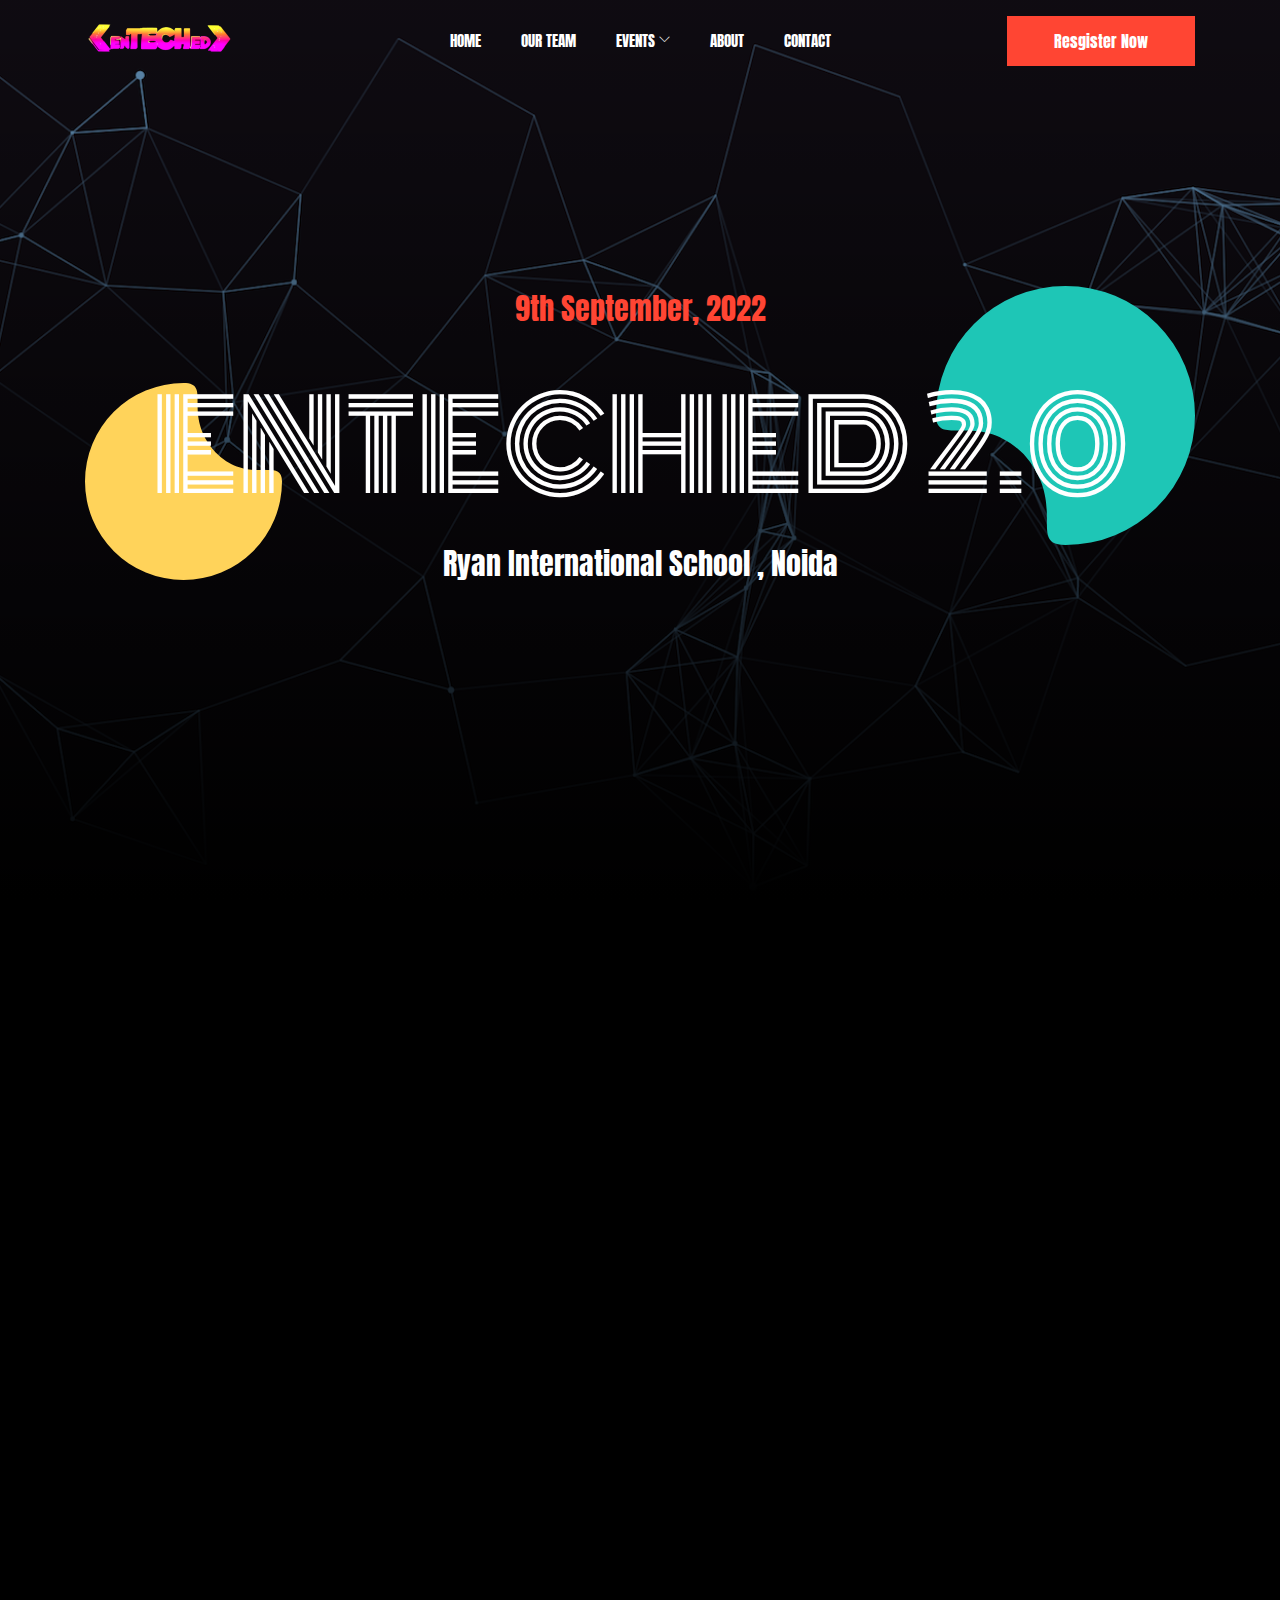
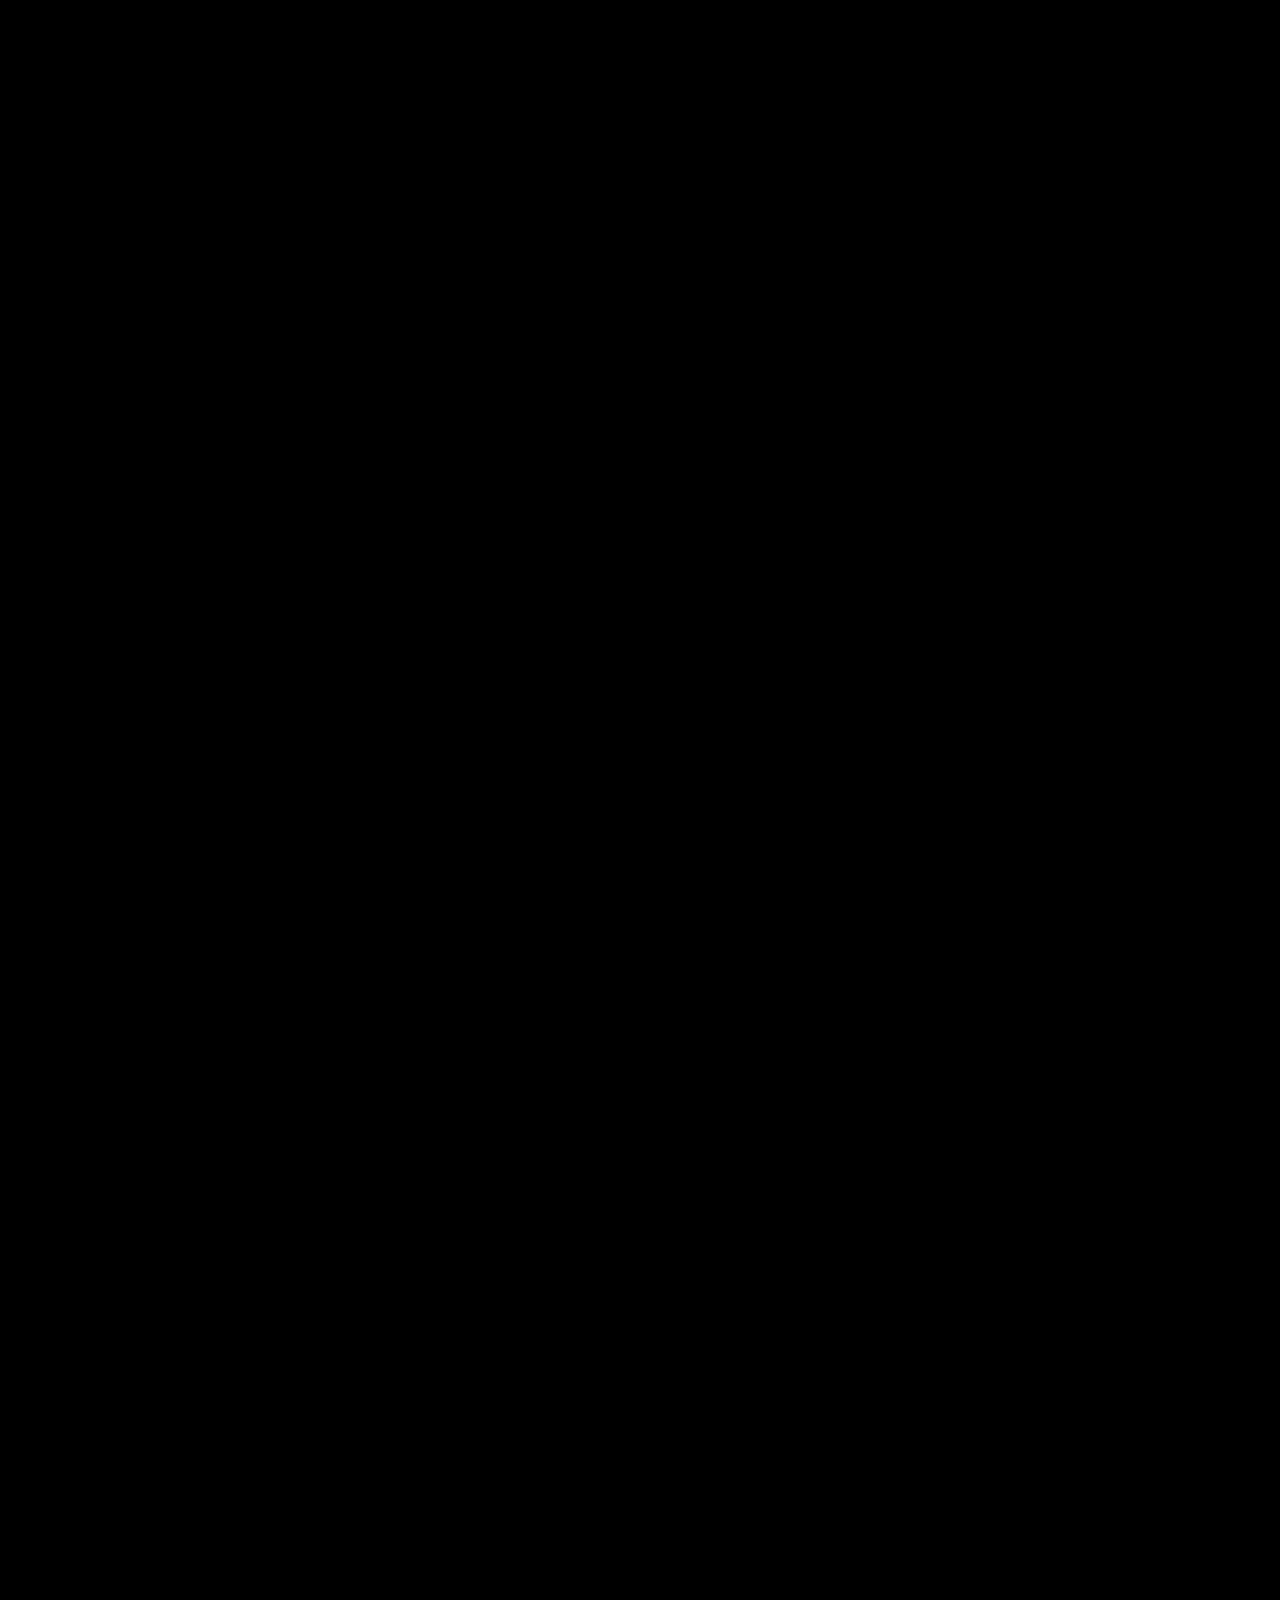
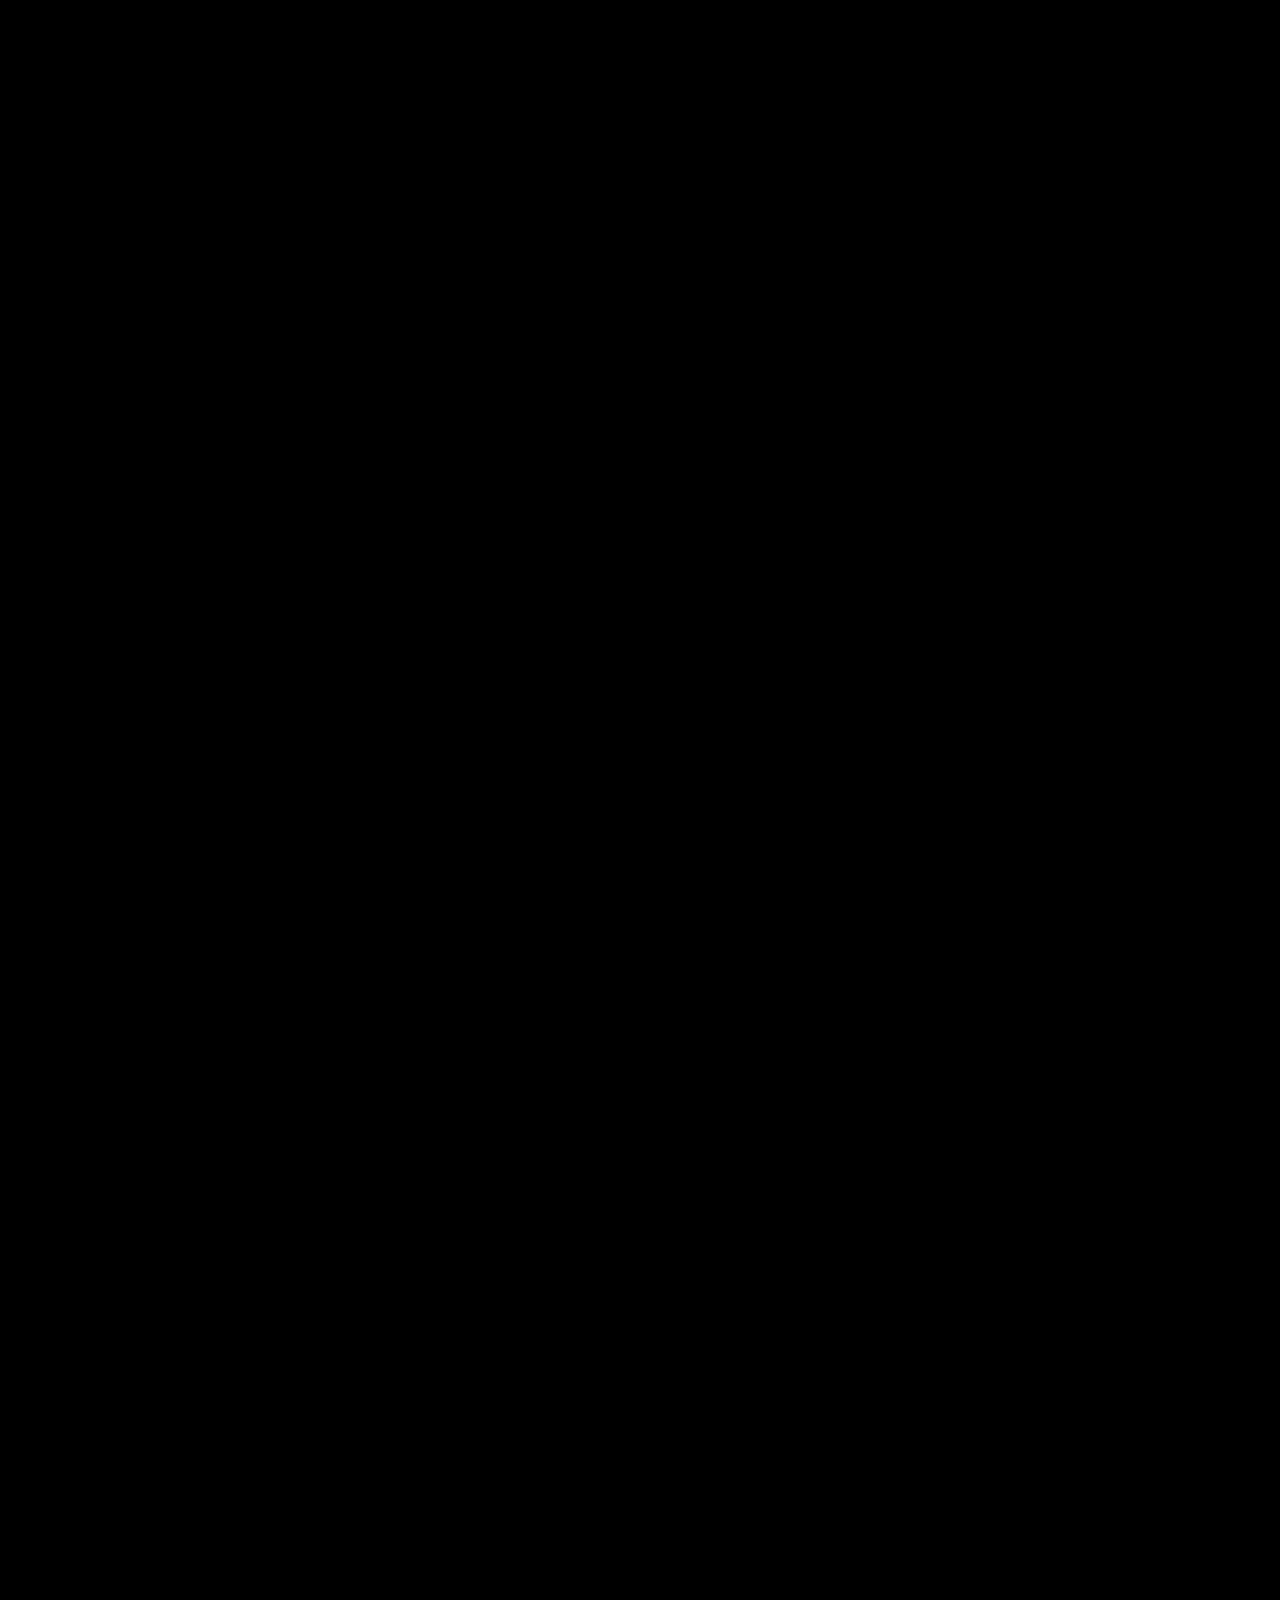
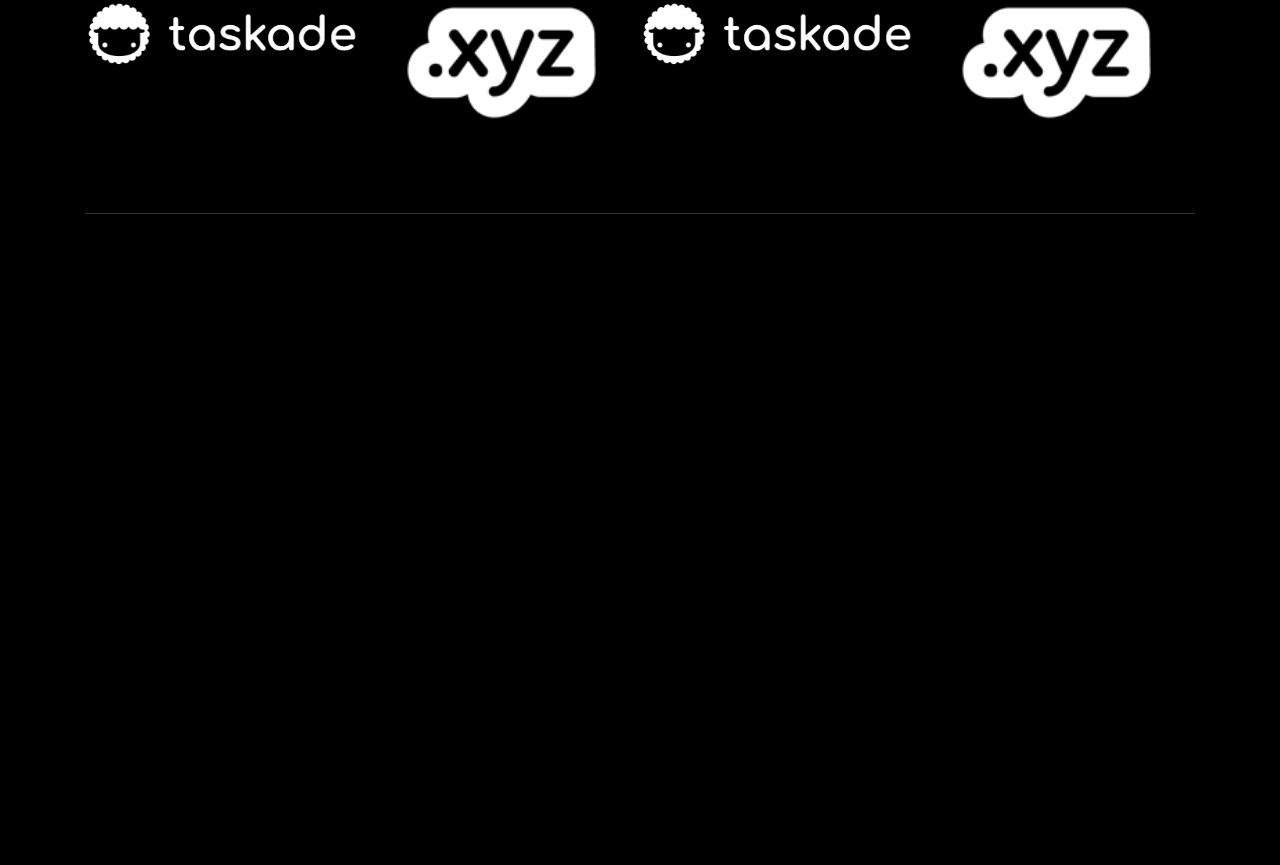
<file: index.html>
<!doctype html>
<html class="no-js" lang="zxx">

<head>
    <meta charset="utf-8">
    <meta http-equiv="x-ua-compatible" content="ie=edge">
    <title>Enteched</title>
    <meta name="description" content="">
    <meta name="viewport" content="width=device-width, initial-scale=1">

    <!-- <link rel="manifest" href="site.webmanifest"> -->
    <link rel="shortcut icon" href="https://iconifier.net/iconified/20220822034614_logo1/favicon.ico" type="image/x-icon" />
    <!-- Place favicon.ico in the root directory -->

    <!-- CSS here -->
    <link rel="stylesheet" href="css/bootstrap.min.css">
    <link rel="stylesheet" href="css/owl.carousel.min.css">
    <link rel="stylesheet" href="css/magnific-popup.css">
    <link rel="stylesheet" href="css/font-awesome.min.css">
    <link rel="stylesheet" href="css/themify-icons.css">
    <link rel="stylesheet" href="css/gijgo.css">
    <link rel="stylesheet" href="css/nice-select.css">
    <link rel="stylesheet" href="css/animate.css">
    <link rel="stylesheet" href="css/flaticon.css">
    <link rel="stylesheet" href="css/slicknav.css">

    <link rel="stylesheet" href="css/style.css">
    <link rel="stylesheet" href="https://cdnjs.cloudflare.com/ajax/libs/font-awesome/4.7.0/css/font-awesome.min.css">
    <link rel="stylesheet" href="https://cdn.jsdelivr.net/npm/bootstrap-icons@1.7.2/font/bootstrap-icons.css">
    <!-- <link rel="stylesheet" href="css/responsive.css"> -->
</head>

<body>
    <!--[if lte IE 9]>
            <p class="browserupgrade">You are using an <strong>outdated</strong> browser. Please <a href="https://browsehappy.com/">upgrade your browser</a> to improve your experience and security.</p>
        <![endif]-->

    <!-- header-start -->
    <header>
        <div class="header-area ">
            <div id="sticky-header" class="main-header-area">
                <div class="container">
                    <div class="header_bottom_border">
                        <div class="row align-items-center">
                            <div class="col-xl-3 col-lg-3">
                                <div class="logo">
                                    <a href="index.html">
                                        <img src="img/logo.png" alt="">
                                    </a>
                                </div>
                            </div>
                            <div class="col-xl-6 col-lg-6">
                                <div class="main-menu  d-none d-lg-block">
                                    <nav>
                                        <ul id="navigation">
                                            <li><a href="index.html">home</a></li>
                                            <li><a href="our team.html">Our Team</a></li>
                                            
                                            <li><a href="#">Events <i class="ti-angle-down"></i></a>
                                                <ul class="submenu">
                                                    <li><a href="Schedule.html">Schedule</a></li>
                                                    <li><a href="15min.html">15 Minutes of Fame</a></li>
                                                    <li><a href="snap.html">Snap-It</a></li>
                                                    <li><a href="graphrames.html">Graphrames</a></li>
                                                    <li><a href="quizzicals.html">Quizzicals</a></li>
                                                    <li><a href="Scallingoctaves.html">Scalling Octaves</a></li>
                                                    <li><a href="techdebathon.html">TechDebathon</a></li>
                                                    <li><a href="tryhards.html">Tryhards</a></li>
                                                    <li><a href="blankslide.html">A Blank Slide</a></li>
                                                </ul>
                                            </li>
                                            <li><a href="about.html">About </a>
                                            </li>
                                            <li><a href="contact.html">Contact</a></li>
                                        </ul>
                                    </nav>
                                </div>
                            </div>
                            <div class="col-xl-3 col-lg-3 d-none d-lg-block">
                                <div class="buy_tkt">
                                    <div class="book_btn d-none d-lg-block">
                                        <a href="register.html">Resgister Now</a>
                                    </div>
                                </div>
                            </div>
                            <div class="col-12">
                                <div class="mobile_menu d-block d-lg-none"></div>
                            </div>
                        </div>
                    </div>

                </div>
            </div>
        </div>
    </header>
    <!-- header-end -->

    <!-- slider_area_start -->
    <div class="slider_area">
        <div class="single_slider  d-flex align-items-center slider_bg_1 overlay">
            <div class="container">
                <div class="row align-items-center justify-content-center">
                    <div class="col-xl-12">
                        <div class="slider_text text-center">
                            <div class="shape_1 wow fadeInUp" data-wow-duration="1s" data-wow-delay=".2s">
                                <img src="img/shape/shape_1.svg" alt="">
                            </div>
                            <div class="shape_2 wow fadeInDown" data-wow-duration="1s" data-wow-delay=".2s">
                                <img src="img/shape/shape_2.svg" alt="">
                            </div>
                            <span class="wow fadeInLeft" data-wow-duration="1s" data-wow-delay=".3s">9th September, 2022</span>
                            <h3 class="wow fadeInLeft" data-wow-duration="1s" data-wow-delay=".4s">Enteched 2.0</h3>
                            <p class="wow fadeInLeft" data-wow-duration="1s" data-wow-delay=".5s">Ryan International School , Noida</p>
                        </div>
                    </div>
                </div>
            </div>
        </div>
    </div>
    <!-- slider_area_end -->

    <!-- performar_area_start  -->
    <div class="performar_area black_bg">
        <div class="container">
            <div class="row">
                <div class="col-lg-12">
                    <div class="section_title mb-80">
                        <h3 class="wow fadeInRight" data-wow-duration="1s" data-wow-delay=".3s">Events</h3>
                    </div>
                </div>
            </div>
            <div class="row justify-content-center">
                <div class="col-lg-8">
                    <div class="row">
                        <div class="col-lg-6 col-md-6">
                            <div  class="single_performer wow fadeInUp" data-wow-duration="1s" data-wow-delay=".3s">
                                <div data-tilt class="thumb">
                                    <a href="15min.html">
                                        <img src="img/performer/7.png" alt="">
                                    </a>    
                                </div>
                                <div class="performer_heading">
                                    <h4>15-Minutes of Fame</h4>
                                    <span>Video editing</span>
                                </div>
                            </div>
                        </div>
                        <div class="col-lg-6 col-md-6">
                            <div  class="single_performer wow fadeInUp" data-wow-duration="1s" data-wow-delay=".4s">
                                <div data-tilt class="thumb">
                                    <a href="snap.html">
                                        <img src="img/performer/2.png" alt="">
                                    </a>
                                </div>
                                <div class="performer_heading">
                                    <h4>Snap-It</h4>
                                    <span>Photography</span>
                                </div>
                            </div>
                        </div>
                        <div class="col-lg-6 col-md-6">
                            <div  class="single_performer wow fadeInUp" data-wow-duration="1s" data-wow-delay=".5s">
                                <div data-tilt class="thumb">
                                    <a href="graphrames.html">
                                        <img src="img/performer/1.png" alt="">
                                    </a>
                                </div>
                                <div class="performer_heading">
                                    <h4>Graphrames</h4>
                                    <span>Graphic Designing</span>
                                </div>
                            </div>
                        </div>
                        <div class="col-lg-6 col-md-6">
                            <div   class="single_performer wow fadeInUp" data-wow-duration="1s" data-wow-delay=".6s">
                                <div data-tilt class="thumb">
                                    <a href="quizzicals.html">
                                        <img src="img/performer/6.png" alt="">
                                    </a>
                                </div>
                                <div class="performer_heading">
                                    <h4>Quizzicals</h4>
                                    <span>Quiz</span>
                                </div>
                            </div>
                        </div>
                        <div class="col-lg-6 col-md-6">
                            <div  class="single_performer wow fadeInUp" data-wow-duration="1s" data-wow-delay=".3s">
                                <div data-tilt class="thumb">
                                    <a href="Scallingoctaves.html">
                                        <img src="img/performer/5.png" alt="">
                                    </a>
                                </div>
                                <div class="performer_heading">
                                    <h4>Scalling Octaves</h4>
                                    <span>Dj Mixing</span>
                                </div>
                            </div>
                        </div>
                        <div class="col-lg-6 col-md-6">
                            <div  class="single_performer wow fadeInUp" data-wow-duration="1s" data-wow-delay=".4s">
                                <div data-tilt class="thumb">
                                    <a href="techdebathon.html">
                                        <img src="img/performer/4.png" alt="">
                                    </a>
                                </div>
                                <div class="performer_heading">
                                    <h4>TechDebathon</h4>
                                    <span>Debate</span>
                                </div>
                            </div>
                        </div>
                        <div class="col-lg-6 col-md-6">
                            <div  class="single_performer wow fadeInUp" data-wow-duration="1s" data-wow-delay=".5s">
                                <div data-tilt class="thumb">
                                    <a href="tryhards.html">
                                        <img src="img/performer/3.png" alt="">
                                    </a>
                                </div>
                                <div class="performer_heading">
                                    <h4>Tryhards</h4>
                                    <span>Gaming</span>
                                </div>
                            </div>
                        </div>
                        <div class="col-lg-6 col-md-6">
                            <div   class="single_performer wow fadeInUp" data-wow-duration="1s" data-wow-delay=".6s">
                                <div data-tilt class="thumb">
                                    <a href="blankslide.html">
                                        <img src="img/performer/8.png" alt="">
                                    </a>
                                </div>
                                <div class="performer_heading">
                                    <h4>A Blank Slide</h4>
                                    <span>Prsentation</span>
                                </div>
                            </div>
                        </div>
                    </div>
                </div>
            </div>
        </div>
    </div>
    <!-- performar_area_end  -->

    <!-- about_area_start  -->
    <div class="about_area black_bg">
        <div class="container">
            <div class="row justify-content-center">
                <div class="col-lg-8">
                    <div class="section_title text-center mb-80">
                        <h3 class="wow fadeInRight" data-wow-duration="1s" data-wow-delay=".3s" >About Us</h3>
                        <p class="wow fadeInRight" data-wow-duration="1s" data-wow-delay=".4s" >Let the Rumbling Begin !!!</p>
                    </div>
                </div>
            </div>
            <div class="row align-items-center">
                <div class="col-lg-7 col-md-6">
                    <div class="about_thumb">
                        <div class="shap_3  wow fadeInLeft" data-wow-duration="1s" data-wow-delay=".4s">
                            <img src="img/shape/shape_3.svg" alt="">
                        </div>
                        <div class="thumb_inner  wow fadeInUp" data-wow-duration="1s" data-wow-delay=".3s">
                            <img src="img/about/about.png" alt="">
                        </div>
                    </div>
                </div>
                <div class="col-lg-5 col-md-6">
                    <div class="about_info pl-68">
                        <h4 class=" wow fadeInLeft" data-wow-duration="1s" data-wow-delay=".5s">It’s time to Register for our Event</h4>
                        <p  class=" wow fadeInLeft" data-wow-duration="1s" data-wow-delay=".6s">We are delighted to present to you Enteched 2.0 which is our second annual tech fest hosted by Ryan International School Noida. What started off as an inter house event is now at its biggest scale ever. Under the guidance of our<b> Respected Chairman sir Dr Augustine Frnaces Pinto, Managing Director Madam Dr Grace Pinto, Mr Ryan Pinto, Directors Ms Snehal and Ms Sonal. </b>Enteched is a legendary one day event which will give the student a chance to showcase their imaginative skills n abilities to the online and offline world.</p>
                        <a href="register.html" class="boxed-btn3  wow fadeInLeft" data-wow-duration="1s" data-wow-delay=".7s">Register Now</a>
                    </div>
                </div>
            </div>
        </div>
    </div>
    <!-- about_area_end  -->

    

    <!-- map_area_start  -->
        
    <!-- map_area_end  -->

    <!-- brand_area_start  -->
    <div class="brand_area black_bg">
        <div class="container">
            <div class="row">
                <div class="col-lg-12">
                    <div class="section_title text-center mb-80">
                        <h4 class="wow fadeInRight" data-wow-duration="1s" data-wow-delay=".3s">Our Sponsors</h4>
                    </div>
                </div>
            </div>
            <div class="row">
                <div class="col-lg-12">
                    <div class="brand_wrap">
                        <div class="brand_active owl-carousel">
                            <div class="single_brand text-center">
                                <a href="https://www.taskade.com/">
                                    <img src="img/brand/1.png" alt="">
                                </a>    
                            </div>
                            <div class="single_brand text-center">
                                <a href="https://gen.xyz/">
                                    <img src="img/brand/2.png" alt="">
                                </a>
                            </div>
                            <div class="single_brand text-center">
                                <a href="https://www.taskade.com/">    
                                    <img src="img/brand/3.png" alt="">
                                </a>    
                            </div>
                            <div class="single_brand text-center">
                                <a href="https://gen.xyz/">
                                    <img src="img/brand/4.png" alt="">
                                </a>
                            </div>
                            <div class="single_brand text-center">
                                <img src="img/brand/5.png" alt="">
                            </div>
                            <div class="single_brand text-center">
                                <a href="https://www.taskade.com/">
                                    <img src="img/brand/1.png" alt="">
                                </a>
                            </div>
                            <div class="single_brand text-center">
                                <a href="https://gen.xyz/">
                                    <img src="img/brand/2.png" alt="">
                                </a>
                            </div>
                        </div>
                    </div>
                </div>
            </div>
        </div>
    </div>
    <!-- brand_area_end  -->
    <!-- footer_start  -->
    <footer class="footer">
        <div class="footer_top">
            <div class="container">
                <div class="row justify-content-center">
                    <div class="col-lg-6 col-md-8">
                        <div class="footer_widget">
                            <div class="address_details text-center">
                                <h4 class="wow fadeInUp" data-wow-duration="1s" data-wow-delay=".3s">9 September 2022</h4>
                                <h3 class="wow fadeInUp" data-wow-duration="1s" data-wow-delay=".4s">Ryan International School Noida</h3>
                                <p class="wow fadeInUp" data-wow-duration="1s" data-wow-delay=".5s">Let the Rumbling Begin !!!</p>
                                <a href="register.html" class="boxed-btn3 wow fadeInUp" data-wow-duration="1s" data-wow-delay=".6s">Register Now</a>
                            </div>
                        </div>
                    </div>
                </div>
            </div>
        </div>
        <div class="copy-right_text">
            <div class="container">
                <div class="row">
                    <div class="col-xl-12">
                        <p class="copy_right text-center wow fadeInDown" data-wow-duration="1s" data-wow-delay=".5s">
                            <!-- Link back to Colorlib can't be removed. Template is licensed under CC BY 3.0. -->
Join our socials for more info |<i class="bi bi-discord" aria-hidden="true"></i> <a href="https://discord.gg/MaxgfXwH3h" target="_blank">Discord</a><i class="fa fa-instagram" aria-hidden="true"></i> <a href="https://www.instagram.com/en.tech.ed/" target="_blank">Instagram</a>
<br>
Copyright &copy;<script>document.write(new Date().getFullYear());</script> All rights reserved | This Website is made with <i class="fa fa-heart-o" aria-hidden="true"></i> by <a href="https://www.instagram.com/mehul_tandon/" target="_blank">Mehul Tandon</a>
<!-- Link back to Colorlib can't be removed. Template is licensed under CC BY 3.0. -->
                        </p>
                    </div>
                </div>
            </div>
        </div>
    </footer>
    <!-- footer_end  -->

    <!-- JS here -->
    <script src="js/vendor/modernizr-3.5.0.min.js"></script>
    <script src="js/vendor/jquery-1.12.4.min.js"></script>
    <script src="js/popper.min.js"></script>
    <script src="js/bootstrap.min.js"></script>
    <script src="js/owl.carousel.min.js"></script>
    <script src="js/isotope.pkgd.min.js"></script>
    <script src="js/ajax-form.js"></script>
    <script src="js/waypoints.min.js"></script>
    <script src="js/jquery.counterup.min.js"></script>
    <script src="js/imagesloaded.pkgd.min.js"></script>
    <script src="js/scrollIt.js"></script>
    <script src="js/jquery.scrollUp.min.js"></script>
    <script src="js/wow.min.js"></script>
    <script src="js/gijgo.min.js"></script>
    <script src="js/nice-select.min.js"></script>
    <script src="js/jquery.slicknav.min.js"></script>
    <script src="js/jquery.magnific-popup.min.js"></script>
    <script src="js/tilt.jquery.js"></script>
    <script src="js/plugins.js"></script>



    <!--contact js-->
    <script src="js/contact.js"></script>
    <script src="js/jquery.ajaxchimp.min.js"></script>
    <script src="js/jquery.form.js"></script>
    <script src="js/jquery.validate.min.js"></script>
    <script src="js/mail-script.js"></script>


    <script src="js/main.js"></script>
</body>

</html>
</file>
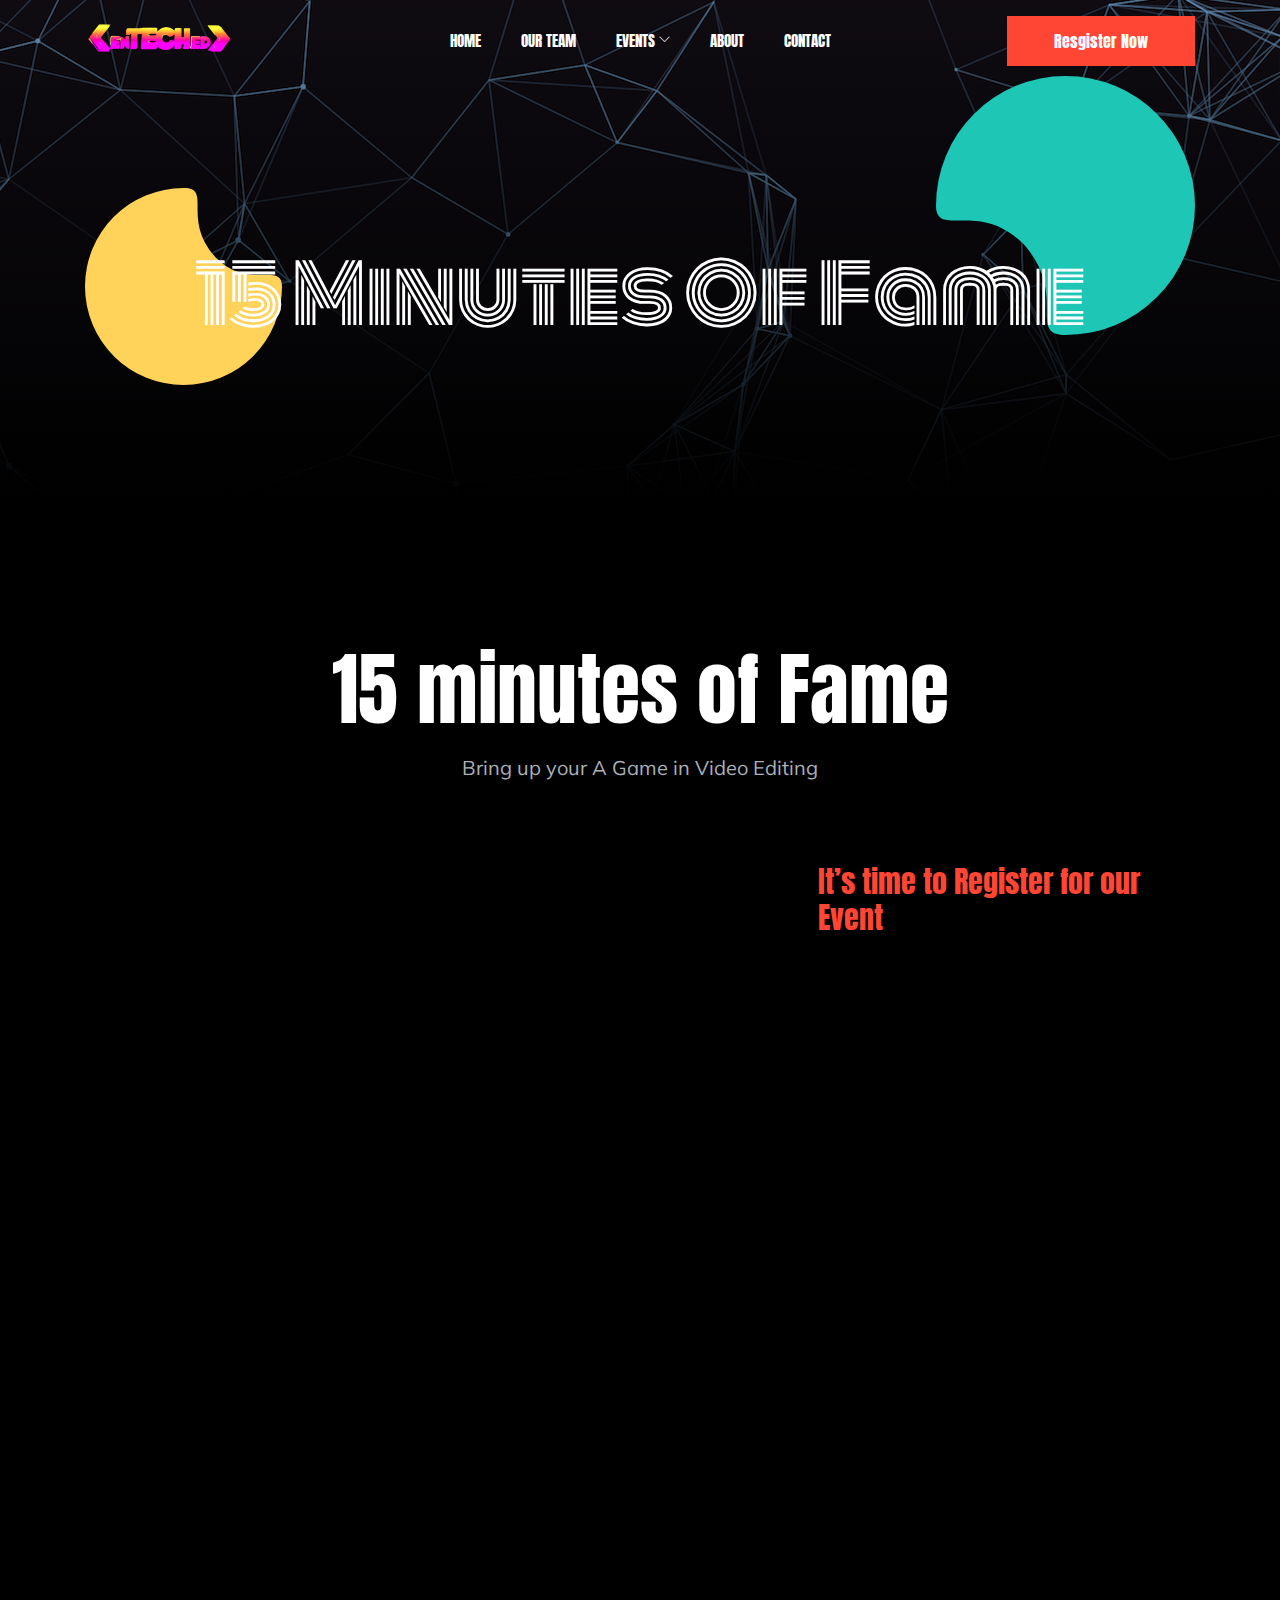
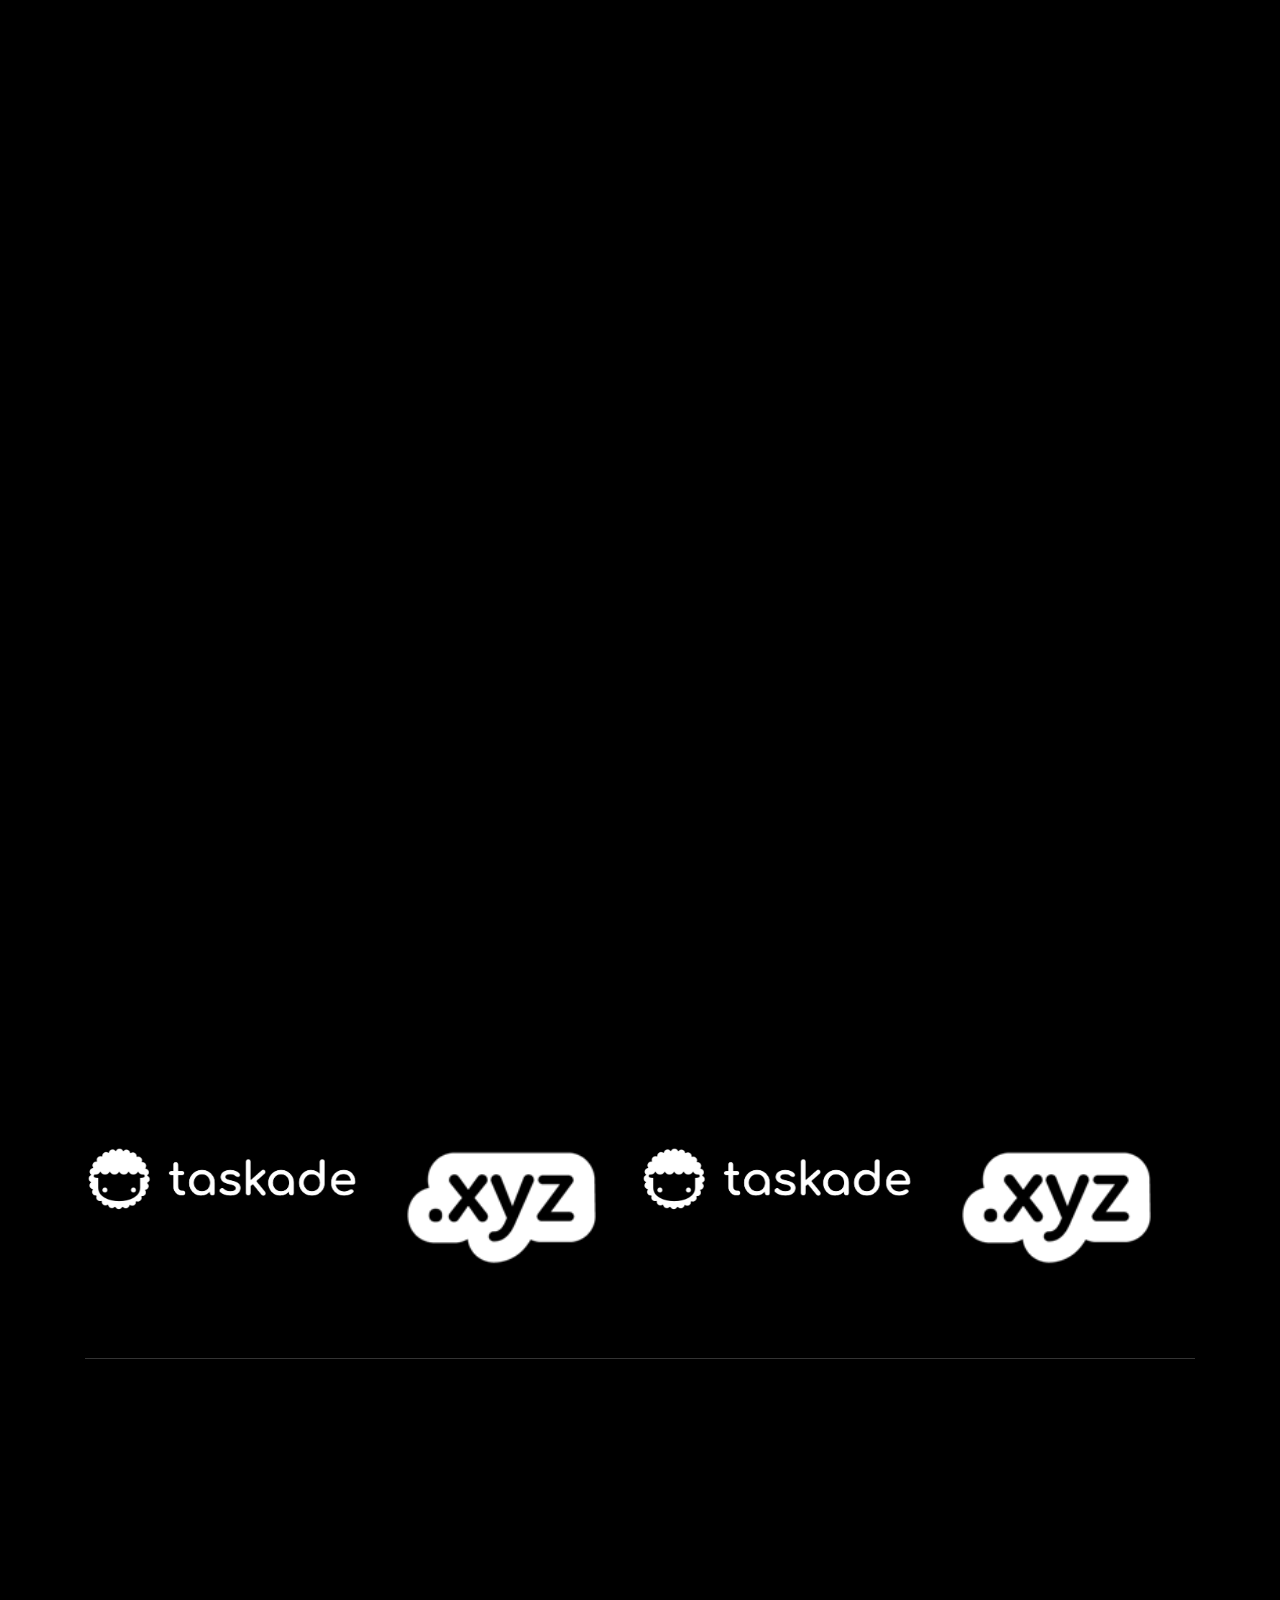
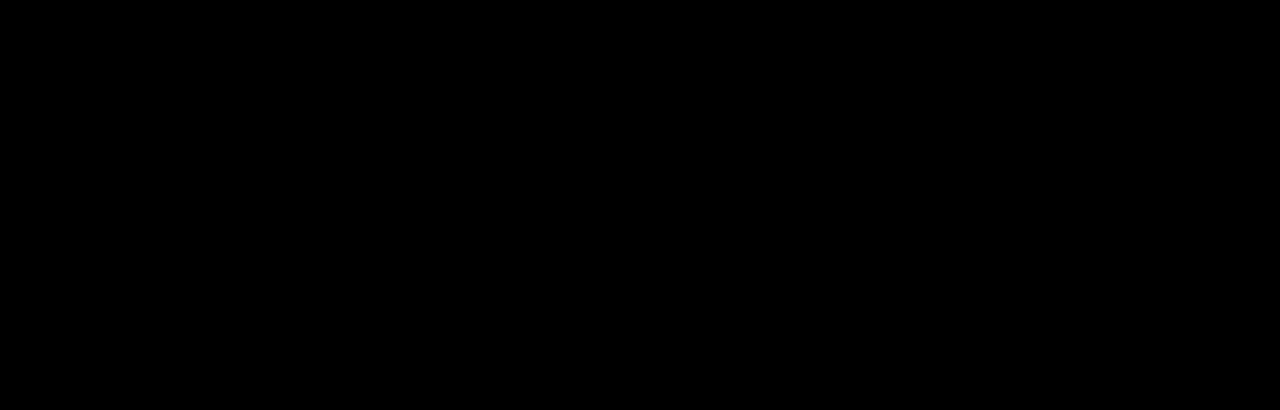
<file: 15min.html>
<!doctype html>
<html class="no-js" lang="zxx">

<head>
    <meta charset="utf-8">
    <meta http-equiv="x-ua-compatible" content="ie=edge">
    <title>Enteched</title>
    <meta name="description" content="">
    <meta name="viewport" content="width=device-width, initial-scale=1">

    <!-- <link rel="manifest" href="site.webmanifest"> -->
    <link rel="shortcut icon" href="https://iconifier.net/iconified/20220822034614_logo1/favicon.ico" type="image/x-icon" />
    <!-- Place favicon.ico in the root directory -->

    <!-- CSS here -->
    <link rel="stylesheet" href="css/bootstrap.min.css">
    <link rel="stylesheet" href="css/owl.carousel.min.css">
    <link rel="stylesheet" href="css/magnific-popup.css">
    <link rel="stylesheet" href="css/font-awesome.min.css">
    <link rel="stylesheet" href="css/themify-icons.css">
    <link rel="stylesheet" href="css/gijgo.css">
    <link rel="stylesheet" href="css/nice-select.css">
    <link rel="stylesheet" href="css/animate.css">
    <link rel="stylesheet" href="css/flaticon.css">
    <link rel="stylesheet" href="css/slicknav.css">

    <link rel="stylesheet" href="css/style.css">
    <link rel="stylesheet" href="https://cdn.jsdelivr.net/npm/bootstrap-icons@1.7.2/font/bootstrap-icons.css">
    <!-- <link rel="stylesheet" href="css/responsive.css"> -->
</head>

<body>
    <!--[if lte IE 9]>
            <p class="browserupgrade">You are using an <strong>outdated</strong> browser. Please <a href="https://browsehappy.com/">upgrade your browser</a> to improve your experience and security.</p>
        <![endif]-->

    <!-- header-start -->
    <header>
        <div class="header-area ">
            <div id="sticky-header" class="main-header-area">
                <div class="container">
                    <div class="header_bottom_border">
                        <div class="row align-items-center">
                            <div class="col-xl-3 col-lg-3">
                                <div class="logo">
                                    <a href="index.html">
                                        <img src="img/logo.png" alt="">
                                    </a>
                                </div>
                            </div>
                            <div class="col-xl-6 col-lg-6">
                                <div class="main-menu  d-none d-lg-block">
                                    <nav>
                                        <ul id="navigation">
                                            <li><a href="index.html">home</a></li>
                                            <li><a href="our team.html">Our Team</a></li>
                                            
                                            <li><a href="#">Events <i class="ti-angle-down"></i></a>
                                                <ul class="submenu">
                                                    <li><a href="Schedule.html">Schedule</a></li>
                                                    <li><a href="15min.html">15 Minutes of Fame</a></li>
                                                    <li><a href="snap.html">Snap-It</a></li>
                                                    <li><a href="graphrames.html">Graphrames</a></li>
                                                    <li><a href="quizzicals.html">Quizzicals</a></li>
                                                    <li><a href="Scallingoctaves.html">Scalling Octaves</a></li>
                                                    <li><a href="techdebathon.html">TechDebathon</a></li>
                                                    <li><a href="tryhards.html">Tryhards</a></li>
                                                    <li><a href="blankslide.html">A Blank Slide</a></li>
                                                </ul>
                                            </li>
                                            <li><a href="about.html">About </a>
                                            </li>
                                            <li><a href="contact.html">Contact</a></li>
                                        </ul>
                                    </nav>
                                </div>
                            </div>
                            <div class="col-xl-3 col-lg-3 d-none d-lg-block">
                                <div class="buy_tkt">
                                    <div class="book_btn d-none d-lg-block">
                                        <a href="register.html">Resgister Now</a>
                                    </div>
                                </div>
                            </div>
                            <div class="col-12">
                                <div class="mobile_menu d-block d-lg-none"></div>
                            </div>
                        </div>
                    </div>

                </div>
            </div>
        </div>
    </header>
    <!-- header-end -->

     <!-- bradcam_area -->
     <div class="bradcam_area">
        <div class="single_bradcam  d-flex align-items-center bradcam_bg_1 overlay">
              <div class="container">
                    <div class="row align-items-center justify-content-center">
                       <div class="col-xl-12">
                          <div class="bradcam_text text-center">
                            <div class="shape_1 wow fadeInUp" data-wow-duration="1s" data-wow-delay=".2s">
                                <img src="img/shape/shape_1.svg" alt="">
                            </div>
                            <div class="shape_2 wow fadeInDown" data-wow-duration="1s" data-wow-delay=".3s">
                                <img src="img/shape/shape_2.svg" alt="">
                            </div>
                                <h3 class="wow fadeInRight" data-wow-duration="1s" data-wow-delay=".3s">15 Minutes of Fame</h3>
                          </div>
                       </div>
                    </div>
              </div>
           </div>
     </div>
    <!-- bradcam_area end -->

    <!-- about_area_start  -->
    <div class="about_area black_bg extra_padd">
        <div class="container">
            <div class="row justify-content-center">
                <div class="col-lg-8">
                    <div class="section_title text-center mb-80">
                        <h3 class="wow fadeInRight" data-wow-duration="1s" data-wow-delay=".3s" >15 minutes of Fame</h3>
                        <p class="wow fadeInRight" data-wow-duration="1s" data-wow-delay=".4s" >Bring up your A Game in Video Editing</p>
                    </div>
                </div>
            </div>
            <div class="row align-items-center">
                <div class="col-lg-7 col-md-6">
                    <div class="about_thumb">
                        <div class="shap_3  wow fadeInLeft" data-wow-duration="1s" data-wow-delay=".4s">
                            <img src="img/shape/shape_3.svg" alt="">
                        </div>
                        <div class="thumb_inner  wow fadeInUp" data-wow-duration="1s" data-wow-delay=".3s">
                            <img src="img/program_details/1.png" alt="">
                        </div>
                    </div>
                </div>
                <div class="col-lg-5 col-md-6">
                    <div class="about_info pl-68">
                        <h4 class=" wow fadeInLeft" data-wow-duration="1s" data-wow-delay=".5s">It’s time to Register for our Event</h4>
                        <p  class=" wow fadeInLeft" data-wow-duration="1s" data-wow-delay=".6s">NO. OF STUDENTS PER TEAM - 2
                            <br>NO. OF TEAMS PER SCHOOL - 1
                            <br>DATE OF EVENT - 9th Sep 2022 (offline) 
                            <br>MODE - ONLINE(ROUND-1) & OFFLINE(ROUND-2)
                            <br>CLASSES- IX-XII
                            <br>
                            <br><small>The participants would have to either make an anime edit or a fan edit of any of their favourite character, show, movie,actor. The music and sound effects may be outsourced by the participants. The video should not be more than 60-90 seconds. The video should be creative, not plagiarized.
                            <br>
                            <br>Format: - .mp4 or .wmv, source file and a text file accrediting the chosen clips/music/sound effects.
                            <br>
                            <br>OPTIONAL (For extra-points) Create a Thumbnail for the aforementioned edit. The Thumbnail should be creative, not plagiarized.
                            <br>
                            <br>Format: - .png and source files
                            <br>
                            <br>Note: -Deadlines must be strictly adhered to.
                            <br>
                            <br>Delay in submission will lead to disqualification. Decisions taken by the judges are final, and abiding.
                            <br>
                            <br>10 teams will be qualified for the 2nd Round which would be offline. 
                            <br>
                            <br>Details for the same will be released later.</small>
                            <br>
                            <br><b>AS THE SAYING GOES "15 MINUTES OF FAME" WILL IT BE JUST LIKE THAT OR LASTING AND UNFORGETTABLE.</b></p>
                        <a href="#" class="boxed-btn3  wow fadeInLeft" data-wow-duration="1s" data-wow-delay=".7s">Register Now</a>
                    </div>
                </div>
            </div>
        </div>
    </div>
    <!-- about_area_end  -->

    <!-- performar_area_start  -->
    
    <!-- performar_area_end  -->

    <!-- map_area_start  -->
    
    <!-- map_area_end  -->

    <!-- brand_area_start  -->
    <div class="brand_area black_bg">
        <div class="container">
            <div class="row">
                <div class="col-lg-12">
                    <div class="section_title text-center mb-80">
                        <h4 class="wow fadeInRight" data-wow-duration="1s" data-wow-delay=".3s">Our Sponsors</h4>
                    </div>
                </div>
            </div>
            <div class="row">
                <div class="col-lg-12">
                    <div class="brand_wrap">
                        <div class="brand_active owl-carousel">
                            <div class="single_brand text-center">
                                <a href="https://www.taskade.com/">
                                    <img src="img/brand/1.png" alt="">
                                </a>    
                            </div>
                            <div class="single_brand text-center">
                                <a href="https://gen.xyz/">
                                    <img src="img/brand/2.png" alt="">
                                </a>
                            </div>
                            <div class="single_brand text-center">
                                <a href="https://www.taskade.com/">    
                                    <img src="img/brand/3.png" alt="">
                                </a>    
                            </div>
                            <div class="single_brand text-center">
                                <a href="https://gen.xyz/">
                                    <img src="img/brand/4.png" alt="">
                                </a>
                            </div>
                            <div class="single_brand text-center">
                                <img src="img/brand/5.png" alt="">
                            </div>
                            <div class="single_brand text-center">
                                <a href="https://www.taskade.com/">
                                    <img src="img/brand/1.png" alt="">
                                </a>
                            </div>
                            <div class="single_brand text-center">
                                <a href="https://gen.xyz/">
                                    <img src="img/brand/2.png" alt="">
                                </a>
                            </div>
                        </div>
                    </div>
                </div>
            </div>
        </div>
    </div>
    <!-- brand_area_end  -->
    
    <!-- footer_start  -->
    <footer class="footer">
        <div class="footer_top">
            <div class="container">
                <div class="row justify-content-center">
                    <div class="col-lg-6 col-md-8">
                        <div class="footer_widget">
                            <div class="address_details text-center">
                                <h4 class="wow fadeInUp" data-wow-duration="1s" data-wow-delay=".3s">9 September 2022</h4>
                                <h3 class="wow fadeInUp" data-wow-duration="1s" data-wow-delay=".4s">Ryan International School Noida</h3>
                                <p class="wow fadeInUp" data-wow-duration="1s" data-wow-delay=".5s">Let the Rumbling Begin !!!</p>
                                <a href="#" class="boxed-btn3 wow fadeInUp" data-wow-duration="1s" data-wow-delay=".6s">Register Now</a>
                            </div>
                        </div>
                    </div>
                </div>
            </div>
        </div>
        <div class="copy-right_text">
            <div class="container">
                <div class="row">
                    <div class="col-xl-12">
                        <p class="copy_right text-center wow fadeInDown" data-wow-duration="1s" data-wow-delay=".5s">
                            <!-- Link back to Colorlib can't be removed. Template is licensed under CC BY 3.0. -->
Join our socials for more info |<i class="bi bi-discord" aria-hidden="true"></i> <a href="https://discord.gg/MaxgfXwH3h" target="_blank">Discord</a><i class="fa fa-instagram" aria-hidden="true"></i> <a href="https://www.instagram.com/en.tech.ed/" target="_blank">Instagram</a>
<br>
Copyright &copy;<script>document.write(new Date().getFullYear());</script> All rights reserved | This Website is made with <i class="fa fa-heart-o" aria-hidden="true"></i> by <a href="https://www.instagram.com/mehul_tandon/" target="_blank">Mehul Tandon</a>
<!-- Link back to Colorlib can't be removed. Template is licensed under CC BY 3.0. -->
                        </p>
                        </p>
                    </div>
                </div>
            </div>
        </div>
    </footer>
    <!-- footer_end  -->

    <!-- JS here -->
    <script src="js/vendor/modernizr-3.5.0.min.js"></script>
    <script src="js/vendor/jquery-1.12.4.min.js"></script>
    <script src="js/popper.min.js"></script>
    <script src="js/bootstrap.min.js"></script>
    <script src="js/owl.carousel.min.js"></script>
    <script src="js/isotope.pkgd.min.js"></script>
    <script src="js/ajax-form.js"></script>
    <script src="js/waypoints.min.js"></script>
    <script src="js/jquery.counterup.min.js"></script>
    <script src="js/imagesloaded.pkgd.min.js"></script>
    <script src="js/scrollIt.js"></script>
    <script src="js/jquery.scrollUp.min.js"></script>
    <script src="js/wow.min.js"></script>
    <script src="js/gijgo.min.js"></script>
    <script src="js/nice-select.min.js"></script>
    <script src="js/jquery.slicknav.min.js"></script>
    <script src="js/jquery.magnific-popup.min.js"></script>
    <script src="js/tilt.jquery.js"></script>
    <script src="js/plugins.js"></script>



    <!--contact js-->
    <script src="js/contact.js"></script>
    <script src="js/jquery.ajaxchimp.min.js"></script>
    <script src="js/jquery.form.js"></script>
    <script src="js/jquery.validate.min.js"></script>
    <script src="js/mail-script.js"></script>


    <script src="js/main.js"></script>
</body>

</html>
</file>
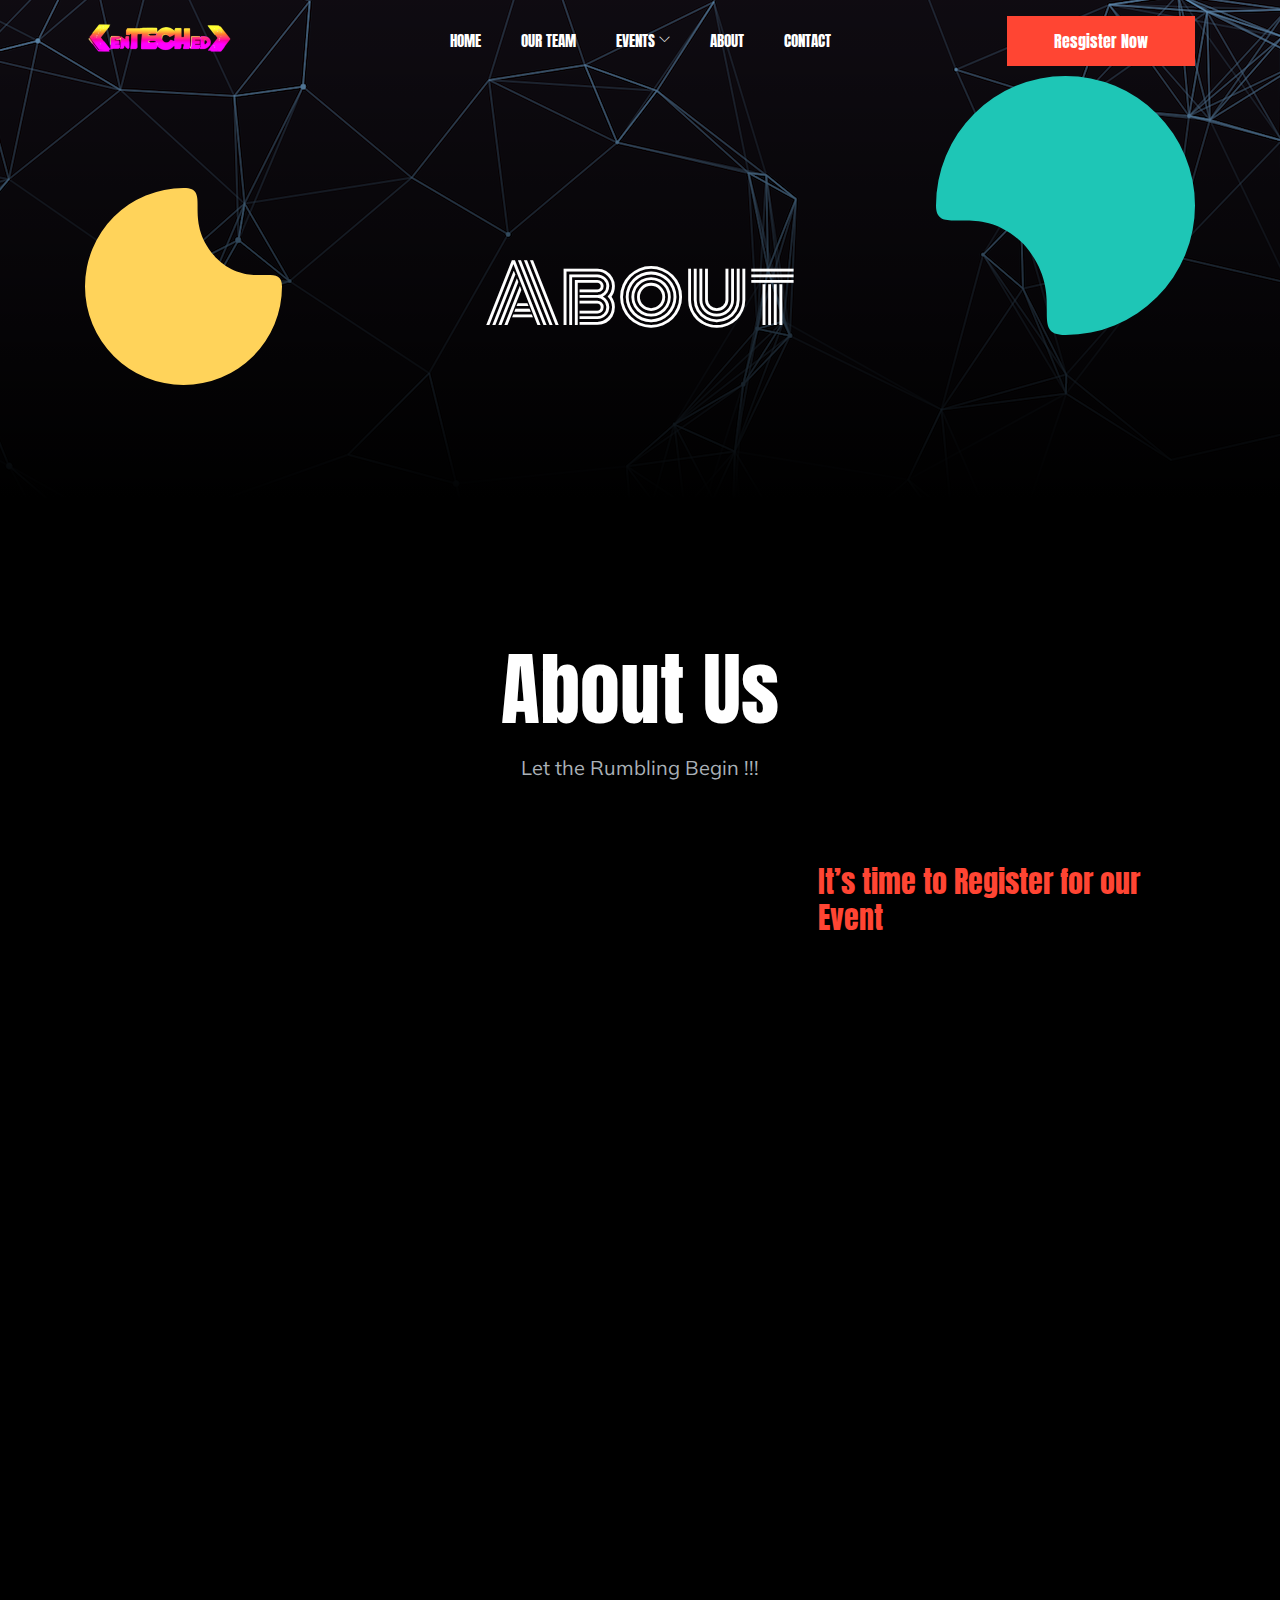
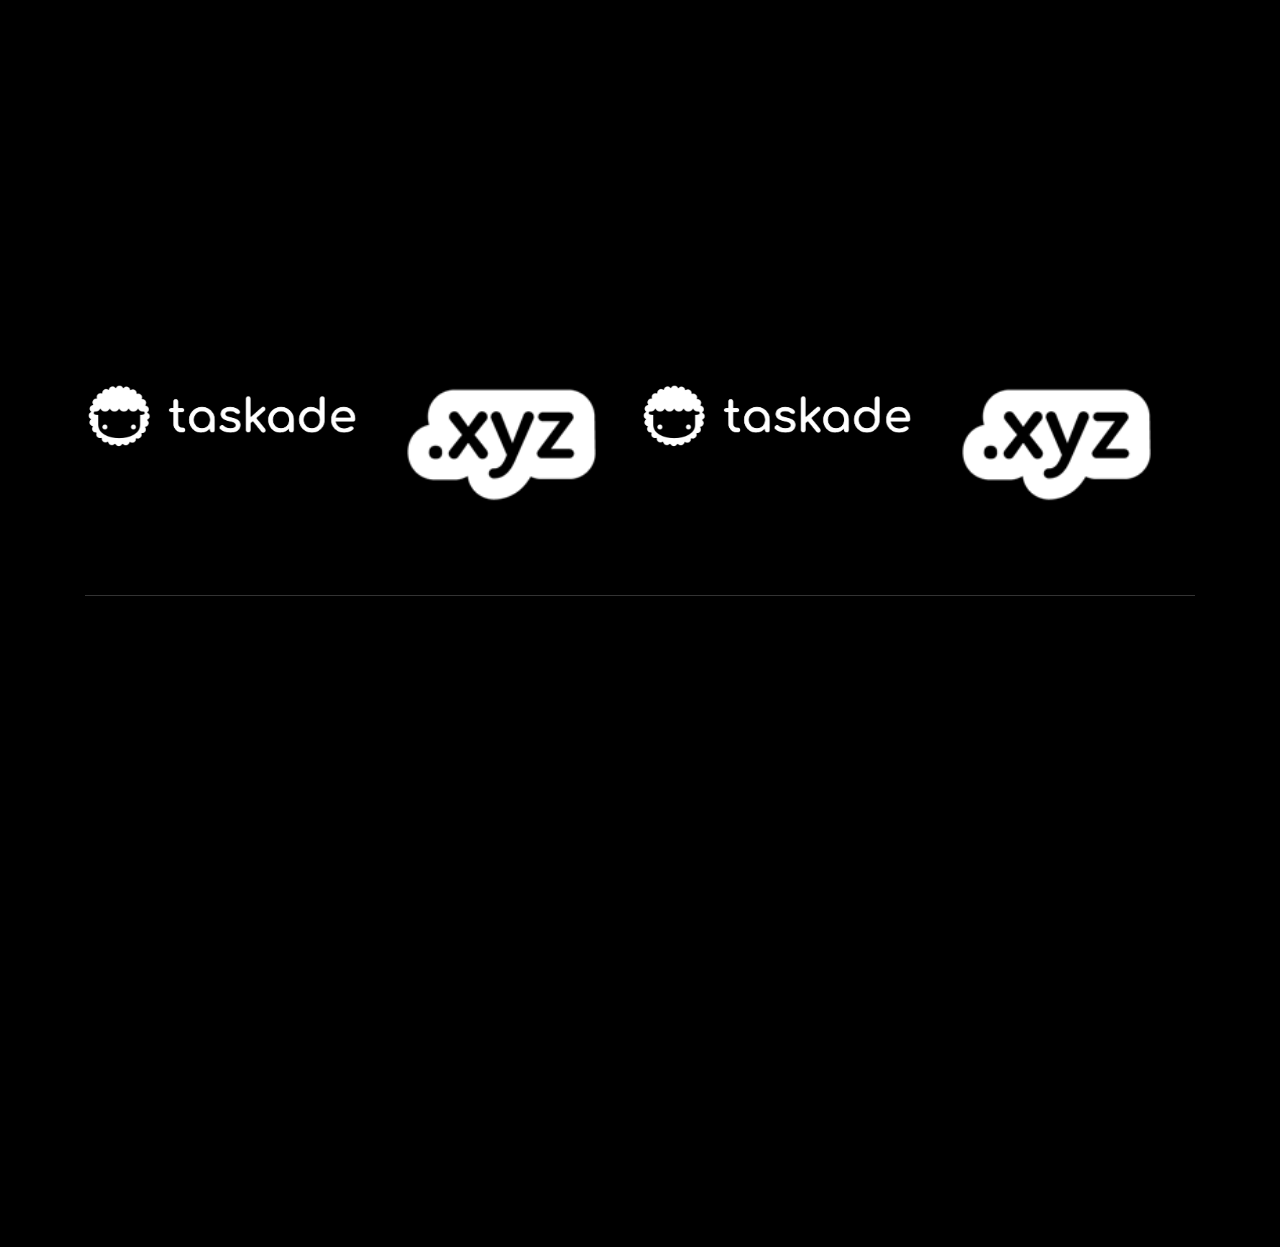
<file: about.html>
<!doctype html>
<html class="no-js" lang="zxx">

<head>
    <meta charset="utf-8">
    <meta http-equiv="x-ua-compatible" content="ie=edge">
    <title>Enteched</title>
    <meta name="description" content="">
    <meta name="viewport" content="width=device-width, initial-scale=1">

    <!-- <link rel="manifest" href="site.webmanifest"> -->
    <link rel="shortcut icon" href="https://iconifier.net/iconified/20220822034614_logo1/favicon.ico" type="image/x-icon" />
    <!-- Place favicon.ico in the root directory -->

    <!-- CSS here -->
    <link rel="stylesheet" href="css/bootstrap.min.css">
    <link rel="stylesheet" href="css/owl.carousel.min.css">
    <link rel="stylesheet" href="css/magnific-popup.css">
    <link rel="stylesheet" href="css/font-awesome.min.css">
    <link rel="stylesheet" href="css/themify-icons.css">
    <link rel="stylesheet" href="css/gijgo.css">
    <link rel="stylesheet" href="css/nice-select.css">
    <link rel="stylesheet" href="css/animate.css">
    <link rel="stylesheet" href="css/flaticon.css">
    <link rel="stylesheet" href="css/slicknav.css">

    <link rel="stylesheet" href="css/style.css">
    <link rel="stylesheet" href="https://cdn.jsdelivr.net/npm/bootstrap-icons@1.7.2/font/bootstrap-icons.css">
    <!-- <link rel="stylesheet" href="css/responsive.css"> -->
</head>

<body>
    <!--[if lte IE 9]>
            <p class="browserupgrade">You are using an <strong>outdated</strong> browser. Please <a href="https://browsehappy.com/">upgrade your browser</a> to improve your experience and security.</p>
        <![endif]-->

    <!-- header-start -->
    <header>
        <div class="header-area ">
            <div id="sticky-header" class="main-header-area">
                <div class="container">
                    <div class="header_bottom_border">
                        <div class="row align-items-center">
                            <div class="col-xl-3 col-lg-3">
                                <div class="logo">
                                    <a href="index.html">
                                        <img src="img/logo.png" alt="">
                                    </a>
                                </div>
                            </div>
                            <div class="col-xl-6 col-lg-6">
                                <div class="main-menu  d-none d-lg-block">
                                    <nav>
                                        <ul id="navigation">
                                            <li><a href="index.html">home</a></li>
                                            <li><a href="our team.html">Our Team</a></li>
                                            
                                            <li><a href="#">Events <i class="ti-angle-down"></i></a>
                                                <ul class="submenu">
                                                    <li><a href="Schedule.html">Schedule</a></li>
                                                    <li><a href="15min.html">15 Minutes of Fame</a></li>
                                                    <li><a href="snap.html">Snap-It</a></li>
                                                    <li><a href="graphrames.html">Graphrames</a></li>
                                                    <li><a href="quizzicals.html">Quizzicals</a></li>
                                                    <li><a href="Scallingoctaves.html">Scalling Octaves</a></li>
                                                    <li><a href="techdebathon.html">TechDebathon</a></li>
                                                    <li><a href="tryhards.html">Tryhards</a></li>
                                                    <li><a href="blankslide.html">A Blank Slide</a></li>
                                                </ul>
                                            </li>
                                            <li><a href="about.html">About </a>
                                            </li>
                                            <li><a href="contact.html">Contact</a></li>
                                        </ul>
                                    </nav>
                                </div>
                            </div>
                            <div class="col-xl-3 col-lg-3 d-none d-lg-block">
                                <div class="buy_tkt">
                                    <div class="book_btn d-none d-lg-block">
                                        <a href="register.html">Resgister Now</a>
                                    </div>
                                </div>
                            </div>
                            <div class="col-12">
                                <div class="mobile_menu d-block d-lg-none"></div>
                            </div>
                        </div>
                    </div>

                </div>
            </div>
        </div>
    </header>
    <!-- header-end -->

     <!-- bradcam_area -->
     <div class="bradcam_area">
        <div class="single_bradcam  d-flex align-items-center bradcam_bg_1 overlay">
              <div class="container">
                    <div class="row align-items-center justify-content-center">
                       <div class="col-xl-12">
                          <div class="bradcam_text text-center">
                            <div class="shape_1 wow fadeInUp" data-wow-duration="1s" data-wow-delay=".2s">
                                <img src="img/shape/shape_1.svg" alt="">
                            </div>
                            <div class="shape_2 wow fadeInDown" data-wow-duration="1s" data-wow-delay=".3s">
                                <img src="img/shape/shape_2.svg" alt="">
                            </div>
                                <h3 class="wow fadeInRight" data-wow-duration="1s" data-wow-delay=".3s">About</h3>
                          </div>
                       </div>
                    </div>
              </div>
           </div>
     </div>
    <!-- bradcam_area end -->

    <!-- about_area_start  -->
    <div class="about_area black_bg extra_padd">
        <div class="container">
            <div class="row justify-content-center">
                <div class="col-lg-8">
                    <div class="section_title text-center mb-80">
                        <h3 class="wow fadeInRight" data-wow-duration="1s" data-wow-delay=".3s" >About Us</h3>
                        <p class="wow fadeInRight" data-wow-duration="1s" data-wow-delay=".4s" >Let the Rumbling Begin !!!</p>
                    </div>
                </div>
            </div>
            <div class="row align-items-center">
                <div class="col-lg-7 col-md-6">
                    <div class="about_thumb">
                        <div class="shap_3  wow fadeInLeft" data-wow-duration="1s" data-wow-delay=".4s">
                            <img src="img/shape/shape_3.svg" alt="">
                        </div>
                        <div class="thumb_inner  wow fadeInUp" data-wow-duration="1s" data-wow-delay=".3s">
                            <img src="img/about/about.png" alt="">
                        </div>
                    </div>
                </div>
                <div class="col-lg-5 col-md-6">
                    <div class="about_info pl-68">
                        <h4 class=" wow fadeInLeft" data-wow-duration="1s" data-wow-delay=".5s">It’s time to Register for our Event</h4>
                        <p  class=" wow fadeInLeft" data-wow-duration="1s" data-wow-delay=".6s">We are delighted to present to you Enteched 2.0 which is our second annual tech fest hosted by Ryan International School Noida. What started off as an inter house event is now at its biggest scale ever. Under the guidance of our<b> Respected Chairman sir Dr Augustine Frnaces Pinto, Managing Director Madam Dr Grace Pinto, Mr Ryan Pinto, Directors Ms Snehal and Ms Sonal. </b>Enteched is a legendary one day event which will give the student a chance to showcase their imaginative skills n abilities to the online and offline world.</p>
                        <a href="register.html" class="boxed-btn3  wow fadeInLeft" data-wow-duration="1s" data-wow-delay=".7s">Register Now</a>
                    </div>
                </div>
            </div>
        </div>
    </div>
    <!-- about_area_end  -->

    <!-- performar_area_start  -->
    
    <!-- performar_area_end  -->

    <!-- map_area_start  -->
    
    <!-- map_area_end  -->

    <!-- brand_area_start  -->
    <div class="brand_area black_bg">
        <div class="container">
            <div class="row">
                <div class="col-lg-12">
                    <div class="section_title text-center mb-80">
                        <h4 class="wow fadeInRight" data-wow-duration="1s" data-wow-delay=".3s">Our Sponsors</h4>
                    </div>
                </div>
            </div>
            <div class="row">
                <div class="col-lg-12">
                    <div class="brand_wrap">
                        <div class="brand_active owl-carousel">
                            <div class="single_brand text-center">
                                <a href="https://www.taskade.com/">
                                    <img src="img/brand/1.png" alt="">
                                </a>    
                            </div>
                            <div class="single_brand text-center">
                                <a href="https://gen.xyz/">
                                    <img src="img/brand/2.png" alt="">
                                </a>
                            </div>
                            <div class="single_brand text-center">
                                <a href="https://www.taskade.com/">    
                                    <img src="img/brand/3.png" alt="">
                                </a>    
                            </div>
                            <div class="single_brand text-center">
                                <a href="https://gen.xyz/">
                                    <img src="img/brand/4.png" alt="">
                                </a>
                            </div>
                            <div class="single_brand text-center">
                                <img src="img/brand/5.png" alt="">
                            </div>
                            <div class="single_brand text-center">
                                <a href="https://www.taskade.com/">
                                    <img src="img/brand/1.png" alt="">
                                </a>
                            </div>
                            <div class="single_brand text-center">
                                <a href="https://gen.xyz/">
                                    <img src="img/brand/2.png" alt="">
                                </a>
                            </div>
                        </div>
                    </div>
                </div>
            </div>
        </div>
    </div>
    <!-- brand_area_end  -->
    
    <!-- footer_start  -->
    <footer class="footer">
        <div class="footer_top">
            <div class="container">
                <div class="row justify-content-center">
                    <div class="col-lg-6 col-md-8">
                        <div class="footer_widget">
                            <div class="address_details text-center">
                                <h4 class="wow fadeInUp" data-wow-duration="1s" data-wow-delay=".3s">9 September 2022</h4>
                                <h3 class="wow fadeInUp" data-wow-duration="1s" data-wow-delay=".4s">Ryan International School Noida</h3>
                                <p class="wow fadeInUp" data-wow-duration="1s" data-wow-delay=".5s">Let the Rumbling Begin !!!</p>
                                <a href="register.html" class="boxed-btn3 wow fadeInUp" data-wow-duration="1s" data-wow-delay=".6s">Register Now</a>
                            </div>
                        </div>
                    </div>
                </div>
            </div>
        </div>
        <div class="copy-right_text">
            <div class="container">
                <div class="row">
                    <div class="col-xl-12">
                        <p class="copy_right text-center wow fadeInDown" data-wow-duration="1s" data-wow-delay=".5s">
                            <!-- Link back to Colorlib can't be removed. Template is licensed under CC BY 3.0. -->
Join our socials for more info |<i class="bi bi-discord" aria-hidden="true"></i> <a href="https://discord.gg/MaxgfXwH3h" target="_blank">Discord</a><i class="fa fa-instagram" aria-hidden="true"></i> <a href="https://www.instagram.com/en.tech.ed/" target="_blank">Instagram</a>
<br>
Copyright &copy;<script>document.write(new Date().getFullYear());</script> All rights reserved | This Website is made with <i class="fa fa-heart-o" aria-hidden="true"></i> by <a href="https://www.instagram.com/mehul_tandon/" target="_blank">Mehul Tandon</a>
<!-- Link back to Colorlib can't be removed. Template is licensed under CC BY 3.0. -->
                        </p>
                        </p>
                    </div>
                </div>
            </div>
        </div>
    </footer>
    <!-- footer_end  -->

    <!-- JS here -->
    <script src="js/vendor/modernizr-3.5.0.min.js"></script>
    <script src="js/vendor/jquery-1.12.4.min.js"></script>
    <script src="js/popper.min.js"></script>
    <script src="js/bootstrap.min.js"></script>
    <script src="js/owl.carousel.min.js"></script>
    <script src="js/isotope.pkgd.min.js"></script>
    <script src="js/ajax-form.js"></script>
    <script src="js/waypoints.min.js"></script>
    <script src="js/jquery.counterup.min.js"></script>
    <script src="js/imagesloaded.pkgd.min.js"></script>
    <script src="js/scrollIt.js"></script>
    <script src="js/jquery.scrollUp.min.js"></script>
    <script src="js/wow.min.js"></script>
    <script src="js/gijgo.min.js"></script>
    <script src="js/nice-select.min.js"></script>
    <script src="js/jquery.slicknav.min.js"></script>
    <script src="js/jquery.magnific-popup.min.js"></script>
    <script src="js/tilt.jquery.js"></script>
    <script src="js/plugins.js"></script>



    <!--contact js-->
    <script src="js/contact.js"></script>
    <script src="js/jquery.ajaxchimp.min.js"></script>
    <script src="js/jquery.form.js"></script>
    <script src="js/jquery.validate.min.js"></script>
    <script src="js/mail-script.js"></script>


    <script src="js/main.js"></script>
</body>

</html>
</file>
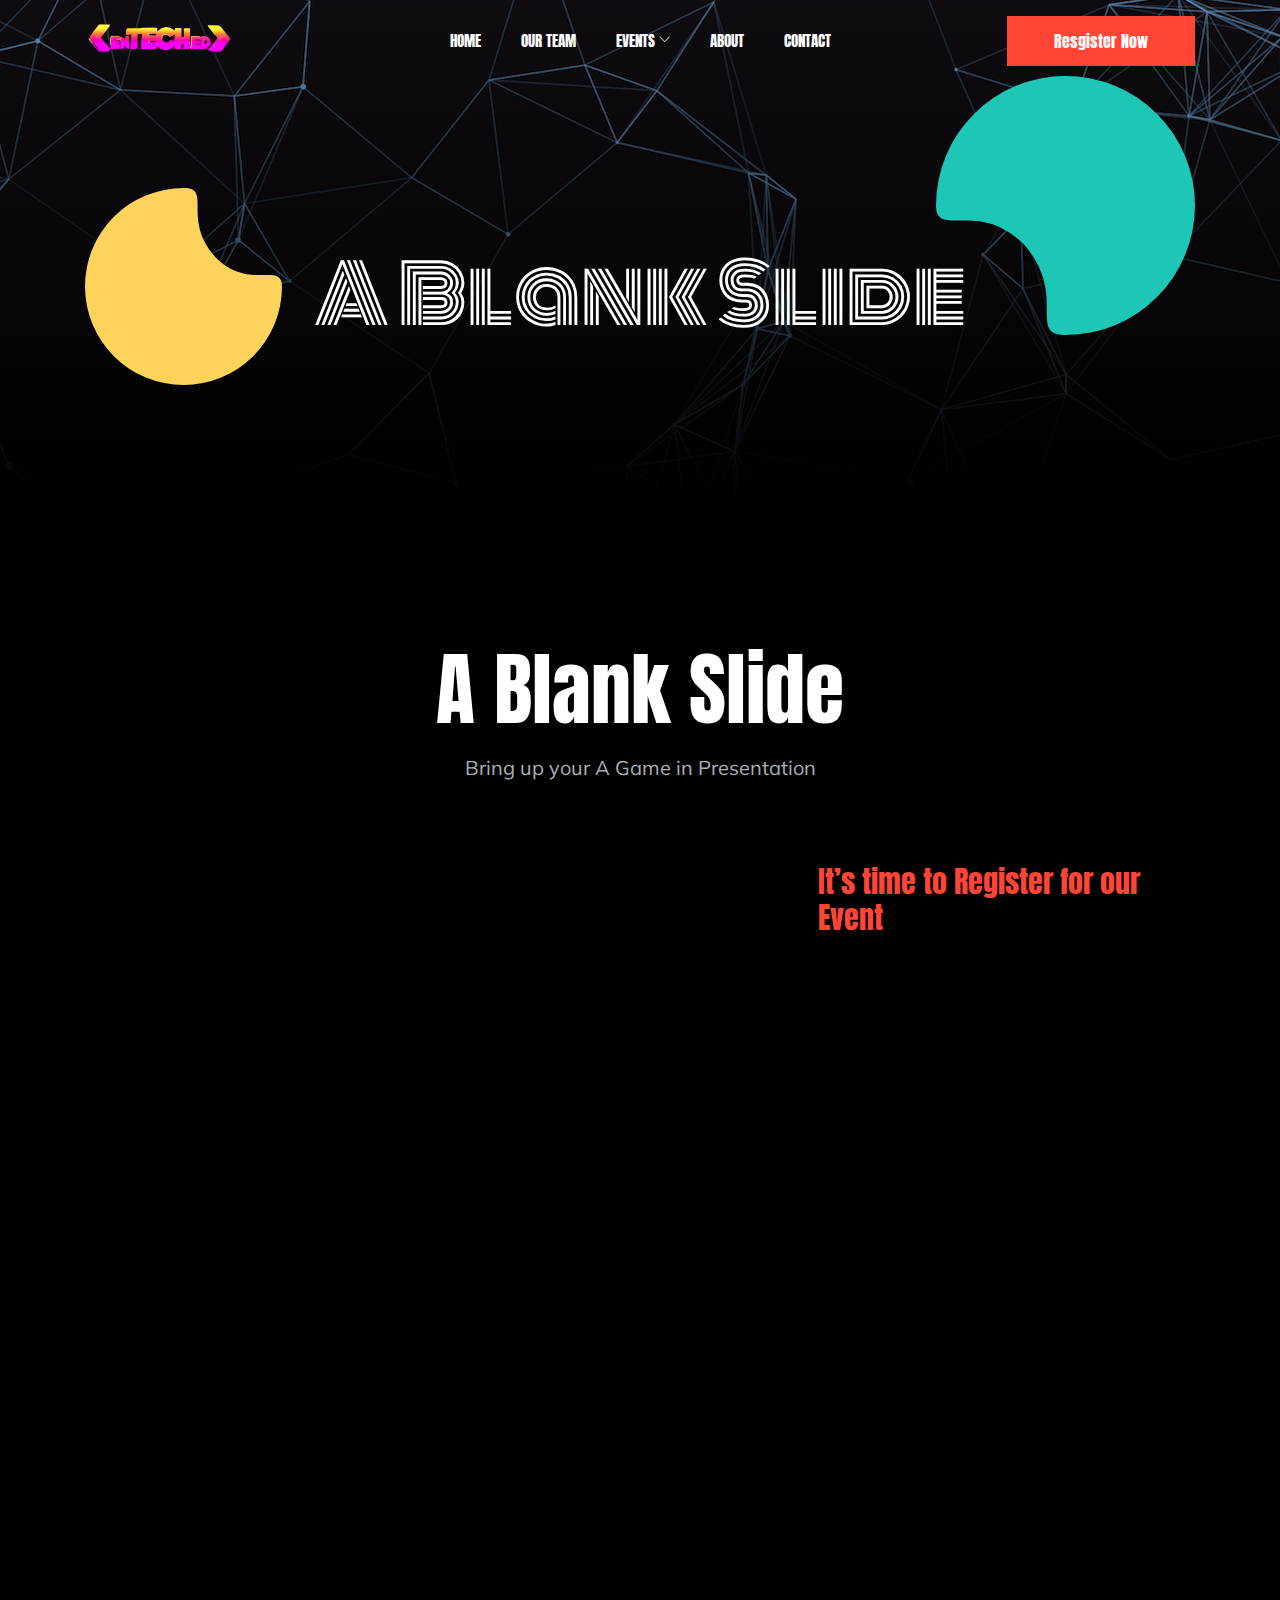
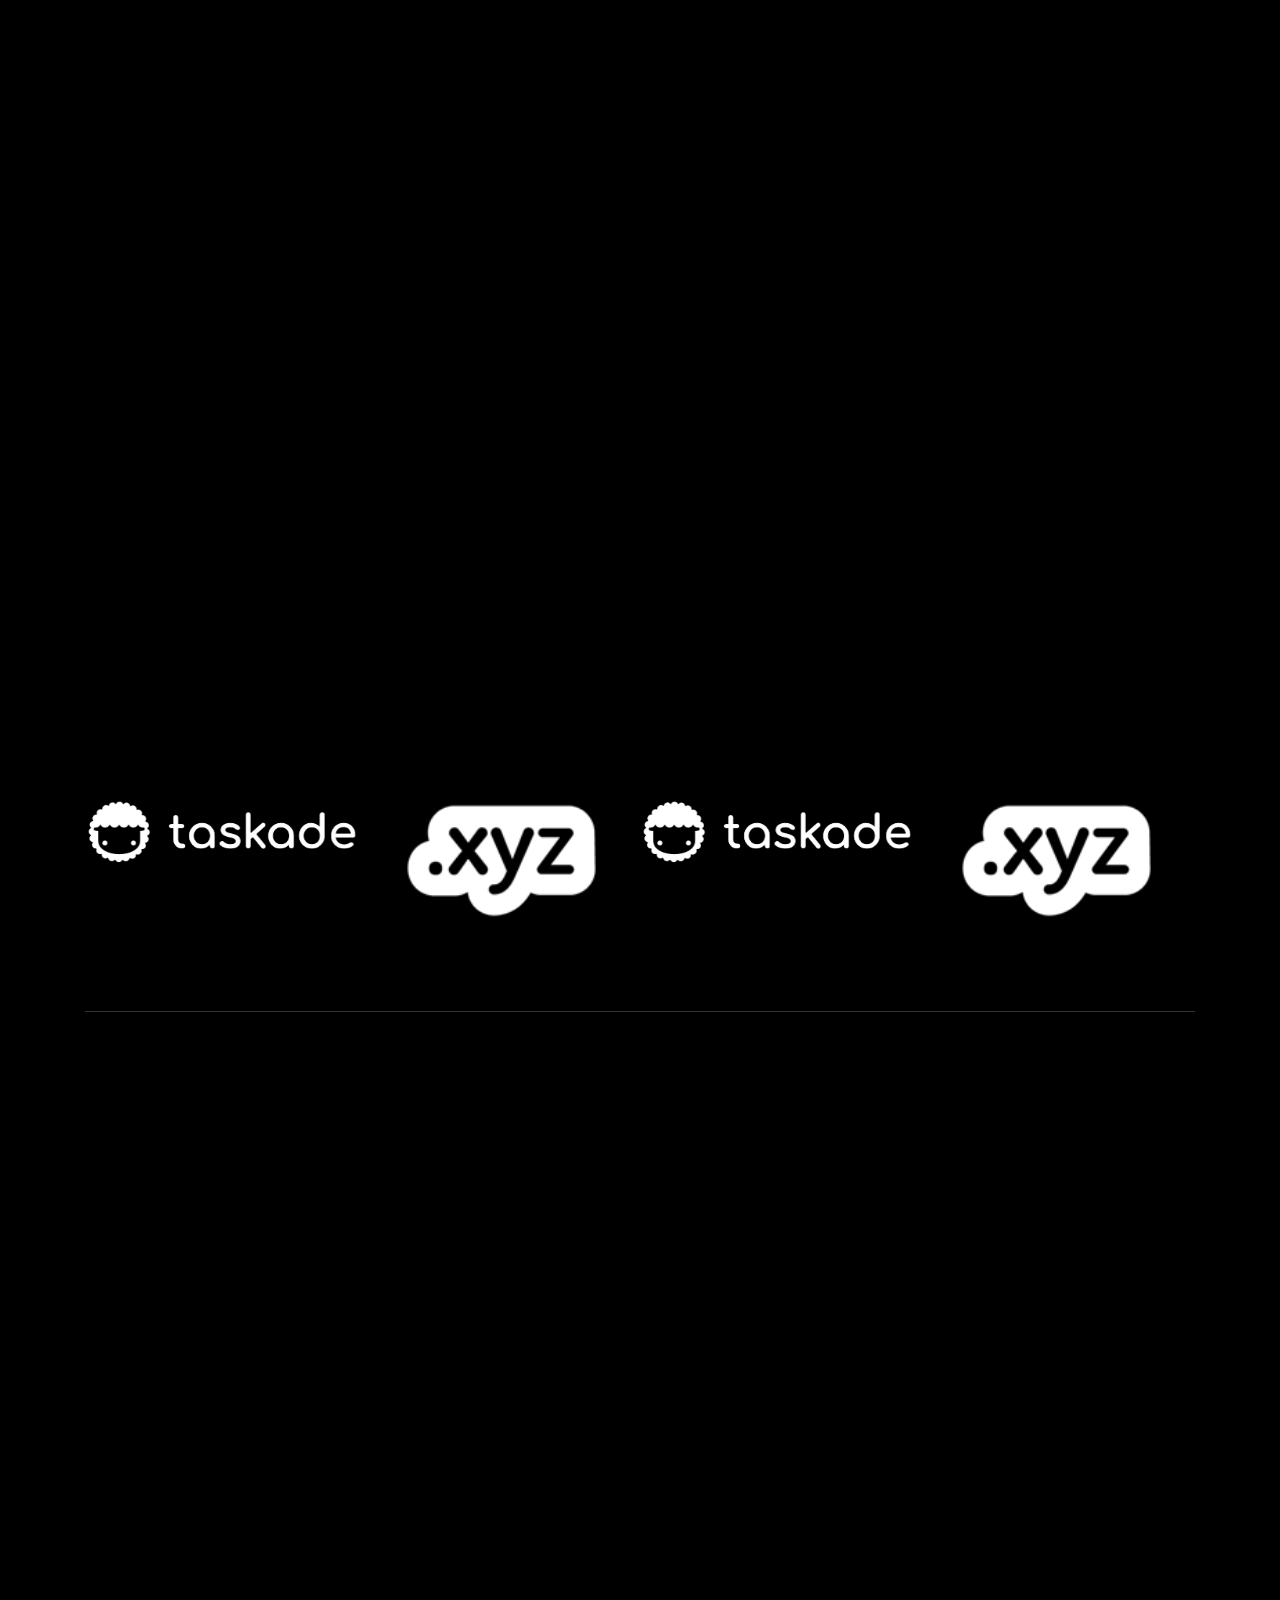
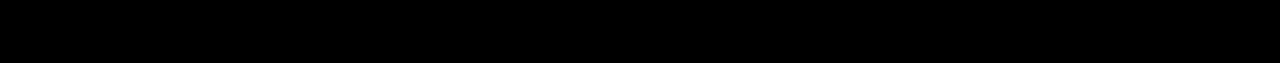
<file: blankslide.html>
<!doctype html>
<html class="no-js" lang="zxx">

<head>
    <meta charset="utf-8">
    <meta http-equiv="x-ua-compatible" content="ie=edge">
    <title>Enteched</title>
    <meta name="description" content="">
    <meta name="viewport" content="width=device-width, initial-scale=1">

    <!-- <link rel="manifest" href="site.webmanifest"> -->
    <link rel="shortcut icon" href="https://iconifier.net/iconified/20220822034614_logo1/favicon.ico" type="image/x-icon" />
    <!-- Place favicon.ico in the root directory -->

    <!-- CSS here -->
    <link rel="stylesheet" href="css/bootstrap.min.css">
    <link rel="stylesheet" href="css/owl.carousel.min.css">
    <link rel="stylesheet" href="css/magnific-popup.css">
    <link rel="stylesheet" href="css/font-awesome.min.css">
    <link rel="stylesheet" href="css/themify-icons.css">
    <link rel="stylesheet" href="css/gijgo.css">
    <link rel="stylesheet" href="css/nice-select.css">
    <link rel="stylesheet" href="css/animate.css">
    <link rel="stylesheet" href="css/flaticon.css">
    <link rel="stylesheet" href="css/slicknav.css">

    <link rel="stylesheet" href="css/style.css">
    <link rel="stylesheet" href="https://cdn.jsdelivr.net/npm/bootstrap-icons@1.7.2/font/bootstrap-icons.css">
    <!-- <link rel="stylesheet" href="css/responsive.css"> -->
</head>

<body>
    <!--[if lte IE 9]>
            <p class="browserupgrade">You are using an <strong>outdated</strong> browser. Please <a href="https://browsehappy.com/">upgrade your browser</a> to improve your experience and security.</p>
        <![endif]-->

    <!-- header-start -->
    <header>
        <div class="header-area ">
            <div id="sticky-header" class="main-header-area">
                <div class="container">
                    <div class="header_bottom_border">
                        <div class="row align-items-center">
                            <div class="col-xl-3 col-lg-3">
                                <div class="logo">
                                    <a href="index.html">
                                        <img src="img/logo.png" alt="">
                                    </a>
                                </div>
                            </div>
                            <div class="col-xl-6 col-lg-6">
                                <div class="main-menu  d-none d-lg-block">
                                    <nav>
                                        <ul id="navigation">
                                            <li><a href="index.html">home</a></li>
                                            <li><a href="our team.html">Our Team</a></li>
                                            
                                            <li><a href="#">Events <i class="ti-angle-down"></i></a>
                                                <ul class="submenu">
                                                    <li><a href="Schedule.html">Schedule</a></li>
                                                    <li><a href="15min.html">15 Minutes of Fame</a></li>
                                                    <li><a href="snap.html">Snap-It</a></li>
                                                    <li><a href="graphrames.html">Graphrames</a></li>
                                                    <li><a href="quizzicals.html">Quizzicals</a></li>
                                                    <li><a href="Scallingoctaves.html">Scalling Octaves</a></li>
                                                    <li><a href="techdebathon.html">TechDebathon</a></li>
                                                    <li><a href="tryhards.html">Tryhards</a></li>
                                                    <li><a href="blankslide.html">A Blank Slide</a></li>
                                                </ul>
                                            </li>
                                            <li><a href="about.html">About </a>
                                            </li>
                                            <li><a href="contact.html">Contact</a></li>
                                        </ul>
                                    </nav>
                                </div>
                            </div>
                            <div class="col-xl-3 col-lg-3 d-none d-lg-block">
                                <div class="buy_tkt">
                                    <div class="book_btn d-none d-lg-block">
                                        <a href="register.html">Resgister Now</a>
                                    </div>
                                </div>
                            </div>
                            <div class="col-12">
                                <div class="mobile_menu d-block d-lg-none"></div>
                            </div>
                        </div>
                    </div>

                </div>
            </div>
        </div>
    </header>
    <!-- header-end -->

     <!-- bradcam_area -->
     <div class="bradcam_area">
        <div class="single_bradcam  d-flex align-items-center bradcam_bg_1 overlay">
              <div class="container">
                    <div class="row align-items-center justify-content-center">
                       <div class="col-xl-12">
                          <div class="bradcam_text text-center">
                            <div class="shape_1 wow fadeInUp" data-wow-duration="1s" data-wow-delay=".2s">
                                <img src="img/shape/shape_1.svg" alt="">
                            </div>
                            <div class="shape_2 wow fadeInDown" data-wow-duration="1s" data-wow-delay=".3s">
                                <img src="img/shape/shape_2.svg" alt="">
                            </div>
                                <h3 class="wow fadeInRight" data-wow-duration="1s" data-wow-delay=".3s">A Blank Slide</h3>
                          </div>
                       </div>
                    </div>
              </div>
           </div>
     </div>
    <!-- bradcam_area end -->

    <!-- about_area_start  -->
    <div class="about_area black_bg extra_padd">
        <div class="container">
            <div class="row justify-content-center">
                <div class="col-lg-8">
                    <div class="section_title text-center mb-80">
                        <h3 class="wow fadeInRight" data-wow-duration="1s" data-wow-delay=".3s" >A Blank Slide</h3>
                        <p class="wow fadeInRight" data-wow-duration="1s" data-wow-delay=".4s" >Bring up your A Game in Presentation</p>
                    </div>
                </div>
            </div>
            <div class="row align-items-center">
                <div class="col-lg-7 col-md-6">
                    <div class="about_thumb">
                        <div class="shap_3  wow fadeInLeft" data-wow-duration="1s" data-wow-delay=".4s">
                            <img src="img/shape/shape_3.svg" alt="">
                        </div>
                        <div class="thumb_inner  wow fadeInUp" data-wow-duration="1s" data-wow-delay=".3s">
                            <img src="img/program_details/8.png" alt="">
                        </div>
                    </div>
                </div>
                <div class="col-lg-5 col-md-6">
                    <div class="about_info pl-68">
                        <h4 class=" wow fadeInLeft" data-wow-duration="1s" data-wow-delay=".5s">It’s time to Register for our Event</h4>
                        <p  class=" wow fadeInLeft" data-wow-duration="1s" data-wow-delay=".6s">NO. OF STUDENTS PER TEAM - 2
                            <br>NO. OF TEAMS PER SCHOOL - 1
                            <br>DATE OF EVENT - 5th Sep 2022 (online)
                            <br>&nbsp;&nbsp;&nbsp;&nbsp;&nbsp;&nbsp;&nbsp;&nbsp;&nbsp;&nbsp;&nbsp;&nbsp;&nbsp;&nbsp;&nbsp;&nbsp;&nbsp;&nbsp;&nbsp;&nbsp;&nbsp;&nbsp;&nbsp;&nbsp;&nbsp;&nbsp;&nbsp;&nbsp;&nbsp;&nbsp;&nbsp;&nbsp;&nbsp;9th Sep 2022 (offline) 
                            <br>MODE - OFFLINE
                            <br>CLASSES- IX-XII
                            <br>
                            <br><b>Round 1 (online)</b>
                            <br>
                            <br>Participating teams will  will be provided with the topics. Each team has to prepare a powerpoint presentation on any of the topics. Make sure your <br>presentation is unique!
                            <br>
                            <br><b>Round 2 (offline)</b>
                            <br>
                            <br>10 teams will qualify for the offline finals. Each team will present their pitch upon a startup idea. The startup idea must be modern-day problem solving based or tech based. Winner will be announced on the basis of the best pitch and presentation.
                            <br>
                            <br><b>IF YOU CAN’T EXPLAIN IT SIMPLY, YOU DON’T UNDERSTAND IT WELL ENOUGH.</b></p>
                        <a href="#" class="boxed-btn3  wow fadeInLeft" data-wow-duration="1s" data-wow-delay=".7s">Register Now</a>
                    </div>
                </div>
            </div>
        </div>
    </div>
    <!-- about_area_end  -->

    <!-- performar_area_start  -->
    
    <!-- performar_area_end  -->

    <!-- map_area_start  -->
    
    <!-- map_area_end  -->

    <!-- brand_area_start  -->
    <div class="brand_area black_bg">
        <div class="container">
            <div class="row">
                <div class="col-lg-12">
                    <div class="section_title text-center mb-80">
                        <h4 class="wow fadeInRight" data-wow-duration="1s" data-wow-delay=".3s">Our Sponsors</h4>
                    </div>
                </div>
            </div>
            <div class="row">
                <div class="col-lg-12">
                    <div class="brand_wrap">
                        <div class="brand_active owl-carousel">
                            <div class="single_brand text-center">
                                <a href="https://www.taskade.com/">
                                    <img src="img/brand/1.png" alt="">
                                </a>    
                            </div>
                            <div class="single_brand text-center">
                                <a href="https://gen.xyz/">
                                    <img src="img/brand/2.png" alt="">
                                </a>
                            </div>
                            <div class="single_brand text-center">
                                <a href="https://www.taskade.com/">    
                                    <img src="img/brand/3.png" alt="">
                                </a>    
                            </div>
                            <div class="single_brand text-center">
                                <a href="https://gen.xyz/">
                                    <img src="img/brand/4.png" alt="">
                                </a>
                            </div>
                            <div class="single_brand text-center">
                                <img src="img/brand/5.png" alt="">
                            </div>
                            <div class="single_brand text-center">
                                <a href="https://www.taskade.com/">
                                    <img src="img/brand/1.png" alt="">
                                </a>
                            </div>
                            <div class="single_brand text-center">
                                <a href="https://gen.xyz/">
                                    <img src="img/brand/2.png" alt="">
                                </a>
                            </div>
                        </div>
                    </div>
                </div>
            </div>
        </div>
    </div>
    <!-- brand_area_end  -->
    
    <!-- footer_start  -->
    <footer class="footer">
        <div class="footer_top">
            <div class="container">
                <div class="row justify-content-center">
                    <div class="col-lg-6 col-md-8">
                        <div class="footer_widget">
                            <div class="address_details text-center">
                                <h4 class="wow fadeInUp" data-wow-duration="1s" data-wow-delay=".3s">9 September 2022</h4>
                                <h3 class="wow fadeInUp" data-wow-duration="1s" data-wow-delay=".4s">Ryan International School Noida</h3>
                                <p class="wow fadeInUp" data-wow-duration="1s" data-wow-delay=".5s">Let the Rumbling Begin !!!</p>
                                <a href="#" class="boxed-btn3 wow fadeInUp" data-wow-duration="1s" data-wow-delay=".6s">Register Now</a>
                            </div>
                        </div>
                    </div>
                </div>
            </div>
        </div>
        <div class="copy-right_text">
            <div class="container">
                <div class="row">
                    <div class="col-xl-12">
                        <p class="copy_right text-center wow fadeInDown" data-wow-duration="1s" data-wow-delay=".5s">
                            <!-- Link back to Colorlib can't be removed. Template is licensed under CC BY 3.0. -->
Join our socials for more info |<i class="bi bi-discord" aria-hidden="true"></i> <a href="https://discord.gg/MaxgfXwH3h" target="_blank">Discord</a><i class="fa fa-instagram" aria-hidden="true"></i> <a href="https://www.instagram.com/en.tech.ed/" target="_blank">Instagram</a>
<br>
Copyright &copy;<script>document.write(new Date().getFullYear());</script> All rights reserved | This Website is made with <i class="fa fa-heart-o" aria-hidden="true"></i> by <a href="https://www.instagram.com/mehul_tandon/" target="_blank">Mehul Tandon</a>
<!-- Link back to Colorlib can't be removed. Template is licensed under CC BY 3.0. -->
                        </p>
                        </p>
                    </div>
                </div>
            </div>
        </div>
    </footer>
    <!-- footer_end  -->

    <!-- JS here -->
    <script src="js/vendor/modernizr-3.5.0.min.js"></script>
    <script src="js/vendor/jquery-1.12.4.min.js"></script>
    <script src="js/popper.min.js"></script>
    <script src="js/bootstrap.min.js"></script>
    <script src="js/owl.carousel.min.js"></script>
    <script src="js/isotope.pkgd.min.js"></script>
    <script src="js/ajax-form.js"></script>
    <script src="js/waypoints.min.js"></script>
    <script src="js/jquery.counterup.min.js"></script>
    <script src="js/imagesloaded.pkgd.min.js"></script>
    <script src="js/scrollIt.js"></script>
    <script src="js/jquery.scrollUp.min.js"></script>
    <script src="js/wow.min.js"></script>
    <script src="js/gijgo.min.js"></script>
    <script src="js/nice-select.min.js"></script>
    <script src="js/jquery.slicknav.min.js"></script>
    <script src="js/jquery.magnific-popup.min.js"></script>
    <script src="js/tilt.jquery.js"></script>
    <script src="js/plugins.js"></script>



    <!--contact js-->
    <script src="js/contact.js"></script>
    <script src="js/jquery.ajaxchimp.min.js"></script>
    <script src="js/jquery.form.js"></script>
    <script src="js/jquery.validate.min.js"></script>
    <script src="js/mail-script.js"></script>


    <script src="js/main.js"></script>
</body>

</html>
</file>
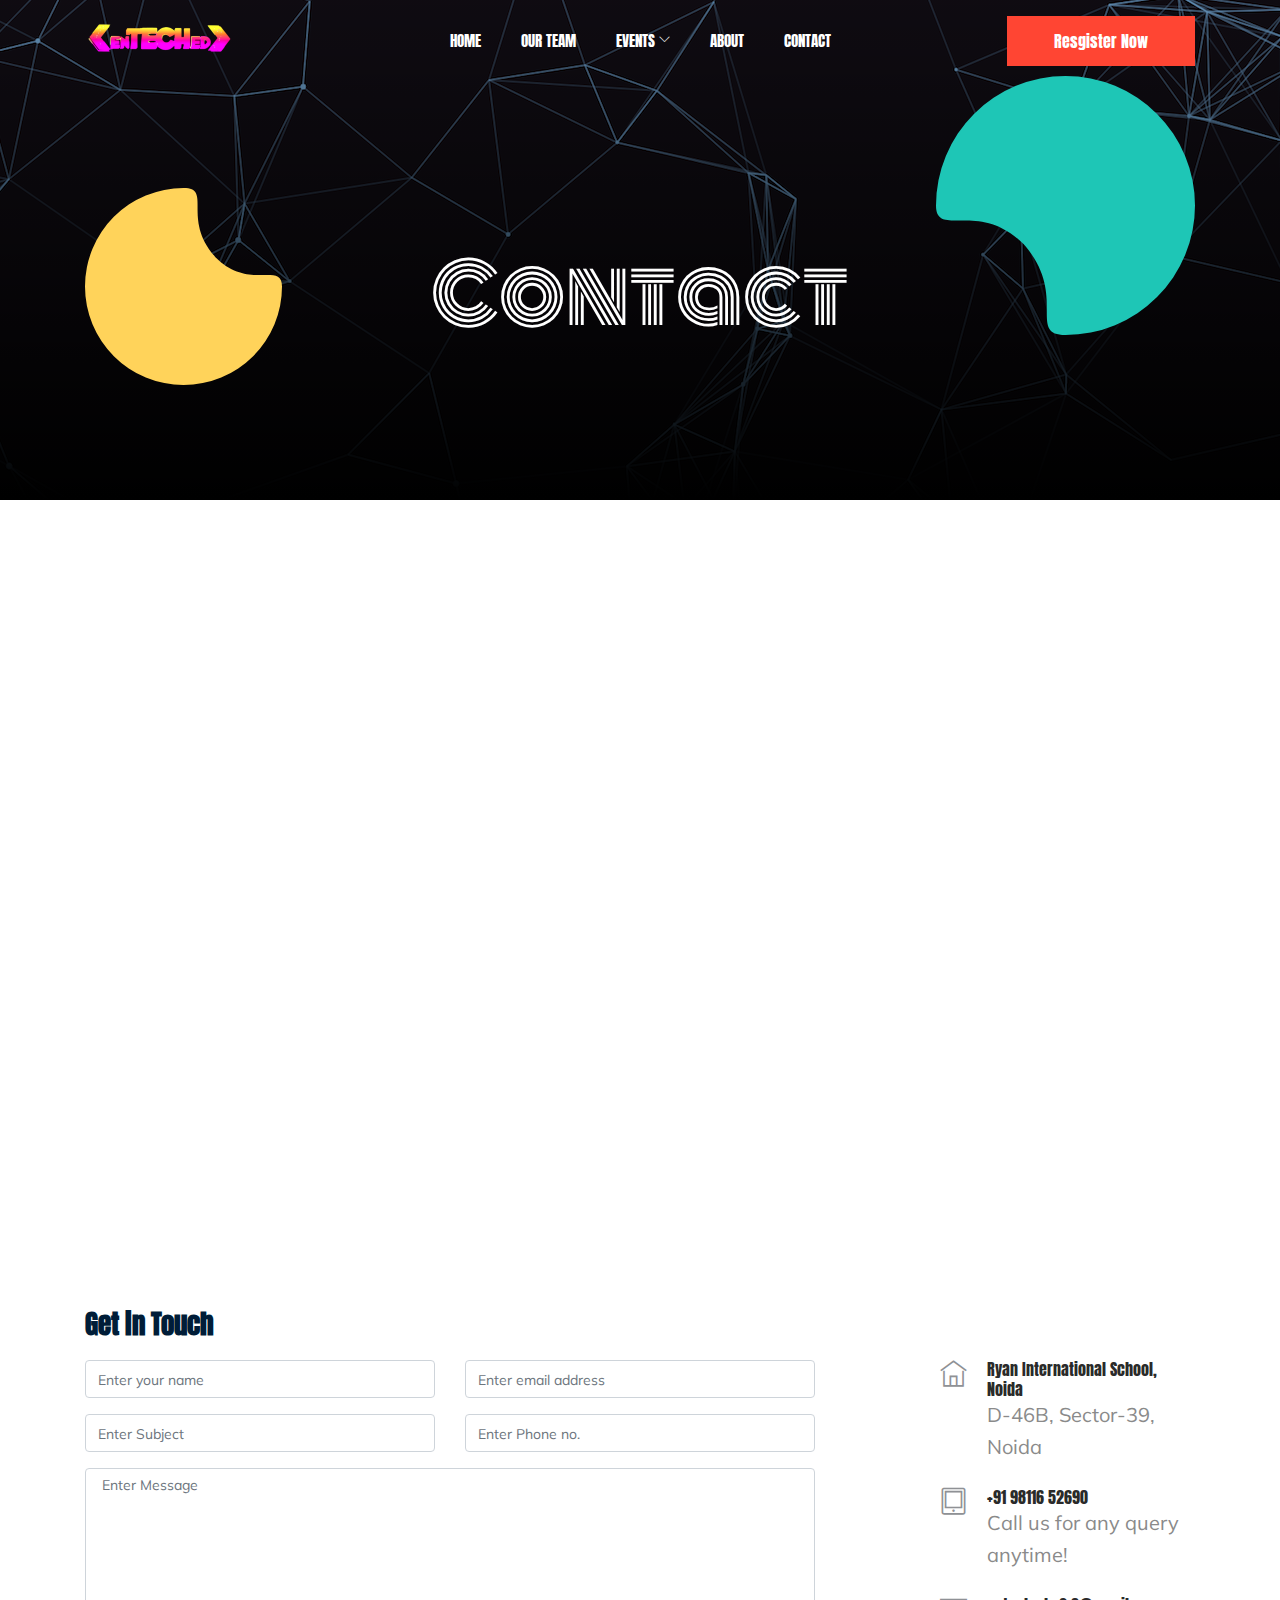
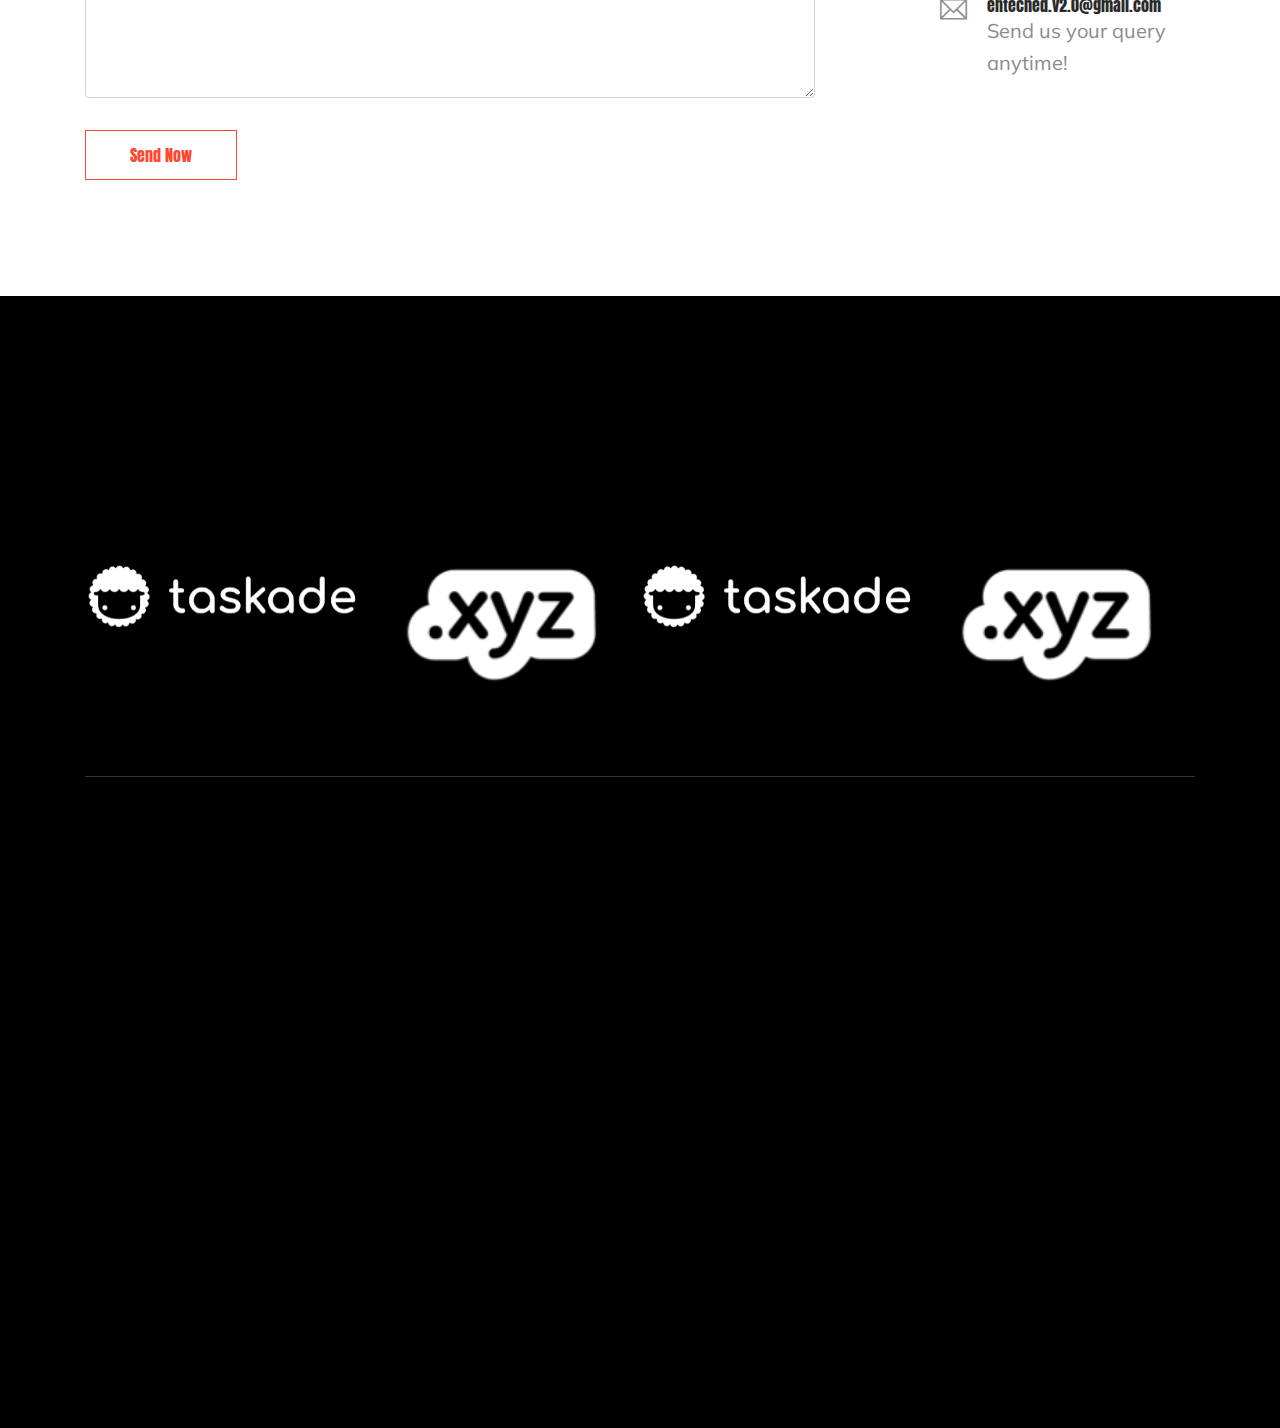
<file: contact.html>
<!doctype html>
<html class="no-js" lang="zxx">

<head>
    <meta charset="utf-8">
    <meta http-equiv="x-ua-compatible" content="ie=edge">
    <title>Enteched</title>
    <meta name="description" content="">
    <meta name="viewport" content="width=device-width, initial-scale=1">

    <!-- <link rel="manifest" href="site.webmanifest"> -->
    <link rel="shortcut icon" href="https://iconifier.net/iconified/20220822034614_logo1/favicon.ico" type="image/x-icon" />
    <!-- Place favicon.ico in the root directory -->

    <!-- CSS here -->
    <link rel="stylesheet" href="css/bootstrap.min.css">
    <link rel="stylesheet" href="css/owl.carousel.min.css">
    <link rel="stylesheet" href="css/magnific-popup.css">
    <link rel="stylesheet" href="css/font-awesome.min.css">
    <link rel="stylesheet" href="css/themify-icons.css">
    <link rel="stylesheet" href="css/nice-select.css">
    <link rel="stylesheet" href="css/flaticon.css">
    <link rel="stylesheet" href="css/gijgo.css">
    <link rel="stylesheet" href="css/animate.css">
    <link rel="stylesheet" href="css/slicknav.css">
    <link rel="stylesheet" href="css/style.css">
    <link rel="stylesheet" href="https://cdn.jsdelivr.net/npm/bootstrap-icons@1.7.2/font/bootstrap-icons.css">
    <!-- <link rel="stylesheet" href="css/responsive.css"> -->
</head>

<body>
    
    <!--[if lte IE 9]>
            <p class="browserupgrade">You are using an <strong>outdated</strong> browser. Please <a href="https://browsehappy.com/">upgrade your browser</a> to improve your experience and security.</p>
        <![endif]-->

    <!-- header-start -->
    <header>
        <div class="header-area ">
            <div id="sticky-header" class="main-header-area">
                <div class="container">
                    <div class="header_bottom_border">
                        <div class="row align-items-center">
                            <div class="col-xl-3 col-lg-3">
                                <div class="logo">
                                    <a href="index.html">
                                        <img src="img/logo.png" alt="">
                                    </a>
                                </div>
                            </div>
                            <div class="col-xl-6 col-lg-6">
                                <div class="main-menu  d-none d-lg-block">
                                    <nav>
                                        <ul id="navigation">
                                            <li><a href="index.html">home</a></li>
                                            <li><a href="our team.html">Our Team</a></li>
                                            
                                            <li><a href="#">Events <i class="ti-angle-down"></i></a>
                                                <ul class="submenu">
                                                    <li><a href="Schedule.html">Schedule</a></li>
                                                    <li><a href="15min.html">15 Minutes of Fame</a></li>
                                                    <li><a href="snap.html">Snap-It</a></li>
                                                    <li><a href="graphrames.html">Graphrames</a></li>
                                                    <li><a href="quizzicals.html">Quizzicals</a></li>
                                                    <li><a href="Scallingoctaves.html">Scalling Octaves</a></li>
                                                    <li><a href="techdebathon.html">TechDebathon</a></li>
                                                    <li><a href="tryhards.html">Tryhards</a></li>
                                                    <li><a href="blankslide.html">A Blank Slide</a></li>
                                                </ul>
                                            </li>
                                            <li><a href="about.html">About </a>
                                            </li>
                                            <li><a href="contact.html">Contact</a></li>
                                        </ul>
                                    </nav>
                                </div>
                            </div>
                            <div class="col-xl-3 col-lg-3 d-none d-lg-block">
                                <div class="buy_tkt">
                                    <div class="book_btn d-none d-lg-block">
                                        <a href="register.html">Resgister Now</a>
                                    </div>
                                </div>
                            </div>
                            <div class="col-12">
                                <div class="mobile_menu d-block d-lg-none"></div>
                            </div>
                        </div>
                    </div>

                </div>
            </div>
        </div>
    </header>
    <!-- header-end -->
    
     <!-- bradcam_area -->
     <div class="bradcam_area">
        <div class="single_bradcam  d-flex align-items-center bradcam_bg_1 overlay">
              <div class="container">
                    <div class="row align-items-center justify-content-center">
                       <div class="col-xl-12">
                          <div class="bradcam_text text-center">
                            <div class="shape_1 wow fadeInUp" data-wow-duration="1s" data-wow-delay=".2s">
                                <img src="img/shape/shape_1.svg" alt="">
                            </div>
                            <div class="shape_2 wow fadeInDown" data-wow-duration="1s" data-wow-delay=".3s">
                                <img src="img/shape/shape_2.svg" alt="">
                            </div>
                                <h3 class="wow fadeInRight" data-wow-duration="1s" data-wow-delay=".3s">Contact</h3>
                          </div>
                       </div>
                    </div>
              </div>
           </div>
     </div>
    <!-- bradcam_area end -->

    <!-- ================ contact section start ================= -->
    <section class="contact-section">
            <div class="container">
                <div class="d-none d-sm-block mb-5 pb-4">
                   
                    
                    <iframe src="https://www.google.com/maps/embed?pb=!1m18!1m12!1m3!1d3504.0619399697553!2d77.34977121557067!3d28.567902693753023!2m3!1f0!2f0!3f0!3m2!1i1024!2i768!4f13.1!3m3!1m2!1s0x390ce5bf50b74123%3A0x82a13f458745c63b!2sRyan%20International%20School.%20Noida!5e0!3m2!1sen!2sin!4v1660481589756!5m2!1sen!2sin" width="1100" height="600" style="border:0;" allowfullscreen="" loading="lazy" referrerpolicy="no-referrer-when-downgrade"></iframe>
    
                </div>
                <div class="row">
                    <div class="col-12">
                        <h2 class="contact-title">Get in Touch</h2>
                    </div>
                    <div class="col-lg-8">
                        <form target="_blank" action="https://formsubmit.co/c9ce2982c8ec485ad1ff0bbd908f7343" method="POST" id="contactform">
                            <div class="row">
                                
                                <div class="col-sm-6">
                                    <div class="form-group">
                                        <input class="form-control valid" name="name" id="name" type="text" onfocus="this.placeholder = ''" onblur="this.placeholder = 'Enter your name'" placeholder="Enter your name">
                                    </div>
                                </div>
                                <div class="col-sm-6">
                                    <div class="form-group">
                                        <input class="form-control valid" name="email" id="email" type="email" onfocus="this.placeholder = ''" onblur="this.placeholder = 'Enter email address'" placeholder="Enter email address">
                                    </div>
                                </div>
                                <div class="col-6">
                                    <div class="form-group">
                                        <input class="form-control" name="subject" id="subject" type="text" onfocus="this.placeholder = ''" onblur="this.placeholder = 'Enter Subject'" placeholder="Enter Subject">
                                    </div>
                                </div>
                                <div class="col-6">
                                    <div class="form-group">
                                        <input class="form-control" name="Phone no." id="Phone no." type="tel" onfocus="this.placeholder = ''" onblur="this.placeholder = 'Enter Phone no.'" placeholder="Enter Phone no.">
                                    </div>
                                </div>
                                <div class="col-12">
                                    <div class="form-group">
                                        <textarea class="form-control w-100" name="message" id="message" cols="30" rows="9" onfocus="this.placeholder = ''" onblur="this.placeholder = 'Enter Message'" placeholder=" Enter Message"></textarea>
                                    </div>
                                </div>
                            </div>
                            <div class="form-group mt-3">
                                <button type="submit"  class="button button-contactForm boxed-btn" value="Submit">Send Now</button>
                            </div>
                        </form>
                    </div>
                    
                    
                    <div class="col-lg-3 offset-lg-1">
                        <div class="media contact-info">
                            <span class="contact-info__icon"><i class="ti-home"></i></span>
                            <div class="media-body">
                                <h3>Ryan International School, Noida</h3>
                                <p>D-46B, Sector-39, Noida</p>
                            </div>
                        </div>
                        <div class="media contact-info">
                            <span class="contact-info__icon"><i class="ti-tablet"></i></span>
                            <div class="media-body">
                                <a href="tel:+91 98116 52690">    
                                    <h3>+91 98116 52690</h3>
                                </a>    
                                <p>Call us for any query anytime!</p>
                            </div>
                        </div>
                        <div class="media contact-info">
                            <span class="contact-info__icon"><i class="ti-email"></i></span>
                            <div class="media-body">
                                <a href="mailto:enteched.v2.0@gmail.com">
                                    <h3>enteched.v2.0@gmail.com</h3>
                                </a>
                                <p>Send us your query anytime!</p>
                            </div>
                        </div>
                    </div>
                </div>
            </div>
        </section>
    <!-- ================ contact section end ================= -->
    
    <!-- brand_area_start  -->
    <div class="brand_area black_bg">
        <div class="container">
            <div class="row">
                <div class="col-lg-12">
                    <div class="section_title text-center mb-80">
                        <h4 class="wow fadeInRight" data-wow-duration="1s" data-wow-delay=".3s">Our Sponsors</h4>
                    </div>
                </div>
            </div>
            <div class="row">
                <div class="col-lg-12">
                    <div class="brand_wrap">
                        <div class="brand_active owl-carousel">
                            <div class="single_brand text-center">
                                <a href="https://www.taskade.com/">
                                    <img src="img/brand/1.png" alt="">
                                </a>    
                            </div>
                            <div class="single_brand text-center">
                                <a href="https://gen.xyz/">
                                    <img src="img/brand/2.png" alt="">
                                </a>
                            </div>
                            <div class="single_brand text-center">
                                <a href="https://www.taskade.com/">    
                                    <img src="img/brand/3.png" alt="">
                                </a>    
                            </div>
                            <div class="single_brand text-center">
                                <a href="https://gen.xyz/">
                                    <img src="img/brand/4.png" alt="">
                                </a>
                            </div>
                            <div class="single_brand text-center">
                                <img src="img/brand/5.png" alt="">
                            </div>
                            <div class="single_brand text-center">
                                <a href="https://www.taskade.com/">
                                    <img src="img/brand/1.png" alt="">
                                </a>
                            </div>
                            <div class="single_brand text-center">
                                <a href="https://gen.xyz/">
                                    <img src="img/brand/2.png" alt="">
                                </a>
                            </div>
                        </div>
                    </div>
                </div>
            </div>
        </div>
    </div>
    <!-- brand_area_end  -->
    <!-- footer_start  -->
    <footer class="footer">
        <div class="footer_top">
            <div class="container">
                <div class="row justify-content-center">
                    <div class="col-lg-6 col-md-8">
                        <div class="footer_widget">
                            <div class="address_details text-center">
                                <h4 class="wow fadeInUp" data-wow-duration="1s" data-wow-delay=".3s">9 September 2022</h4>
                                <h3 class="wow fadeInUp" data-wow-duration="1s" data-wow-delay=".4s">Ryan International School Noida</h3>
                                <p class="wow fadeInUp" data-wow-duration="1s" data-wow-delay=".5s">Let the Rumbling Begin !!!</p>
                                <a href="register.html" class="boxed-btn3 wow fadeInUp" data-wow-duration="1s" data-wow-delay=".6s">Register Now</a>
                            </div>
                        </div>
                    </div>
                </div>
            </div>
        </div>
        <div class="copy-right_text">
            <div class="container">
                <div class="row">
                    <div class="col-xl-12">
                        <p class="copy_right text-center wow fadeInDown" data-wow-duration="1s" data-wow-delay=".5s">
                            <!-- Link back to Colorlib can't be removed. Template is licensed under CC BY 3.0. -->
Join our socials for more info |<i class="bi bi-discord" aria-hidden="true"></i> <a href="https://discord.gg/MaxgfXwH3h" target="_blank">Discord</a><i class="fa fa-instagram" aria-hidden="true"></i> <a href="https://www.instagram.com/en.tech.ed/" target="_blank">Instagram</a>
<br>
Copyright &copy;<script>document.write(new Date().getFullYear());</script> All rights reserved | This Website is made with <i class="fa fa-heart-o" aria-hidden="true"></i> by <a href="https://www.instagram.com/mehul_tandon/" target="_blank">Mehul Tandon</a>
<!-- Link back to Colorlib can't be removed. Template is licensed under CC BY 3.0. -->
                        </p>
                        </p>
                    </div>
                </div>
            </div>
        </div>
    </footer>
    <!-- footer_end  -->
    
        <!-- JS here -->
        <script src="js/vendor/modernizr-3.5.0.min.js"></script>
        <script src="js/vendor/jquery-1.12.4.min.js"></script>
        <script src="js/popper.min.js"></script>
        <script src="js/bootstrap.min.js"></script>
        <script src="js/owl.carousel.min.js"></script>
        <script src="js/isotope.pkgd.min.js"></script>
        <script src="js/ajax-form.js"></script>
        <script src="js/waypoints.min.js"></script>
        <script src="js/jquery.counterup.min.js"></script>
        <script src="js/imagesloaded.pkgd.min.js"></script>
        <script src="js/scrollIt.js"></script>
        <script src="js/jquery.scrollUp.min.js"></script>
        <script src="js/wow.min.js"></script>
        <script src="js/nice-select.min.js"></script>
        <script src="js/jquery.slicknav.min.js"></script>
        <script src="js/jquery.magnific-popup.min.js"></script>
        <script src="js/plugins.js"></script>
        <script src="js/gijgo.min.js"></script>
    
        <!--contact js-->
        <script src="js/contact.js"></script>
        <script src="js/jquery.ajaxchimp.min.js"></script>
        <script src="js/jquery.form.js"></script>
        <script src="js/jquery.validate.min.js"></script>
        <script src="js/mail-script.js"></script>
    
        <script src="js/main.js"></script>
        <script src="https://smtpjs.com/v3/smtp.js"></script>
        
    </body>
    
    </html>
</file>
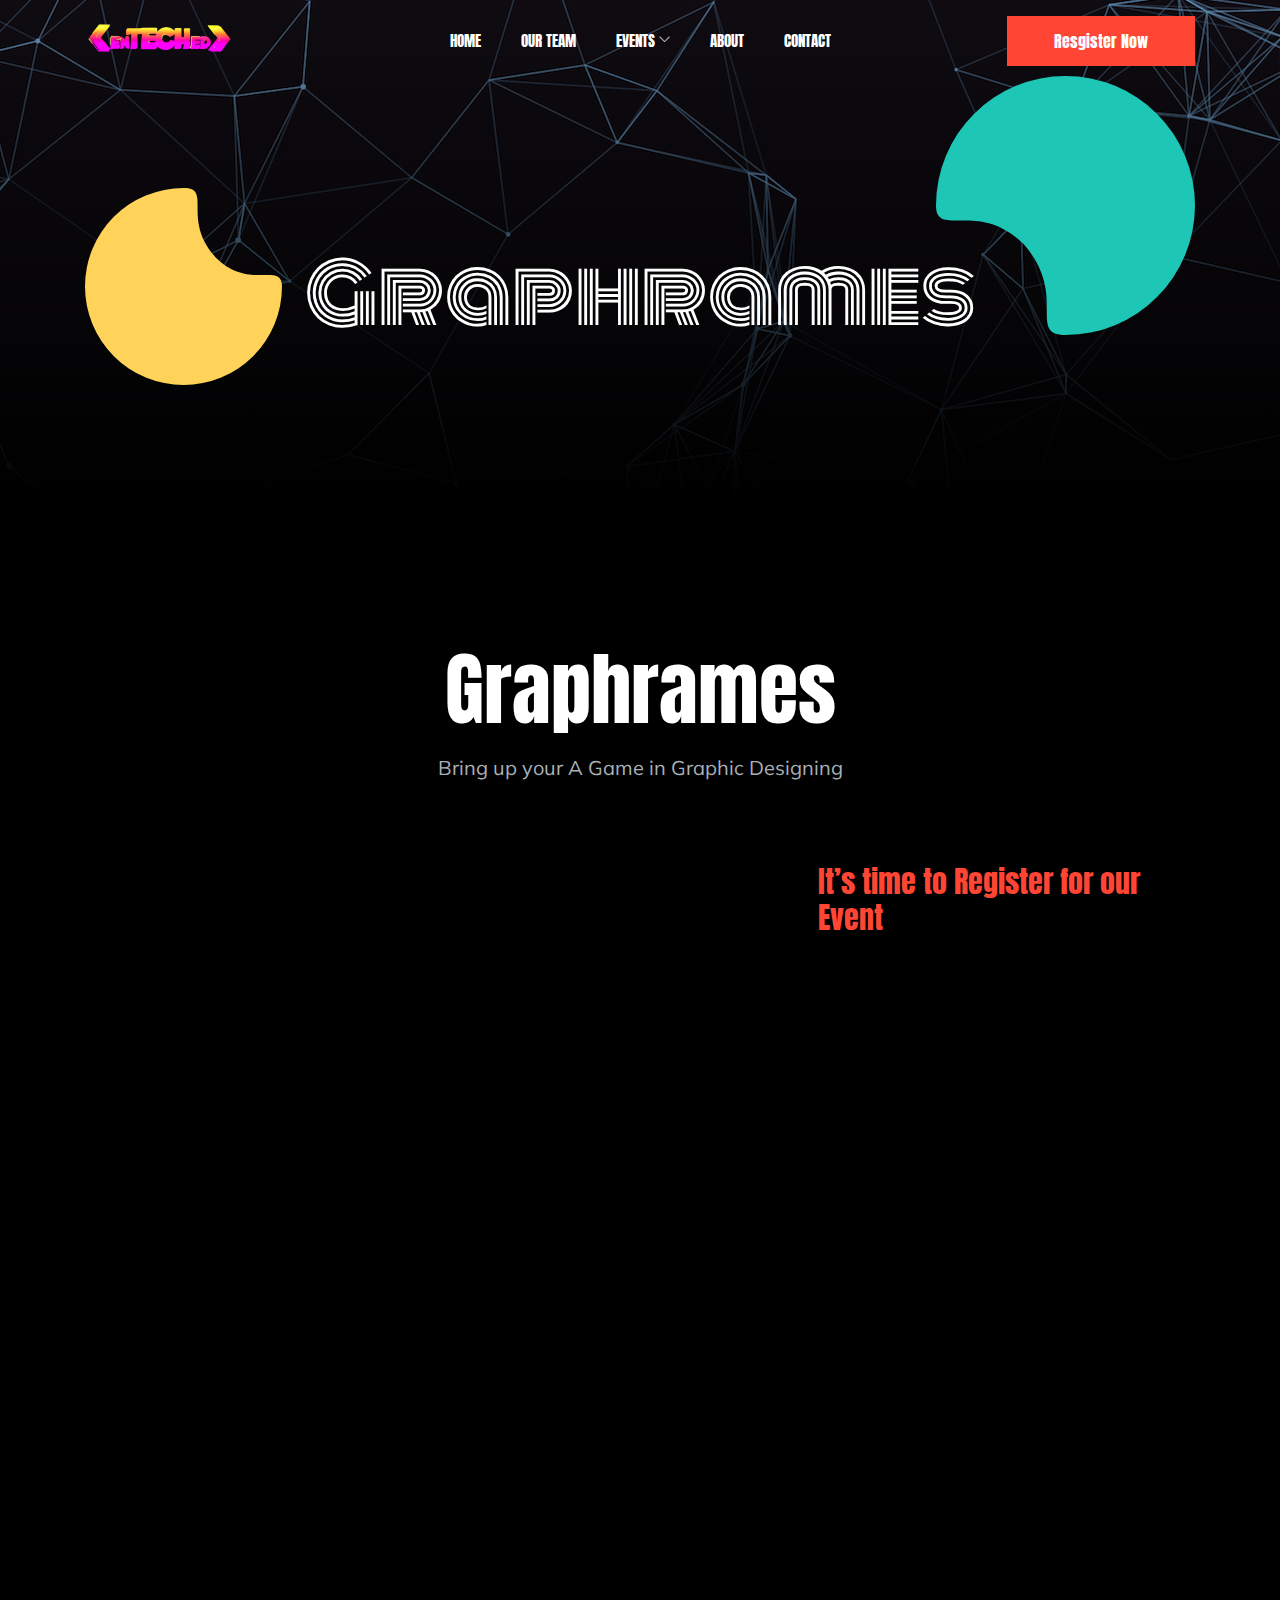
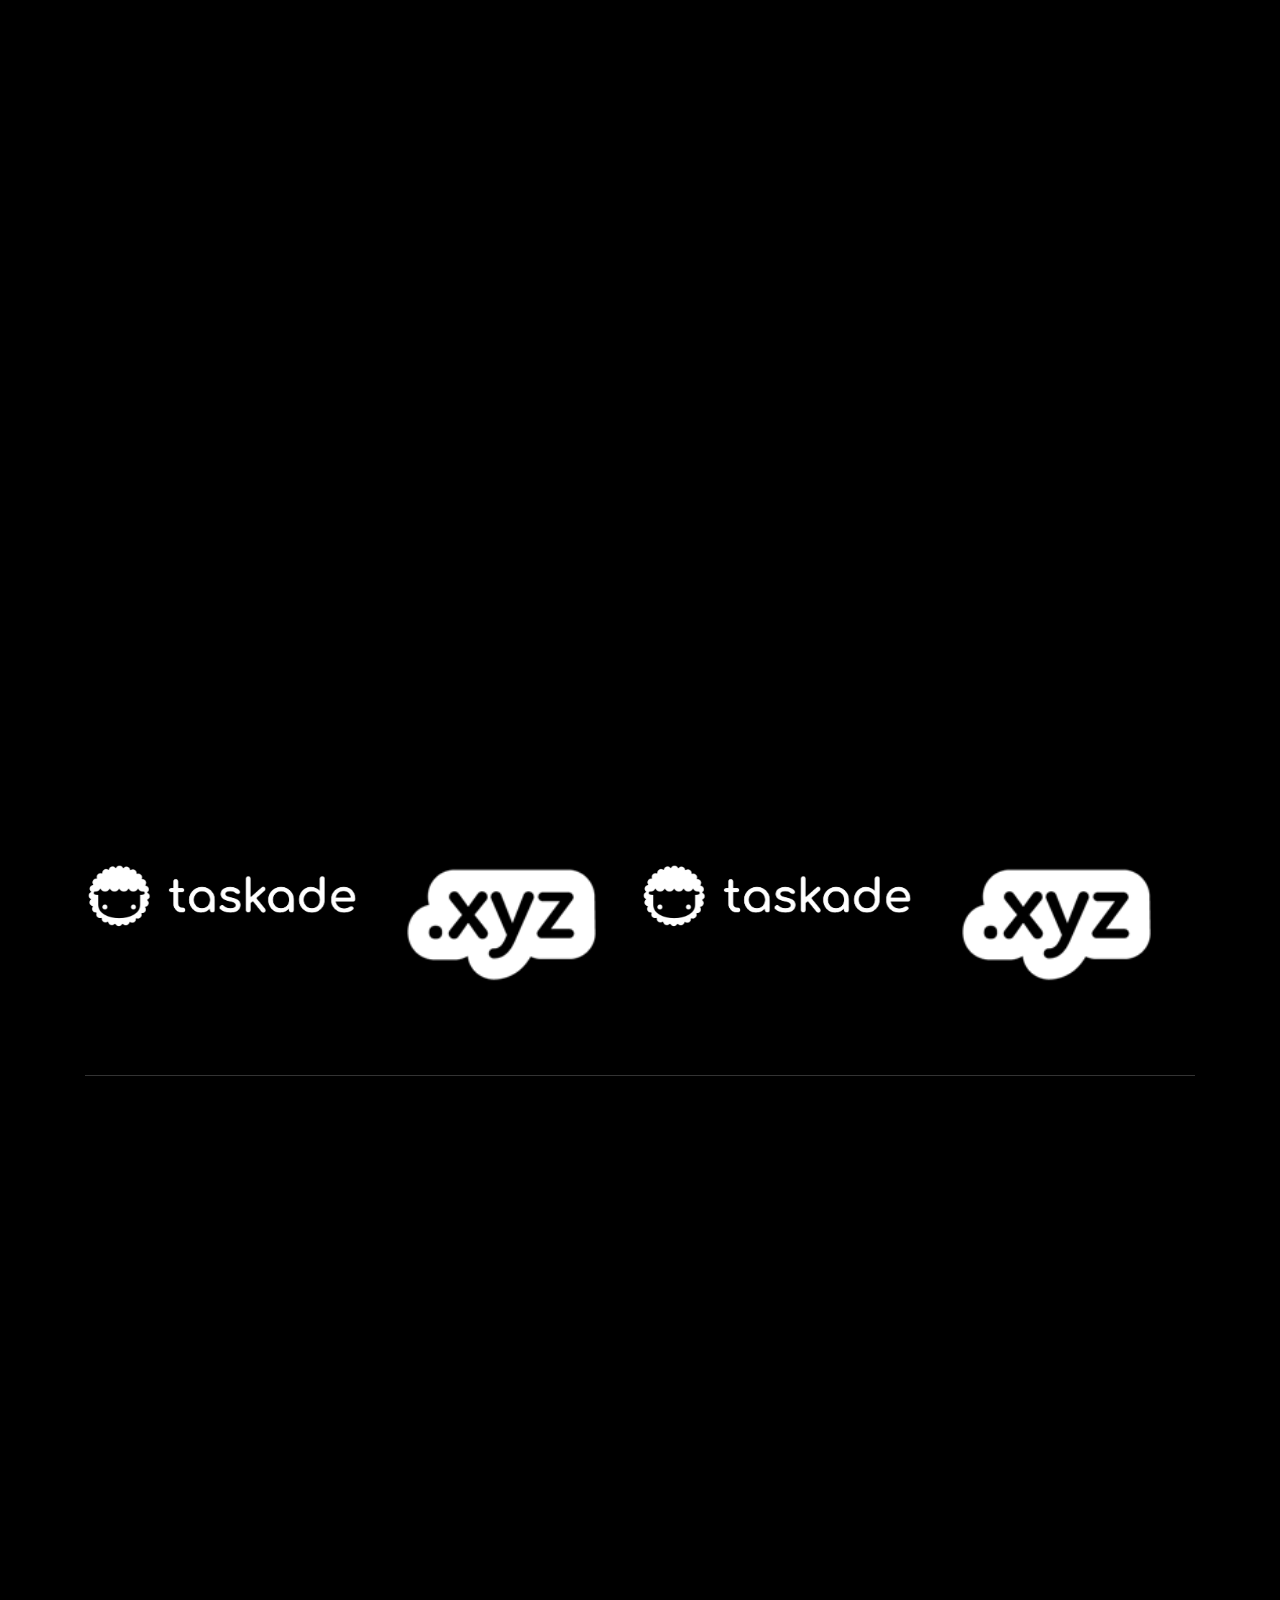
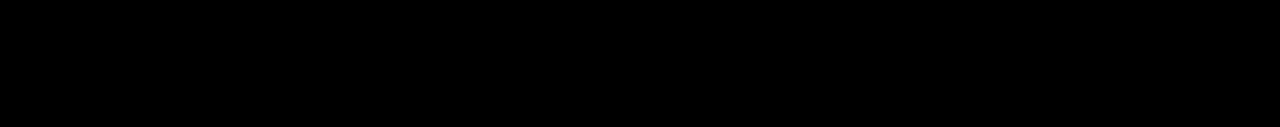
<file: graphrames.html>
<!doctype html>
<html class="no-js" lang="zxx">

<head>
    <meta charset="utf-8">
    <meta http-equiv="x-ua-compatible" content="ie=edge">
    <title>Enteched</title>
    <meta name="description" content="">
    <meta name="viewport" content="width=device-width, initial-scale=1">

    <!-- <link rel="manifest" href="site.webmanifest"> -->
    <link rel="shortcut icon" href="https://iconifier.net/iconified/20220822034614_logo1/favicon.ico" type="image/x-icon" />
    <!-- Place favicon.ico in the root directory -->

    <!-- CSS here -->
    <link rel="stylesheet" href="css/bootstrap.min.css">
    <link rel="stylesheet" href="css/owl.carousel.min.css">
    <link rel="stylesheet" href="css/magnific-popup.css">
    <link rel="stylesheet" href="css/font-awesome.min.css">
    <link rel="stylesheet" href="css/themify-icons.css">
    <link rel="stylesheet" href="css/gijgo.css">
    <link rel="stylesheet" href="css/nice-select.css">
    <link rel="stylesheet" href="css/animate.css">
    <link rel="stylesheet" href="css/flaticon.css">
    <link rel="stylesheet" href="css/slicknav.css">

    <link rel="stylesheet" href="css/style.css">
    <link rel="stylesheet" href="https://cdn.jsdelivr.net/npm/bootstrap-icons@1.7.2/font/bootstrap-icons.css">
    <!-- <link rel="stylesheet" href="css/responsive.css"> -->
</head>

<body>
    <!--[if lte IE 9]>
            <p class="browserupgrade">You are using an <strong>outdated</strong> browser. Please <a href="https://browsehappy.com/">upgrade your browser</a> to improve your experience and security.</p>
        <![endif]-->

    <!-- header-start -->
    <header>
        <div class="header-area ">
            <div id="sticky-header" class="main-header-area">
                <div class="container">
                    <div class="header_bottom_border">
                        <div class="row align-items-center">
                            <div class="col-xl-3 col-lg-3">
                                <div class="logo">
                                    <a href="index.html">
                                        <img src="img/logo.png" alt="">
                                    </a>
                                </div>
                            </div>
                            <div class="col-xl-6 col-lg-6">
                                <div class="main-menu  d-none d-lg-block">
                                    <nav>
                                        <ul id="navigation">
                                            <li><a href="index.html">home</a></li>
                                            <li><a href="our team.html">Our Team</a></li>
                                            
                                            <li><a href="#">Events <i class="ti-angle-down"></i></a>
                                                <ul class="submenu">
                                                    <li><a href="Schedule.html">Schedule</a></li>
                                                    <li><a href="15min.html">15 Minutes of Fame</a></li>
                                                    <li><a href="snap.html">Snap-It</a></li>
                                                    <li><a href="graphrames.html">Graphrames</a></li>
                                                    <li><a href="quizzicals.html">Quizzicals</a></li>
                                                    <li><a href="Scallingoctaves.html">Scalling Octaves</a></li>
                                                    <li><a href="techdebathon.html">TechDebathon</a></li>
                                                    <li><a href="tryhards.html">Tryhards</a></li>
                                                    <li><a href="blankslide.html">A Blank Slide</a></li>
                                                </ul>
                                            </li>
                                            <li><a href="about.html">About </a>
                                            </li>
                                            <li><a href="contact.html">Contact</a></li>
                                        </ul>
                                    </nav>
                                </div>
                            </div>
                            <div class="col-xl-3 col-lg-3 d-none d-lg-block">
                                <div class="buy_tkt">
                                    <div class="book_btn d-none d-lg-block">
                                        <a href="register.html">Resgister Now</a>
                                    </div>
                                </div>
                            </div>
                            <div class="col-12">
                                <div class="mobile_menu d-block d-lg-none"></div>
                            </div>
                        </div>
                    </div>

                </div>
            </div>
        </div>
    </header>
    <!-- header-end -->

     <!-- bradcam_area -->
     <div class="bradcam_area">
        <div class="single_bradcam  d-flex align-items-center bradcam_bg_1 overlay">
              <div class="container">
                    <div class="row align-items-center justify-content-center">
                       <div class="col-xl-12">
                          <div class="bradcam_text text-center">
                            <div class="shape_1 wow fadeInUp" data-wow-duration="1s" data-wow-delay=".2s">
                                <img src="img/shape/shape_1.svg" alt="">
                            </div>
                            <div class="shape_2 wow fadeInDown" data-wow-duration="1s" data-wow-delay=".3s">
                                <img src="img/shape/shape_2.svg" alt="">
                            </div>
                                <h3 class="wow fadeInRight" data-wow-duration="1s" data-wow-delay=".3s">Graphrames</h3>
                          </div>
                       </div>
                    </div>
              </div>
           </div>
     </div>
    <!-- bradcam_area end -->

    <!-- about_area_start  -->
    <div class="about_area black_bg extra_padd">
        <div class="container">
            <div class="row justify-content-center">
                <div class="col-lg-8">
                    <div class="section_title text-center mb-80">
                        <h3 class="wow fadeInRight" data-wow-duration="1s" data-wow-delay=".3s" >Graphrames</h3>
                        <p class="wow fadeInRight" data-wow-duration="1s" data-wow-delay=".4s" >Bring up your A Game in Graphic Designing</p>
                    </div>
                </div>
            </div>
            <div class="row align-items-center">
                <div class="col-lg-7 col-md-6">
                    <div class="about_thumb">
                        <div class="shap_3  wow fadeInLeft" data-wow-duration="1s" data-wow-delay=".4s">
                            <img src="img/shape/shape_3.svg" alt="">
                        </div>
                        <div class="thumb_inner  wow fadeInUp" data-wow-duration="1s" data-wow-delay=".3s">
                            <img src="img/program_details/3.png" alt="">
                        </div>
                    </div>
                </div>
                <div class="col-lg-5 col-md-6">
                    <div class="about_info pl-68">
                        <h4 class=" wow fadeInLeft" data-wow-duration="1s" data-wow-delay=".5s">It’s time to Register for our Event</h4>
                        <p  class=" wow fadeInLeft" data-wow-duration="1s" data-wow-delay=".6s">NO. OF STUDENTS PER TEAM - 1
                            <br>NO. OF TEAMS PER SCHOOL - 1
                            <br>DATE OF EVENT - 9th Sep 2022 (offline)
                            <br>MODE - OFFLINE
                            <br>CLASSES- IX-XII
                            <br>
                            <br>1.The participants have to make logos along with the taglines and a flyer for an enterprise. They will be provided with the necessary information regarding the enterprise. 
                            <br>
                            <br>2.The problem statement for this event will be announced at the venue itself.
                            <br>
                            <br>3.There will be a total of 5 topics. In the First round participants will be given a choice out of 3 topics out of which they have to do only 1 and later in Round 2 they will be given a choice to choose any one out of the two given topics.
                            <br>
                            <br>4.Participants will be given 2½ hours which will constitute 2 rounds of 1 hr each. Half an hour to make any final changes and to submit their project via a drive link
                            <br>
                            <br><b>EVERYTHING IS DESIGNED. FEW THINGS ARE DESGINED WELL.</b></p>
                        <a href="#" class="boxed-btn3  wow fadeInLeft" data-wow-duration="1s" data-wow-delay=".7s">Register Now</a>
                    </div>
                </div>
            </div>
        </div>
    </div>
    <!-- about_area_end  -->

    <!-- performar_area_start  -->
    
    <!-- performar_area_end  -->

    <!-- map_area_start  -->
    
    <!-- map_area_end  -->

    <!-- brand_area_start  -->
    <div class="brand_area black_bg">
        <div class="container">
            <div class="row">
                <div class="col-lg-12">
                    <div class="section_title text-center mb-80">
                        <h4 class="wow fadeInRight" data-wow-duration="1s" data-wow-delay=".3s">Our Sponsors</h4>
                    </div>
                </div>
            </div>
            <div class="row">
                <div class="col-lg-12">
                    <div class="brand_wrap">
                        <div class="brand_active owl-carousel">
                            <div class="single_brand text-center">
                                <a href="https://www.taskade.com/">
                                    <img src="img/brand/1.png" alt="">
                                </a>    
                            </div>
                            <div class="single_brand text-center">
                                <a href="https://gen.xyz/">
                                    <img src="img/brand/2.png" alt="">
                                </a>
                            </div>
                            <div class="single_brand text-center">
                                <a href="https://www.taskade.com/">    
                                    <img src="img/brand/3.png" alt="">
                                </a>    
                            </div>
                            <div class="single_brand text-center">
                                <a href="https://gen.xyz/">
                                    <img src="img/brand/4.png" alt="">
                                </a>
                            </div>
                            <div class="single_brand text-center">
                                <img src="img/brand/5.png" alt="">
                            </div>
                            <div class="single_brand text-center">
                                <a href="https://www.taskade.com/">
                                    <img src="img/brand/1.png" alt="">
                                </a>
                            </div>
                            <div class="single_brand text-center">
                                <a href="https://gen.xyz/">
                                    <img src="img/brand/2.png" alt="">
                                </a>
                            </div>
                        </div>
                    </div>
                </div>
            </div>
        </div>
    </div>
    <!-- brand_area_end  -->
    
    <!-- footer_start  -->
    <footer class="footer">
        <div class="footer_top">
            <div class="container">
                <div class="row justify-content-center">
                    <div class="col-lg-6 col-md-8">
                        <div class="footer_widget">
                            <div class="address_details text-center">
                                <h4 class="wow fadeInUp" data-wow-duration="1s" data-wow-delay=".3s">9 September 2022</h4>
                                <h3 class="wow fadeInUp" data-wow-duration="1s" data-wow-delay=".4s">Ryan International School Noida</h3>
                                <p class="wow fadeInUp" data-wow-duration="1s" data-wow-delay=".5s">Let the Rumbling Begin !!!</p>
                                <a href="#" class="boxed-btn3 wow fadeInUp" data-wow-duration="1s" data-wow-delay=".6s">Register Now</a>
                            </div>
                        </div>
                    </div>
                </div>
            </div>
        </div>
        <div class="copy-right_text">
            <div class="container">
                <div class="row">
                    <div class="col-xl-12">
                        <p class="copy_right text-center wow fadeInDown" data-wow-duration="1s" data-wow-delay=".5s">
                            <!-- Link back to Colorlib can't be removed. Template is licensed under CC BY 3.0. -->
Join our socials for more info |<i class="bi bi-discord" aria-hidden="true"></i> <a href="https://discord.gg/MaxgfXwH3h" target="_blank">Discord</a><i class="fa fa-instagram" aria-hidden="true"></i> <a href="https://www.instagram.com/en.tech.ed/" target="_blank">Instagram</a>
<br>
Copyright &copy;<script>document.write(new Date().getFullYear());</script> All rights reserved | This Website is made with <i class="fa fa-heart-o" aria-hidden="true"></i> by <a href="https://www.instagram.com/mehul_tandon/" target="_blank">Mehul Tandon</a>
<!-- Link back to Colorlib can't be removed. Template is licensed under CC BY 3.0. -->
                        </p>
                        </p>
                    </div>
                </div>
            </div>
        </div>
    </footer>
    <!-- footer_end  -->

    <!-- JS here -->
    <script src="js/vendor/modernizr-3.5.0.min.js"></script>
    <script src="js/vendor/jquery-1.12.4.min.js"></script>
    <script src="js/popper.min.js"></script>
    <script src="js/bootstrap.min.js"></script>
    <script src="js/owl.carousel.min.js"></script>
    <script src="js/isotope.pkgd.min.js"></script>
    <script src="js/ajax-form.js"></script>
    <script src="js/waypoints.min.js"></script>
    <script src="js/jquery.counterup.min.js"></script>
    <script src="js/imagesloaded.pkgd.min.js"></script>
    <script src="js/scrollIt.js"></script>
    <script src="js/jquery.scrollUp.min.js"></script>
    <script src="js/wow.min.js"></script>
    <script src="js/gijgo.min.js"></script>
    <script src="js/nice-select.min.js"></script>
    <script src="js/jquery.slicknav.min.js"></script>
    <script src="js/jquery.magnific-popup.min.js"></script>
    <script src="js/tilt.jquery.js"></script>
    <script src="js/plugins.js"></script>



    <!--contact js-->
    <script src="js/contact.js"></script>
    <script src="js/jquery.ajaxchimp.min.js"></script>
    <script src="js/jquery.form.js"></script>
    <script src="js/jquery.validate.min.js"></script>
    <script src="js/mail-script.js"></script>


    <script src="js/main.js"></script>
</body>

</html>
</file>
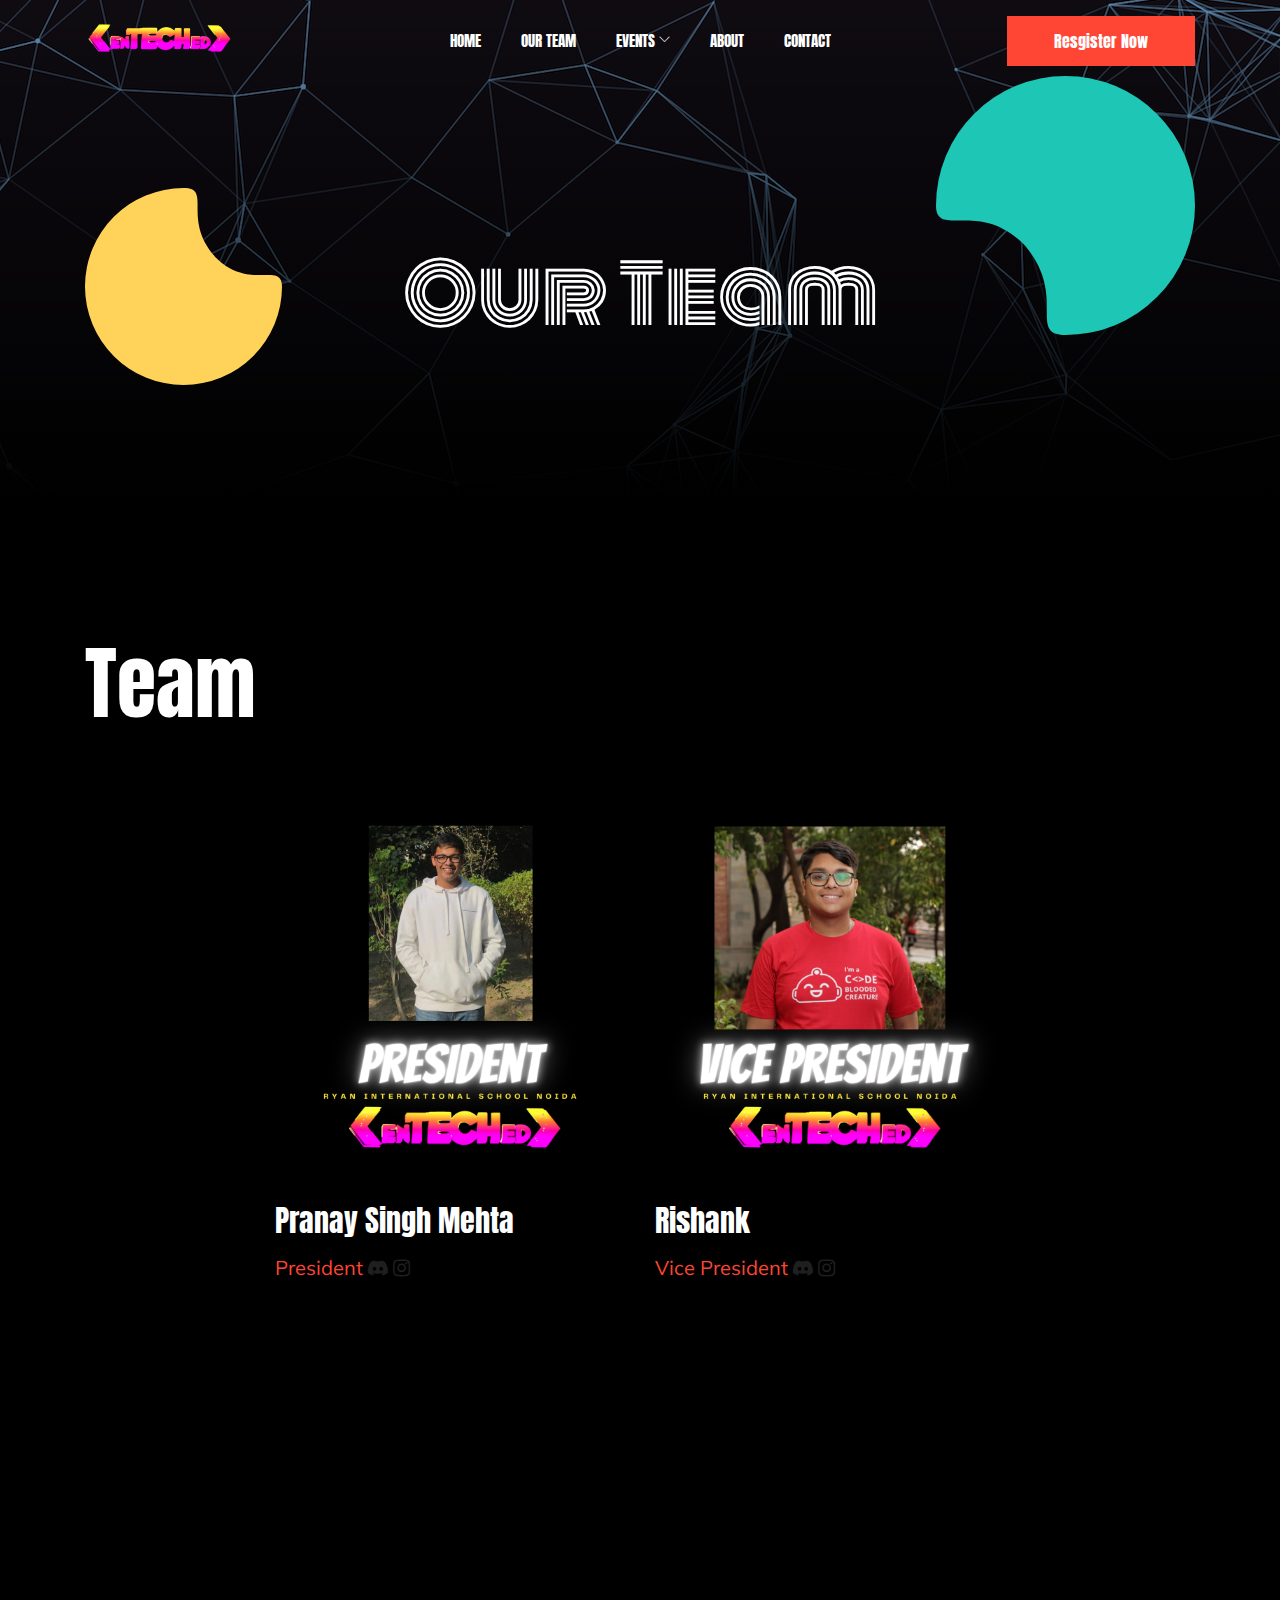
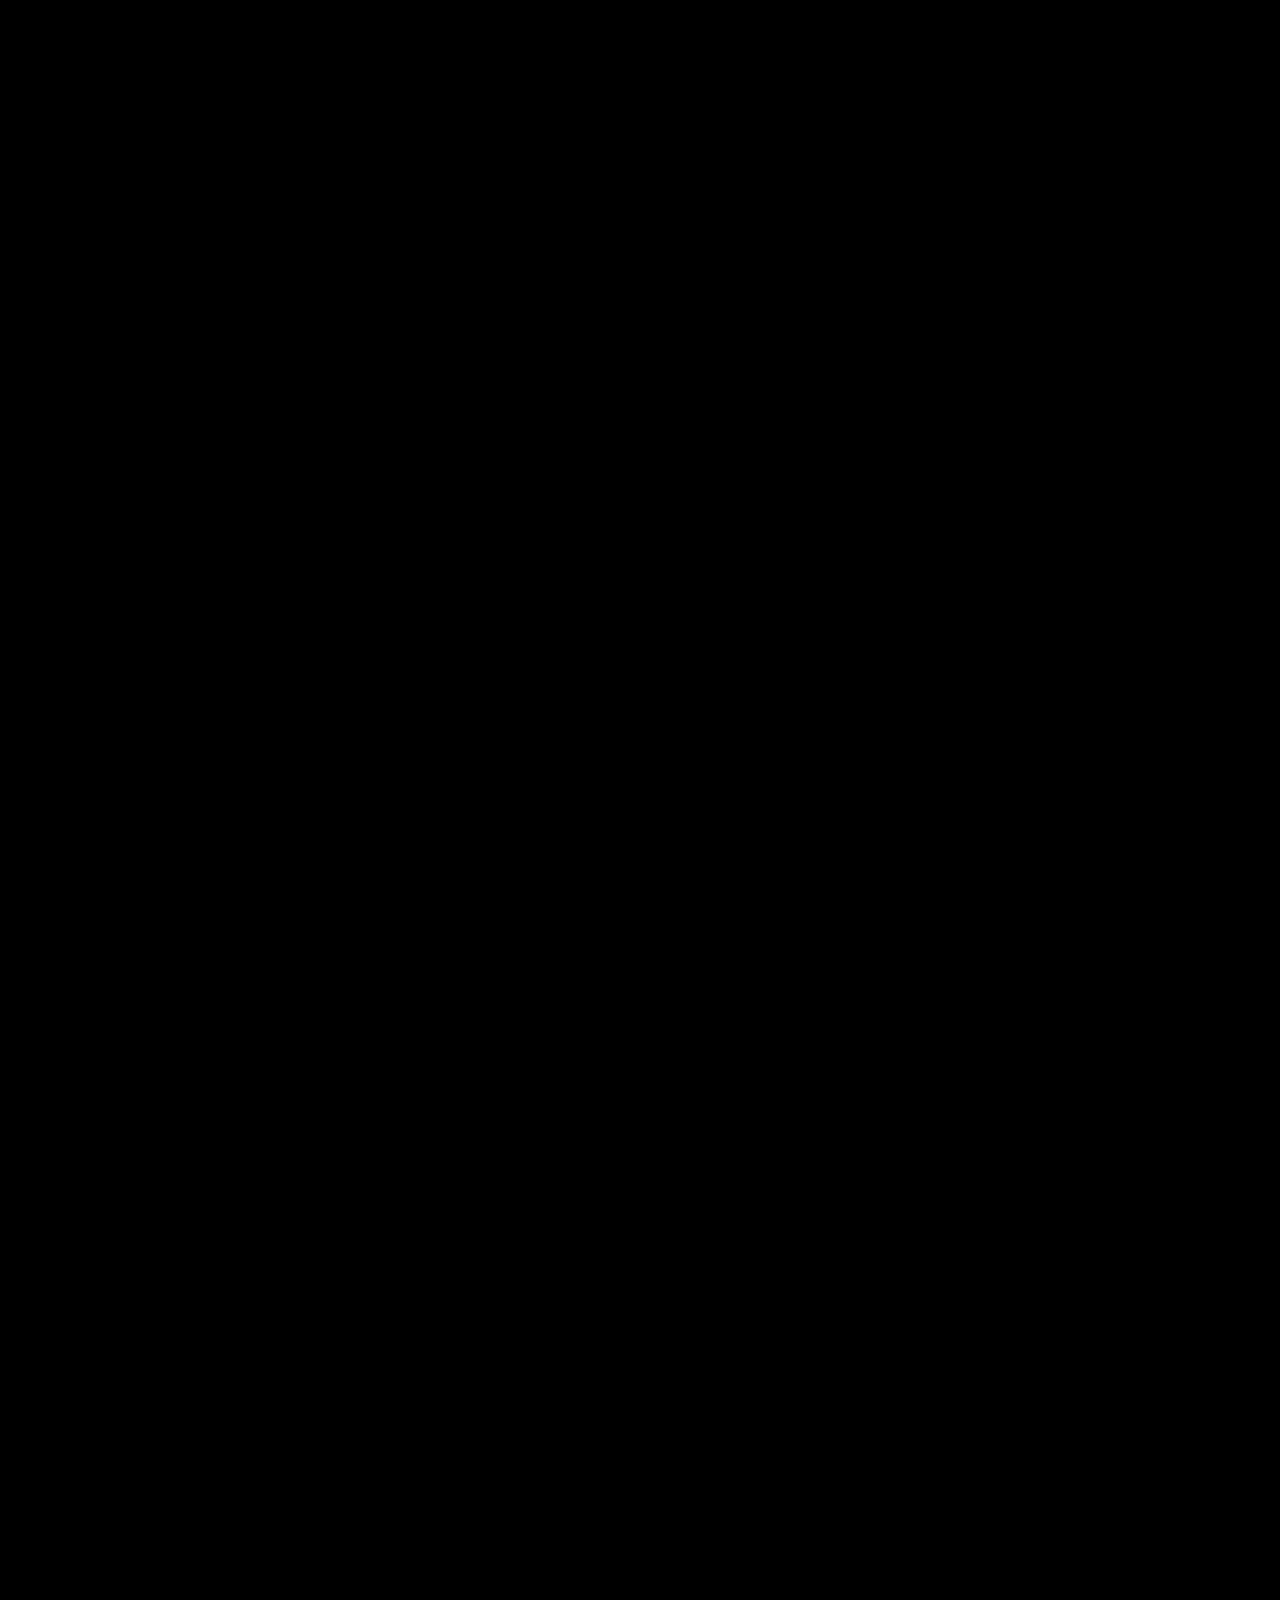
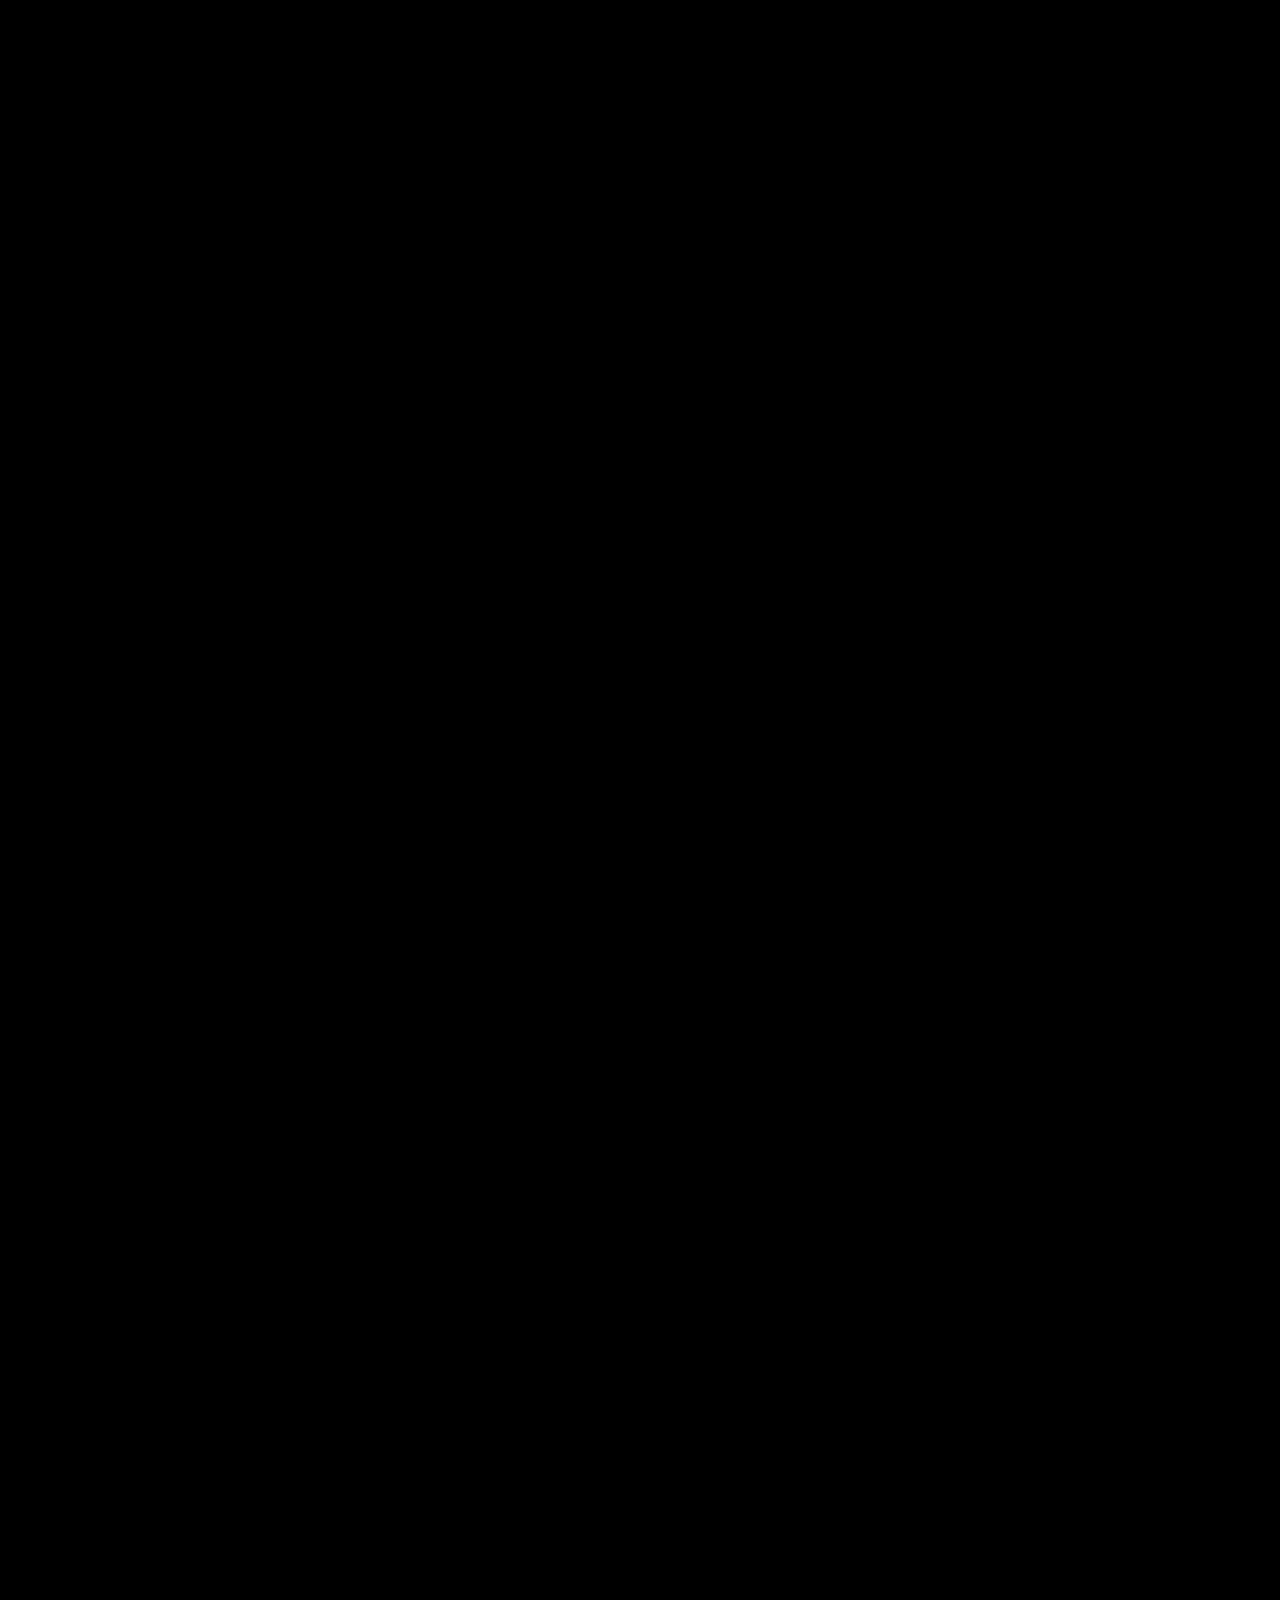
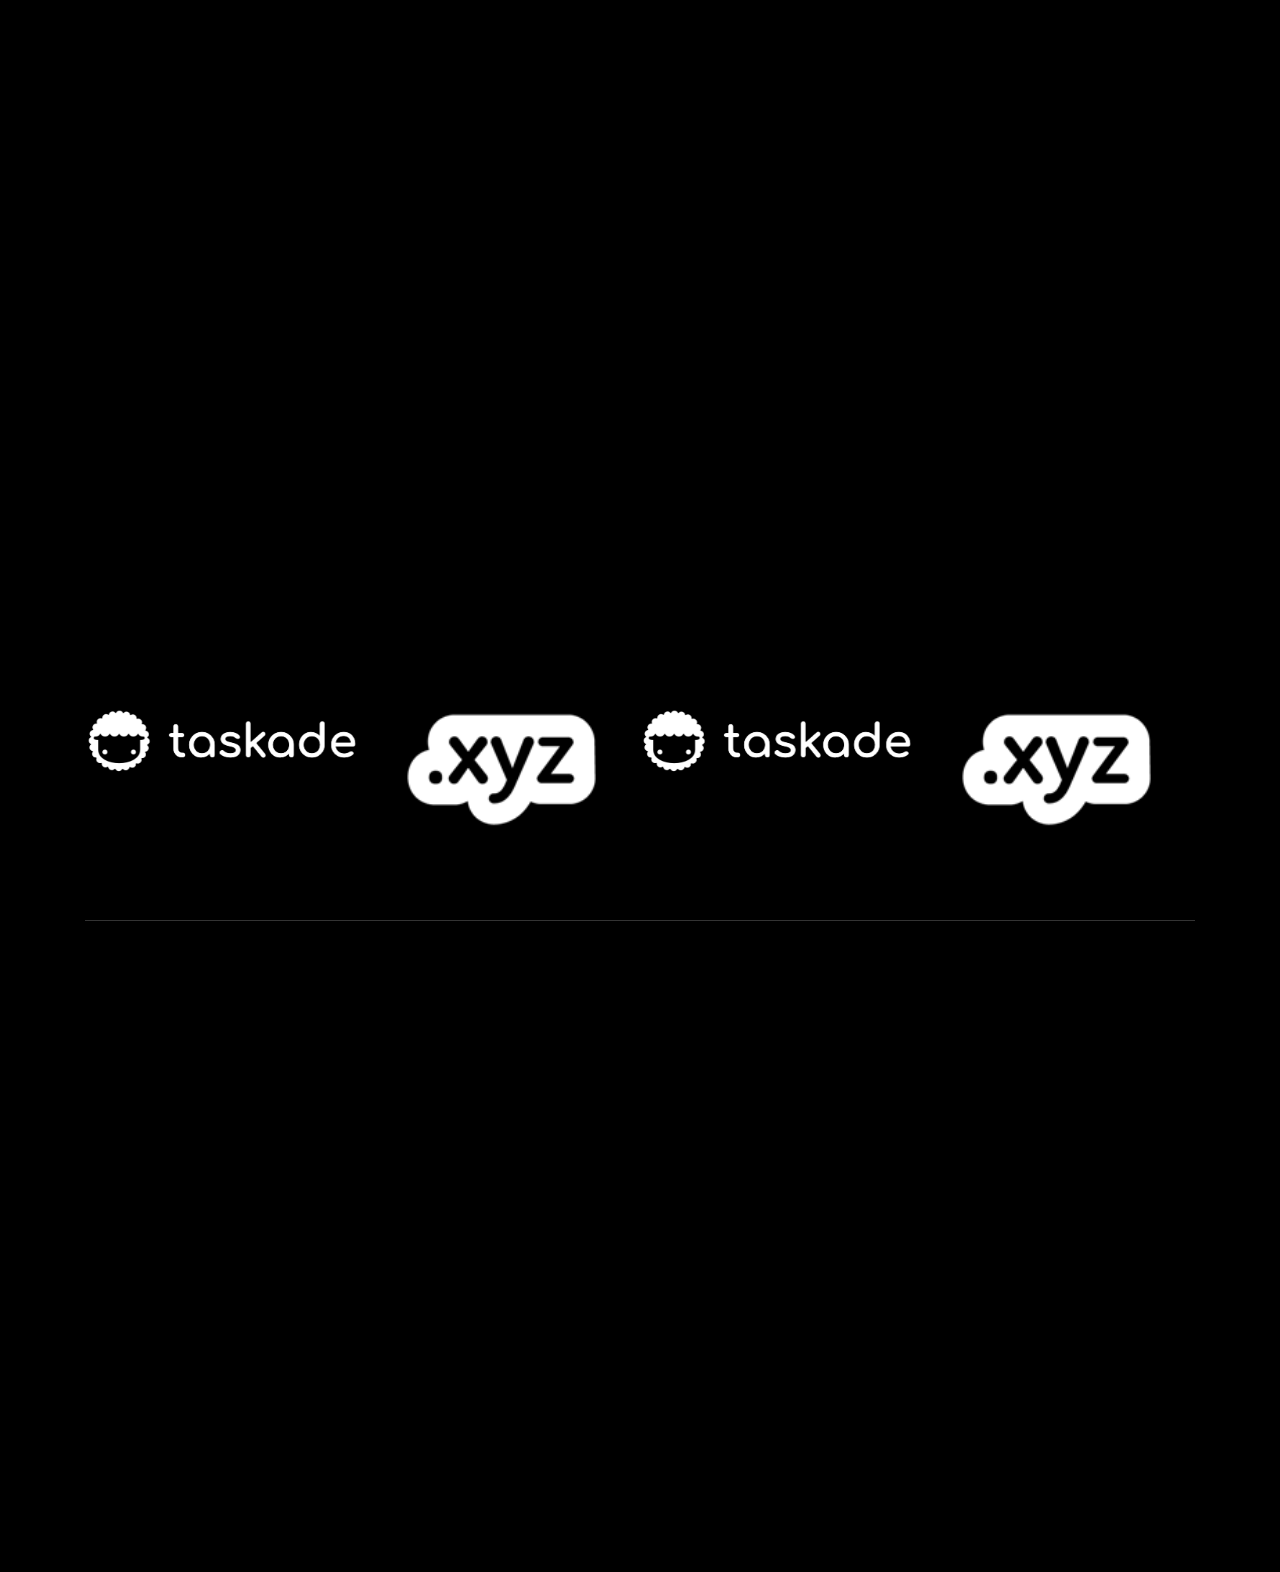
<file: our team.html>
<!doctype html>
<html class="no-js" lang="zxx">

<head>
    <meta charset="utf-8">
    <meta http-equiv="x-ua-compatible" content="ie=edge">
    <title>Enteched</title>
    <meta name="description" content="">
    <meta name="viewport" content="width=device-width, initial-scale=1">

    <!-- <link rel="manifest" href="site.webmanifest"> -->
    <link rel="shortcut icon" href="https://iconifier.net/iconified/20220822034614_logo1/favicon.ico" type="image/x-icon" />
    <!-- Place favicon.ico in the root directory -->

    <!-- CSS here -->
    <link rel="stylesheet" href="css/bootstrap.min.css">
    <link rel="stylesheet" href="css/owl.carousel.min.css">
    <link rel="stylesheet" href="css/magnific-popup.css">
    <link rel="stylesheet" href="css/font-awesome.min.css">
    <link rel="stylesheet" href="css/themify-icons.css">
    <link rel="stylesheet" href="css/gijgo.css">
    <link rel="stylesheet" href="css/nice-select.css">
    <link rel="stylesheet" href="css/animate.css">
    <link rel="stylesheet" href="css/flaticon.css">
    <link rel="stylesheet" href="css/slicknav.css">

    <link rel="stylesheet" href="css/style.css">
    <link rel="stylesheet" href="https://cdn.jsdelivr.net/npm/bootstrap-icons@1.7.2/font/bootstrap-icons.css">
    <!-- <link rel="stylesheet" href="css/responsive.css"> -->
</head>

<body>
    <!--[if lte IE 9]>
            <p class="browserupgrade">You are using an <strong>outdated</strong> browser. Please <a href="https://browsehappy.com/">upgrade your browser</a> to improve your experience and security.</p>
        <![endif]-->

    <!-- header-start -->
    <header>
        <div class="header-area ">
            <div id="sticky-header" class="main-header-area">
                <div class="container">
                    <div class="header_bottom_border">
                        <div class="row align-items-center">
                            <div class="col-xl-3 col-lg-3">
                                <div class="logo">
                                    <a href="index.html">
                                        <img src="img/logo.png" alt="">
                                    </a>
                                </div>
                            </div>
                            <div class="col-xl-6 col-lg-6">
                                <div class="main-menu  d-none d-lg-block">
                                    <nav>
                                        <ul id="navigation">
                                            <li><a href="index.html">home</a></li>
                                            <li><a href="our team.html">Our Team</a></li>
                                            
                                            <li><a href="#">Events <i class="ti-angle-down"></i></a>
                                                <ul class="submenu">
                                                    <li><a href="Schedule.html">Schedule</a></li>
                                                    <li><a href="15min.html">15 Minutes of Fame</a></li>
                                                    <li><a href="snap.html">Snap-It</a></li>
                                                    <li><a href="graphrames.html">Graphrames</a></li>
                                                    <li><a href="quizzicals.html">Quizzicals</a></li>
                                                    <li><a href="Scallingoctaves.html">Scalling Octaves</a></li>
                                                    <li><a href="techdebathon.html">TechDebathon</a></li>
                                                    <li><a href="tryhards.html">Tryhards</a></li>
                                                    <li><a href="blankslide.html">A Blank Slide</a></li>
                                                </ul>
                                            </li>
                                            <li><a href="about.html">About </a>
                                            </li>
                                            <li><a href="contact.html">Contact</a></li>
                                        </ul>
                                    </nav>
                                </div>
                            </div>
                            <div class="col-xl-3 col-lg-3 d-none d-lg-block">
                                <div class="buy_tkt">
                                    <div class="book_btn d-none d-lg-block">
                                        <a href="register.html">Resgister Now</a>
                                    </div>
                                </div>
                            </div>
                            <div class="col-12">
                                <div class="mobile_menu d-block d-lg-none"></div>
                            </div>
                        </div>
                    </div>

                </div>
            </div>
        </div>
    </header>
    <!-- header-end -->

     <!-- bradcam_area -->
     <div class="bradcam_area">
        <div class="single_bradcam  d-flex align-items-center bradcam_bg_1 overlay">
              <div class="container">
                    <div class="row align-items-center justify-content-center">
                       <div class="col-xl-12">
                          <div class="bradcam_text text-center">
                            <div class="shape_1 wow fadeInUp" data-wow-duration="1s" data-wow-delay=".2s">
                                <img src="img/shape/shape_1.svg" alt="">
                            </div>
                            <div class="shape_2 wow fadeInDown" data-wow-duration="1s" data-wow-delay=".3s">
                                <img src="img/shape/shape_2.svg" alt="">
                            </div>
                                <h3 class="wow fadeInRight" data-wow-duration="1s" data-wow-delay=".3s">Our Team</h3>
                          </div>
                       </div>
                    </div>
              </div>
           </div>
     </div>
    <!-- bradcam_area end -->

    <!-- performar_area_start  -->
    <div class="performar_area black_bg">
        <div class="container">
            <div class="row">
                <div class="col-lg-12">
                    <div class="section_title mb-80">
                        <h3 class="wow fadeInRight" data-wow-duration="1s" data-wow-delay=".3s">Team</h3>
                    </div>
                </div>
            </div>
            <div class="row justify-content-center">
                <div class="col-lg-8">
                    <div class="row">
                        <div class="col-lg-6 col-md-6">
                            <div  class="single_performer wow fadeInUp" data-wow-duration="1s" data-wow-delay=".5s">
                                <div  data-tilt class="thumb">
                                    <img src="img/our team/3.png" alt="">
                                </div>
                                <div class="performer_heading">
                                    <h4>Pranay Singh Mehta</h4>
                                    <span>President <a href="https://discordapp.com/users/673456388801953797"><i class="bi bi-discord" aria-hidden="true"></i></a><a href="https://www.instagram.com/pranaayyyy/"> <i class="fa fa-instagram" href="" aria-hidden="true"></i></a></span>
                                </div>
                            </div>
                        </div>
                        <div class="col-lg-6 col-md-6">
                            <div   class="single_performer wow fadeInUp" data-wow-duration="1s" data-wow-delay=".6s">
                                <div data-tilt class="thumb">
                                    <img src="img/our team/4.png" alt="">
                                </div>
                                <div class="performer_heading">
                                    <h4>Rishank</h4>
                                    <span>Vice President <a href="https://discordapp.com/users/475216429927628801"><i class="bi bi-discord" aria-hidden="true"></i></a><a href="https://www.instagram.com/rishankmehrotra_/"> <i class="fa fa-instagram" href="" aria-hidden="true"></i></a></span>
                                </div>
                            </div>
                        </div>
                        <div class="col-lg-6 col-md-6">
                            <div class="single_performer wow fadeInUp" data-wow-duration="1s" data-wow-delay=".3s">
                                <div data-tilt class="thumb">
                                    <img src="img/our team/5.png" alt="">
                                </div>
                                <div class="performer_heading">
                                    <h4>Jatin Gaur</h4>
                                    <span>Head Of Logistics <a href="https://discordapp.com/users/758527612665987122"><i class="bi bi-discord" aria-hidden="true"></i></a><a href="https://www.instagram.com/thejatingaur/"> <i class="fa fa-instagram" href="" aria-hidden="true"></i></a></span>
                                </div>
                            </div>
                        </div>
                        <div class="col-lg-6 col-md-6">
                            <div class="single_performer wow fadeInUp" data-wow-duration="1s" data-wow-delay=".4s">
                                <div data-tilt class="thumb">
                                    <img src="img/our team/6.png" alt="">
                                </div>
                                <div class="performer_heading">
                                    <h4>Anshul Kesari</h4>
                                    <span>Head of Quiz <a href="https://discordapp.com/users/401006759235551233"><i class="bi bi-discord" aria-hidden="true"></i></a><a href="https://www.instagram.com/anshul_.17_/"> <i class="fa fa-instagram" href="" aria-hidden="true"></i></a></span>
                                </div>
                            </div>
                        </div>
                        <div class="col-lg-6 col-md-6">
                            <div  class="single_performer wow fadeInUp" data-wow-duration="1s" data-wow-delay=".5s">
                                <div  data-tilt class="thumb">
                                    <img src="img/our team/7.png" alt="">
                                </div>
                                <div class="performer_heading">
                                    <h4>Gaurav Pandey</h4>
                                    <span>Head of Quiz <a href="https://discordapp.com/users/"><i class="bi bi-discord" aria-hidden="true"></i></a><a href="https://www.instagram.com/gauravpandey05/"> <i class="fa fa-instagram" href="" aria-hidden="true"></i></a></span>
                                </div>
                            </div>
                        </div>
                        <div class="col-lg-6 col-md-6">
                            <div   class="single_performer wow fadeInUp" data-wow-duration="1s" data-wow-delay=".6s">
                                <div data-tilt class="thumb">
                                    <img src="img/our team/8.png" alt="">
                                </div>
                                <div class="performer_heading">
                                    <h4>Minal Kaushik</h4>
                                    <span>Head Of Video Editing <a href="https://discordapp.com/users/731536297402957934"><i class="bi bi-discord" aria-hidden="true"></i></a><a href="https://www.instagram.com/minalmissy/"> <i class="fa fa-instagram" href="" aria-hidden="true"></i></a></span>
                                </div>
                            </div>
                        </div>
                        <div class="col-lg-6 col-md-6">
                            <div class="single_performer wow fadeInUp" data-wow-duration="1s" data-wow-delay=".3s">
                                <div data-tilt class="thumb">
                                    <img src="img/our team/9.png" alt="">
                                </div>
                                <div class="performer_heading">
                                    <h4>Mehul Tandon</h4>
                                    <span>Head Of Photography <a href="https://discordapp.com/users/623385039324971041"><i class="bi bi-discord" aria-hidden="true"></i></a><a href="https://www.instagram.com/mehul_tandon/"> <i class="fa fa-instagram" href="" aria-hidden="true"></i></a></span>
                                </div>
                            </div>
                        </div>
                        <div class="col-lg-6 col-md-6">
                            <div class="single_performer wow fadeInUp" data-wow-duration="1s" data-wow-delay=".4s">
                                <div data-tilt class="thumb">
                                    <img src="img/our team/10.png" alt="">
                                </div>
                                <div class="performer_heading">
                                    <h4>Abhyuday Sharma</h4>
                                    <span>Head of Graphic Designing <a href="https://discordapp.com/users/851831364726161478"><i class="bi bi-discord" aria-hidden="true"></i></a><a href="https://www.instagram.com/_abhyudaysharma_/"> <i class="fa fa-instagram" href="" aria-hidden="true"></i></a></span>
                                </div>
                            </div>
                        </div>
                        <div class="col-lg-6 col-md-6">
                            <div  class="single_performer wow fadeInUp" data-wow-duration="1s" data-wow-delay=".5s">
                                <div  data-tilt class="thumb">
                                    <img src="img/our team/11.png" alt="">
                                </div>
                                <div class="performer_heading">
                                    <h4>Arnav Tiku</h4>
                                    <span>Head of Presentation <a href="https://discordapp.com/users/690565144748752916"><i class="bi bi-discord" aria-hidden="true"></i></a><a href="#"> <i class="fa fa-instagram" href="#" aria-hidden="true"></i></a></span>
                                </div>
                            </div>
                        </div>
                        <div class="col-lg-6 col-md-6">
                            <div   class="single_performer wow fadeInUp" data-wow-duration="1s" data-wow-delay=".6s">
                                <div data-tilt class="thumb">
                                    <img src="img/our team/12.png" alt="">
                                </div>
                                <div class="performer_heading">
                                    <h4>Angad Sinha</h4>
                                    <span>Head Of Dj Mixing <a href="https://discordapp.com/users/454544074117087235"><i class="bi bi-discord" aria-hidden="true"></i></a><a href="https://www.instagram.com/angad.8/"> <i class="fa fa-instagram" href="" aria-hidden="true"></i></a></span>
                                </div>
                            </div>
                        </div>
                        <div class="col-lg-6 col-md-6">
                            <div class="single_performer wow fadeInUp" data-wow-duration="1s" data-wow-delay=".3s">
                                <div data-tilt class="thumb">
                                    <img src="img/our team/13.png" alt="">
                                </div>
                                <div class="performer_heading">
                                    <h4>Ansh Chauhan</h4>
                                    <span>Head of Gaming <a href="https://discordapp.com/users/323835087814656001"><i class="bi bi-discord" aria-hidden="true"></i></a><a href="#"> <i class="fa fa-instagram" href="#" aria-hidden="true"></i></a></span>
                                </div>
                            </div>
                        </div>
                        <div class="col-lg-6 col-md-6">
                            <div class="single_performer wow fadeInUp" data-wow-duration="1s" data-wow-delay=".4s">
                                <div data-tilt class="thumb">
                                    <img src="img/our team/14.png" alt="">
                                </div>
                                <div class="performer_heading">
                                    <h4>Shubhra Jain</h4>
                                    <span>Head of Video Editing <a href="https://discordapp.com/users/636177269378777098"><i class="bi bi-discord" aria-hidden="true"></i></a><a href="https://www.instagram.com/notzeels/"> <i class="fa fa-instagram" href="" aria-hidden="true"></i></a></span>
                                </div>
                            </div>
                        </div>
                        <div class="col-lg-6 col-md-6">
                            <div  class="single_performer wow fadeInUp" data-wow-duration="1s" data-wow-delay=".5s">
                                <div  data-tilt class="thumb">
                                    <img src="img/our team/15.png" alt="">
                                </div>
                                <div class="performer_heading">
                                    <h4>Aryan Chaudhary</h4>
                                    <span>Head of Debate <a href="https://discordapp.com/users/557957395792527373"><i class="bi bi-discord" aria-hidden="true"></i></a><a href="https://www.instagram.com/aryan.chaudhary010505/"> <i class="fa fa-instagram" href="" aria-hidden="true"></i></a></span>
                                </div>
                            </div>
                        </div>
                        <div class="col-lg-6 col-md-6">
                            <div   class="single_performer wow fadeInUp" data-wow-duration="1s" data-wow-delay=".6s">
                                <div data-tilt class="thumb">
                                    <img src="img/our team/16.png" alt="">
                                </div>
                                <div class="performer_heading">
                                    <h4>Aditya Singh</h4>
                                    <span>Head of Dj Mixing <a href="https://discordapp.com/users/"><i class="bi bi-discord" aria-hidden="true"></i></a><a href="https://www.instagram.com/aditya_.singh_06/"> <i class="fa fa-instagram" href="" aria-hidden="true"></i></a></span>
                                </div>
                            </div>
                        </div>
                        <div class="col-lg-6 col-md-6">
                            <div  class="single_performer wow fadeInUp" data-wow-duration="1s" data-wow-delay=".5s">
                                <div  data-tilt class="thumb">
                                    <img src="img/our team/17.png" alt="">
                                </div>
                                <div class="performer_heading">
                                    <h4>Ashish</h4>
                                    <span>Head of Gaming <a href="https://discordapp.com/users/"><i class="bi bi-discord" aria-hidden="true"></i></a><a href="#"> <i class="fa fa-instagram" href="#" aria-hidden="true"></i></a></span>
                                </div>
                            </div>
                        </div>
                        <div class="col-lg-6 col-md-6">
                            <div class="single_performer wow fadeInUp" data-wow-duration="1s" data-wow-delay=".6s">
                                <div data-tilt class="thumb">
                                    <img src="img/our team/18.png" alt="">
                                </div>
                                <div class="performer_heading">
                                    <h4>Shreyansh Rathore</h4>
                                    <span>Head of Surprise Event <a href="https://discordapp.com/users/755647563570479114"><i class="bi bi-discord" aria-hidden="true"></i></a><a href="https://www.instagram.com/shreyansh_rathaur_003/"> <i class="fa fa-instagram" href="" aria-hidden="true"></i></a></span>
                                </div>
                            </div>
                        </div>
                    </div>
                    </div>
                </div>
            </div>
        </div>
    </div>
    <!-- performar_area_end  -->


    <!-- map_area_start  -->
    
    <!-- map_area_end  -->

    <!-- brand_area_start  -->
    <div class="brand_area black_bg">
        <div class="container">
            <div class="row">
                <div class="col-lg-12">
                    <div class="section_title text-center mb-80">
                        <h4 class="wow fadeInRight" data-wow-duration="1s" data-wow-delay=".3s">Our Sponsors</h4>
                    </div>
                </div>
            </div>
            <div class="row">
                <div class="col-lg-12">
                    <div class="brand_wrap">
                        <div class="brand_active owl-carousel">
                            <div class="single_brand text-center">
                                <a href="https://www.taskade.com/">
                                    <img src="img/brand/1.png" alt="">
                                </a>    
                            </div>
                            <div class="single_brand text-center">
                                <a href="https://gen.xyz/">
                                    <img src="img/brand/2.png" alt="">
                                </a>
                            </div>
                            <div class="single_brand text-center">
                                <a href="https://www.taskade.com/">    
                                    <img src="img/brand/3.png" alt="">
                                </a>    
                            </div>
                            <div class="single_brand text-center">
                                <a href="https://gen.xyz/">
                                    <img src="img/brand/4.png" alt="">
                                </a>
                            </div>
                            <div class="single_brand text-center">
                                <img src="img/brand/5.png" alt="">
                            </div>
                            <div class="single_brand text-center">
                                <a href="https://www.taskade.com/">
                                    <img src="img/brand/1.png" alt="">
                                </a>
                            </div>
                            <div class="single_brand text-center">
                                <a href="https://gen.xyz/">
                                    <img src="img/brand/2.png" alt="">
                                </a>
                            </div>
                        </div>
                    </div>
                </div>
            </div>
        </div>
    </div>
    <!-- brand_area_end  -->
    <!-- footer_start  -->
    <footer class="footer">
        <div class="footer_top">
            <div class="container">
                <div class="row justify-content-center">
                    <div class="col-lg-6 col-md-8">
                        <div class="footer_widget">
                            <div class="address_details text-center">
                                <h4 class="wow fadeInUp" data-wow-duration="1s" data-wow-delay=".3s">9 September 2022</h4>
                                <h3 class="wow fadeInUp" data-wow-duration="1s" data-wow-delay=".4s">Ryan International School Noida</h3>
                                <p class="wow fadeInUp" data-wow-duration="1s" data-wow-delay=".5s">Let the Rumbling Begin !!!</p>
                                <a href="register.html" class="boxed-btn3 wow fadeInUp" data-wow-duration="1s" data-wow-delay=".6s">Register Now</a>
                            </div>
                        </div>
                    </div>
                </div>
            </div>
        </div>
        <div class="copy-right_text">
            <div class="container">
                <div class="row">
                    <div class="col-xl-12">
                        <p class="copy_right text-center wow fadeInDown" data-wow-duration="1s" data-wow-delay=".5s">
                            <!-- Link back to Colorlib can't be removed. Template is licensed under CC BY 3.0. -->
Join our socials for more info |<i class="bi bi-discord" aria-hidden="true"></i> <a href="https://discord.gg/MaxgfXwH3h" target="_blank">Discord</a><i class="fa fa-instagram" aria-hidden="true"></i> <a href="https://www.instagram.com/en.tech.ed/" target="_blank">Instagram</a>
<br>
Copyright &copy;<script>document.write(new Date().getFullYear());</script> All rights reserved | This Website is made with <i class="fa fa-heart-o" aria-hidden="true"></i> by <a href="https://www.instagram.com/mehul_tandon/" target="_blank">Mehul Tandon</a>
<!-- Link back to Colorlib can't be removed. Template is licensed under CC BY 3.0. -->
                        </p>
                        </p>
                    </div>
                </div>
            </div>
        </div>
    </footer>
    <!-- footer_end  -->

    <!-- JS here -->
    <script src="js/vendor/modernizr-3.5.0.min.js"></script>
    <script src="js/vendor/jquery-1.12.4.min.js"></script>
    <script src="js/popper.min.js"></script>
    <script src="js/bootstrap.min.js"></script>
    <script src="js/owl.carousel.min.js"></script>
    <script src="js/isotope.pkgd.min.js"></script>
    <script src="js/ajax-form.js"></script>
    <script src="js/waypoints.min.js"></script>
    <script src="js/jquery.counterup.min.js"></script>
    <script src="js/imagesloaded.pkgd.min.js"></script>
    <script src="js/scrollIt.js"></script>
    <script src="js/jquery.scrollUp.min.js"></script>
    <script src="js/wow.min.js"></script>
    <script src="js/gijgo.min.js"></script>
    <script src="js/nice-select.min.js"></script>
    <script src="js/jquery.slicknav.min.js"></script>
    <script src="js/jquery.magnific-popup.min.js"></script>
    <script src="js/tilt.jquery.js"></script>
    <script src="js/plugins.js"></script>



    <!--contact js-->
    <script src="js/contact.js"></script>
    <script src="js/jquery.ajaxchimp.min.js"></script>
    <script src="js/jquery.form.js"></script>
    <script src="js/jquery.validate.min.js"></script>
    <script src="js/mail-script.js"></script>


    <script src="js/main.js"></script>
</body>

</html>
</file>
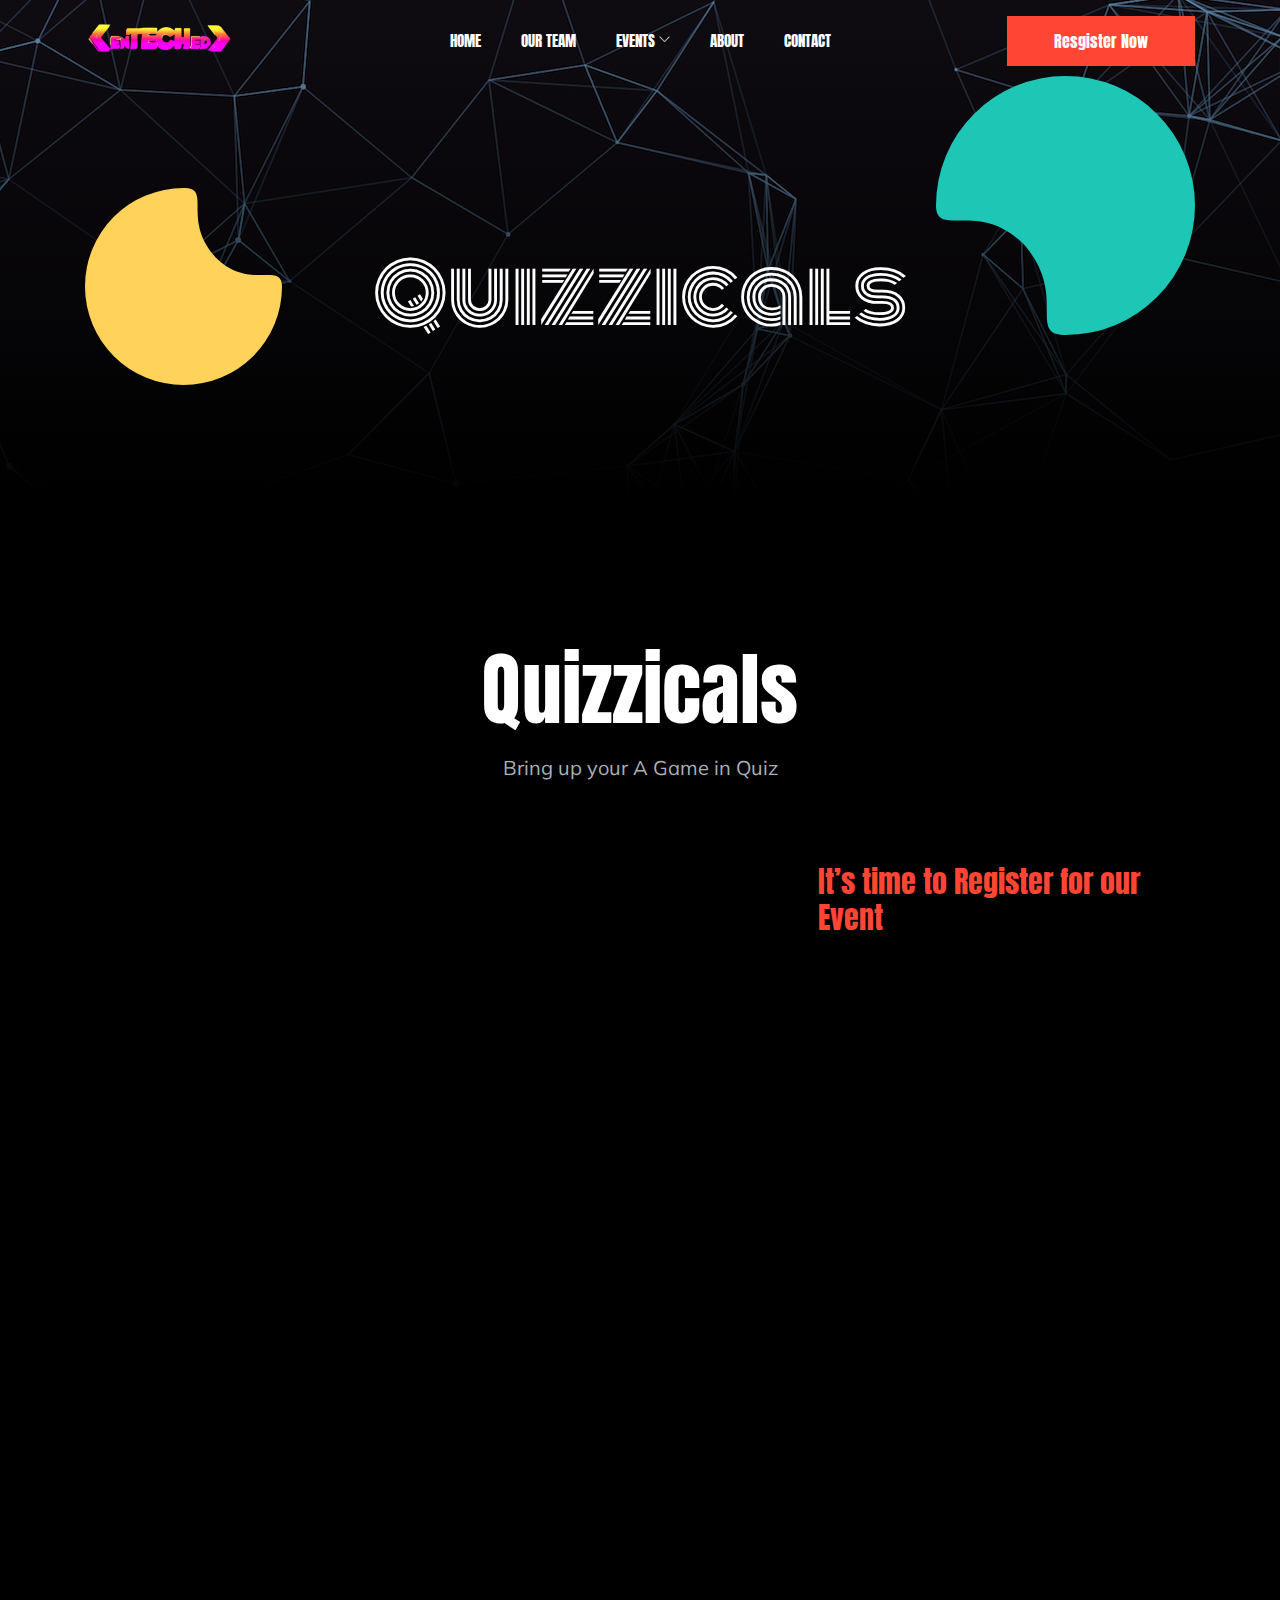
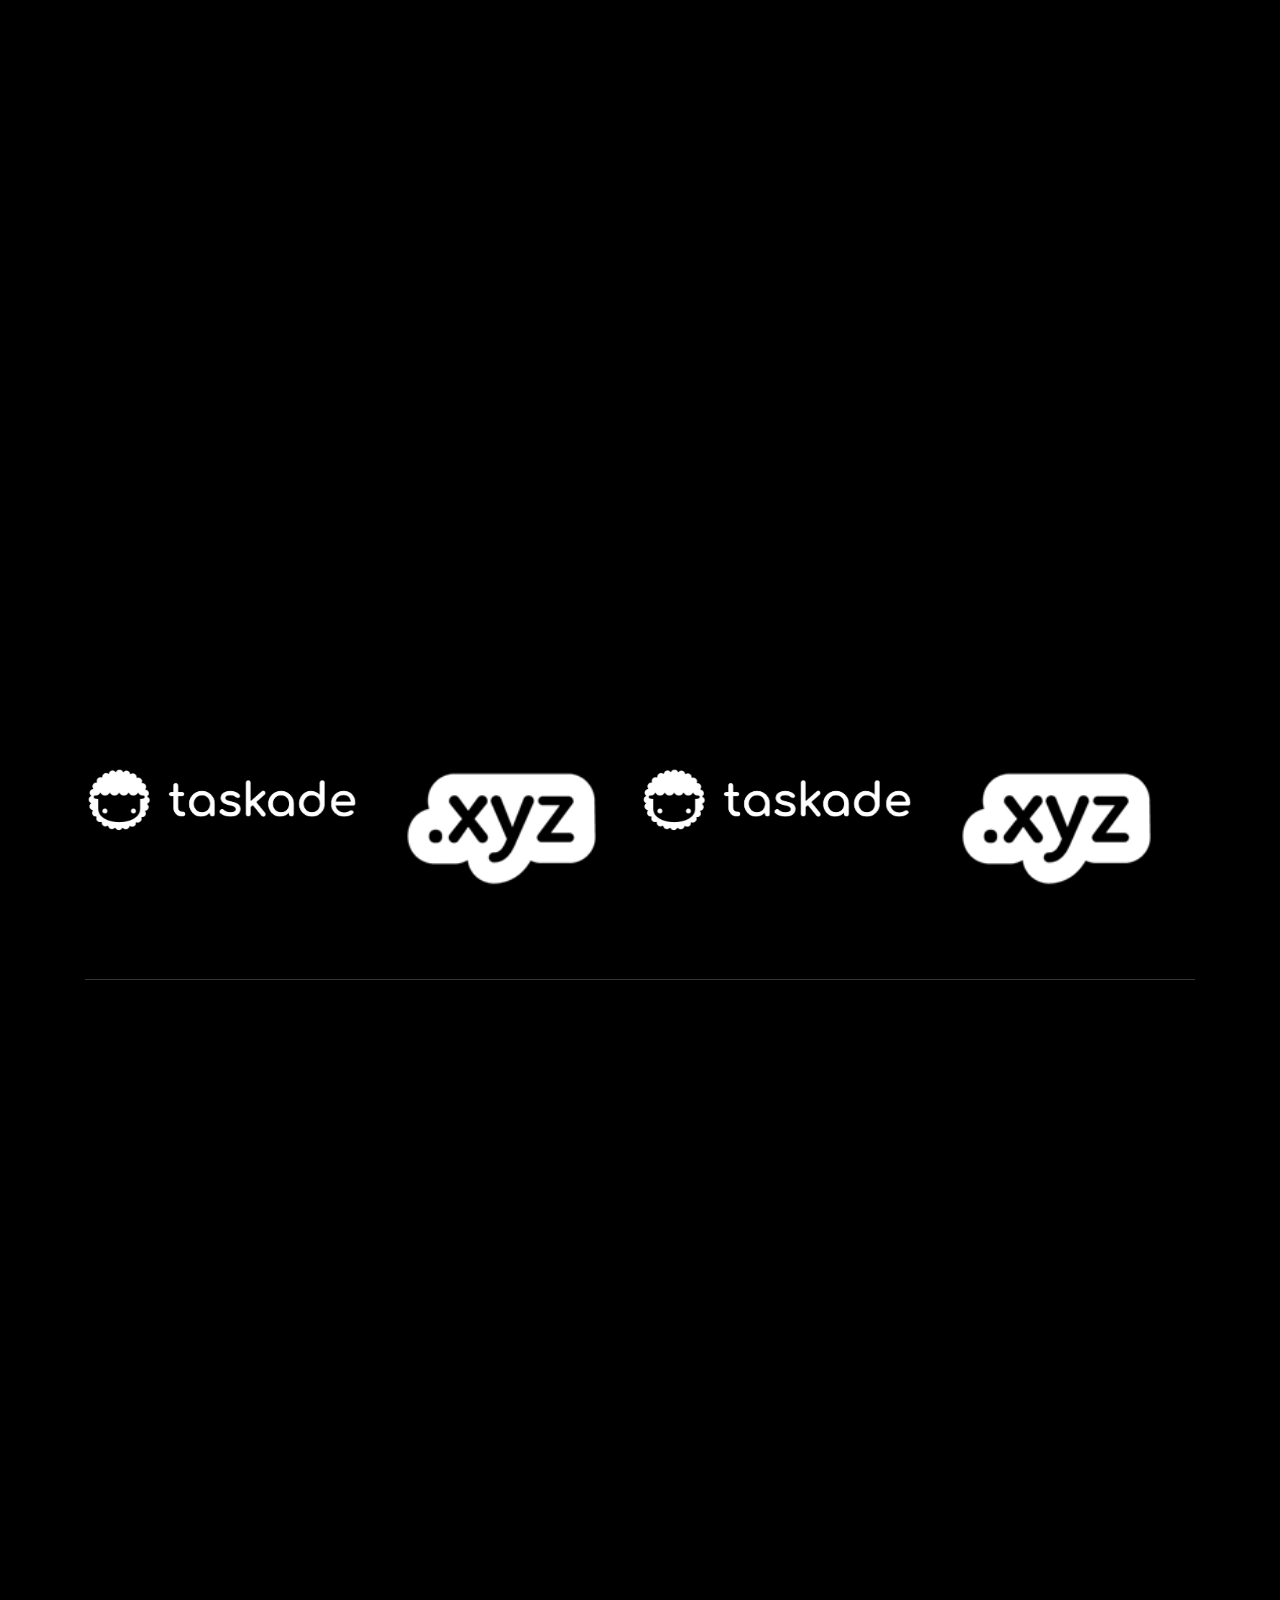
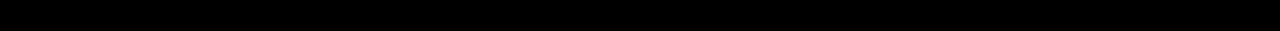
<file: quizzicals.html>
<!doctype html>
<html class="no-js" lang="zxx">

<head>
    <meta charset="utf-8">
    <meta http-equiv="x-ua-compatible" content="ie=edge">
    <title>Enteched</title>
    <meta name="description" content="">
    <meta name="viewport" content="width=device-width, initial-scale=1">

    <!-- <link rel="manifest" href="site.webmanifest"> -->
    <link rel="shortcut icon" href="https://iconifier.net/iconified/20220822034614_logo1/favicon.ico" type="image/x-icon" />
    <!-- Place favicon.ico in the root directory -->

    <!-- CSS here -->
    <link rel="stylesheet" href="css/bootstrap.min.css">
    <link rel="stylesheet" href="css/owl.carousel.min.css">
    <link rel="stylesheet" href="css/magnific-popup.css">
    <link rel="stylesheet" href="css/font-awesome.min.css">
    <link rel="stylesheet" href="css/themify-icons.css">
    <link rel="stylesheet" href="css/gijgo.css">
    <link rel="stylesheet" href="css/nice-select.css">
    <link rel="stylesheet" href="css/animate.css">
    <link rel="stylesheet" href="css/flaticon.css">
    <link rel="stylesheet" href="css/slicknav.css">

    <link rel="stylesheet" href="css/style.css">
    <link rel="stylesheet" href="https://cdn.jsdelivr.net/npm/bootstrap-icons@1.7.2/font/bootstrap-icons.css">
    <!-- <link rel="stylesheet" href="css/responsive.css"> -->
</head>

<body>
    <!--[if lte IE 9]>
            <p class="browserupgrade">You are using an <strong>outdated</strong> browser. Please <a href="https://browsehappy.com/">upgrade your browser</a> to improve your experience and security.</p>
        <![endif]-->

    <!-- header-start -->
    <header>
        <div class="header-area ">
            <div id="sticky-header" class="main-header-area">
                <div class="container">
                    <div class="header_bottom_border">
                        <div class="row align-items-center">
                            <div class="col-xl-3 col-lg-3">
                                <div class="logo">
                                    <a href="index.html">
                                        <img src="img/logo.png" alt="">
                                    </a>
                                </div>
                            </div>
                            <div class="col-xl-6 col-lg-6">
                                <div class="main-menu  d-none d-lg-block">
                                    <nav>
                                        <ul id="navigation">
                                            <li><a href="index.html">home</a></li>
                                            <li><a href="our team.html">Our Team</a></li>
                                            
                                            <li><a href="#">Events <i class="ti-angle-down"></i></a>
                                                <ul class="submenu">
                                                    <li><a href="Schedule.html">Schedule</a></li>
                                                    <li><a href="15min.html">15 Minutes of Fame</a></li>
                                                    <li><a href="snap.html">Snap-It</a></li>
                                                    <li><a href="graphrames.html">Graphrames</a></li>
                                                    <li><a href="quizzicals.html">Quizzicals</a></li>
                                                    <li><a href="Scallingoctaves.html">Scalling Octaves</a></li>
                                                    <li><a href="techdebathon.html">TechDebathon</a></li>
                                                    <li><a href="tryhards.html">Tryhards</a></li>
                                                    <li><a href="blankslide.html">A Blank Slide</a></li>
                                                </ul>
                                            </li>
                                            <li><a href="about.html">About </a>
                                            </li>
                                            <li><a href="contact.html">Contact</a></li>
                                        </ul>
                                    </nav>
                                </div>
                            </div>
                            <div class="col-xl-3 col-lg-3 d-none d-lg-block">
                                <div class="buy_tkt">
                                    <div class="book_btn d-none d-lg-block">
                                        <a href="register.html">Resgister Now</a>
                                    </div>
                                </div>
                            </div>
                            <div class="col-12">
                                <div class="mobile_menu d-block d-lg-none"></div>
                            </div>
                        </div>
                    </div>

                </div>
            </div>
        </div>
    </header>
    <!-- header-end -->

     <!-- bradcam_area -->
     <div class="bradcam_area">
        <div class="single_bradcam  d-flex align-items-center bradcam_bg_1 overlay">
              <div class="container">
                    <div class="row align-items-center justify-content-center">
                       <div class="col-xl-12">
                          <div class="bradcam_text text-center">
                            <div class="shape_1 wow fadeInUp" data-wow-duration="1s" data-wow-delay=".2s">
                                <img src="img/shape/shape_1.svg" alt="">
                            </div>
                            <div class="shape_2 wow fadeInDown" data-wow-duration="1s" data-wow-delay=".3s">
                                <img src="img/shape/shape_2.svg" alt="">
                            </div>
                                <h3 class="wow fadeInRight" data-wow-duration="1s" data-wow-delay=".3s">Quizzicals</h3>
                          </div>
                       </div>
                    </div>
              </div>
           </div>
     </div>
    <!-- bradcam_area end -->

    <!-- about_area_start  -->
    <div class="about_area black_bg extra_padd">
        <div class="container">
            <div class="row justify-content-center">
                <div class="col-lg-8">
                    <div class="section_title text-center mb-80">
                        <h3 class="wow fadeInRight" data-wow-duration="1s" data-wow-delay=".3s" >Quizzicals</h3>
                        <p class="wow fadeInRight" data-wow-duration="1s" data-wow-delay=".4s" >Bring up your A Game in Quiz</p>
                    </div>
                </div>
            </div>
            <div class="row align-items-center">
                <div class="col-lg-7 col-md-6">
                    <div class="about_thumb">
                        <div class="shap_3  wow fadeInLeft" data-wow-duration="1s" data-wow-delay=".4s">
                            <img src="img/shape/shape_3.svg" alt="">
                        </div>
                        <div class="thumb_inner  wow fadeInUp" data-wow-duration="1s" data-wow-delay=".3s">
                            <img src="img/program_details/4.png" alt="">
                        </div>
                    </div>
                </div>
                <div class="col-lg-5 col-md-6">
                    <div class="about_info pl-68">
                        <h4 class=" wow fadeInLeft" data-wow-duration="1s" data-wow-delay=".5s">It’s time to Register for our Event</h4>
                        <p  class=" wow fadeInLeft" data-wow-duration="1s" data-wow-delay=".6s">NO. OF STUDENTS PER TEAM - 2
                            <br>NO. OF TEAMS PER SCHOOL - 1
                            <br>DATE OF EVENT - 9th Sep 2022 (offline) 
                            <br>MODE - OFFLINE
                            <br>CLASSES- IX-XII
                            <br>
                            <br>In the Online event we will have one student filling out the form and both the students need to be present on Discord and we can assign a may I help you volunteer to each team on Discord. A maximum of 15 teams can be allowed to participate in the event since we need an equivalent number of student volunteers(for online moderation).Quiz will be based on recent technological events, happenings and general knowledge .Questions would not be repeated beyond a time period as testing is based on speed and accuracy. The decision of the quizmaster will be final and binding. Top 6 Teams from online event will qualify for the final round.
                            <br>
                            <br><b>WHERE A SMART ANSWER WON'T GET YOU FIRED !!!</b></p>
                        <a href="#" class="boxed-btn3  wow fadeInLeft" data-wow-duration="1s" data-wow-delay=".7s">Register Now</a>
                    </div>
                </div>
            </div>
        </div>
    </div>
    <!-- about_area_end  -->

    <!-- performar_area_start  -->
    
    <!-- performar_area_end  -->

    <!-- map_area_start  -->
    
    <!-- map_area_end  -->

    <!-- brand_area_start  -->
    <div class="brand_area black_bg">
        <div class="container">
            <div class="row">
                <div class="col-lg-12">
                    <div class="section_title text-center mb-80">
                        <h4 class="wow fadeInRight" data-wow-duration="1s" data-wow-delay=".3s">Our Sponsors</h4>
                    </div>
                </div>
            </div>
            <div class="row">
                <div class="col-lg-12">
                    <div class="brand_wrap">
                        <div class="brand_active owl-carousel">
                            <div class="single_brand text-center">
                                <a href="https://www.taskade.com/">
                                    <img src="img/brand/1.png" alt="">
                                </a>    
                            </div>
                            <div class="single_brand text-center">
                                <a href="https://gen.xyz/">
                                    <img src="img/brand/2.png" alt="">
                                </a>
                            </div>
                            <div class="single_brand text-center">
                                <a href="https://www.taskade.com/">    
                                    <img src="img/brand/3.png" alt="">
                                </a>    
                            </div>
                            <div class="single_brand text-center">
                                <a href="https://gen.xyz/">
                                    <img src="img/brand/4.png" alt="">
                                </a>
                            </div>
                            <div class="single_brand text-center">
                                <img src="img/brand/5.png" alt="">
                            </div>
                            <div class="single_brand text-center">
                                <a href="https://www.taskade.com/">
                                    <img src="img/brand/1.png" alt="">
                                </a>
                            </div>
                            <div class="single_brand text-center">
                                <a href="https://gen.xyz/">
                                    <img src="img/brand/2.png" alt="">
                                </a>
                            </div>
                        </div>
                    </div>
                </div>
            </div>
        </div>
    </div>
    <!-- brand_area_end  -->
    
    <!-- footer_start  -->
    <footer class="footer">
        <div class="footer_top">
            <div class="container">
                <div class="row justify-content-center">
                    <div class="col-lg-6 col-md-8">
                        <div class="footer_widget">
                            <div class="address_details text-center">
                                <h4 class="wow fadeInUp" data-wow-duration="1s" data-wow-delay=".3s">9 September 2022</h4>
                                <h3 class="wow fadeInUp" data-wow-duration="1s" data-wow-delay=".4s">Ryan International School Noida</h3>
                                <p class="wow fadeInUp" data-wow-duration="1s" data-wow-delay=".5s">Let the Rumbling Begin !!!</p>
                                <a href="#" class="boxed-btn3 wow fadeInUp" data-wow-duration="1s" data-wow-delay=".6s">Register Now</a>
                            </div>
                        </div>
                    </div>
                </div>
            </div>
        </div>
        <div class="copy-right_text">
            <div class="container">
                <div class="row">
                    <div class="col-xl-12">
                        <p class="copy_right text-center wow fadeInDown" data-wow-duration="1s" data-wow-delay=".5s">
                            <!-- Link back to Colorlib can't be removed. Template is licensed under CC BY 3.0. -->
Join our socials for more info |<i class="bi bi-discord" aria-hidden="true"></i> <a href="https://discord.gg/MaxgfXwH3h" target="_blank">Discord</a><i class="fa fa-instagram" aria-hidden="true"></i> <a href="https://www.instagram.com/en.tech.ed/" target="_blank">Instagram</a>
<br>
Copyright &copy;<script>document.write(new Date().getFullYear());</script> All rights reserved | This Website is made with <i class="fa fa-heart-o" aria-hidden="true"></i> by <a href="https://www.instagram.com/mehul_tandon/" target="_blank">Mehul Tandon</a>
<!-- Link back to Colorlib can't be removed. Template is licensed under CC BY 3.0. -->
                        </p>
                    </div>
                </div>
            </div>
        </div>
    </footer>
    <!-- footer_end  -->

    <!-- JS here -->
    <script src="js/vendor/modernizr-3.5.0.min.js"></script>
    <script src="js/vendor/jquery-1.12.4.min.js"></script>
    <script src="js/popper.min.js"></script>
    <script src="js/bootstrap.min.js"></script>
    <script src="js/owl.carousel.min.js"></script>
    <script src="js/isotope.pkgd.min.js"></script>
    <script src="js/ajax-form.js"></script>
    <script src="js/waypoints.min.js"></script>
    <script src="js/jquery.counterup.min.js"></script>
    <script src="js/imagesloaded.pkgd.min.js"></script>
    <script src="js/scrollIt.js"></script>
    <script src="js/jquery.scrollUp.min.js"></script>
    <script src="js/wow.min.js"></script>
    <script src="js/gijgo.min.js"></script>
    <script src="js/nice-select.min.js"></script>
    <script src="js/jquery.slicknav.min.js"></script>
    <script src="js/jquery.magnific-popup.min.js"></script>
    <script src="js/tilt.jquery.js"></script>
    <script src="js/plugins.js"></script>



    <!--contact js-->
    <script src="js/contact.js"></script>
    <script src="js/jquery.ajaxchimp.min.js"></script>
    <script src="js/jquery.form.js"></script>
    <script src="js/jquery.validate.min.js"></script>
    <script src="js/mail-script.js"></script>


    <script src="js/main.js"></script>
</body>

</html>
</file>
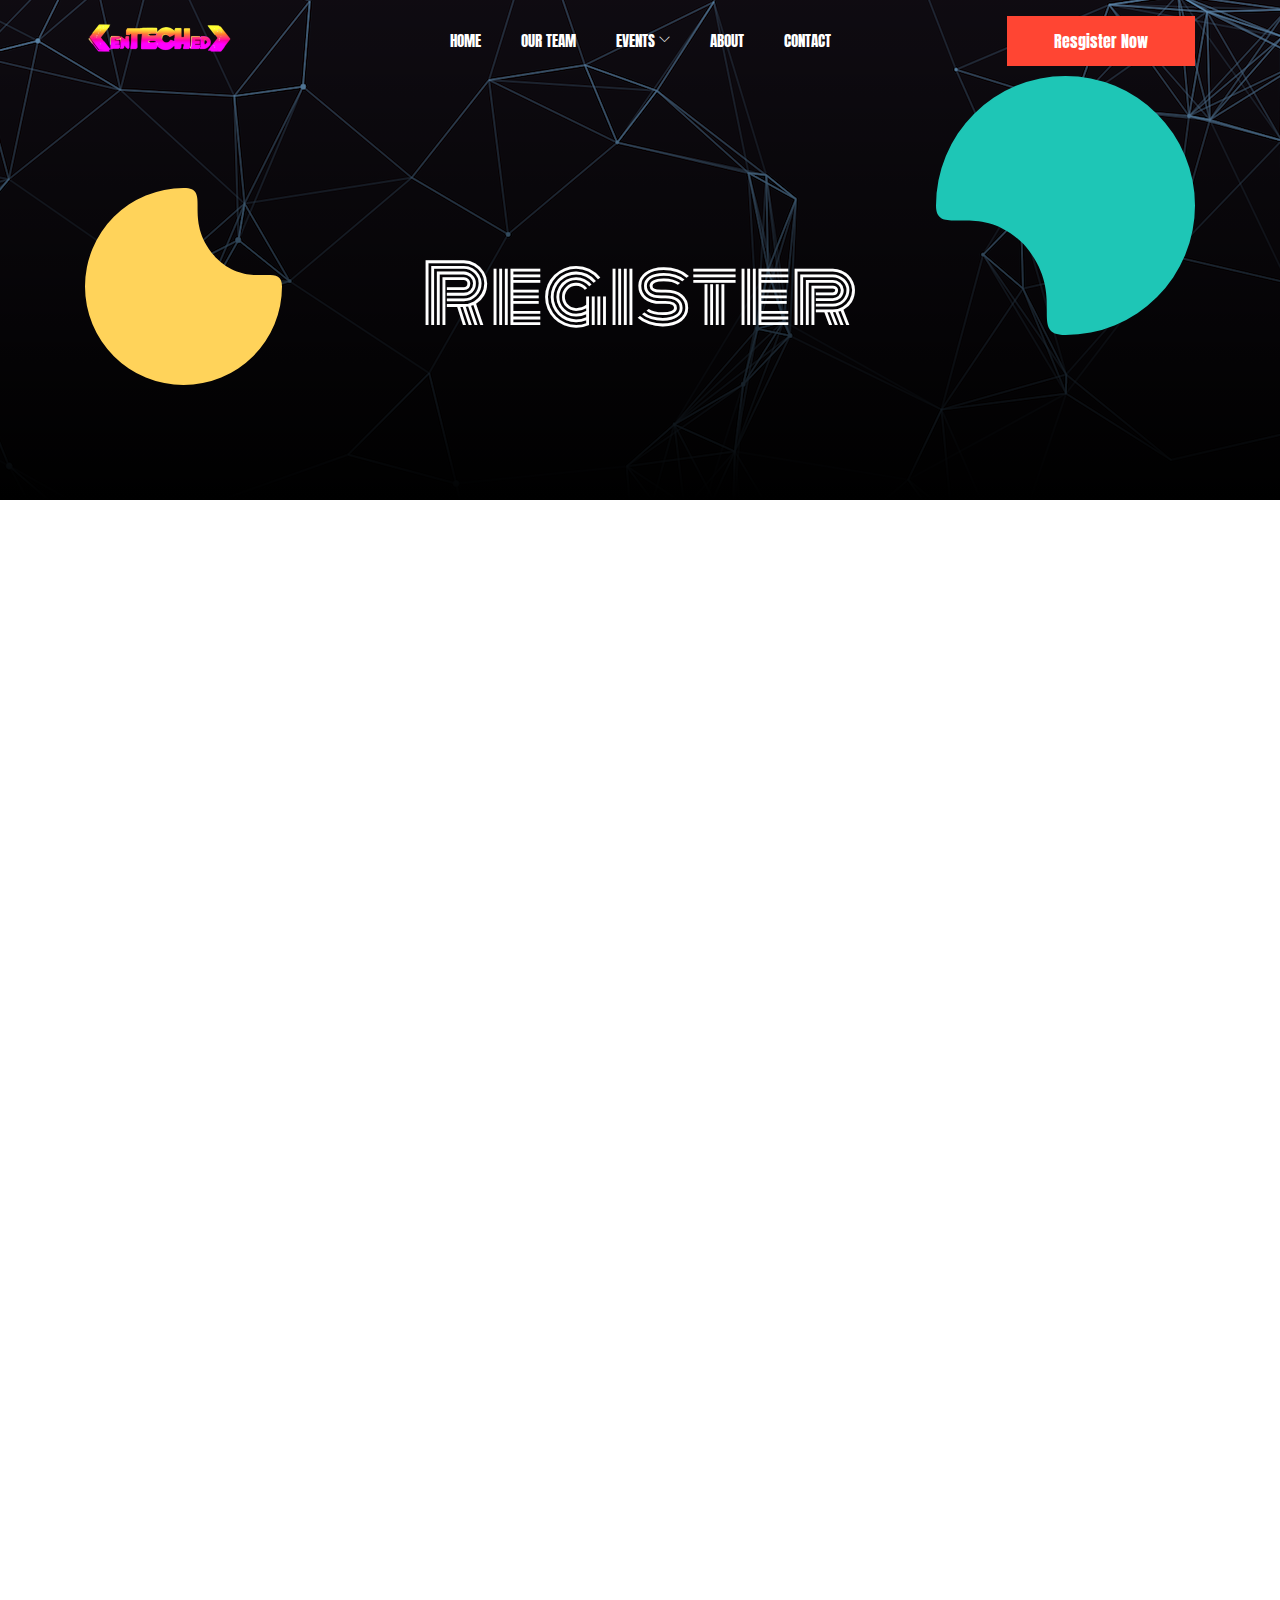
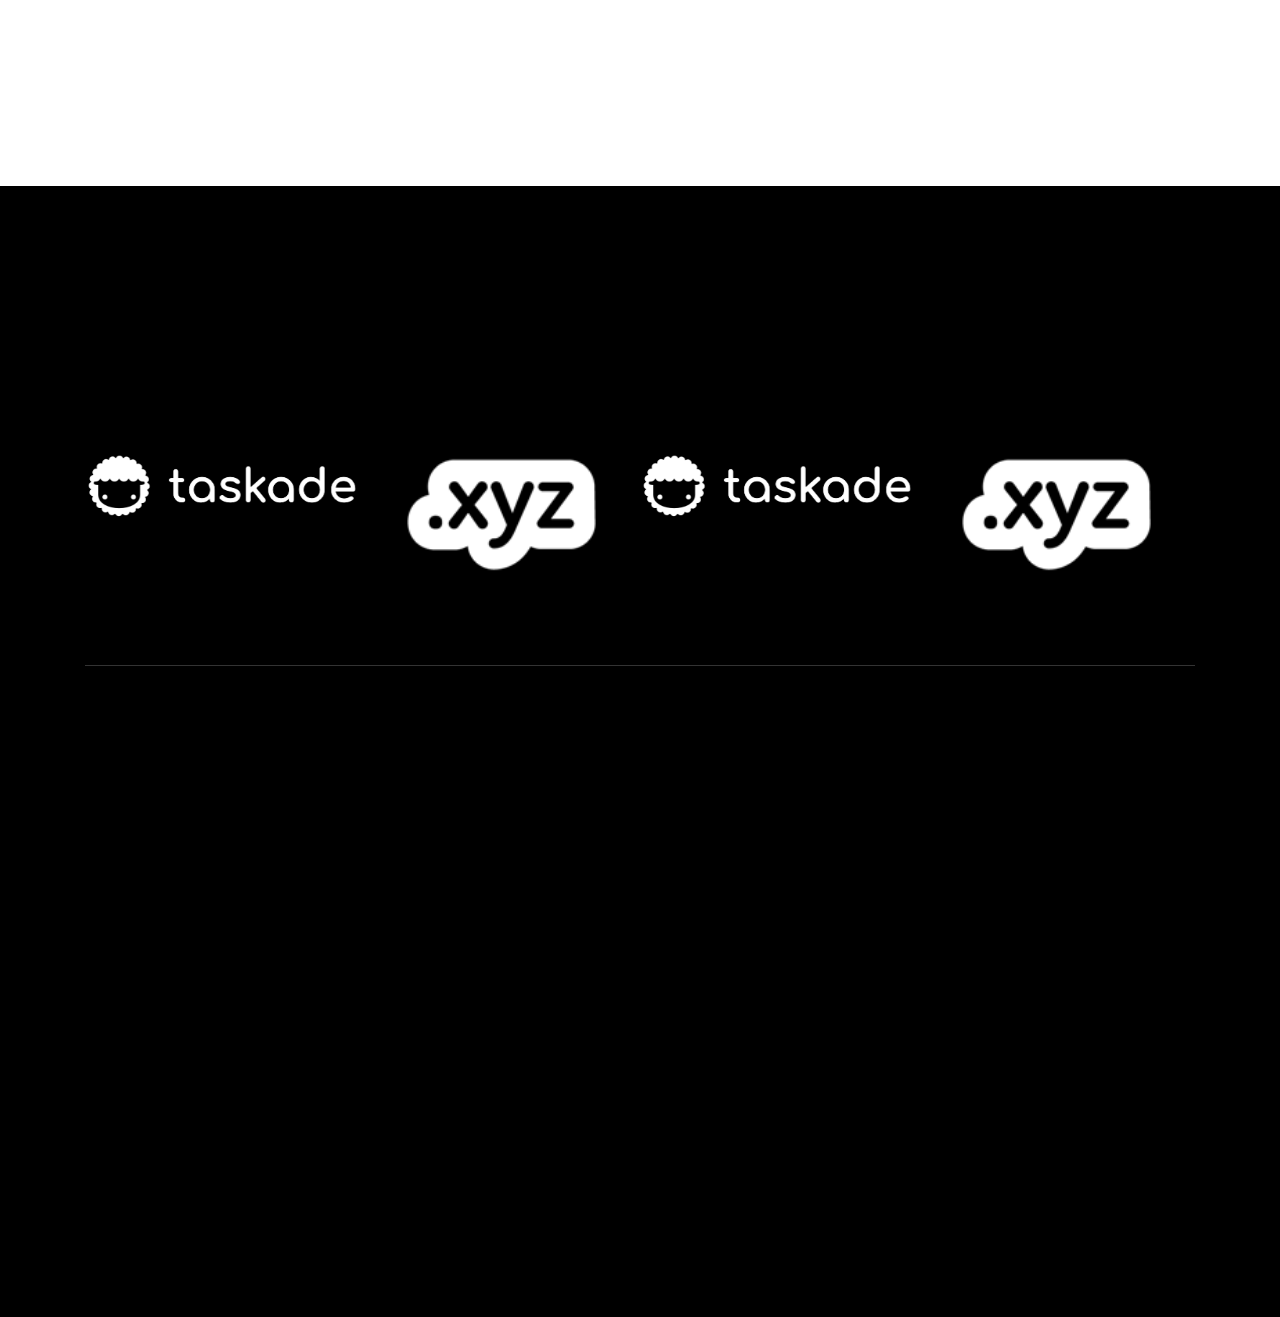
<file: register.html>
<!doctype html>
<html class="no-js" lang="zxx">

<head>
    <meta charset="utf-8">
    <meta http-equiv="x-ua-compatible" content="ie=edge">
    <title>Enteched</title>
    <meta name="description" content="">
    <meta name="viewport" content="width=device-width, initial-scale=1">

    <!-- <link rel="manifest" href="site.webmanifest"> -->
    <link rel="shortcut icon" href="https://iconifier.net/iconified/20220822034614_logo1/favicon.ico" type="image/x-icon" />
    <!-- Place favicon.ico in the root directory -->

    <!-- CSS here -->
    <link rel="stylesheet" href="css/bootstrap.min.css">
    <link rel="stylesheet" href="css/owl.carousel.min.css">
    <link rel="stylesheet" href="css/magnific-popup.css">
    <link rel="stylesheet" href="css/font-awesome.min.css">
    <link rel="stylesheet" href="css/themify-icons.css">
    <link rel="stylesheet" href="css/nice-select.css">
    <link rel="stylesheet" href="css/flaticon.css">
    <link rel="stylesheet" href="css/gijgo.css">
    <link rel="stylesheet" href="css/animate.css">
    <link rel="stylesheet" href="css/slicknav.css">
    <link rel="stylesheet" href="css/style.css">
    <link rel="stylesheet" href="https://cdn.jsdelivr.net/npm/bootstrap-icons@1.7.2/font/bootstrap-icons.css">
    <!-- <link rel="stylesheet" href="css/responsive.css"> -->
</head>

<body>
    <!--[if lte IE 9]>
            <p class="browserupgrade">You are using an <strong>outdated</strong> browser. Please <a href="https://browsehappy.com/">upgrade your browser</a> to improve your experience and security.</p>
        <![endif]-->

    <!-- header-start -->
    <header>
        <div class="header-area ">
            <div id="sticky-header" class="main-header-area">
                <div class="container">
                    <div class="header_bottom_border">
                        <div class="row align-items-center">
                            <div class="col-xl-3 col-lg-3">
                                <div class="logo">
                                    <a href="index.html">
                                        <img src="img/logo.png" alt="">
                                    </a>
                                </div>
                            </div>
                            <div class="col-xl-6 col-lg-6">
                                <div class="main-menu  d-none d-lg-block">
                                    <nav>
                                        <ul id="navigation">
                                            <li><a href="index.html">home</a></li>
                                            <li><a href="our team.html">Our Team</a></li>
                                            
                                            <li><a href="#">Events <i class="ti-angle-down"></i></a>
                                                <ul class="submenu">
                                                    <li><a href="Schedule.html">Schedule</a></li>
                                                    <li><a href="15min.html">15 Minutes of Fame</a></li>
                                                    <li><a href="snap.html">Snap-It</a></li>
                                                    <li><a href="graphrames.html">Graphrames</a></li>
                                                    <li><a href="quizzicals.html">Quizzicals</a></li>
                                                    <li><a href="Scallingoctaves.html">Scalling Octaves</a></li>
                                                    <li><a href="techdebathon.html">TechDebathon</a></li>
                                                    <li><a href="tryhards.html">Tryhards</a></li>
                                                    <li><a href="blankslide.html">A Blank Slide</a></li>
                                                </ul>
                                            </li>
                                            <li><a href="about.html">About </a>
                                            </li>
                                            <li><a href="contact.html">Contact</a></li>
                                        </ul>
                                    </nav>
                                </div>
                            </div>
                            <div class="col-xl-3 col-lg-3 d-none d-lg-block">
                                <div class="buy_tkt">
                                    <div class="book_btn d-none d-lg-block">
                                        <a href="register.html">Resgister Now</a>
                                    </div>
                                </div>
                            </div>
                            <div class="col-12">
                                <div class="mobile_menu d-block d-lg-none"></div>
                            </div>
                        </div>
                    </div>

                </div>
            </div>
        </div>
    </header>
    <!-- header-end -->
    
     <!-- bradcam_area -->
     <div class="bradcam_area">
        <div class="single_bradcam  d-flex align-items-center bradcam_bg_1 overlay">
              <div class="container">
                    <div class="row align-items-center justify-content-center">
                       <div class="col-xl-12">
                          <div class="bradcam_text text-center">
                            <div class="shape_1 wow fadeInUp" data-wow-duration="1s" data-wow-delay=".2s">
                                <img src="img/shape/shape_1.svg" alt="">
                            </div>
                            <div class="shape_2 wow fadeInDown" data-wow-duration="1s" data-wow-delay=".3s">
                                <img src="img/shape/shape_2.svg" alt="">
                            </div>
                                <h3 class="wow fadeInRight" data-wow-duration="1s" data-wow-delay=".3s">Register</h3>
                          </div>
                       </div>
                    </div>
              </div>
           </div>
     </div>
    <!-- bradcam_area end -->

    <!-- ================ contact section start ================= -->
    <section class="contact-section">
            <div class="container">
                
                    <iframe src="https://docs.google.com/forms/d/e/1FAIpQLSfAAN4A3i3rj9XQ87y8srM3GmgfZxYsPqTIKoCu0lqX6k80kg/viewform?embedded=true" width="650" height="1050" frameborder="0" marginheight="0" marginwidth="0">Loading…</iframe>
                    </script>
                
    
                
            </div>
        </section>
    <!-- ================ contact section end ================= -->
    
    <!-- brand_area_start  -->
    <div class="brand_area black_bg">
        <div class="container">
            <div class="row">
                <div class="col-lg-12">
                    <div class="section_title text-center mb-80">
                        <h4 class="wow fadeInRight" data-wow-duration="1s" data-wow-delay=".3s">Our Sponsors</h4>
                    </div>
                </div>
            </div>
            <div class="row">
                <div class="col-lg-12">
                    <div class="brand_wrap">
                        <div class="brand_active owl-carousel">
                            <div class="single_brand text-center">
                                <a href="https://www.taskade.com/">
                                    <img src="img/brand/1.png" alt="">
                                </a>    
                            </div>
                            <div class="single_brand text-center">
                                <a href="https://gen.xyz/">
                                    <img src="img/brand/2.png" alt="">
                                </a>
                            </div>
                            <div class="single_brand text-center">
                                <a href="https://www.taskade.com/">    
                                    <img src="img/brand/3.png" alt="">
                                </a>    
                            </div>
                            <div class="single_brand text-center">
                                <a href="https://gen.xyz/">
                                    <img src="img/brand/4.png" alt="">
                                </a>
                            </div>
                            <div class="single_brand text-center">
                                <img src="img/brand/5.png" alt="">
                            </div>
                            <div class="single_brand text-center">
                                <a href="https://www.taskade.com/">
                                    <img src="img/brand/1.png" alt="">
                                </a>
                            </div>
                            <div class="single_brand text-center">
                                <a href="https://gen.xyz/">
                                    <img src="img/brand/2.png" alt="">
                                </a>
                            </div>
                        </div>
                    </div>
                </div>
            </div>
        </div>
    </div>
    <!-- brand_area_end  -->
    <!-- footer_start  -->
    <footer class="footer">
        <div class="footer_top">
            <div class="container">
                <div class="row justify-content-center">
                    <div class="col-lg-6 col-md-8">
                        <div class="footer_widget">
                            <div class="address_details text-center">
                                <h4 class="wow fadeInUp" data-wow-duration="1s" data-wow-delay=".3s">9 September 2022</h4>
                                <h3 class="wow fadeInUp" data-wow-duration="1s" data-wow-delay=".4s">Ryan International School Noida</h3>
                                <p class="wow fadeInUp" data-wow-duration="1s" data-wow-delay=".5s">Let the Rumbling Begin !!!</p>
                                <a href="register.html" class="boxed-btn3 wow fadeInUp" data-wow-duration="1s" data-wow-delay=".6s">Register Now</a>
                            </div>
                        </div>
                    </div>
                </div>
            </div>
        </div>
        <div class="copy-right_text">
            <div class="container">
                <div class="row">
                    <div class="col-xl-12">
                        <p class="copy_right text-center wow fadeInDown" data-wow-duration="1s" data-wow-delay=".5s">
                            <!-- Link back to Colorlib can't be removed. Template is licensed under CC BY 3.0. -->
Join our socials for more info |<i class="bi bi-discord" aria-hidden="true"></i> <a href="https://discord.gg/MaxgfXwH3h" target="_blank">Discord</a><i class="fa fa-instagram" aria-hidden="true"></i> <a href="https://www.instagram.com/en.tech.ed/" target="_blank">Instagram</a>
<br>
Copyright &copy;<script>document.write(new Date().getFullYear());</script> All rights reserved | This Website is made with <i class="fa fa-heart-o" aria-hidden="true"></i> by <a href="https://www.instagram.com/mehul_tandon/" target="_blank">Mehul Tandon</a>
<!-- Link back to Colorlib can't be removed. Template is licensed under CC BY 3.0. -->
                        </p>
                        </p>
                    </div>
                </div>
            </div>
        </div>
    </footer>
    <!-- footer_end  -->
    
        <!-- JS here -->
        <script src="js/vendor/modernizr-3.5.0.min.js"></script>
        <script src="js/vendor/jquery-1.12.4.min.js"></script>
        <script src="js/popper.min.js"></script>
        <script src="js/bootstrap.min.js"></script>
        <script src="js/owl.carousel.min.js"></script>
        <script src="js/isotope.pkgd.min.js"></script>
        <script src="js/ajax-form.js"></script>
        <script src="js/waypoints.min.js"></script>
        <script src="js/jquery.counterup.min.js"></script>
        <script src="js/imagesloaded.pkgd.min.js"></script>
        <script src="js/scrollIt.js"></script>
        <script src="js/jquery.scrollUp.min.js"></script>
        <script src="js/wow.min.js"></script>
        <script src="js/nice-select.min.js"></script>
        <script src="js/jquery.slicknav.min.js"></script>
        <script src="js/jquery.magnific-popup.min.js"></script>
        <script src="js/plugins.js"></script>
        <script src="js/gijgo.min.js"></script>
    
        <!--contact js-->
        <script src="js/contact.js"></script>
        <script src="js/jquery.ajaxchimp.min.js"></script>
        <script src="js/jquery.form.js"></script>
        <script src="js/jquery.validate.min.js"></script>
        <script src="js/mail-script.js"></script>
    
        <script src="js/main.js"></script>
    </body>
    
    </html>
</file>
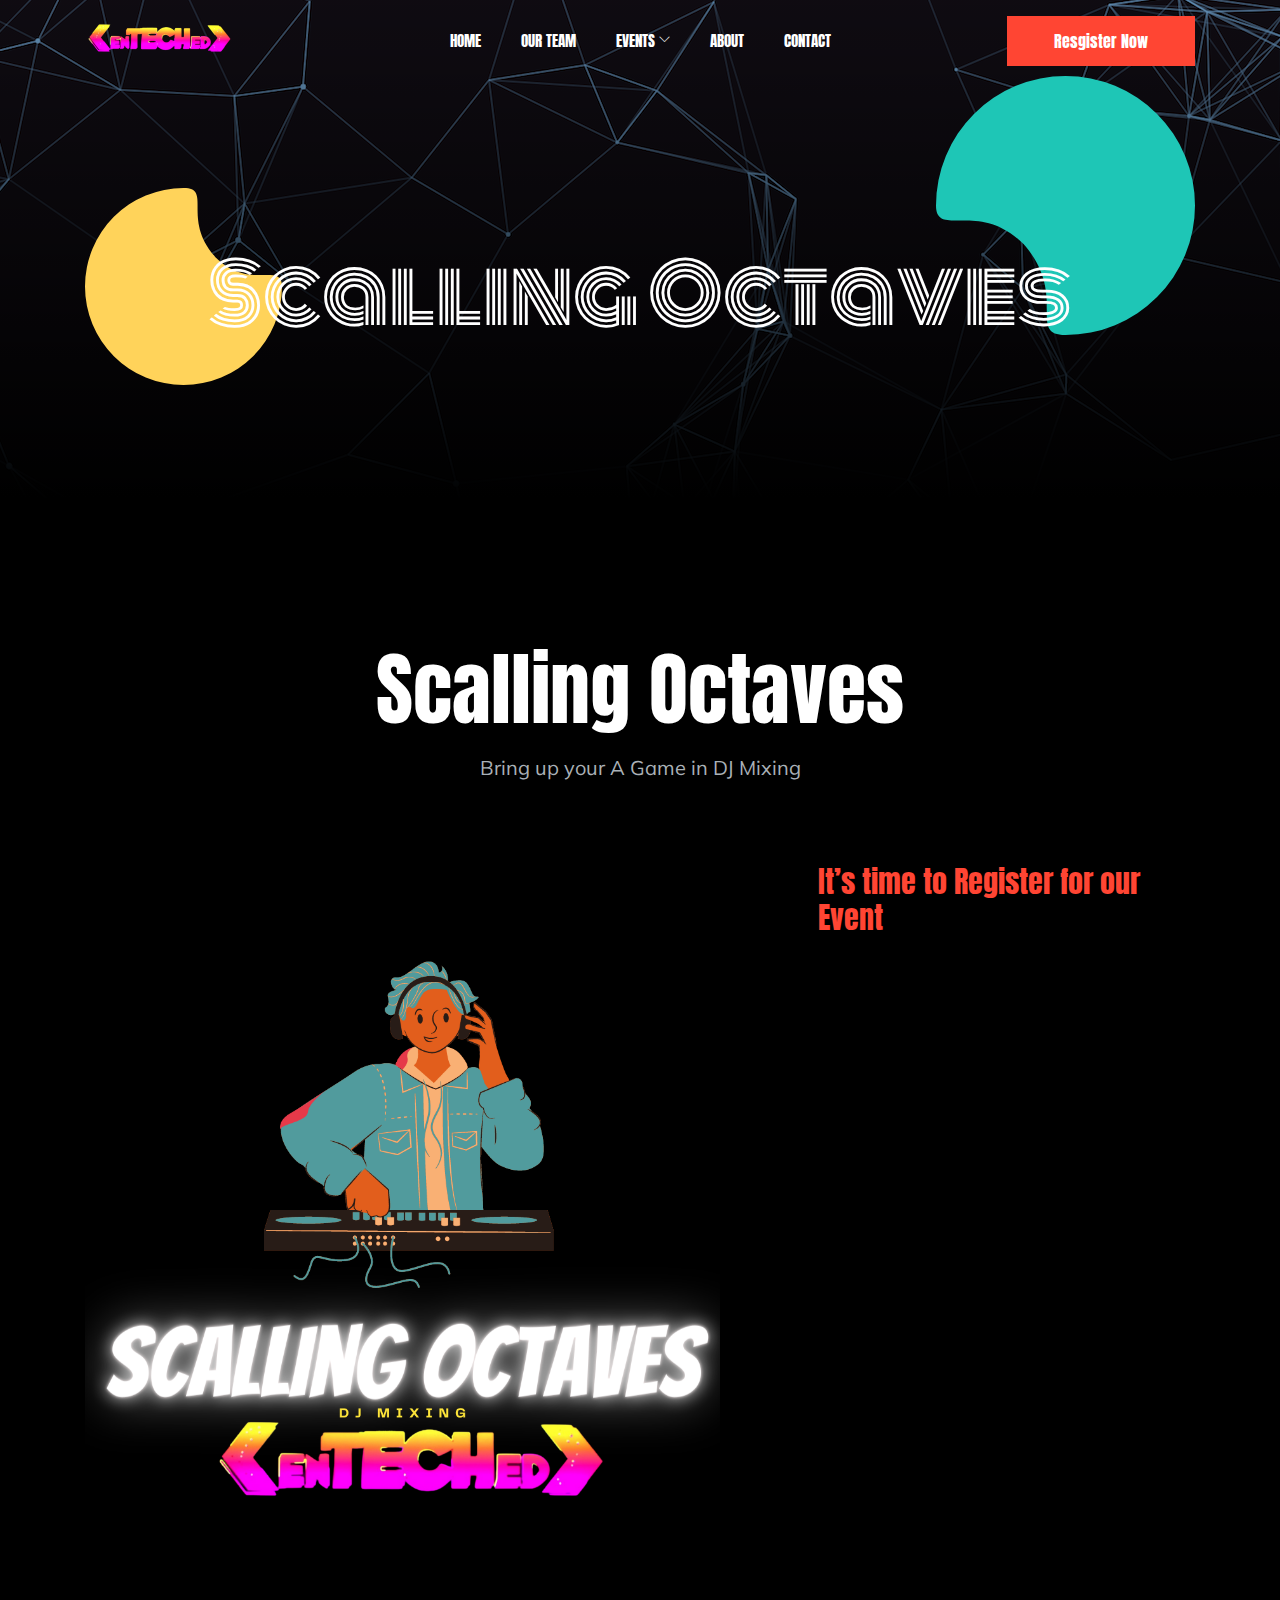
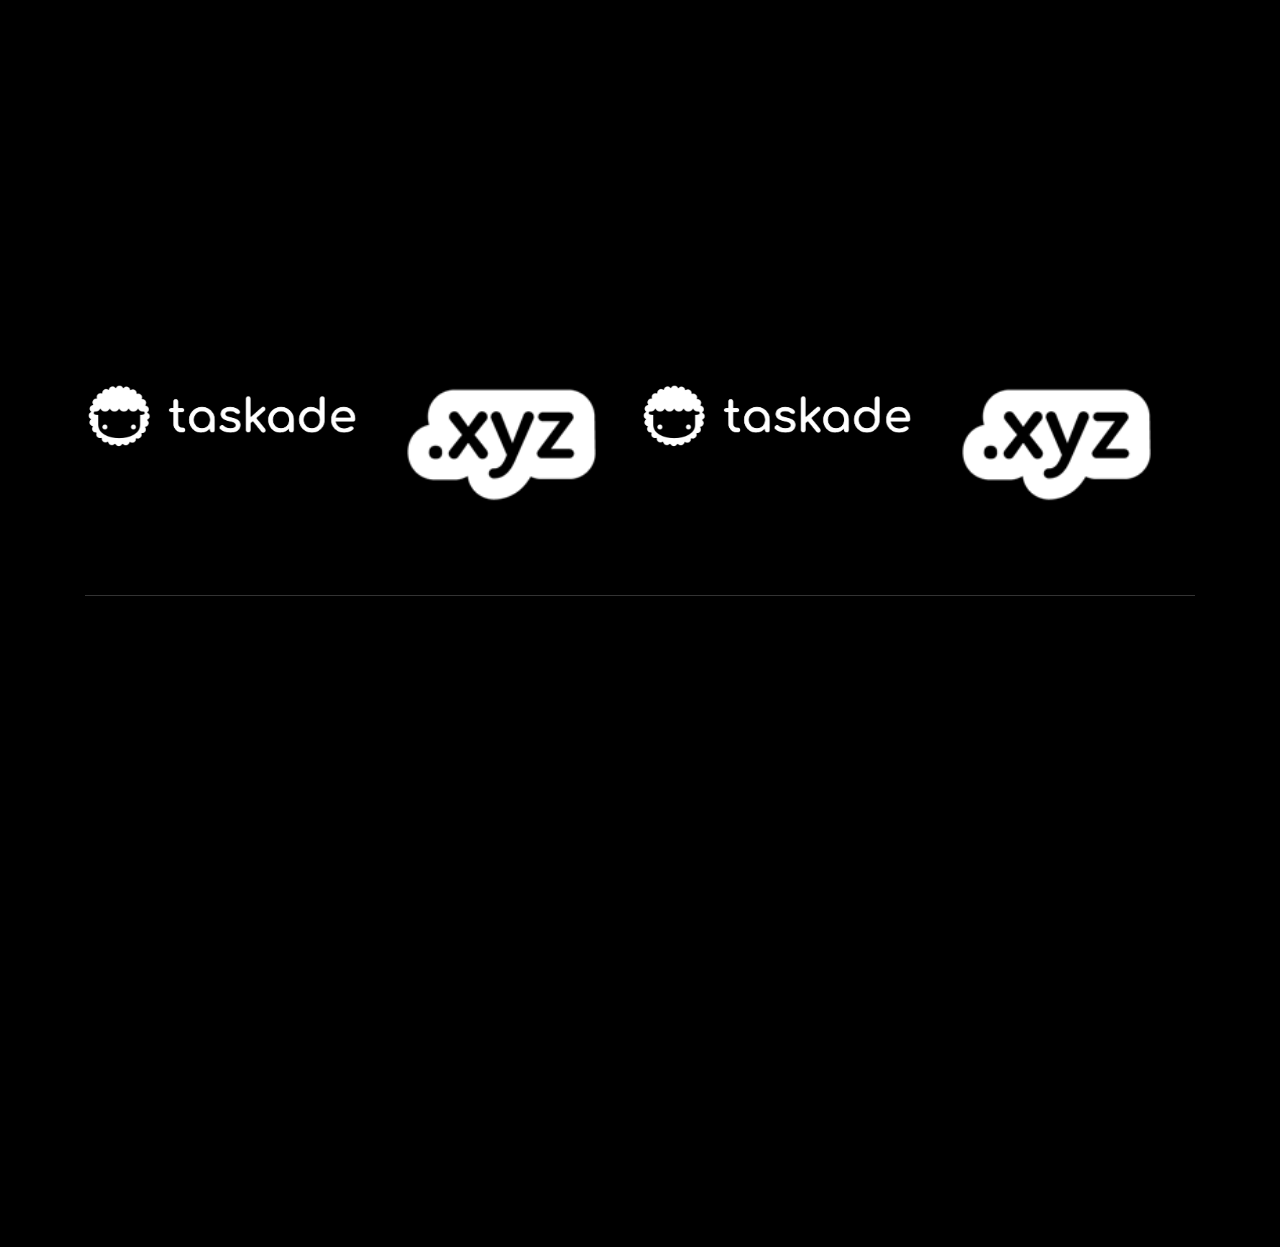
<file: Scallingoctaves.html>
<!doctype html>
<html class="no-js" lang="zxx">

<head>
    <meta charset="utf-8">
    <meta http-equiv="x-ua-compatible" content="ie=edge">
    <title>Enteched</title>
    <meta name="description" content="">
    <meta name="viewport" content="width=device-width, initial-scale=1">

    <!-- <link rel="manifest" href="site.webmanifest"> -->
    <link rel="shortcut icon" href="https://iconifier.net/iconified/20220822034614_logo1/favicon.ico" type="image/x-icon" />
    <!-- Place favicon.ico in the root directory -->

    <!-- CSS here -->
    <link rel="stylesheet" href="css/bootstrap.min.css">
    <link rel="stylesheet" href="css/owl.carousel.min.css">
    <link rel="stylesheet" href="css/magnific-popup.css">
    <link rel="stylesheet" href="css/font-awesome.min.css">
    <link rel="stylesheet" href="css/themify-icons.css">
    <link rel="stylesheet" href="css/gijgo.css">
    <link rel="stylesheet" href="css/nice-select.css">
    <link rel="stylesheet" href="css/animate.css">
    <link rel="stylesheet" href="css/flaticon.css">
    <link rel="stylesheet" href="css/slicknav.css">

    <link rel="stylesheet" href="css/style.css">
    <link rel="stylesheet" href="https://cdn.jsdelivr.net/npm/bootstrap-icons@1.7.2/font/bootstrap-icons.css">
    <!-- <link rel="stylesheet" href="css/responsive.css"> -->
</head>

<body>
    <!--[if lte IE 9]>
            <p class="browserupgrade">You are using an <strong>outdated</strong> browser. Please <a href="https://browsehappy.com/">upgrade your browser</a> to improve your experience and security.</p>
        <![endif]-->

    <!-- header-start -->
    <header>
        <div class="header-area ">
            <div id="sticky-header" class="main-header-area">
                <div class="container">
                    <div class="header_bottom_border">
                        <div class="row align-items-center">
                            <div class="col-xl-3 col-lg-3">
                                <div class="logo">
                                    <a href="index.html">
                                        <img src="img/logo.png" alt="">
                                    </a>
                                </div>
                            </div>
                            <div class="col-xl-6 col-lg-6">
                                <div class="main-menu  d-none d-lg-block">
                                    <nav>
                                        <ul id="navigation">
                                            <li><a href="index.html">home</a></li>
                                            <li><a href="our team.html">Our Team</a></li>
                                            
                                            <li><a href="#">Events <i class="ti-angle-down"></i></a>
                                                <ul class="submenu">
                                                    <li><a href="Schedule.html">Schedule</a></li>
                                                    <li><a href="15min.html">15 Minutes of Fame</a></li>
                                                    <li><a href="snap.html">Snap-It</a></li>
                                                    <li><a href="graphrames.html">Graphrames</a></li>
                                                    <li><a href="quizzicals.html">Quizzicals</a></li>
                                                    <li><a href="Scallingoctaves.html">Scalling Octaves</a></li>
                                                    <li><a href="techdebathon.html">TechDebathon</a></li>
                                                    <li><a href="tryhards.html">Tryhards</a></li>
                                                    <li><a href="blankslide.html">A Blank Slide</a></li>
                                                </ul>
                                            </li>
                                            <li><a href="about.html">About </a>
                                            </li>
                                            <li><a href="contact.html">Contact</a></li>
                                        </ul>
                                    </nav>
                                </div>
                            </div>
                            <div class="col-xl-3 col-lg-3 d-none d-lg-block">
                                <div class="buy_tkt">
                                    <div class="book_btn d-none d-lg-block">
                                        <a href="register.html">Resgister Now</a>
                                    </div>
                                </div>
                            </div>
                            <div class="col-12">
                                <div class="mobile_menu d-block d-lg-none"></div>
                            </div>
                        </div>
                    </div>

                </div>
            </div>
        </div>
    </header>
    <!-- header-end -->

     <!-- bradcam_area -->
     <div class="bradcam_area">
        <div class="single_bradcam  d-flex align-items-center bradcam_bg_1 overlay">
              <div class="container">
                    <div class="row align-items-center justify-content-center">
                       <div class="col-xl-12">
                          <div class="bradcam_text text-center">
                            <div class="shape_1 wow fadeInUp" data-wow-duration="1s" data-wow-delay=".2s">
                                <img src="img/shape/shape_1.svg" alt="">
                            </div>
                            <div class="shape_2 wow fadeInDown" data-wow-duration="1s" data-wow-delay=".3s">
                                <img src="img/shape/shape_2.svg" alt="">
                            </div>
                                <h3 class="wow fadeInRight" data-wow-duration="1s" data-wow-delay=".3s">Scalling Octaves</h3>
                          </div>
                       </div>
                    </div>
              </div>
           </div>
     </div>
    <!-- bradcam_area end -->

    <!-- about_area_start  -->
    <div class="about_area black_bg extra_padd">
        <div class="container">
            <div class="row justify-content-center">
                <div class="col-lg-8">
                    <div class="section_title text-center mb-80">
                        <h3 class="wow fadeInRight" data-wow-duration="1s" data-wow-delay=".3s" >Scalling Octaves</h3>
                        <p class="wow fadeInRight" data-wow-duration="1s" data-wow-delay=".4s" >Bring up your A Game in DJ Mixing</p>
                    </div>
                </div>
            </div>
            <div class="row align-items-center">
                <div class="col-lg-7 col-md-6">
                    <div class="about_thumb">
                        <div class="shap_3  wow fadeInLeft" data-wow-duration="1s" data-wow-delay=".4s">
                            <img src="img/shape/shape_3.svg" alt="">
                        </div>
                        <div class="thumb_inner  wow fadeInUp" data-wow-duration="1s" data-wow-delay=".3s">
                            <img src="img/program_details/5.png" alt="">
                        </div>
                    </div>
                </div>
                <div class="col-lg-5 col-md-6">
                    <div class="about_info pl-68">
                        <h4 class=" wow fadeInLeft" data-wow-duration="1s" data-wow-delay=".5s">It’s time to Register for our Event</h4>
                        <p  class=" wow fadeInLeft" data-wow-duration="1s" data-wow-delay=".6s">NO. OF STUDENTS PER TEAM - 1
                            <br>NO. OF TEAMS PER SCHOOL - 1
                            <br>DATE OF EVENT - 9th Sep 2022 (offline) 
                            <br>MODE - OFFLINE
                            <br>CLASSES- IX-XII
                            <br>
                            <br>Stem files of a song will be provided to the participants and they will be making a remix with the help of basic presets only. Software to be used- FL studio. There won't be any rounds, the winners will be decided directly.
                            <br>
                            <br><b>MUSIC CHANGES, AND I'M GONNA CHANGE RIGHT ALONG WITH IT.</b></p>
                        <a href="#" class="boxed-btn3  wow fadeInLeft" data-wow-duration="1s" data-wow-delay=".7s">Register Now</a>
                    </div>
                </div>
            </div>
        </div>
    </div>
    <!-- about_area_end  -->

    <!-- performar_area_start  -->
    
    <!-- performar_area_end  -->

    <!-- map_area_start  -->
    
    <!-- map_area_end  -->

    <!-- brand_area_start  -->
    <div class="brand_area black_bg">
        <div class="container">
            <div class="row">
                <div class="col-lg-12">
                    <div class="section_title text-center mb-80">
                        <h4 class="wow fadeInRight" data-wow-duration="1s" data-wow-delay=".3s">Our Sponsors</h4>
                    </div>
                </div>
            </div>
            <div class="row">
                <div class="col-lg-12">
                    <div class="brand_wrap">
                        <div class="brand_active owl-carousel">
                            <div class="single_brand text-center">
                                <a href="https://www.taskade.com/">
                                    <img src="img/brand/1.png" alt="">
                                </a>    
                            </div>
                            <div class="single_brand text-center">
                                <a href="https://gen.xyz/">
                                    <img src="img/brand/2.png" alt="">
                                </a>
                            </div>
                            <div class="single_brand text-center">
                                <a href="https://www.taskade.com/">    
                                    <img src="img/brand/3.png" alt="">
                                </a>    
                            </div>
                            <div class="single_brand text-center">
                                <a href="https://gen.xyz/">
                                    <img src="img/brand/4.png" alt="">
                                </a>
                            </div>
                            <div class="single_brand text-center">
                                <img src="img/brand/5.png" alt="">
                            </div>
                            <div class="single_brand text-center">
                                <a href="https://www.taskade.com/">
                                    <img src="img/brand/1.png" alt="">
                                </a>
                            </div>
                            <div class="single_brand text-center">
                                <a href="https://gen.xyz/">
                                    <img src="img/brand/2.png" alt="">
                                </a>
                            </div>
                        </div>
                    </div>
                </div>
            </div>
        </div>
    </div>
    <!-- brand_area_end  -->
    
    <!-- footer_start  -->
    <footer class="footer">
        <div class="footer_top">
            <div class="container">
                <div class="row justify-content-center">
                    <div class="col-lg-6 col-md-8">
                        <div class="footer_widget">
                            <div class="address_details text-center">
                                <h4 class="wow fadeInUp" data-wow-duration="1s" data-wow-delay=".3s">9 September 2022</h4>
                                <h3 class="wow fadeInUp" data-wow-duration="1s" data-wow-delay=".4s">Ryan International School Noida</h3>
                                <p class="wow fadeInUp" data-wow-duration="1s" data-wow-delay=".5s">Let the Rumbling Begin !!!</p>
                                <a href="#" class="boxed-btn3 wow fadeInUp" data-wow-duration="1s" data-wow-delay=".6s">Register Now</a>
                            </div>
                        </div>
                    </div>
                </div>
            </div>
        </div>
        <div class="copy-right_text">
            <div class="container">
                <div class="row">
                    <div class="col-xl-12">
                        <p class="copy_right text-center wow fadeInDown" data-wow-duration="1s" data-wow-delay=".5s">
                            <!-- Link back to Colorlib can't be removed. Template is licensed under CC BY 3.0. -->
Join our socials for more info |<i class="bi bi-discord" aria-hidden="true"></i> <a href="https://discord.gg/MaxgfXwH3h" target="_blank">Discord</a><i class="fa fa-instagram" aria-hidden="true"></i> <a href="https://www.instagram.com/en.tech.ed/" target="_blank">Instagram</a>
<br>
Copyright &copy;<script>document.write(new Date().getFullYear());</script> All rights reserved | This Website is made with <i class="fa fa-heart-o" aria-hidden="true"></i> by <a href="https://www.instagram.com/mehul_tandon/" target="_blank">Mehul Tandon</a>
<!-- Link back to Colorlib can't be removed. Template is licensed under CC BY 3.0. -->
                        </p>
                    </div>
                </div>
            </div>
        </div>
    </footer>
    <!-- footer_end  -->

    <!-- JS here -->
    <script src="js/vendor/modernizr-3.5.0.min.js"></script>
    <script src="js/vendor/jquery-1.12.4.min.js"></script>
    <script src="js/popper.min.js"></script>
    <script src="js/bootstrap.min.js"></script>
    <script src="js/owl.carousel.min.js"></script>
    <script src="js/isotope.pkgd.min.js"></script>
    <script src="js/ajax-form.js"></script>
    <script src="js/waypoints.min.js"></script>
    <script src="js/jquery.counterup.min.js"></script>
    <script src="js/imagesloaded.pkgd.min.js"></script>
    <script src="js/scrollIt.js"></script>
    <script src="js/jquery.scrollUp.min.js"></script>
    <script src="js/wow.min.js"></script>
    <script src="js/gijgo.min.js"></script>
    <script src="js/nice-select.min.js"></script>
    <script src="js/jquery.slicknav.min.js"></script>
    <script src="js/jquery.magnific-popup.min.js"></script>
    <script src="js/tilt.jquery.js"></script>
    <script src="js/plugins.js"></script>



    <!--contact js-->
    <script src="js/contact.js"></script>
    <script src="js/jquery.ajaxchimp.min.js"></script>
    <script src="js/jquery.form.js"></script>
    <script src="js/jquery.validate.min.js"></script>
    <script src="js/mail-script.js"></script>


    <script src="js/main.js"></script>
</body>

</html>
</file>
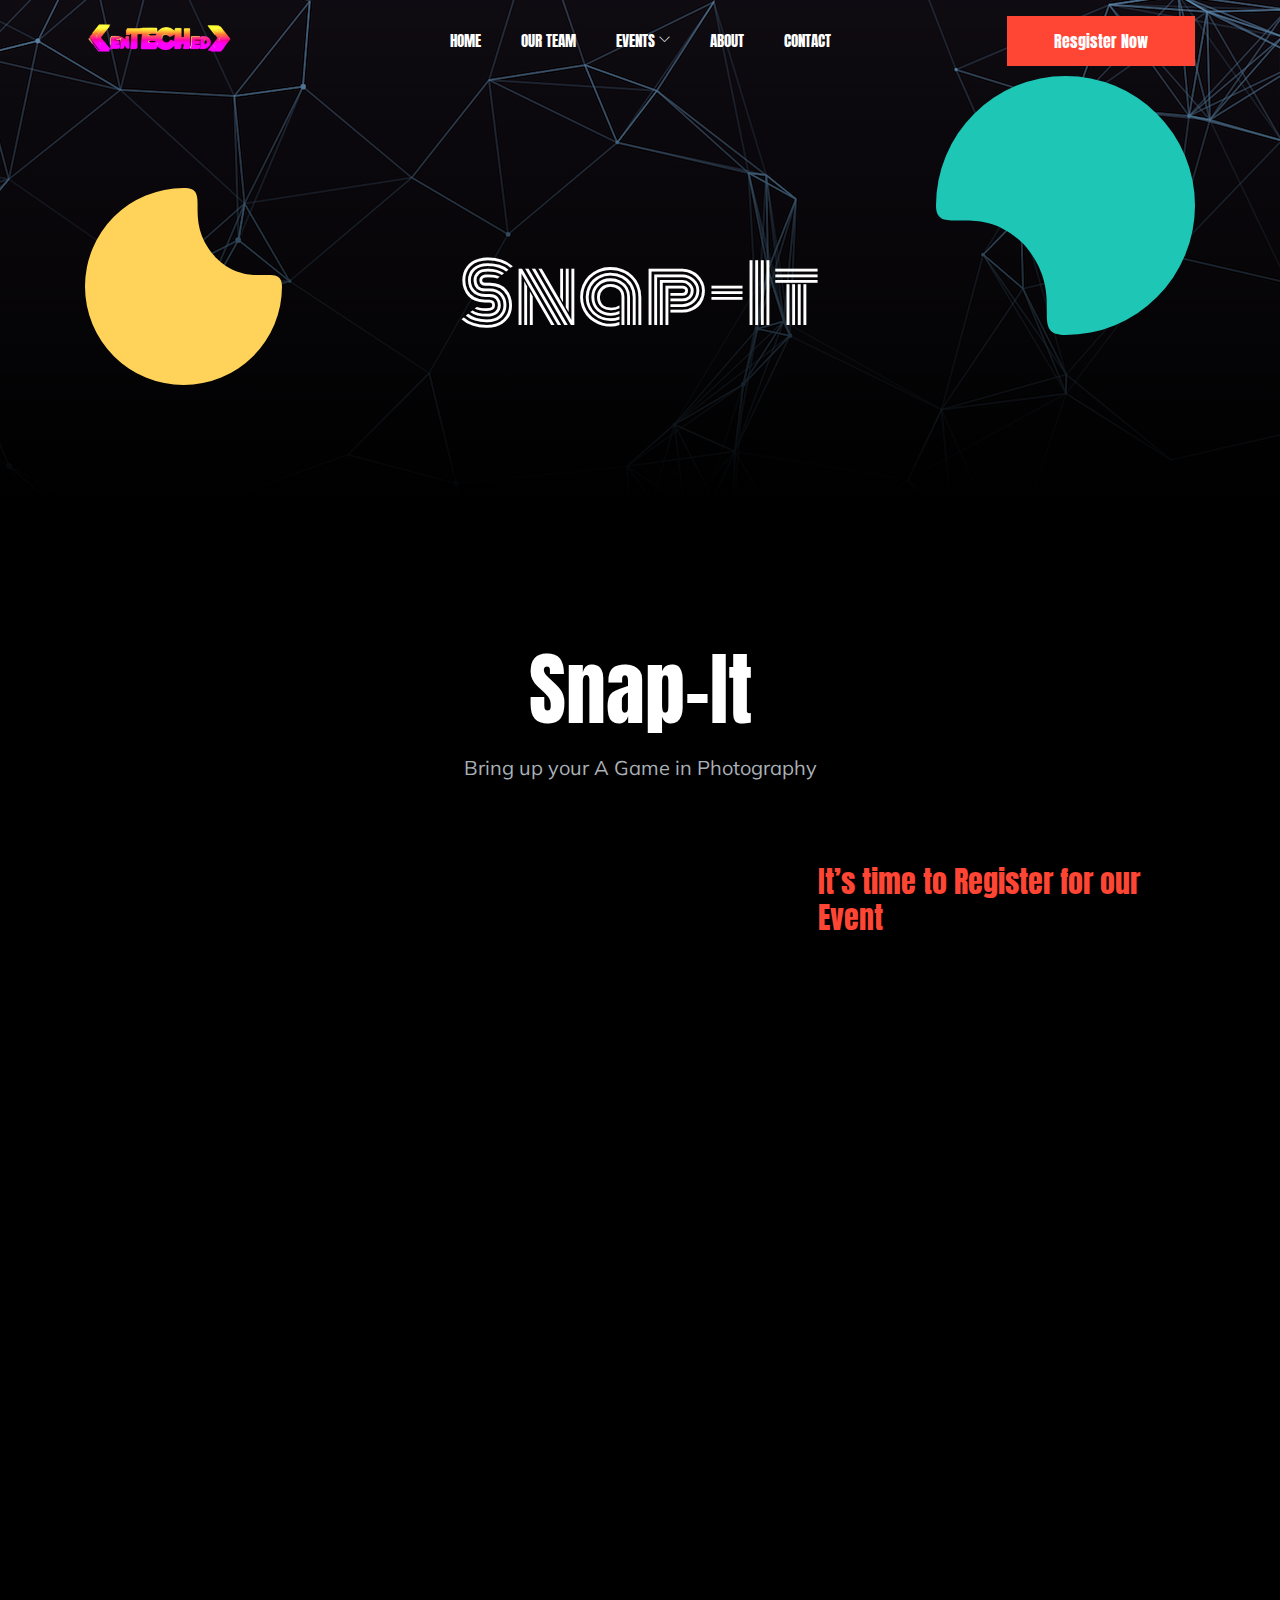
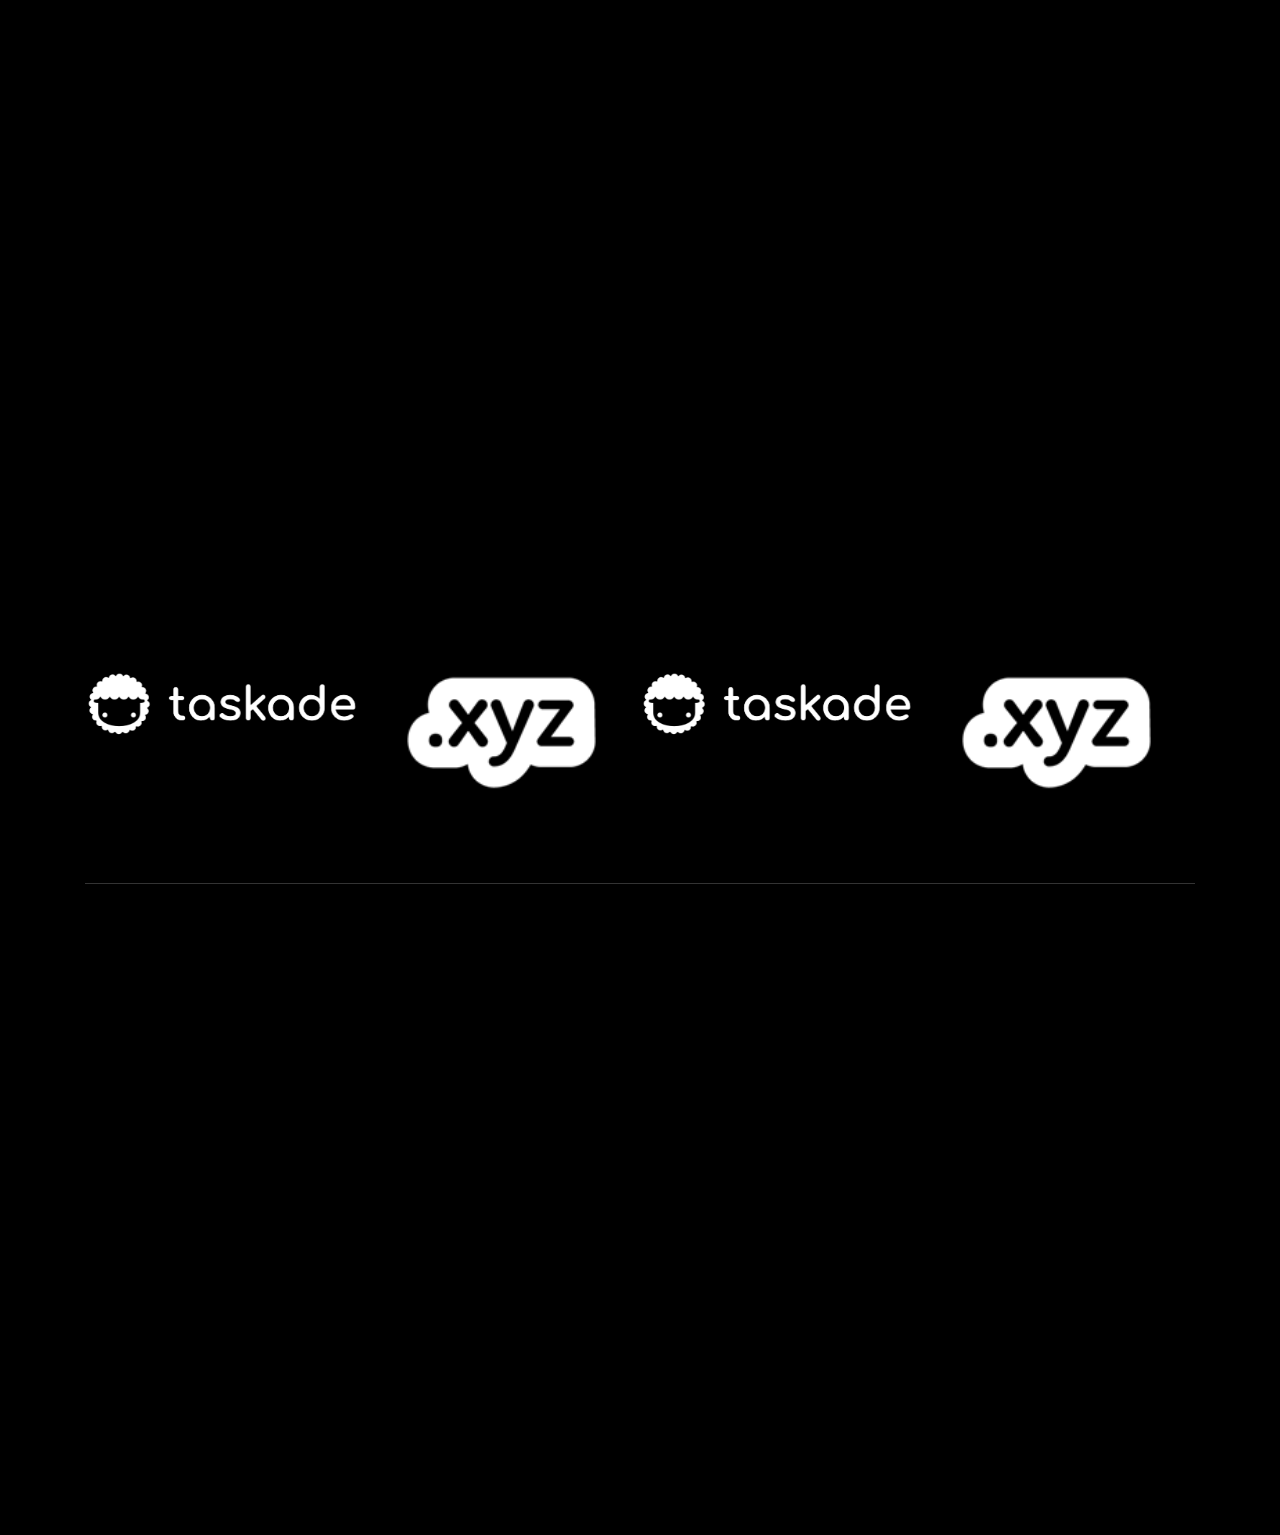
<file: snap.html>
<!doctype html>
<html class="no-js" lang="zxx">

<head>
    <meta charset="utf-8">
    <meta http-equiv="x-ua-compatible" content="ie=edge">
    <title>Enteched</title>
    <meta name="description" content="">
    <meta name="viewport" content="width=device-width, initial-scale=1">

    <!-- <link rel="manifest" href="site.webmanifest"> -->
    <link rel="shortcut icon" href="https://iconifier.net/iconified/20220822034614_logo1/favicon.ico" type="image/x-icon" />
    <!-- Place favicon.ico in the root directory -->

    <!-- CSS here -->
    <link rel="stylesheet" href="css/bootstrap.min.css">
    <link rel="stylesheet" href="css/owl.carousel.min.css">
    <link rel="stylesheet" href="css/magnific-popup.css">
    <link rel="stylesheet" href="css/font-awesome.min.css">
    <link rel="stylesheet" href="css/themify-icons.css">
    <link rel="stylesheet" href="css/gijgo.css">
    <link rel="stylesheet" href="css/nice-select.css">
    <link rel="stylesheet" href="css/animate.css">
    <link rel="stylesheet" href="css/flaticon.css">
    <link rel="stylesheet" href="css/slicknav.css">

    <link rel="stylesheet" href="css/style.css">
    <link rel="stylesheet" href="https://cdn.jsdelivr.net/npm/bootstrap-icons@1.7.2/font/bootstrap-icons.css">
    <!-- <link rel="stylesheet" href="css/responsive.css"> -->
</head>

<body>
    <!--[if lte IE 9]>
            <p class="browserupgrade">You are using an <strong>outdated</strong> browser. Please <a href="https://browsehappy.com/">upgrade your browser</a> to improve your experience and security.</p>
        <![endif]-->

    <!-- header-start -->
    <header>
        <div class="header-area ">
            <div id="sticky-header" class="main-header-area">
                <div class="container">
                    <div class="header_bottom_border">
                        <div class="row align-items-center">
                            <div class="col-xl-3 col-lg-3">
                                <div class="logo">
                                    <a href="index.html">
                                        <img src="img/logo.png" alt="">
                                    </a>
                                </div>
                            </div>
                            <div class="col-xl-6 col-lg-6">
                                <div class="main-menu  d-none d-lg-block">
                                    <nav>
                                        <ul id="navigation">
                                            <li><a href="index.html">home</a></li>
                                            <li><a href="our team.html">Our Team</a></li>
                                            
                                            <li><a href="#">Events <i class="ti-angle-down"></i></a>
                                                <ul class="submenu">
                                                    <li><a href="Schedule.html">Schedule</a></li>
                                                    <li><a href="15min.html">15 Minutes of Fame</a></li>
                                                    <li><a href="snap.html">Snap-It</a></li>
                                                    <li><a href="graphrames.html">Graphrames</a></li>
                                                    <li><a href="quizzicals.html">Quizzicals</a></li>
                                                    <li><a href="Scallingoctaves.html">Scalling Octaves</a></li>
                                                    <li><a href="techdebathon.html">TechDebathon</a></li>
                                                    <li><a href="tryhards.html">Tryhards</a></li>
                                                    <li><a href="blankslide.html">A Blank Slide</a></li>
                                                </ul>
                                            </li>
                                            <li><a href="about.html">About </a>
                                            </li>
                                            <li><a href="contact.html">Contact</a></li>
                                        </ul>
                                    </nav>
                                </div>
                            </div>
                            <div class="col-xl-3 col-lg-3 d-none d-lg-block">
                                <div class="buy_tkt">
                                    <div class="book_btn d-none d-lg-block">
                                        <a href="register.html">Resgister Now</a>
                                    </div>
                                </div>
                            </div>
                            <div class="col-12">
                                <div class="mobile_menu d-block d-lg-none"></div>
                            </div>
                        </div>
                    </div>

                </div>
            </div>
        </div>
    </header>
    <!-- header-end -->

     <!-- bradcam_area -->
     <div class="bradcam_area">
        <div class="single_bradcam  d-flex align-items-center bradcam_bg_1 overlay">
              <div class="container">
                    <div class="row align-items-center justify-content-center">
                       <div class="col-xl-12">
                          <div class="bradcam_text text-center">
                            <div class="shape_1 wow fadeInUp" data-wow-duration="1s" data-wow-delay=".2s">
                                <img src="img/shape/shape_1.svg" alt="">
                            </div>
                            <div class="shape_2 wow fadeInDown" data-wow-duration="1s" data-wow-delay=".3s">
                                <img src="img/shape/shape_2.svg" alt="">
                            </div>
                                <h3 class="wow fadeInRight" data-wow-duration="1s" data-wow-delay=".3s">Snap-It</h3>
                          </div>
                       </div>
                    </div>
              </div>
           </div>
     </div>
    <!-- bradcam_area end -->

    <!-- about_area_start  -->
    <div class="about_area black_bg extra_padd">
        <div class="container">
            <div class="row justify-content-center">
                <div class="col-lg-8">
                    <div class="section_title text-center mb-80">
                        <h3 class="wow fadeInRight" data-wow-duration="1s" data-wow-delay=".3s" >Snap-It</h3>
                        <p class="wow fadeInRight" data-wow-duration="1s" data-wow-delay=".4s" >Bring up your A Game in Photography</p>
                    </div>
                </div>
            </div>
            <div class="row align-items-center">
                <div class="col-lg-7 col-md-6">
                    <div class="about_thumb">
                        <div class="shap_3  wow fadeInLeft" data-wow-duration="1s" data-wow-delay=".4s">
                            <img src="img/shape/shape_3.svg" alt="">
                        </div>
                        <div class="thumb_inner  wow fadeInUp" data-wow-duration="1s" data-wow-delay=".3s">
                            <img src="img/program_details/2.png" alt="">
                        </div>
                    </div>
                </div>
                <div class="col-lg-5 col-md-6">
                    <div class="about_info pl-68">
                        <h4 class=" wow fadeInLeft" data-wow-duration="1s" data-wow-delay=".5s">It’s time to Register for our Event</h4>
                        <p  class=" wow fadeInLeft" data-wow-duration="1s" data-wow-delay=".6s">NO. OF STUDENTS PER TEAM – 1
                            <br>NO. OF TEAMS PER SCHOOL – 1
                            <br>DATE OF EVENT - 9th Sep 2022 (offline)
                            <br>MODE – OFFLINE
                            <br>
                            <br>1.The participants will have to bring their own DSLR to click pictures (phone photography is not permitted) .
                            <br>
                            <br>2.The pictures will have to be clicked in the school premises.
                            <br>
                            <br>3.Participants will get 2 hour to click pictures and an additional 1 hour will be given for photo manipulation, for which the participants need to get their own laptops.
                            <br>
                            <br>4.The Topic of the Event will be given on the spot of the event
                            <br>
                            <br><b>DON'T TRY TO SHOOT THE DECISIVE MOMENT BECAUSE IT JUST HAPPENS !!!</b></p>
                        <a href="#" class="boxed-btn3  wow fadeInLeft" data-wow-duration="1s" data-wow-delay=".7s">Register Now</a>
                    </div>
                </div>
            </div>
        </div>
    </div>
    <!-- about_area_end  -->

    <!-- performar_area_start  -->
    
    <!-- performar_area_end  -->

    <!-- map_area_start  -->
    
    <!-- map_area_end  -->

    <!-- brand_area_start  -->
    <div class="brand_area black_bg">
        <div class="container">
            <div class="row">
                <div class="col-lg-12">
                    <div class="section_title text-center mb-80">
                        <h4 class="wow fadeInRight" data-wow-duration="1s" data-wow-delay=".3s">Our Sponsors</h4>
                    </div>
                </div>
            </div>
            <div class="row">
                <div class="col-lg-12">
                    <div class="brand_wrap">
                        <div class="brand_active owl-carousel">
                            <div class="single_brand text-center">
                                <a href="https://www.taskade.com/">
                                    <img src="img/brand/1.png" alt="">
                                </a>    
                            </div>
                            <div class="single_brand text-center">
                                <a href="https://gen.xyz/">
                                    <img src="img/brand/2.png" alt="">
                                </a>
                            </div>
                            <div class="single_brand text-center">
                                <a href="https://www.taskade.com/">    
                                    <img src="img/brand/3.png" alt="">
                                </a>    
                            </div>
                            <div class="single_brand text-center">
                                <a href="https://gen.xyz/">
                                    <img src="img/brand/4.png" alt="">
                                </a>
                            </div>
                            <div class="single_brand text-center">
                                <img src="img/brand/5.png" alt="">
                            </div>
                            <div class="single_brand text-center">
                                <a href="https://www.taskade.com/">
                                    <img src="img/brand/1.png" alt="">
                                </a>
                            </div>
                            <div class="single_brand text-center">
                                <a href="https://gen.xyz/">
                                    <img src="img/brand/2.png" alt="">
                                </a>
                            </div>
                        </div>
                    </div>
                </div>
            </div>
        </div>
    </div>
    <!-- brand_area_end  -->
    
    <!-- footer_start  -->
    <footer class="footer">
        <div class="footer_top">
            <div class="container">
                <div class="row justify-content-center">
                    <div class="col-lg-6 col-md-8">
                        <div class="footer_widget">
                            <div class="address_details text-center">
                                <h4 class="wow fadeInUp" data-wow-duration="1s" data-wow-delay=".3s">9 September 2022</h4>
                                <h3 class="wow fadeInUp" data-wow-duration="1s" data-wow-delay=".4s">Ryan International School Noida</h3>
                                <p class="wow fadeInUp" data-wow-duration="1s" data-wow-delay=".5s">Let the Rumbling Begin !!!</p>
                                <a href="#" class="boxed-btn3 wow fadeInUp" data-wow-duration="1s" data-wow-delay=".6s">Register Now</a>
                            </div>
                        </div>
                    </div>
                </div>
            </div>
        </div>
        <div class="copy-right_text">
            <div class="container">
                <div class="row">
                    <div class="col-xl-12">
                        <p class="copy_right text-center wow fadeInDown" data-wow-duration="1s" data-wow-delay=".5s">
                            <!-- Link back to Colorlib can't be removed. Template is licensed under CC BY 3.0. -->
Join our socials for more info |<i class="bi bi-discord" aria-hidden="true"></i> <a href="https://discord.gg/MaxgfXwH3h" target="_blank">Discord</a><i class="fa fa-instagram" aria-hidden="true"></i> <a href="https://www.instagram.com/en.tech.ed/" target="_blank">Instagram</a>
<br>
Copyright &copy;<script>document.write(new Date().getFullYear());</script> All rights reserved | This Website is made with <i class="fa fa-heart-o" aria-hidden="true"></i> by <a href="https://www.instagram.com/mehul_tandon/" target="_blank">Mehul Tandon</a>
<!-- Link back to Colorlib can't be removed. Template is licensed under CC BY 3.0. -->
                        </p>
                    </div>
                </div>
            </div>
        </div>
    </footer>
    <!-- footer_end  -->

    <!-- JS here -->
    <script src="js/vendor/modernizr-3.5.0.min.js"></script>
    <script src="js/vendor/jquery-1.12.4.min.js"></script>
    <script src="js/popper.min.js"></script>
    <script src="js/bootstrap.min.js"></script>
    <script src="js/owl.carousel.min.js"></script>
    <script src="js/isotope.pkgd.min.js"></script>
    <script src="js/ajax-form.js"></script>
    <script src="js/waypoints.min.js"></script>
    <script src="js/jquery.counterup.min.js"></script>
    <script src="js/imagesloaded.pkgd.min.js"></script>
    <script src="js/scrollIt.js"></script>
    <script src="js/jquery.scrollUp.min.js"></script>
    <script src="js/wow.min.js"></script>
    <script src="js/gijgo.min.js"></script>
    <script src="js/nice-select.min.js"></script>
    <script src="js/jquery.slicknav.min.js"></script>
    <script src="js/jquery.magnific-popup.min.js"></script>
    <script src="js/tilt.jquery.js"></script>
    <script src="js/plugins.js"></script>



    <!--contact js-->
    <script src="js/contact.js"></script>
    <script src="js/jquery.ajaxchimp.min.js"></script>
    <script src="js/jquery.form.js"></script>
    <script src="js/jquery.validate.min.js"></script>
    <script src="js/mail-script.js"></script>


    <script src="js/main.js"></script>
</body>

</html>
</file>
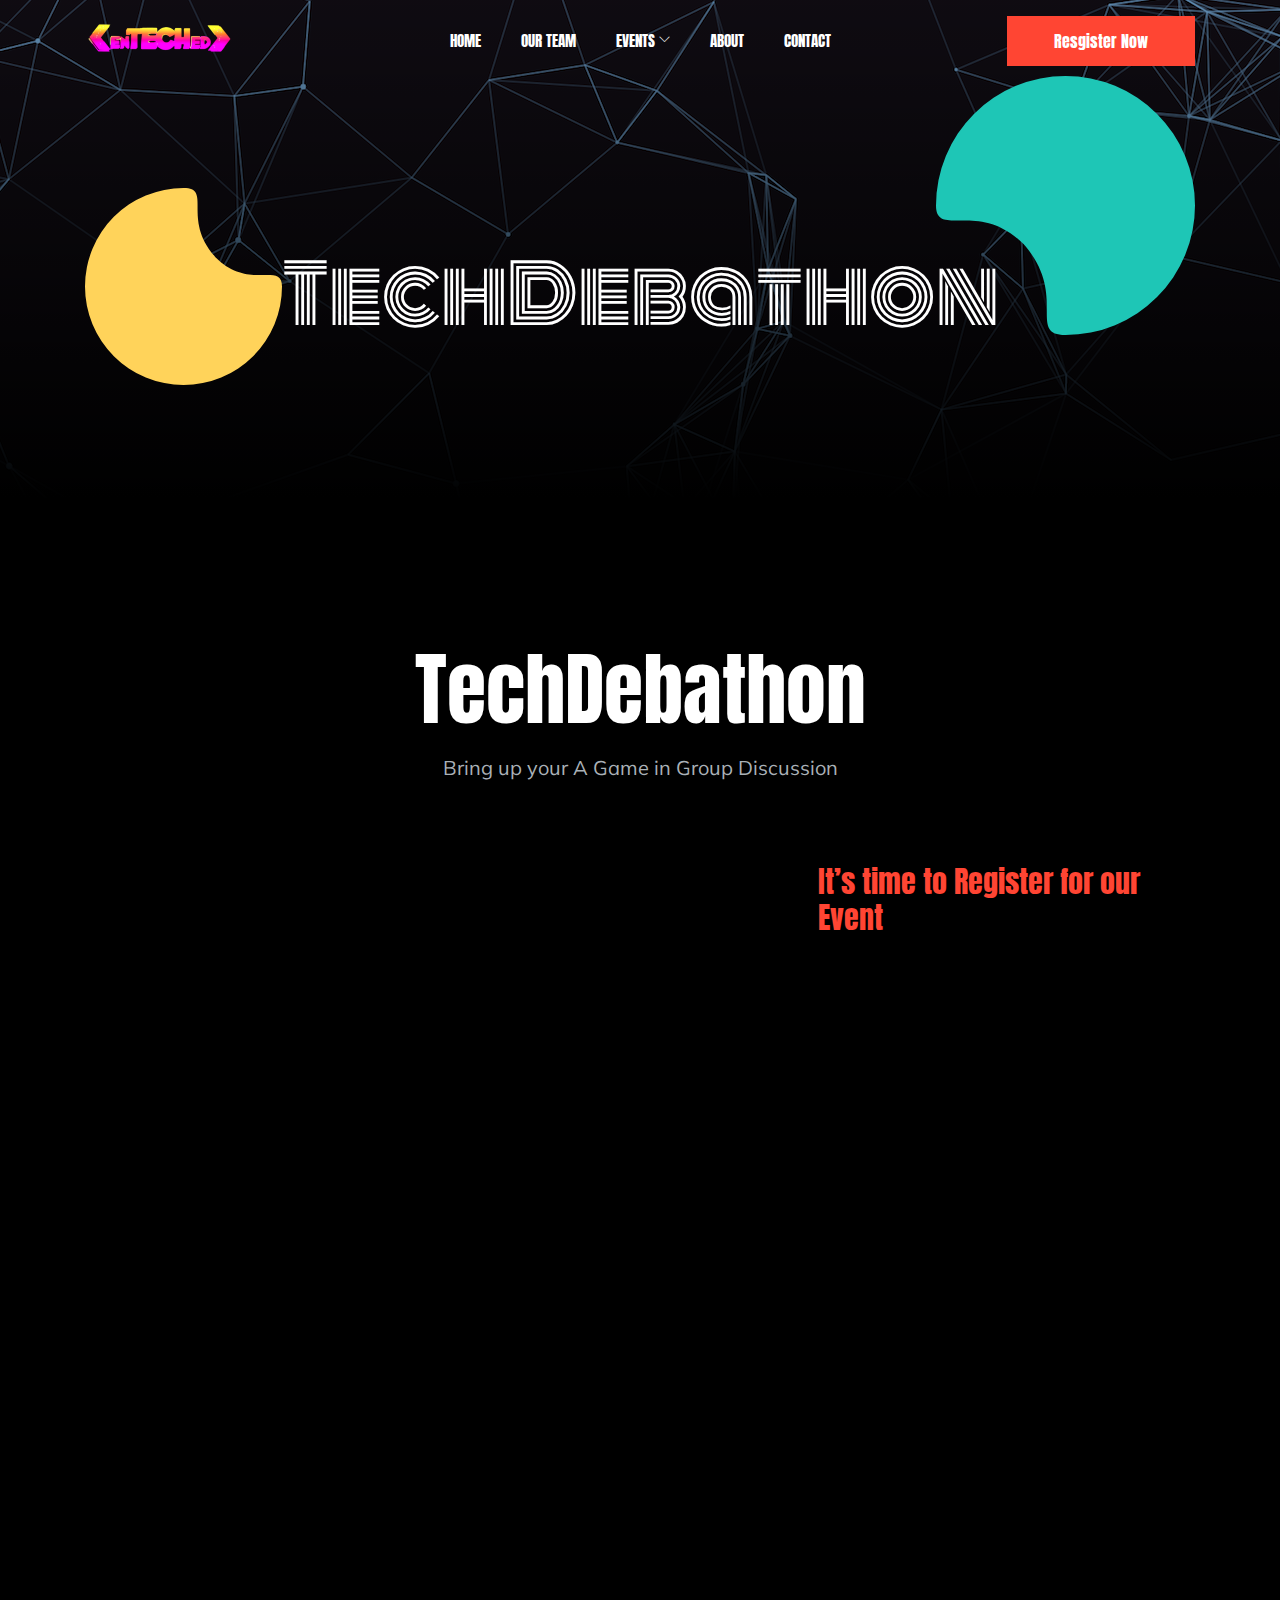
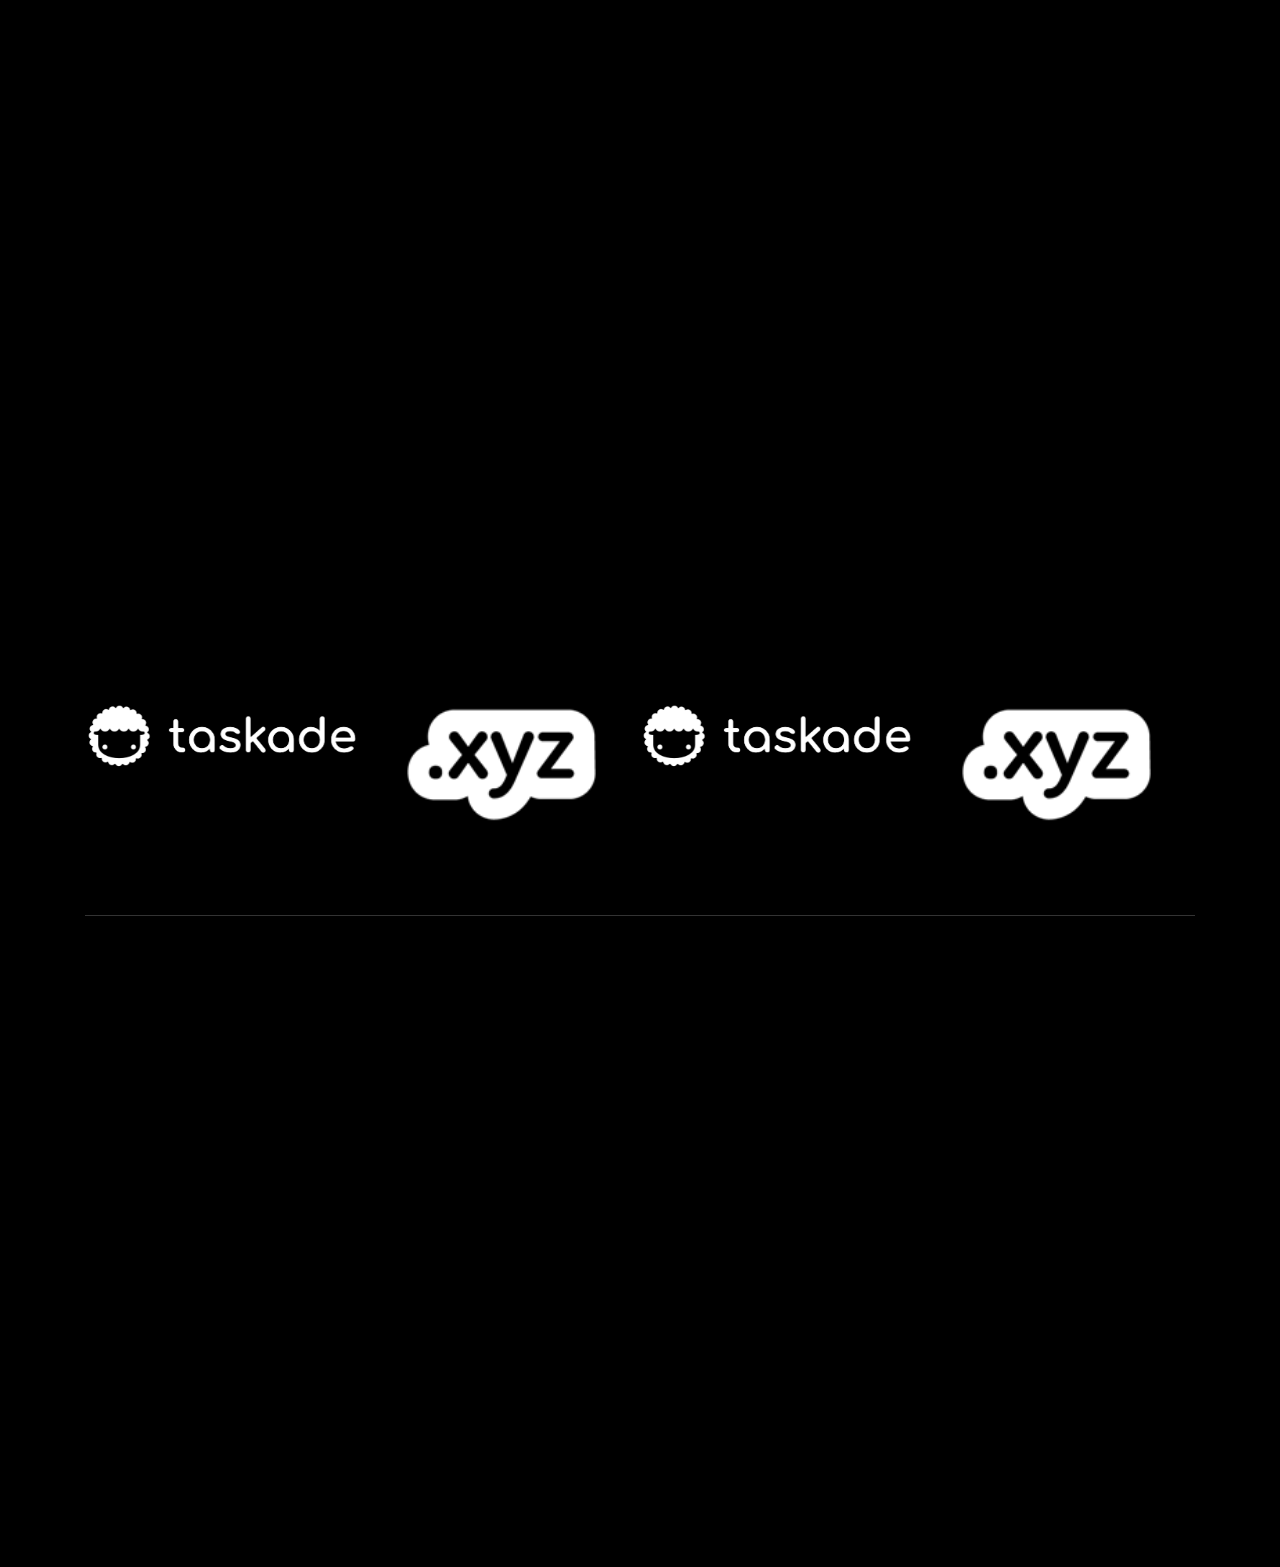
<file: techdebathon.html>
<!doctype html>
<html class="no-js" lang="zxx">

<head>
    <meta charset="utf-8">
    <meta http-equiv="x-ua-compatible" content="ie=edge">
    <title>Enteched</title>
    <meta name="description" content="">
    <meta name="viewport" content="width=device-width, initial-scale=1">

    <!-- <link rel="manifest" href="site.webmanifest"> -->
    <link rel="shortcut icon" href="https://iconifier.net/iconified/20220822034614_logo1/favicon.ico" type="image/x-icon" />
    <!-- Place favicon.ico in the root directory -->

    <!-- CSS here -->
    <link rel="stylesheet" href="css/bootstrap.min.css">
    <link rel="stylesheet" href="css/owl.carousel.min.css">
    <link rel="stylesheet" href="css/magnific-popup.css">
    <link rel="stylesheet" href="css/font-awesome.min.css">
    <link rel="stylesheet" href="css/themify-icons.css">
    <link rel="stylesheet" href="css/gijgo.css">
    <link rel="stylesheet" href="css/nice-select.css">
    <link rel="stylesheet" href="css/animate.css">
    <link rel="stylesheet" href="css/flaticon.css">
    <link rel="stylesheet" href="css/slicknav.css">

    <link rel="stylesheet" href="css/style.css">
    <link rel="stylesheet" href="https://cdn.jsdelivr.net/npm/bootstrap-icons@1.7.2/font/bootstrap-icons.css">
    <!-- <link rel="stylesheet" href="css/responsive.css"> -->
</head>

<body>
    <!--[if lte IE 9]>
            <p class="browserupgrade">You are using an <strong>outdated</strong> browser. Please <a href="https://browsehappy.com/">upgrade your browser</a> to improve your experience and security.</p>
        <![endif]-->

    <!-- header-start -->
    <header>
        <div class="header-area ">
            <div id="sticky-header" class="main-header-area">
                <div class="container">
                    <div class="header_bottom_border">
                        <div class="row align-items-center">
                            <div class="col-xl-3 col-lg-3">
                                <div class="logo">
                                    <a href="index.html">
                                        <img src="img/logo.png" alt="">
                                    </a>
                                </div>
                            </div>
                            <div class="col-xl-6 col-lg-6">
                                <div class="main-menu  d-none d-lg-block">
                                    <nav>
                                        <ul id="navigation">
                                            <li><a href="index.html">home</a></li>
                                            <li><a href="our team.html">Our Team</a></li>
                                            
                                            <li><a href="#">Events <i class="ti-angle-down"></i></a>
                                                <ul class="submenu">
                                                    <li><a href="Schedule.html">Schedule</a></li>
                                                    <li><a href="15min.html">15 Minutes of Fame</a></li>
                                                    <li><a href="snap.html">Snap-It</a></li>
                                                    <li><a href="graphrames.html">Graphrames</a></li>
                                                    <li><a href="quizzicals.html">Quizzicals</a></li>
                                                    <li><a href="Scallingoctaves.html">Scalling Octaves</a></li>
                                                    <li><a href="techdebathon.html">TechDebathon</a></li>
                                                    <li><a href="tryhards.html">Tryhards</a></li>
                                                    <li><a href="blankslide.html">A Blank Slide</a></li>
                                                </ul>
                                            </li>
                                            <li><a href="about.html">About </a>
                                            </li>
                                            <li><a href="contact.html">Contact</a></li>
                                        </ul>
                                    </nav>
                                </div>
                            </div>
                            <div class="col-xl-3 col-lg-3 d-none d-lg-block">
                                <div class="buy_tkt">
                                    <div class="book_btn d-none d-lg-block">
                                        <a href="register.html">Resgister Now</a>
                                    </div>
                                </div>
                            </div>
                            <div class="col-12">
                                <div class="mobile_menu d-block d-lg-none"></div>
                            </div>
                        </div>
                    </div>

                </div>
            </div>
        </div>
    </header>
    <!-- header-end -->

     <!-- bradcam_area -->
     <div class="bradcam_area">
        <div class="single_bradcam  d-flex align-items-center bradcam_bg_1 overlay">
              <div class="container">
                    <div class="row align-items-center justify-content-center">
                       <div class="col-xl-12">
                          <div class="bradcam_text text-center">
                            <div class="shape_1 wow fadeInUp" data-wow-duration="1s" data-wow-delay=".2s">
                                <img src="img/shape/shape_1.svg" alt="">
                            </div>
                            <div class="shape_2 wow fadeInDown" data-wow-duration="1s" data-wow-delay=".3s">
                                <img src="img/shape/shape_2.svg" alt="">
                            </div>
                                <h3 class="wow fadeInRight" data-wow-duration="1s" data-wow-delay=".3s">TechDebathon</h3>
                          </div>
                       </div>
                    </div>
              </div>
           </div>
     </div>
    <!-- bradcam_area end -->

    <!-- about_area_start  -->
    <div class="about_area black_bg extra_padd">
        <div class="container">
            <div class="row justify-content-center">
                <div class="col-lg-8">
                    <div class="section_title text-center mb-80">
                        <h3 class="wow fadeInRight" data-wow-duration="1s" data-wow-delay=".3s" >TechDebathon</h3>
                        <p class="wow fadeInRight" data-wow-duration="1s" data-wow-delay=".4s" >Bring up your A Game in Group Discussion</p>
                    </div>
                </div>
            </div>
            <div class="row align-items-center">
                <div class="col-lg-7 col-md-6">
                    <div class="about_thumb">
                        <div class="shap_3  wow fadeInLeft" data-wow-duration="1s" data-wow-delay=".4s">
                            <img src="img/shape/shape_3.svg" alt="">
                        </div>
                        <div class="thumb_inner  wow fadeInUp" data-wow-duration="1s" data-wow-delay=".3s">
                            <img src="img/program_details/6.png" alt="">
                        </div>
                    </div>
                </div>
                <div class="col-lg-5 col-md-6">
                    <div class="about_info pl-68">
                        <h4 class=" wow fadeInLeft" data-wow-duration="1s" data-wow-delay=".5s">It’s time to Register for our Event</h4>
                        <p  class=" wow fadeInLeft" data-wow-duration="1s" data-wow-delay=".6s">NO. OF STUDENTS PER TEAM – 2
                            <br>NO. OF TEAMS PER SCHOOL – 1
                            <br>DATE OF EVENT- 6th Sep 2022 (prelims)
                            <br>&nbsp;&nbsp;&nbsp;&nbsp;&nbsp;&nbsp;&nbsp;&nbsp;&nbsp;&nbsp;&nbsp;&nbsp;&nbsp;&nbsp;&nbsp;&nbsp;&nbsp;&nbsp;&nbsp;&nbsp;&nbsp;&nbsp;&nbsp;&nbsp;&nbsp;&nbsp;&nbsp;&nbsp;&nbsp;&nbsp;&nbsp;&nbsp;9th Sep 2022 (Finals)
                            <br>CLASSES: 9th to 12th
                            <br>
                            <br><b>Prelims:-</b>
                            <br>Prelims will be based on a pen and paper test based on recent technological events and various tech events.
                            <br>Top 6 teams will qualify for the final round. 
                            <br><b>Finals:-</b>   
                            <br>The questions will be presented to the participants and they will be given a window of 20 seconds to think of the appropriate answer. 
                            <br>The decision of the quiz master will be final and binding.
                            <br>The team with the highest score will be declared as winner.
                            <br>
                            <br><b>DISCUSSION IS AN EXCHANGE OF KNOWDELGE; AN ARGUMENT AN EXCHANGE OF IGNORANCE</b></p>
                        <a href="#" class="boxed-btn3  wow fadeInLeft" data-wow-duration="1s" data-wow-delay=".7s">Register Now</a>
                    </div>
                </div>
            </div>
        </div>
    </div>
    <!-- about_area_end  -->

    <!-- performar_area_start  -->
    
    <!-- performar_area_end  -->

    <!-- map_area_start  -->
    
    <!-- map_area_end  -->

    <!-- brand_area_start  -->
    <div class="brand_area black_bg">
        <div class="container">
            <div class="row">
                <div class="col-lg-12">
                    <div class="section_title text-center mb-80">
                        <h4 class="wow fadeInRight" data-wow-duration="1s" data-wow-delay=".3s">Our Sponsors</h4>
                    </div>
                </div>
            </div>
            <div class="row">
                <div class="col-lg-12">
                    <div class="brand_wrap">
                        <div class="brand_active owl-carousel">
                            <div class="single_brand text-center">
                                <a href="https://www.taskade.com/">
                                    <img src="img/brand/1.png" alt="">
                                </a>    
                            </div>
                            <div class="single_brand text-center">
                                <a href="https://gen.xyz/">
                                    <img src="img/brand/2.png" alt="">
                                </a>
                            </div>
                            <div class="single_brand text-center">
                                <a href="https://www.taskade.com/">    
                                    <img src="img/brand/3.png" alt="">
                                </a>    
                            </div>
                            <div class="single_brand text-center">
                                <a href="https://gen.xyz/">
                                    <img src="img/brand/4.png" alt="">
                                </a>
                            </div>
                            <div class="single_brand text-center">
                                <img src="img/brand/5.png" alt="">
                            </div>
                            <div class="single_brand text-center">
                                <a href="https://www.taskade.com/">
                                    <img src="img/brand/1.png" alt="">
                                </a>
                            </div>
                            <div class="single_brand text-center">
                                <a href="https://gen.xyz/">
                                    <img src="img/brand/2.png" alt="">
                                </a>
                            </div>
                        </div>
                    </div>
                </div>
            </div>
        </div>
    </div>
    <!-- brand_area_end  -->
    
    <!-- footer_start  -->
    <footer class="footer">
        <div class="footer_top">
            <div class="container">
                <div class="row justify-content-center">
                    <div class="col-lg-6 col-md-8">
                        <div class="footer_widget">
                            <div class="address_details text-center">
                                <h4 class="wow fadeInUp" data-wow-duration="1s" data-wow-delay=".3s">9 September 2022</h4>
                                <h3 class="wow fadeInUp" data-wow-duration="1s" data-wow-delay=".4s">Ryan International School Noida</h3>
                                <p class="wow fadeInUp" data-wow-duration="1s" data-wow-delay=".5s">Let the Rumbling Begin !!!</p>
                                <a href="#" class="boxed-btn3 wow fadeInUp" data-wow-duration="1s" data-wow-delay=".6s">Register Now</a>
                            </div>
                        </div>
                    </div>
                </div>
            </div>
        </div>
        <div class="copy-right_text">
            <div class="container">
                <div class="row">
                    <div class="col-xl-12">
                        <p class="copy_right text-center wow fadeInDown" data-wow-duration="1s" data-wow-delay=".5s">
                            <!-- Link back to Colorlib can't be removed. Template is licensed under CC BY 3.0. -->
Join our socials for more info |<i class="bi bi-discord" aria-hidden="true"></i> <a href="https://discord.gg/MaxgfXwH3h" target="_blank">Discord</a><i class="fa fa-instagram" aria-hidden="true"></i> <a href="https://www.instagram.com/en.tech.ed/" target="_blank">Instagram</a>
<br>
Copyright &copy;<script>document.write(new Date().getFullYear());</script> All rights reserved | This Website is made with <i class="fa fa-heart-o" aria-hidden="true"></i> by <a href="https://www.instagram.com/mehul_tandon/" target="_blank">Mehul Tandon</a>
<!-- Link back to Colorlib can't be removed. Template is licensed under CC BY 3.0. -->
                        </p>
                    </div>
                </div>
            </div>
        </div>
    </footer>
    <!-- footer_end  -->

    <!-- JS here -->
    <script src="js/vendor/modernizr-3.5.0.min.js"></script>
    <script src="js/vendor/jquery-1.12.4.min.js"></script>
    <script src="js/popper.min.js"></script>
    <script src="js/bootstrap.min.js"></script>
    <script src="js/owl.carousel.min.js"></script>
    <script src="js/isotope.pkgd.min.js"></script>
    <script src="js/ajax-form.js"></script>
    <script src="js/waypoints.min.js"></script>
    <script src="js/jquery.counterup.min.js"></script>
    <script src="js/imagesloaded.pkgd.min.js"></script>
    <script src="js/scrollIt.js"></script>
    <script src="js/jquery.scrollUp.min.js"></script>
    <script src="js/wow.min.js"></script>
    <script src="js/gijgo.min.js"></script>
    <script src="js/nice-select.min.js"></script>
    <script src="js/jquery.slicknav.min.js"></script>
    <script src="js/jquery.magnific-popup.min.js"></script>
    <script src="js/tilt.jquery.js"></script>
    <script src="js/plugins.js"></script>



    <!--contact js-->
    <script src="js/contact.js"></script>
    <script src="js/jquery.ajaxchimp.min.js"></script>
    <script src="js/jquery.form.js"></script>
    <script src="js/jquery.validate.min.js"></script>
    <script src="js/mail-script.js"></script>


    <script src="js/main.js"></script>
</body>

</html>
</file>
<file: css/themify-icons.css>
@font-face {
	font-family: 'themify';
	src:url('../fonts/themify.eot?-fvbane');
	src:url('../fonts/themify.eot?#iefix-fvbane') format('embedded-opentype'),
		url('../fonts/themify.woff?-fvbane') format('woff'),
		url('../fonts/themify.ttf?-fvbane') format('truetype'),
		url('../fonts/themify.svg?-fvbane#themify') format('svg');
	font-weight: normal;
	font-style: normal;
}

[class^="ti-"], [class*=" ti-"] {
	font-family: 'themify';
	/* speak: none; */
	font-style: normal;
	font-weight: normal;
	font-variant: normal;
	text-transform: none;
	line-height: 1;

	/* Better Font Rendering =========== */
	-webkit-font-smoothing: antialiased;
	-moz-osx-font-smoothing: grayscale;
}

.ti-wand:before {
	content: "\e600";
}
.ti-volume:before {
	content: "\e601";
}
.ti-user:before {
	content: "\e602";
}
.ti-unlock:before {
	content: "\e603";
}
.ti-unlink:before {
	content: "\e604";
}
.ti-trash:before {
	content: "\e605";
}
.ti-thought:before {
	content: "\e606";
}
.ti-target:before {
	content: "\e607";
}
.ti-tag:before {
	content: "\e608";
}
.ti-tablet:before {
	content: "\e609";
}
.ti-star:before {
	content: "\e60a";
}
.ti-spray:before {
	content: "\e60b";
}
.ti-signal:before {
	content: "\e60c";
}
.ti-shopping-cart:before {
	content: "\e60d";
}
.ti-shopping-cart-full:before {
	content: "\e60e";
}
.ti-settings:before {
	content: "\e60f";
}
.ti-search:before {
	content: "\e610";
}
.ti-zoom-in:before {
	content: "\e611";
}
.ti-zoom-out:before {
	content: "\e612";
}
.ti-cut:before {
	content: "\e613";
}
.ti-ruler:before {
	content: "\e614";
}
.ti-ruler-pencil:before {
	content: "\e615";
}
.ti-ruler-alt:before {
	content: "\e616";
}
.ti-bookmark:before {
	content: "\e617";
}
.ti-bookmark-alt:before {
	content: "\e618";
}
.ti-reload:before {
	content: "\e619";
}
.ti-plus:before {
	content: "\e61a";
}
.ti-pin:before {
	content: "\e61b";
}
.ti-pencil:before {
	content: "\e61c";
}
.ti-pencil-alt:before {
	content: "\e61d";
}
.ti-paint-roller:before {
	content: "\e61e";
}
.ti-paint-bucket:before {
	content: "\e61f";
}
.ti-na:before {
	content: "\e620";
}
.ti-mobile:before {
	content: "\e621";
}
.ti-minus:before {
	content: "\e622";
}
.ti-medall:before {
	content: "\e623";
}
.ti-medall-alt:before {
	content: "\e624";
}
.ti-marker:before {
	content: "\e625";
}
.ti-marker-alt:before {
	content: "\e626";
}
.ti-arrow-up:before {
	content: "\e627";
}
.ti-arrow-right:before {
	content: "\e628";
}
.ti-arrow-left:before {
	content: "\e629";
}
.ti-arrow-down:before {
	content: "\e62a";
}
.ti-lock:before {
	content: "\e62b";
}
.ti-location-arrow:before {
	content: "\e62c";
}
.ti-link:before {
	content: "\e62d";
}
.ti-layout:before {
	content: "\e62e";
}
.ti-layers:before {
	content: "\e62f";
}
.ti-layers-alt:before {
	content: "\e630";
}
.ti-key:before {
	content: "\e631";
}
.ti-import:before {
	content: "\e632";
}
.ti-image:before {
	content: "\e633";
}
.ti-heart:before {
	content: "\e634";
}
.ti-heart-broken:before {
	content: "\e635";
}
.ti-hand-stop:before {
	content: "\e636";
}
.ti-hand-open:before {
	content: "\e637";
}
.ti-hand-drag:before {
	content: "\e638";
}
.ti-folder:before {
	content: "\e639";
}
.ti-flag:before {
	content: "\e63a";
}
.ti-flag-alt:before {
	content: "\e63b";
}
.ti-flag-alt-2:before {
	content: "\e63c";
}
.ti-eye:before {
	content: "\e63d";
}
.ti-export:before {
	content: "\e63e";
}
.ti-exchange-vertical:before {
	content: "\e63f";
}
.ti-desktop:before {
	content: "\e640";
}
.ti-cup:before {
	content: "\e641";
}
.ti-crown:before {
	content: "\e642";
}
.ti-comments:before {
	content: "\e643";
}
.ti-comment:before {
	content: "\e644";
}
.ti-comment-alt:before {
	content: "\e645";
}
.ti-close:before {
	content: "\e646";
}
.ti-clip:before {
	content: "\e647";
}
.ti-angle-up:before {
	content: "\e648";
}
.ti-angle-right:before {
	content: "\e649";
}
.ti-angle-left:before {
	content: "\e64a";
}
.ti-angle-down:before {
	content: "\e64b";
}
.ti-check:before {
	content: "\e64c";
}
.ti-check-box:before {
	content: "\e64d";
}
.ti-camera:before {
	content: "\e64e";
}
.ti-announcement:before {
	content: "\e64f";
}
.ti-brush:before {
	content: "\e650";
}
.ti-briefcase:before {
	content: "\e651";
}
.ti-bolt:before {
	content: "\e652";
}
.ti-bolt-alt:before {
	content: "\e653";
}
.ti-blackboard:before {
	content: "\e654";
}
.ti-bag:before {
	content: "\e655";
}
.ti-move:before {
	content: "\e656";
}
.ti-arrows-vertical:before {
	content: "\e657";
}
.ti-arrows-horizontal:before {
	content: "\e658";
}
.ti-fullscreen:before {
	content: "\e659";
}
.ti-arrow-top-right:before {
	content: "\e65a";
}
.ti-arrow-top-left:before {
	content: "\e65b";
}
.ti-arrow-circle-up:before {
	content: "\e65c";
}
.ti-arrow-circle-right:before {
	content: "\e65d";
}
.ti-arrow-circle-left:before {
	content: "\e65e";
}
.ti-arrow-circle-down:before {
	content: "\e65f";
}
.ti-angle-double-up:before {
	content: "\e660";
}
.ti-angle-double-right:before {
	content: "\e661";
}
.ti-angle-double-left:before {
	content: "\e662";
}
.ti-angle-double-down:before {
	content: "\e663";
}
.ti-zip:before {
	content: "\e664";
}
.ti-world:before {
	content: "\e665";
}
.ti-wheelchair:before {
	content: "\e666";
}
.ti-view-list:before {
	content: "\e667";
}
.ti-view-list-alt:before {
	content: "\e668";
}
.ti-view-grid:before {
	content: "\e669";
}
.ti-uppercase:before {
	content: "\e66a";
}
.ti-upload:before {
	content: "\e66b";
}
.ti-underline:before {
	content: "\e66c";
}
.ti-truck:before {
	content: "\e66d";
}
.ti-timer:before {
	content: "\e66e";
}
.ti-ticket:before {
	content: "\e66f";
}
.ti-thumb-up:before {
	content: "\e670";
}
.ti-thumb-down:before {
	content: "\e671";
}
.ti-text:before {
	content: "\e672";
}
.ti-stats-up:before {
	content: "\e673";
}
.ti-stats-down:before {
	content: "\e674";
}
.ti-split-v:before {
	content: "\e675";
}
.ti-split-h:before {
	content: "\e676";
}
.ti-smallcap:before {
	content: "\e677";
}
.ti-shine:before {
	content: "\e678";
}
.ti-shift-right:before {
	content: "\e679";
}
.ti-shift-left:before {
	content: "\e67a";
}
.ti-shield:before {
	content: "\e67b";
}
.ti-notepad:before {
	content: "\e67c";
}
.ti-server:before {
	content: "\e67d";
}
.ti-quote-right:before {
	content: "\e67e";
}
.ti-quote-left:before {
	content: "\e67f";
}
.ti-pulse:before {
	content: "\e680";
}
.ti-printer:before {
	content: "\e681";
}
.ti-power-off:before {
	content: "\e682";
}
.ti-plug:before {
	content: "\e683";
}
.ti-pie-chart:before {
	content: "\e684";
}
.ti-paragraph:before {
	content: "\e685";
}
.ti-panel:before {
	content: "\e686";
}
.ti-package:before {
	content: "\e687";
}
.ti-music:before {
	content: "\e688";
}
.ti-music-alt:before {
	content: "\e689";
}
.ti-mouse:before {
	content: "\e68a";
}
.ti-mouse-alt:before {
	content: "\e68b";
}
.ti-money:before {
	content: "\e68c";
}
.ti-microphone:before {
	content: "\e68d";
}
.ti-menu:before {
	content: "\e68e";
}
.ti-menu-alt:before {
	content: "\e68f";
}
.ti-map:before {
	content: "\e690";
}
.ti-map-alt:before {
	content: "\e691";
}
.ti-loop:before {
	content: "\e692";
}
.ti-location-pin:before {
	content: "\e693";
}
.ti-list:before {
	content: "\e694";
}
.ti-light-bulb:before {
	content: "\e695";
}
.ti-Italic:before {
	content: "\e696";
}
.ti-info:before {
	content: "\e697";
}
.ti-infinite:before {
	content: "\e698";
}
.ti-id-badge:before {
	content: "\e699";
}
.ti-hummer:before {
	content: "\e69a";
}
.ti-home:before {
	content: "\e69b";
}
.ti-help:before {
	content: "\e69c";
}
.ti-headphone:before {
	content: "\e69d";
}
.ti-harddrives:before {
	content: "\e69e";
}
.ti-harddrive:before {
	content: "\e69f";
}
.ti-gift:before {
	content: "\e6a0";
}
.ti-game:before {
	content: "\e6a1";
}
.ti-filter:before {
	content: "\e6a2";
}
.ti-files:before {
	content: "\e6a3";
}
.ti-file:before {
	content: "\e6a4";
}
.ti-eraser:before {
	content: "\e6a5";
}
.ti-envelope:before {
	content: "\e6a6";
}
.ti-download:before {
	content: "\e6a7";
}
.ti-direction:before {
	content: "\e6a8";
}
.ti-direction-alt:before {
	content: "\e6a9";
}
.ti-dashboard:before {
	content: "\e6aa";
}
.ti-control-stop:before {
	content: "\e6ab";
}
.ti-control-shuffle:before {
	content: "\e6ac";
}
.ti-control-play:before {
	content: "\e6ad";
}
.ti-control-pause:before {
	content: "\e6ae";
}
.ti-control-forward:before {
	content: "\e6af";
}
.ti-control-backward:before {
	content: "\e6b0";
}
.ti-cloud:before {
	content: "\e6b1";
}
.ti-cloud-up:before {
	content: "\e6b2";
}
.ti-cloud-down:before {
	content: "\e6b3";
}
.ti-clipboard:before {
	content: "\e6b4";
}
.ti-car:before {
	content: "\e6b5";
}
.ti-calendar:before {
	content: "\e6b6";
}
.ti-book:before {
	content: "\e6b7";
}
.ti-bell:before {
	content: "\e6b8";
}
.ti-basketball:before {
	content: "\e6b9";
}
.ti-bar-chart:before {
	content: "\e6ba";
}
.ti-bar-chart-alt:before {
	content: "\e6bb";
}
.ti-back-right:before {
	content: "\e6bc";
}
.ti-back-left:before {
	content: "\e6bd";
}
.ti-arrows-corner:before {
	content: "\e6be";
}
.ti-archive:before {
	content: "\e6bf";
}
.ti-anchor:before {
	content: "\e6c0";
}
.ti-align-right:before {
	content: "\e6c1";
}
.ti-align-left:before {
	content: "\e6c2";
}
.ti-align-justify:before {
	content: "\e6c3";
}
.ti-align-center:before {
	content: "\e6c4";
}
.ti-alert:before {
	content: "\e6c5";
}
.ti-alarm-clock:before {
	content: "\e6c6";
}
.ti-agenda:before {
	content: "\e6c7";
}
.ti-write:before {
	content: "\e6c8";
}
.ti-window:before {
	content: "\e6c9";
}
.ti-widgetized:before {
	content: "\e6ca";
}
.ti-widget:before {
	content: "\e6cb";
}
.ti-widget-alt:before {
	content: "\e6cc";
}
.ti-wallet:before {
	content: "\e6cd";
}
.ti-video-clapper:before {
	content: "\e6ce";
}
.ti-video-camera:before {
	content: "\e6cf";
}
.ti-vector:before {
	content: "\e6d0";
}
.ti-themify-logo:before {
	content: "\e6d1";
}
.ti-themify-favicon:before {
	content: "\e6d2";
}
.ti-themify-favicon-alt:before {
	content: "\e6d3";
}
.ti-support:before {
	content: "\e6d4";
}
.ti-stamp:before {
	content: "\e6d5";
}
.ti-split-v-alt:before {
	content: "\e6d6";
}
.ti-slice:before {
	content: "\e6d7";
}
.ti-shortcode:before {
	content: "\e6d8";
}
.ti-shift-right-alt:before {
	content: "\e6d9";
}
.ti-shift-left-alt:before {
	content: "\e6da";
}
.ti-ruler-alt-2:before {
	content: "\e6db";
}
.ti-receipt:before {
	content: "\e6dc";
}
.ti-pin2:before {
	content: "\e6dd";
}
.ti-pin-alt:before {
	content: "\e6de";
}
.ti-pencil-alt2:before {
	content: "\e6df";
}
.ti-palette:before {
	content: "\e6e0";
}
.ti-more:before {
	content: "\e6e1";
}
.ti-more-alt:before {
	content: "\e6e2";
}
.ti-microphone-alt:before {
	content: "\e6e3";
}
.ti-magnet:before {
	content: "\e6e4";
}
.ti-line-double:before {
	content: "\e6e5";
}
.ti-line-dotted:before {
	content: "\e6e6";
}
.ti-line-dashed:before {
	content: "\e6e7";
}
.ti-layout-width-full:before {
	content: "\e6e8";
}
.ti-layout-width-default:before {
	content: "\e6e9";
}
.ti-layout-width-default-alt:before {
	content: "\e6ea";
}
.ti-layout-tab:before {
	content: "\e6eb";
}
.ti-layout-tab-window:before {
	content: "\e6ec";
}
.ti-layout-tab-v:before {
	content: "\e6ed";
}
.ti-layout-tab-min:before {
	content: "\e6ee";
}
.ti-layout-slider:before {
	content: "\e6ef";
}
.ti-layout-slider-alt:before {
	content: "\e6f0";
}
.ti-layout-sidebar-right:before {
	content: "\e6f1";
}
.ti-layout-sidebar-none:before {
	content: "\e6f2";
}
.ti-layout-sidebar-left:before {
	content: "\e6f3";
}
.ti-layout-placeholder:before {
	content: "\e6f4";
}
.ti-layout-menu:before {
	content: "\e6f5";
}
.ti-layout-menu-v:before {
	content: "\e6f6";
}
.ti-layout-menu-separated:before {
	content: "\e6f7";
}
.ti-layout-menu-full:before {
	content: "\e6f8";
}
.ti-layout-media-right-alt:before {
	content: "\e6f9";
}
.ti-layout-media-right:before {
	content: "\e6fa";
}
.ti-layout-media-overlay:before {
	content: "\e6fb";
}
.ti-layout-media-overlay-alt:before {
	content: "\e6fc";
}
.ti-layout-media-overlay-alt-2:before {
	content: "\e6fd";
}
.ti-layout-media-left-alt:before {
	content: "\e6fe";
}
.ti-layout-media-left:before {
	content: "\e6ff";
}
.ti-layout-media-center-alt:before {
	content: "\e700";
}
.ti-layout-media-center:before {
	content: "\e701";
}
.ti-layout-list-thumb:before {
	content: "\e702";
}
.ti-layout-list-thumb-alt:before {
	content: "\e703";
}
.ti-layout-list-post:before {
	content: "\e704";
}
.ti-layout-list-large-image:before {
	content: "\e705";
}
.ti-layout-line-solid:before {
	content: "\e706";
}
.ti-layout-grid4:before {
	content: "\e707";
}
.ti-layout-grid3:before {
	content: "\e708";
}
.ti-layout-grid2:before {
	content: "\e709";
}
.ti-layout-grid2-thumb:before {
	content: "\e70a";
}
.ti-layout-cta-right:before {
	content: "\e70b";
}
.ti-layout-cta-left:before {
	content: "\e70c";
}
.ti-layout-cta-center:before {
	content: "\e70d";
}
.ti-layout-cta-btn-right:before {
	content: "\e70e";
}
.ti-layout-cta-btn-left:before {
	content: "\e70f";
}
.ti-layout-column4:before {
	content: "\e710";
}
.ti-layout-column3:before {
	content: "\e711";
}
.ti-layout-column2:before {
	content: "\e712";
}
.ti-layout-accordion-separated:before {
	content: "\e713";
}
.ti-layout-accordion-merged:before {
	content: "\e714";
}
.ti-layout-accordion-list:before {
	content: "\e715";
}
.ti-ink-pen:before {
	content: "\e716";
}
.ti-info-alt:before {
	content: "\e717";
}
.ti-help-alt:before {
	content: "\e718";
}
.ti-headphone-alt:before {
	content: "\e719";
}
.ti-hand-point-up:before {
	content: "\e71a";
}
.ti-hand-point-right:before {
	content: "\e71b";
}
.ti-hand-point-left:before {
	content: "\e71c";
}
.ti-hand-point-down:before {
	content: "\e71d";
}
.ti-gallery:before {
	content: "\e71e";
}
.ti-face-smile:before {
	content: "\e71f";
}
.ti-face-sad:before {
	content: "\e720";
}
.ti-credit-card:before {
	content: "\e721";
}
.ti-control-skip-forward:before {
	content: "\e722";
}
.ti-control-skip-backward:before {
	content: "\e723";
}
.ti-control-record:before {
	content: "\e724";
}
.ti-control-eject:before {
	content: "\e725";
}
.ti-comments-smiley:before {
	content: "\e726";
}
.ti-brush-alt:before {
	content: "\e727";
}
.ti-youtube:before {
	content: "\e728";
}
.ti-vimeo:before {
	content: "\e729";
}
.ti-twitter:before {
	content: "\e72a";
}
.ti-time:before {
	content: "\e72b";
}
.ti-tumblr:before {
	content: "\e72c";
}
.ti-skype:before {
	content: "\e72d";
}
.ti-share:before {
	content: "\e72e";
}
.ti-share-alt:before {
	content: "\e72f";
}
.ti-rocket:before {
	content: "\e730";
}
.ti-pinterest:before {
	content: "\e731";
}
.ti-new-window:before {
	content: "\e732";
}
.ti-microsoft:before {
	content: "\e733";
}
.ti-list-ol:before {
	content: "\e734";
}
.ti-linkedin:before {
	content: "\e735";
}
.ti-layout-sidebar-2:before {
	content: "\e736";
}
.ti-layout-grid4-alt:before {
	content: "\e737";
}
.ti-layout-grid3-alt:before {
	content: "\e738";
}
.ti-layout-grid2-alt:before {
	content: "\e739";
}
.ti-layout-column4-alt:before {
	content: "\e73a";
}
.ti-layout-column3-alt:before {
	content: "\e73b";
}
.ti-layout-column2-alt:before {
	content: "\e73c";
}
.ti-instagram:before {
	content: "\e73d";
}
.ti-google:before {
	content: "\e73e";
}
.ti-github:before {
	content: "\e73f";
}
.ti-flickr:before {
	content: "\e740";
}
.ti-facebook:before {
	content: "\e741";
}
.ti-dropbox:before {
	content: "\e742";
}
.ti-dribbble:before {
	content: "\e743";
}
.ti-apple:before {
	content: "\e744";
}
.ti-android:before {
	content: "\e745";
}
.ti-save:before {
	content: "\e746";
}
.ti-save-alt:before {
	content: "\e747";
}
.ti-yahoo:before {
	content: "\e748";
}
.ti-wordpress:before {
	content: "\e749";
}
.ti-vimeo-alt:before {
	content: "\e74a";
}
.ti-twitter-alt:before {
	content: "\e74b";
}
.ti-tumblr-alt:before {
	content: "\e74c";
}
.ti-trello:before {
	content: "\e74d";
}
.ti-stack-overflow:before {
	content: "\e74e";
}
.ti-soundcloud:before {
	content: "\e74f";
}
.ti-sharethis:before {
	content: "\e750";
}
.ti-sharethis-alt:before {
	content: "\e751";
}
.ti-reddit:before {
	content: "\e752";
}
.ti-pinterest-alt:before {
	content: "\e753";
}
.ti-microsoft-alt:before {
	content: "\e754";
}
.ti-linux:before {
	content: "\e755";
}
.ti-jsfiddle:before {
	content: "\e756";
}
.ti-joomla:before {
	content: "\e757";
}
.ti-html5:before {
	content: "\e758";
}
.ti-flickr-alt:before {
	content: "\e759";
}
.ti-email:before {
	content: "\e75a";
}
.ti-drupal:before {
	content: "\e75b";
}
.ti-dropbox-alt:before {
	content: "\e75c";
}
.ti-css3:before {
	content: "\e75d";
}
.ti-rss:before {
	content: "\e75e";
}
.ti-rss-alt:before {
	content: "\e75f";
}
</file>
<file: css/gijgo.css>
.gj-button {
    background-color: #f5f5f5;
    border: 1px solid #ddd;
    color: #000;
    border-radius: 3px;
    padding: 6px 10px;
    cursor: pointer;
}

.gj-unselectable {
    -webkit-touch-callout: none;
    -webkit-user-select: none;
    -khtml-user-select: none;
    -moz-user-select: none;
    -ms-user-select: none;
    user-select: none;
}

.gj-row {
    display: -webkit-box;
    display: -ms-flexbox;
    display: flex;
    -ms-flex-wrap: wrap;
    flex-wrap: wrap;
}

.gj-margin-left-5 {
    margin-left: 5px;
}

.gj-margin-left-10 {
    margin-left: 10px;
}

.gj-width-full {
    width: 100%;
}

.gj-cursor-pointer {
    cursor: pointer;
}

.gj-text-align-center {
    text-align: center;
}

.gj-font-size-16 {
    font-size: 16px;
}

.gj-hidden {
    display: none;
}

/** Material Design */
.gj-button-md {
    background: 0 0;
    border: none;
    border-radius: 2px;
    color: rgba(0, 0, 0, 0.87);
    position: relative;
    height: 36px;
    margin: 0;
    min-width: 64px;
    padding: 0 16px;
    display: inline-block;
    font-family: "Roboto","Helvetica","Arial",sans-serif;
    font-size: 1rem;
    font-weight: 500;
    text-transform: uppercase;
    letter-spacing: 0;
    overflow: hidden;
    will-change: box-shadow;
    transition: box-shadow .2s cubic-bezier(.4,0,1,1),background-color .2s cubic-bezier(.4,0,.2,1),color .2s cubic-bezier(.4,0,.2,1);
    outline: none;
    cursor: pointer;
    text-decoration: none;
    text-align: center;
    line-height: 36px;
    vertical-align: middle;
    overflow: hidden;
    -webkit-user-select: none;
    -moz-user-select: none;
    -ms-user-select: none;
    user-select: none;
}

.gj-button-md:hover {
    background-color: rgba(158,158,158,.2);
}

.gj-button-md:disabled {
    color: rgba(0,0,0,.26);
    background: 0 0;
}

.gj-button-md .material-icons,
.gj-button-md .gj-icon {
    vertical-align: middle;
    /*font-size: 1.3rem;
    margin-right: 4px;*/
}

.gj-button-md.gj-button-md-icon {
    width: 24px;
    height: 31px;
    min-width: 24px;
    padding: 0px;
    display: table;
}

.gj-button-md.gj-button-md-icon .material-icons,
.gj-button-md.gj-button-md-icon .gj-icon {
    display: table-cell;
    margin-right: 0px;
    width: 24px;
    height: 24px;
}

.gj-button-md.active {
    background-color: rgba(158,158,158,.4);
}

.gj-button-md-group {
    position: relative;
    display: inline-block;
    vertical-align: middle;
}

.gj-textbox-md {
    border: none;
    border-bottom: 1px solid rgba(0,0,0,.42);
    display: block;
    font-family: "Helvetica","Arial",sans-serif;
    font-size: 16px;
    line-height: 16px;
    padding: 4px 0px;
    margin: 0;
    width: 100%;
    background: 0 0;
    text-align: left;
    color: rgba(0,0,0,.87);
}

.gj-textbox-md:focus,
.gj-textbox-md:active {
    border-bottom: 2px solid rgba(0,0,0,.42);
    outline: none;
}

.gj-textbox-md::placeholder {
    color: #8e8e8e;
}

.gj-textbox-md:-ms-input-placeholder {
    color: #8e8e8e;
}

.gj-textbox-md::-ms-input-placeholder {
    color: #8e8e8e;
}

.gj-md-spacer-24 {
    min-width: 24px;
    width: 24px;
    display: inline-block;
}

.gj-md-spacer-32 {
    min-width: 32px;
    width: 32px;
    display: inline-block;
}

.gj-modal {
    position: fixed;
    top: 0;
    right: 0;
    bottom: 0;
    left: 0;
    z-index: 1203;
    display: none;
    overflow: hidden;
    -webkit-overflow-scrolling: touch;
    outline: 0;
    background-color: rgba(0, 0, 0, 0.54118);
    transition: 200ms ease opacity;
    will-change: opacity;
}

/* List */
ul.gj-list li [data-role="wrapper"] {
    display: table;
    width: 100%;
}

ul.gj-list li [data-role="checkbox"] {
    display: table-cell;
    vertical-align:middle;
    text-align:center;
}

ul.gj-list li [data-role="image"] {
    display: table-cell;
    vertical-align:middle;
    text-align:center;
}

ul.gj-list li [data-role="display"] {
    display: table-cell;
    vertical-align:middle;
    cursor: pointer;
}

ul.gj-list li [data-role="display"]:empty:before {
  content: "\200b"; /* unicode zero width space character */
}

/* List - Bootstrap */
ul.gj-list-bootstrap {
    padding-left: 0px;
    margin-bottom: 0px;
}

ul.gj-list-bootstrap li {
    padding: 0px;
}

ul.gj-list-bootstrap li [data-role="wrapper"] {
    padding: 0px 10px;
}

ul.gj-list-bootstrap li [data-role="checkbox"] {
    width: 24px;
    padding: 3px;
}

ul.gj-list-bootstrap li [data-role="image"] {
    width: 24px;
    height: 24px;
}

ul.gj-list-bootstrap li [data-role="display"] {
    padding: 8px 0px 8px 4px;
}

.list-group-item.active ul li, .list-group-item.active:focus ul li, .list-group-item.active:hover ul li {
    text-shadow: none;
    color:initial;
}

/* List - Material Design */
ul.gj-list-md {
    padding: 0px;
    list-style: none;
    list-style-type: none;
    line-height: 24px;
    letter-spacing: 0;
    color: #616161; /* Gray 700 */
}

ul.gj-list-md li {
    display: list-item;
    list-style-type: none;
    padding: 0px;
    min-height: unset;
    box-sizing: border-box;
    align-items: center;
    cursor: default;
    overflow: hidden;

    font-family: "Roboto","Helvetica","Arial",sans-serif;
    font-size: 16px;
    font-weight: 400;
    letter-spacing: .04em;
    line-height: 1;
    
    -webkit-flex-direction: row;
    -ms-flex-direction: row;
    flex-direction: row;
    -webkit-flex-wrap: nowrap;
    -ms-flex-wrap: nowrap;
    flex-wrap: nowrap;
}

ul.gj-list-md li [data-role="checkbox"] {
    height: 24px;
    width: 24px;
}

ul.gj-list-md li [data-role="image"] {
    height: 24px;
    width: 24px;
}

ul.gj-list-md li [data-role="display"] {
    padding: 8px 0px 8px 5px;
    order: 0;
    flex-grow: 2;
    text-decoration: none;
    box-sizing: border-box;
    align-items: center;
    text-align: left;
    color: rgba(0,0,0,.87);
}

ul.gj-list-md li.disabled>[data-role="wrapper"]>[data-role="display"] {
    color: #9E9E9E; /* Gray 500 */
}

.gj-list-md-active {
    background: #e0e0e0;
    color: #3f51b5;
}


/* Picker */
.gj-picker {
    position: absolute;
    z-index: 1203;
    background-color: #fff;
}

.gj-picker .selected {
    color: #fff;
}

/* Material Design */
.gj-picker-md {
    font-family: "Roboto","Helvetica","Arial",sans-serif;
    font-size: 16px;
    font-weight: 400;
    letter-spacing: .04em;
    line-height: 1;
    color: rgba(0,0,0,.87);
    border: 1px solid #E0E0E0;
}

.gj-modal .gj-picker-md {
    border: 0px;
}

.gj-picker-md [role="header"] {
    color: rgba(255, 255, 255, 0.54);
    display: flex;
    background: #2196f3;
    align-items: baseline;
    user-select: none;
    justify-content: center;
}

.gj-picker-md [role="footer"] {
    float: right;
    padding: 10px;
}

.gj-picker-md [role="footer"] button.gj-button-md {
    color: #2196f3;
    font-weight: bold;
    font-size: 13px;
}

/* Bootstrap */
.gj-picker-bootstrap {
    border-radius: 4px;
    border: 1px solid #E0E0E0;
}

.gj-picker-bootstrap .selected {
    color: #888;
}

.gj-picker-bootstrap [role="header"] {
    background: #eee;
    color: #AAA;
}
@font-face {
    font-family: 'gijgo-material';
    src: url('../fonts/gijgo-material.eot?235541');
    src: url('../fonts/gijgo-material.eot?235541#iefix') format('embedded-opentype'), url('../fonts/gijgo-material.ttf?235541') format('truetype'), url('../fonts/gijgo-material.woff?235541') format('woff'), url('../fonts/gijgo-material.svg?235541#gijgo-material') format('svg');
    font-weight: normal;
    font-style: normal;
}

.gj-icon {
    /* use !important to prevent issues with browser extensions that change fonts */
    font-family: 'gijgo-material' !important;
    font-size: 24px;
    speak: none;
    font-style: normal;
    font-weight: normal;
    font-variant: normal;
    text-transform: none;
    line-height: 1;
    /* Enable Ligatures ================ */
    letter-spacing: 0;
    -webkit-font-feature-settings: "liga";
    -moz-font-feature-settings: "liga=1";
    -moz-font-feature-settings: "liga";
    -ms-font-feature-settings: "liga" 1;
    font-feature-settings: "liga";
    -webkit-font-variant-ligatures: discretionary-ligatures;
    font-variant-ligatures: discretionary-ligatures;
    /* Better Font Rendering =========== */
    -webkit-font-smoothing: antialiased;
    -moz-osx-font-smoothing: grayscale;
}

.gj-icon.undo:before {
    content: "\e900";
}

.gj-icon.vertical-align-top:before {
    content: "\e901";
}

.gj-icon.vertical-align-center:before {
    content: "\e902";
}

.gj-icon.vertical-align-bottom:before {
    content: "\e903";
}

.gj-icon.arrow-dropup:before {
    content: "\e904";
}

.gj-icon.clock:before {
    content: "\e905";
}

.gj-icon.refresh:before {
    content: "\e906";
}

.gj-icon.last-page:before {
    content: "\e907";
}

.gj-icon.first-page:before {
    content: "\e908";
}

.gj-icon.cancel:before {
    content: "\e909";
}

.gj-icon.clear:before {
    content: "\e90a";
}

.gj-icon.check-circle:before {
    content: "\e90b";
}

.gj-icon.delete:before {
    content: "\e90c";
}

.gj-icon.arrow-upward:before {
    content: "\e90d";
}

.gj-icon.arrow-forward:before {
    content: "\e90e";
}

.gj-icon.arrow-downward:before {
    content: "\e90f";
}

.gj-icon.arrow-back:before {
    content: "\e910";
}

.gj-icon.list-numbered:before {
    content: "\e911";
}

.gj-icon.list-bulleted:before {
    content: "\e912";
}

.gj-icon.indent-increase:before {
    content: "\e913";
}

.gj-icon.indent-decrease:before {
    content: "\e914";
}

.gj-icon.redo:before {
    content: "\e915";
}

.gj-icon.align-right:before {
    content: "\e916";
}

.gj-icon.align-left:before {
    content: "\e917";
}

.gj-icon.align-justify:before {
    content: "\e918";
}

.gj-icon.align-center:before {
    content: "\e919";
}

.gj-icon.strikethrough:before {
    content: "\e91a";
}

.gj-icon.italic:before {
    content: "\e91b";
}

.gj-icon.underlined:before {
    content: "\e91c";
}

.gj-icon.bold:before {
    content: "\e91d";
}

.gj-icon.arrow-dropdown:before {
    content: "\e91e";
}

.gj-icon.done:before {
    content: "\e91f";
}

.gj-icon.pencil:before {
    content: "\e920";
}

.gj-icon.minus:before {
    content: "\e921";
}

.gj-icon.plus:before {
    content: "\e922";
}

.gj-icon.chevron-up:before {
    content: "\e923";
}

.gj-icon.chevron-right:before {
    content: "\e924";
}

.gj-icon.chevron-down:before {
    content: "\e925";
}

.gj-icon.chevron-left:before {
    content: "\e926";
}

.gj-icon.event:before {
    content: "\e927";
}
.gj-draggable {
    cursor: move;
}
.gj-resizable-handle {
    position: absolute;
    font-size: 0.1px;
    display: block;
    -ms-touch-action: none;
    touch-action: none;
    z-index: 1203;
}

.gj-resizable-n {
    cursor: n-resize;
    height: 7px;
    width: 100%;
    top: -5px;
    left: 0;
}
.gj-resizable-e {
    cursor: e-resize;
    width: 7px;
    right: -5px;
    top: 0;
    height: 100%;
}
.gj-resizable-s {
    cursor: s-resize;
    height: 7px;
    width: 100%;
    bottom: -5px;
    left: 0;
}
.gj-resizable-w {
	cursor: w-resize;
	width: 7px;
	left: -5px;
	top: 0;
	height: 100%;
}
.gj-resizable-se {
	cursor: se-resize;
	width: 12px;
	height: 12px;
	right: 1px;
	bottom: 1px;
}
.gj-resizable-sw {
	cursor: sw-resize;
	width: 9px;
	height: 9px;
	left: -5px;
	bottom: -5px;
}
.gj-resizable-nw {
	cursor: nw-resize;
	width: 9px;
	height: 9px;
	left: -5px;
	top: -5px;
}
.gj-resizable-ne {
	cursor: ne-resize;
	width: 9px;
	height: 9px;
	right: -5px;
	top: -5px;
}

.gj-dialog-footer {
    position: absolute;
    bottom: 0px;
    width: 100%;
    margin-top: 0px;
}

.gj-dialog-scrollable [data-role="body"] {
    overflow-x: hidden;
    overflow-y: scroll;
}

/** Bootstrap 3 **/
.gj-dialog-bootstrap {
    overflow: hidden;
    z-index: 1202;
}

.gj-dialog-bootstrap [data-role="title"] {
    display: inline;
}
.gj-dialog-bootstrap [data-role="close"] {
    line-height: 1.42857143;
}

/** Bootstrap 4 **/
.gj-dialog-bootstrap4 {
    overflow: hidden;
    z-index: 1202;
}

.gj-dialog-bootstrap4 [data-role="title"] {
    display: inline;
}
.gj-dialog-bootstrap4 [data-role="close"] {
    line-height: 1.5;
}

/** Material Design **/
.gj-dialog-md {
    background-color: #FFF;
    overflow: hidden;
    border: none;
    box-shadow: 0 11px 15px -7px rgba(0,0,0,.2), 0 24px 38px 3px rgba(0,0,0,.14), 0 9px 46px 8px rgba(0,0,0,.12);
    box-sizing: border-box;
    position: relative;
    display: -webkit-box;
    display: -webkit-flex;
    display: -ms-flexbox;
    display: flex;
    -webkit-box-orient: vertical;
    -webkit-box-direction: normal;
    -webkit-flex-direction: column;
    -ms-flex-direction: column;
    flex-direction: column;
    -webkit-background-clip: padding-box;
    background-clip: padding-box;
    outline: 0;
    z-index: 1202;
}

.gj-dialog-md-header {
    padding: 24px 24px 0px 24px;
    font-family: "Roboto","Helvetica","Arial",sans-serif;
}

.gj-dialog-md-title {
    margin: 0;
    font-weight: 400;
    display: inline;
    line-height: 28px;
    font-size: 20px;
}

.gj-dialog-md-close {
    -webkit-appearance: none;
    padding: 0;
    cursor: pointer;
    background: 0 0;
    border: 0;
    float: right;
    line-height: 28px;
    font-size: 28px;
}

.gj-dialog-md-body {
    padding: 20px 24px 24px 24px;
    color: rgba(0,0,0,.54);
    font-family: "Helvetica","Arial",sans-serif;
    font-size: 14px;
    font-weight: 400;
    line-height: 20px;
}

.gj-dialog-md-footer {
    padding: 8px 8px 8px 24px;
    display: -webkit-flex;
    display: -ms-flexbox;
    display: flex;
    -webkit-flex-direction: row-reverse;
    -ms-flex-direction: row-reverse;
    flex-direction: row-reverse;
    -webkit-flex-wrap: wrap;
    -ms-flex-wrap: wrap;
    flex-wrap: wrap;

    box-sizing: border-box;
}

.gj-dialog-md-footer>*:first-child {
    margin-right: 0;
}

.gj-dialog-md-footer>* {
    margin-right: 8px;
    height: 36px;
}
DIV.gj-grid-wrapper {
    margin: auto;
    position: relative;
    clear:both;
    z-index: 1;
}

TABLE.gj-grid {
    margin: auto;    
    border-collapse: collapse;
    width: 100%;
    table-layout: fixed;
}

TABLE.gj-grid THEAD TH [data-role="selectAll"] {
    margin: auto;
}

TABLE.gj-grid THEAD TH [data-role="title"] {
    display: inline-block;
}

TABLE.gj-grid THEAD TH [data-role="sorticon"] {
    display: inline-block;
}

TABLE.gj-grid THEAD TH {
    overflow: hidden;
    text-overflow: ellipsis;
}

TABLE.gj-grid.autogrow-header-row THEAD TH {
    overflow: auto;
    text-overflow: initial;
    white-space: pre-wrap;
    -ms-word-break: break-word;
    word-break: break-word;
}

TABLE.gj-grid > tbody > tr > td {
    overflow: hidden;
    position: relative;
}

table.gj-grid tbody div[data-role="display"] {
    vertical-align: middle;
    text-indent: 0;
    white-space: pre-wrap;
    -ms-word-break: break-word;
    word-break: break-word;
}

table.gj-grid.fixed-body-rows tbody div[data-role="display"] {
    overflow: hidden;
    text-overflow: ellipsis;
    white-space: nowrap;
    -ms-word-break: initial;
    word-break: initial;
}

table.gj-grid tfoot DIV[data-role="display"] {
    vertical-align: middle;
    text-indent: 0;
    display: flex;
}

TABLE.gj-grid .fa {
    padding: 2px;
}

TABLE.gj-grid > tbody > tr > td > div {
    padding: 2px;
    overflow: hidden;
}

DIV.gj-grid-wrapper DIV.gj-grid-loading-cover
{
    background: #BBBBBB;
    opacity: 0.5;
    position: absolute;
    vertical-align: middle;
}

DIV.gj-grid-wrapper DIV.gj-grid-loading-text
{
    position: absolute;
    font-weight: bold;
}

/* Bootstrap Theme */
table.gj-grid-bootstrap thead th {
    background-color: #f5f5f5;
    vertical-align:middle;
}

table.gj-grid-bootstrap thead th [data-role="sorticon"] {
    margin-left: 5px;
}

table.gj-grid-bootstrap thead th [data-role="sorticon"] i.gj-icon,
table.gj-grid-bootstrap thead th [data-role="sorticon"] i.material-icons {
    position: absolute;
    font-size: 20px;
    top: 15px;
}

table.gj-grid-bootstrap tbody tr td div[data-role="display"] {
    padding: 0px;
}

.gj-grid-bootstrap-4 .gj-checkbox-bootstrap {
    display: inline-block;
    padding-top: 2px;
}

.gj-grid-bootstrap-4 tbody tr.active {
    background-color: rgba(0,0,0,.075);
}

/* Material Design Theme */
.gj-grid-md {
    position: relative;
    border: 1px solid #e0e0e0;
    border-collapse: collapse;
    white-space: nowrap;
    font-size: 13px;
    font-family: "Roboto","Helvetica","Arial",sans-serif;
    background-color: #fff;
}

.gj-grid-md td:first-of-type, .gj-grid-md th:first-of-type {
    padding-left: 24px;
}

.gj-grid-md th {
    position: relative;
    vertical-align: bottom;
    font-weight: 700;
    line-height: 31px;
    letter-spacing: 0;
    height: 56px;
    font-size: 12px;
    color: rgba(0,0,0,.54);
    padding-bottom: 8px;
    box-sizing: border-box;
    padding: 12px 18px;
    text-align: right;
}

.gj-grid-md td {
    position: relative;
    height: 48px;
    border-top: 1px solid #e0e0e0;
    border-bottom: 1px solid #e0e0e0;
    padding: 12px 18px;
    box-sizing: border-box;
    text-align: left;
    color: rgba(0,0,0,.87);
}

.gj-grid-md tbody tr {
    position: relative;
    height: 48px;
    transition-duration: .28s;
    transition-timing-function: cubic-bezier(.4,0,.2,1);
    transition-property: background-color;
}

.gj-grid-md tbody tr:hover {
    background-color: #EEEEEE; /* Gray 200 */
}

.gj-grid-md tbody tr.gj-grid-md-select {
    background-color: #F5F5F5; /* Grey 100 */
}


table.gj-grid-md thead th [data-role="sorticon"] {
    margin-left: 5px;
}

table.gj-grid-md thead th [data-role="sorticon"] i.gj-icon,
table.gj-grid-md thead th [data-role="sorticon"] i.material-icons {
    position: absolute;
    font-size: 16px;
    top: 19px;
}

table.gj-grid-md thead th.gj-grid-select-all {
    padding-bottom: 3px;
}
/* Hide all prioritized columns by default */
@media only all {
	th.display-1120,
	td.display-1120,
	th.display-960,
	td.display-960,
	th.display-800,
	td.display-800,
	th.display-640,
	td.display-640,
	th.display-480,
	td.display-480,
	th.display-320,
	td.display-320 {
		display: none;
	}
}

/* Show at 320px (20em x 16px) */
@media screen and (min-width: 20em) {
	TABLE.gj-grid-bootstrap th.display-320,
	TABLE.gj-grid-bootstrap td.display-320 {
		display: table-cell;
	}
}
/* Show at 480px (30em x 16px) */
@media screen and (min-width: 30em) {
	TABLE.gj-grid-bootstrap th.display-480,
	TABLE.gj-grid-bootstrap td.display-480 {
		display: table-cell;
	}
}
/* Show at 640px (40em x 16px) */
@media screen and (min-width: 40em) {
	TABLE.gj-grid-bootstrap th.display-640,
	TABLE.gj-grid-bootstrap td.display-640 {
		display: table-cell;
	}
}
/* Show at 800px (50em x 16px) */
@media screen and (min-width: 50em) {
	TABLE.gj-grid-bootstrap th.display-800,
	TABLE.gj-grid-bootstrap td.display-800 {
		display: table-cell;
	}
}
/* Show at 960px (60em x 16px) */
@media screen and (min-width: 60em) {
	TABLE.gj-grid-bootstrap th.display-960,
	TABLE.gj-grid-bootstrap td.display-960 {
		display: table-cell;
	}
}
/* Show at 1,120px (70em x 16px) */
@media screen and (min-width: 70em) {
	TABLE.gj-grid-bootstrap th.display-1120,
	TABLE.gj-grid-bootstrap td.display-1120 {
		display: table-cell;
	}
}

/* Material Design Theme */
.gj-grid-md tfoot tr th {
    padding-right: 14px;
}

.gj-grid-md tfoot tr[data-role="pager"] .gj-grid-mdl-pager-label {
    padding-left: 5px;
    padding-right: 5px;
}

.gj-grid-md tfoot tr[data-role="pager"] .gj-dropdown-md {
    margin-left: 12px;
}

.gj-grid-md tfoot tr[data-role="pager"] .gj-dropdown-md [role="presenter"] {
    font-size: 12px;
    font-weight: bold;
    color: rgba(0,0,0,.54);
}

.gj-grid-md tfoot tr[data-role="pager"] .gj-dropdown-md [role="presenter"] [role="display"] {
    text-align: right;
}

.gj-grid-md tfoot tr[data-role="pager"] .gj-grid-md-limit-select {
    margin-left: 10px;
    font-size: 12px;
    font-weight: bold;
    color: rgba(0,0,0,.54);
}

/* Bootstrap */
.gj-grid-bootstrap tfoot tr[data-role="pager"] th {
    line-height: 30px;
    background-color: #f5f5f5;
}

.gj-grid-bootstrap tfoot tr[data-role="pager"] th > div > div {
    margin-right: 5px;
}

.gj-grid-bootstrap tfoot tr[data-role="pager"] th > div > button {
    margin-right: 5px;
}

.gj-grid-bootstrap-4 tfoot tr[data-role="pager"] th > div button {
    height: 34px;
}

.gj-grid-bootstrap-4 tfoot tr[data-role="pager"] th div .gj-dropdown-bootstrap-4 .gj-dropdown-expander-mi .gj-icon {
    top: 5px;
}

.gj-grid-bootstrap-3 tfoot tr[data-role="pager"] th > div > input {
    margin-right: 5px;
    width: 40px;
    text-align: right;
    display: inline-block;
    font-weight: bold;
}

.gj-grid-bootstrap-4 tfoot tr[data-role="pager"] th > div > div.input-group {
    width: 40px;
}

.gj-grid-bootstrap-4 tfoot tr[data-role="pager"] th > div > div.input-group input {
    text-align: right;
    font-weight: bold;
    height: 34px;
    padding-top: 2px;
    padding-bottom: 6px;
}

.gj-grid-bootstrap tfoot tr[data-role="pager"] th > div > select {
    display: inline-block;
    margin-right: 5px;
    width: 60px;
}

.gj-grid-bootstrap tfoot tr[data-role="pager"] th .gj-dropdown-bootstrap .gj-list-bootstrap [data-role="display"] {
    line-height: 14px;
}

.gj-grid-bootstrap tfoot tr[data-role="pager"] th .gj-dropdown-bootstrap [role="presenter"] [role="display"] {
    font-weight: bold;
}

.gj-grid-bootstrap tfoot tr[data-role="pager"] th .gj-dropdown-bootstrap-3 [role="presenter"] {
    padding: 2px 8px;
}

.gj-grid-bootstrap tfoot tr[data-role="pager"] th .gj-dropdown-bootstrap-4 [role="presenter"] {
    padding: 1px 8px;
}
.gj-grid thead tr th div.gj-grid-column-resizer-wrapper {
    position: relative;
    width: 100%;
    height: 0px; 
    top: 0px; 
    left: 0px; 
    padding: 0px;
}

span.gj-grid-column-resizer {
    position: absolute;
    right: 0px;
    width: 10px;
    top: -100px;
    height: 300px;
    z-index: 1203;
    cursor: e-resize;
}

.gj-grid-resize-cursor {
    cursor: e-resize;
}
.gj-grid-md tbody tr.gj-grid-top-border td {
  border-top: 2px solid #777;
}
.gj-grid-md tbody tr.gj-grid-bottom-border td {
  border-bottom: 2px solid #777;
}

.gj-grid-bootstrap tbody tr.gj-grid-top-border td {
  border-top: 2px solid #777;
}
.gj-grid-bootstrap tbody tr.gj-grid-bottom-border td {
  border-bottom: 2px solid #777;
}
.gj-grid-md thead tr th.gj-grid-left-border,
.gj-grid-md tbody tr td.gj-grid-left-border
{
    border-left: 3px solid #777;
}
.gj-grid-md thead tr th.gj-grid-right-border,
.gj-grid-md tbody tr td.gj-grid-right-border
{
    border-right: 3px solid #777;
}

.gj-grid-bootstrap thead tr th.gj-grid-left-border,
.gj-grid-bootstrap tbody tr td.gj-grid-left-border
{
    border-left: 5px solid #ddd;
}
.gj-grid-bootstrap thead tr th.gj-grid-right-border,
.gj-grid-bootstrap tbody tr td.gj-grid-right-border
{
    border-right: 5px solid #ddd;
}
.gj-dirty {
    position: absolute;
    top: 0px;
    left: 0px;
    border-style: solid;
    border-width: 3px;
    border-color: #f00 transparent transparent #f00;
    padding: 0;
    overflow: hidden;
    vertical-align: top;
}

/* Material Design */
.gj-grid-md tbody tr td.gj-grid-management-column {
    padding: 3px;
}

.gj-grid-md tbody tr td[data-mode="edit"] {
    padding: 0px 18px;
}

.gj-grid-md tbody .gj-dropdown-md [role="presenter"] [role="display"] {
    padding: 0px;
}

/* Bootstrap */
.gj-grid-bootstrap tbody tr td[data-mode="edit"] {
    padding: 0px;
}

.gj-grid-bootstrap tbody tr td[data-mode="edit"] [data-role="edit"] {
    padding: 0px;
}

/* Bootstrap 3 */
.gj-grid-bootstrap-3 tbody tr td.gj-grid-management-column {
    padding: 3px;
}

.gj-grid-bootstrap-3 tbody tr td[data-mode="edit"] {
    height: 38px;
}

.gj-grid-bootstrap-3 tbody tr td[data-mode="edit"] [data-role="edit"] input[type="text"] {
    height: 37px;
    padding: 8px;
}

.gj-grid-bootstrap-3 tbody tr td[data-mode="edit"] .gj-dropdown-bootstrap [role="presenter"] {
    border: 0px;
    border-radius: 0px;
    height: 37px;
    padding-left: 8px;
}

.gj-grid-bootstrap-3 tbody tr td[data-mode="edit"] .gj-datepicker-bootstrap {
    height: 37px;
}

.gj-grid-bootstrap-3 tbody tr td[data-mode="edit"] .gj-datepicker-bootstrap [role="input"] {
    height: 37px;
    border:0px;
    border-radius: 0px;
}

.gj-grid-bootstrap-3 tbody tr td[data-mode="edit"] .gj-datepicker-bootstrap [role="right-icon"] {
    border:0px;
    border-radius: 0px;
}

.gj-grid-bootstrap-3 tbody tr td[data-mode="edit"] .gj-checkbox-bootstrap {
    display: inline-block;
    padding-top: 10px;
    height: 32px;
}

/* Bootstrap 4 */
.gj-grid-bootstrap-4 tbody tr td.gj-grid-management-column {
    padding: 6px;
}

.gj-grid-bootstrap-4 tbody tr td[data-mode="edit"] [data-role="edit"] input[type="text"] {
    height: 48px;
    padding-left: 12px;
}

.gj-grid-bootstrap-4 tbody tr td[data-mode="edit"] .gj-dropdown-bootstrap [role="presenter"] {
    border: 0px;
    border-radius: 0px;
    height: 48px;
    padding-left: 12px;
    font-family: -apple-system,system-ui,BlinkMacSystemFont,"Segoe UI",Roboto,"Helvetica Neue",Arial,sans-serif;
}

.gj-grid-bootstrap-4 tbody tr td[data-mode="edit"] .gj-dropdown-bootstrap-4 [role="expander"].gj-dropdown-expander-mi .gj-icon,
.gj-grid-bootstrap-4 tbody tr td[data-mode="edit"] .gj-dropdown-bootstrap-4 [role="expander"].gj-dropdown-expander-mi .material-icons {
    top: 13px;
}

.gj-grid-bootstrap-4 tbody tr td[data-mode="edit"] .gj-datepicker-bootstrap {
    height: 48px;
}

.gj-grid-bootstrap-4 tbody tr td[data-mode="edit"] .gj-datepicker-bootstrap [role="input"] {
    height: 48px;
    border:0px;
    border-radius: 0px;
}

.gj-grid-bootstrap-4 tbody tr td[data-mode="edit"] .gj-datepicker-bootstrap [role="right-icon"] {
    background-color: #fff;
}

.gj-grid-bootstrap-4 tbody tr td[data-mode="edit"] .gj-datepicker-bootstrap [role="right-icon"] button {
    border: 0px;
    border-radius: 0px;
    width: 43px;
    position: relative;
}

.gj-grid-bootstrap-4 tbody tr td[data-mode="edit"] .gj-datepicker-bootstrap [role="right-icon"] .gj-icon,
.gj-grid-bootstrap-4 tbody tr td[data-mode="edit"] .gj-datepicker-bootstrap [role="right-icon"] .material-icons {
    top: 13px;
    left: 10px;
    font-size: 24px;
}

.gj-grid-bootstrap-4 tbody tr td[data-mode="edit"] .gj-checkbox-bootstrap {
    display: inline-block;
    padding-top: 15px;
    height: 42px;
}
.gj-grid-md thead tr[data-role="filter"] th {
    border-top: 1px solid #e0e0e0;
}

div.gj-grid-wrapper div.gj-grid-bootstrap-toolbar {
    background-color: #f5f5f5;
    padding: 8px;
    font-weight: bold;
    border: 1px solid #ddd;
}

div.gj-grid-wrapper div.gj-grid-bootstrap-4-toolbar {
    background-color: #f5f5f5;
    padding: 12px;
    font-weight: bold;
    border: 1px solid #ddd;
}

div.gj-grid-wrapper div.gj-grid-md-toolbar {
    font-weight: bold;
    font-size: 24px;
    font-family: "Helvetica","Arial",sans-serif;
    background-color: rgb(255, 255, 255);
    
    border-top: 1px solid #e0e0e0;
    border-left: 1px solid #e0e0e0;
    border-right: 1px solid #e0e0e0;
    border-bottom: 0px;
    border-collapse: collapse;

    padding: 0 18px 0px 18px;
    line-height: 56px;
}
table.gj-grid-scrollable tbody {
    overflow-y: auto;
    overflow-x: hidden;
    display: block;
}

/* Material Design */
table.gj-grid-md.gj-grid-scrollable {
    border-bottom: 0px;
}

table.gj-grid-md.gj-grid-scrollable tbody {
    border-right: 1px solid #e0e0e0;
    border-bottom: 1px solid #e0e0e0;
}

table.gj-grid-md.gj-grid-scrollable tfoot {
    border-bottom: 1px solid #e0e0e0;
}

/* Bootstrap 3 */
table.gj-grid-bootstrap.gj-grid-scrollable {
    border-bottom: 0px;
}

table.gj-grid-bootstrap.gj-grid-scrollable tbody {
    border-right: 1px solid #ddd;
    border-bottom: 1px solid #ddd;
}

table.gj-grid-bootstrap.gj-grid-scrollable tbody tr[data-role="row"]:first-child td {
    border-top: 0px;
}

table.gj-grid-bootstrap.gj-grid-scrollable tbody tr[data-role="row"] td:first-child {
    border-left: 0px;
}

table.gj-grid-bootstrap.gj-grid-scrollable tbody tr[data-role="row"] td:last-child {
    border-right: 0px;
}

table.gj-grid-bootstrap.gj-grid-scrollable tfoot {
    border-bottom: 1px solid #ddd;
}

ul.gj-list li [data-role="spacer"] {
    display: table-cell;
}

ul.gj-list li [data-role="expander"] {
    display: table-cell;
    vertical-align:middle;
    text-align:center;
    cursor: pointer;
}

[data-type="tree"] ul li [data-role="expander"].gj-tree-material-icons-expander {
    width: 24px;
}

[data-type="tree"] ul li [data-role="expander"].gj-tree-font-awesome-expander {
    width: 24px;
}

[data-type="tree"] ul li [data-role="expander"].gj-tree-glyphicons-expander {
    width: 24px;
}

[data-type="tree"] ul li [data-role="expander"].gj-tree-glyphicons-expander .glyphicon {
    top: 4px;
    height: 24px;
}

/* Bootstrap Theme */
.gj-tree-bootstrap-3 ul.gj-list-bootstrap li {
    border: 0px;
    border-radius: 0px;
    color: #333;
}

.gj-tree-bootstrap-3 ul.gj-list-bootstrap li.active {
    color: #fff;
}

.gj-tree-bootstrap-3 ul.gj-list-bootstrap li.disabled {
    color: #777;
    background-color: #eee;
}

.gj-tree-bootstrap-4 ul.gj-list-bootstrap li {
    border: 0px;
    border-radius: 0px;
    color: #212529;
}

.gj-tree-bootstrap-4 ul.gj-list-bootstrap li.active {
    color: #fff;
}

.gj-tree-bootstrap-4 ul.gj-list-bootstrap li.disabled {
    color: #868e96;
}

.gj-tree-bootstrap-4 ul.gj-list-bootstrap li ul.gj-list-bootstrap {
    width: 100%;
}

.gj-tree-bootstrap-border ul.gj-list-bootstrap li {
    border: 1px solid #ddd;
}

.gj-tree-bootstrap-border ul.gj-list-bootstrap li ul.gj-list-bootstrap li {
    border-left: 0px;
    border-right: 0px;
}

.gj-tree-bootstrap-border ul.gj-list-bootstrap li:first-child {
    border-top-left-radius: 4px;
    border-top-right-radius: 4px;
}

.gj-tree-bootstrap-border ul.gj-list-bootstrap li:last-child {
    border-bottom-left-radius: 4px;
    border-bottom-right-radius: 4px;
}

.gj-tree-bootstrap-border ul.gj-list-bootstrap li ul.gj-list-bootstrap li:first-child {
    border-top-left-radius: 0px;
    border-top-right-radius: 0px;
}

.gj-tree-bootstrap-border ul.gj-list-bootstrap li ul.gj-list-bootstrap li:last-child {
    border-bottom: 0px;
    border-bottom-left-radius: 0px;
    border-bottom-right-radius: 0px;
}

ul.gj-list-bootstrap li [data-role="expander"].gj-tree-material-icons-expander {
    padding-top: 8px;
    padding-bottom: 4px;
}

ul.gj-list-bootstrap li [data-role="expander"].gj-tree-material-icons-expander .gj-icon {
    width: 24px;
    height: 24px;
}

/* Material Design Theme */
ul.gj-list-md li.disabled > [data-role="wrapper"] > [data-role="expander"] {
    color: #9E9E9E; /* Gray 500 */
}

.gj-tree-md-border ul.gj-list-md li {
    border: 1px solid #616161; /* Gray 700 */
    margin-bottom: -1px;
}

.gj-tree-md-border ul.gj-list-md li ul.gj-list-md li {
    border-left: 0px;
    border-right: 0px;
}

.gj-tree-md-border ul.gj-list-md li ul.gj-list-md li:last-child {
    border-bottom: 0px;
}
.gj-tree-drop-above {    
    border-top: 1px solid #000;
}

.gj-tree-drop-below {
    border-bottom: 1px solid #000;
}

.gj-tree-bootstrap-3 ul.gj-list-bootstrap li [data-role="wrapper"].drop-above {
    border-top: 2px solid #000;
}

.gj-tree-bootstrap-3 ul.gj-list-bootstrap li [data-role="wrapper"].drop-below {
    border-bottom: 2px solid #000;
}

.gj-tree-bootstrap-4 ul.gj-list-bootstrap li [data-role="wrapper"].drop-above {
    border-top: 2px solid #000;
}

.gj-tree-bootstrap-4 ul.gj-list-bootstrap li [data-role="wrapper"].drop-below {
    border-bottom: 2px solid #000;
}

.gj-tree-drag-el {
    padding: 0px;
    margin: 0px;
    z-index: 1203;
}

.gj-tree-drag-el li {
    padding: 0px;
    margin: 0px;
}

.gj-tree-drag-el [data-role="wrapper"] {
    cursor: move;
    display: table;
}

.gj-tree-drag-el [data-role="indicator"] {
    width: 14px;
    padding: 0px 3px;
    display: table-cell;
    vertical-align: middle;
    text-align: center;
}

.gj-tree-bootstrap-drag-el li.list-group-item {
    border: 0px;
    background: unset;
}

.gj-tree-bootstrap-drag-el [data-role="indicator"] {
    width: 24px;
    height: 24px;
    padding: 0px;
}

.gj-tree-md-drag-el [data-role="indicator"] {
    width: 24px;
    height: 24px;
    padding: 0px;
}
/* Bootstrap */
.gj-checkbox-bootstrap {
    min-width: 0;
    font-size: 0;
    font-weight: normal;
    margin: 0px;
    text-align: center;
    width: 18px;
    height: 18px;
    position: relative;
    display: inline;
}

.gj-checkbox-bootstrap input[type="checkbox"] {
    display: none;
    margin-bottom: -12px;
}

.gj-checkbox-bootstrap span {
    background: #fff;
    display: block;
    content: " ";
    width: 18px;
    height: 18px;
    line-height: 11px;
    font-size: 11px;
    padding: 2px;
    color: #555555;
    border: 1px solid #CCCCCC;
    border-radius: 3px;
    transition: box-shadow 0.2s linear, border-color 0.2s linear;
    cursor: pointer;
    margin: auto;
}

.gj-checkbox-bootstrap input[type="checkbox"]:focus + span:before {
    outline: 0;
    box-shadow: 0 0 0 0 #66afe9, 0 0 6px rgba(102, 175, 233, .6);
    border-color: #66afe9;
}

.gj-checkbox-bootstrap input[type="checkbox"][disabled] + span {
    opacity: 0.6;
    cursor: not-allowed;
}

/* Bootstrap 4 */
.gj-checkbox-bootstrap.gj-checkbox-bootstrap-4 span {
    line-height: 16px;
    padding: 0px;
}

.gj-checkbox-bootstrap-4.gj-checkbox-material-icons input[type="checkbox"]:checked + span:after {
    font-size: 16px;
}

.gj-checkbox-bootstrap-4.gj-checkbox-material-icons input[type="checkbox"]:indeterminate + span:after {
    font-size: 16px;
}

/* Material Design */
.gj-checkbox-md {
    min-width: 0;
    font-size: 0;
    font-weight: normal;
    margin: 0px;
    text-align: center;
    width: 16px;
    height: 16px;
    position: relative;
}

.gj-checkbox-md input[type="checkbox"] {
    display: none;
    margin-bottom: -12px;
}

.gj-checkbox-md span {
    display: inline-block;
    box-sizing: border-box;
    width: 16px;
    height: 16px;
    margin: 0;
    cursor: pointer;
    overflow: hidden;
    border: 2px solid #616161; /* Gray 700 */
    border-radius: 2px;
    z-index: 2;
}

.gj-checkbox-md input[type="checkbox"]:checked + span {
    border: 2px solid #536DFE; /* Indigo A200 */
}

.gj-checkbox-md input[type="checkbox"]:checked + span:after {
    color: #FFF;
    background-color: #536DFE; /* Indigo A200 */
    position: absolute;
    left: 1px;
    top: -15px;
}

.gj-checkbox-md input[type="checkbox"]:indeterminate + span {
    border: 2px solid #616161; /* Gray 700 */
}

.gj-checkbox-md input[type="checkbox"]:indeterminate + span:after {    
    color: #616161;/*color: rgba(0, 0, 0, 1);*/
    position: absolute;
    left: 1px;
    top: -15px;
}

.gj-checkbox-md input[type="checkbox"][disabled] + span {
    border: 2px solid #9E9E9E;
}

.gj-checkbox-md input[type="checkbox"][disabled] + span:after {
    background-color: #9E9E9E;
}

.gj-checkbox-md input[type="checkbox"][disabled]:indeterminate + span:after {
    color: #FFFFFF;
}

/* Material Icons */
.gj-checkbox-material-icons input[type="checkbox"]:checked + span:after {
    content: "\e91f";
    font-size: 14px;
    font-weight: bold;
    white-space: pre;
}

.gj-checkbox-material-icons input[type="checkbox"]:indeterminate + span:after {
    content: "\e921";
    font-size: 14px;
    font-weight: bold;
    white-space: pre;
}

/* Glyphicons */
.gj-checkbox-glyphicons input[type="checkbox"]:checked + span:after {
    display: inline-block;
    font-family: 'Glyphicons Halflings';
    content: "\e013 ";
}

.gj-checkbox-glyphicons input[type="checkbox"]:indeterminate + span:after {
    display: inline-block;
    font-family: 'Glyphicons Halflings';
    content: "\2212 ";
    padding-right: 1px;
}

/* fontawesome */
.gj-checkbox-fontawesome .fa {
    font-size: 14px;
}
.gj-checkbox-bootstrap.gj-checkbox-fontawesome .fa {
    line-height: 18px;
}

.gj-checkbox-fontawesome input[type="checkbox"]:checked + span:before {
    content: "\f00c ";
}

.gj-checkbox-fontawesome input[type="checkbox"]:indeterminate + span:before {
    content: "\f068 ";
}
.gj-editor [role="body"] {
    overflow: auto;
    outline: 0px solid transparent;
    box-sizing: border-box;
}

/* Material Design */
.gj-editor-md {
    padding: 7px;
    font-family: "Roboto","Helvetica","Arial",sans-serif;
    font-size: 14px;
    font-weight: 500;
    letter-spacing: 0;
    border: 1px solid rgba(158,158,158,.2);
}

.gj-editor-md [role="toolbar"] {
    margin-bottom: 7px;
}

.gj-editor-md [role="toolbar"] .gj-button-md {
    min-width: 54px;
    margin-right: 5px;
}

.gj-editor-md [role="toolbar"] .gj-button-md .gj-icon {
    width: 24px;
    height: 24px;
}

.gj-editor-md [role="body"] {
    border: 1px solid rgba(158,158,158,.2);
}

.gj-editor-md p {
    margin: 0;
    padding: 0;
}

.gj-editor-md blockquote {
    font-size: 14px;
}

/* Bootstrap */
.gj-editor-bootstrap {
    padding: 7px;
    border: 1px solid #eceeef;
}

.gj-editor-bootstrap [role="toolbar"] {
    margin-bottom: 7px;
}

.gj-editor-bootstrap [role="toolbar"] .btn-group {
    margin-right: 10px;
}

.gj-editor-bootstrap [role="toolbar"] button {
    height: 36px;
}

.gj-editor-bootstrap [role="body"] {
    border: 1px solid #eceeef;
}

.gj-editor-bootstrap p {
    margin: 0;
    padding: 0;
}

.gj-editor-bootstrap blockquote {
    font-size: 14px;
}
.gj-dropdown {
    position: relative;
    border-collapse: separate;
}

.gj-dropdown [role="presenter"] {
    display: table;
    cursor: pointer;
    outline: none;
    position: relative;
}

.gj-dropdown [role="presenter"] [role="display"] {
    display: table-cell;
    text-align: left;
    width: 100%;
}

.gj-dropdown [role="presenter"] [role="expander"] {
    display: table-cell;
    vertical-align:middle;
    text-align:center;
    width: 24px;
    height: 24px;
}

/* Material Design */
.gj-dropdown-md [role="presenter"] {
    font-family: "Roboto","Helvetica","Arial",sans-serif;
    font-size: 16px;
    font-weight: 400;
    letter-spacing: .04em;
    line-height: 1;
    color: rgba(0,0,0,.87);
    padding: 0px;
    border: 0px;
    border-bottom: 1px solid rgba(0,0,0,.42);
    background: transparent;
}

.gj-dropdown-md [role="presenter"]:focus,
.gj-dropdown-md [role="presenter"]:active {
    border-bottom: 2px solid rgba(0,0,0,.42);
}

.gj-dropdown-md [role="presenter"] [role="display"] {
    padding: 4px 0px;
    line-height: 18px;
}

.gj-dropdown-md [role="presenter"] [role="display"] .placeholder {
    color: #8e8e8e;
}

.gj-dropdown-list-md {
    position: absolute;
    top: 0px;
    left: 0px;
    background-color: #f5f5f5;
    color: #000;
    margin: 0px;
    z-index: 1203;
}

.gj-dropdown-list-md li:hover, .gj-dropdown-list-md li.active {
    background-color: #eee;
}

/* Bootstrap */
.gj-dropdown-bootstrap [role="presenter"] [role="display"] {
    padding-right: 5px;
}

.gj-dropdown-bootstrap [role="presenter"] [role="expander"] {
    padding-left: 5px;
}

.gj-dropdown-bootstrap [role="presenter"] [role="expander"].gj-dropdown-expander-mi {
    width: 24px;
}

.gj-dropdown-bootstrap-3 [role="presenter"] [role="display"] {
    line-height: 20px;
}

.gj-dropdown-bootstrap-3 [role="presenter"] [role="display"] .placeholder {
    color: #9999b3;
}

.gj-dropdown-bootstrap-3 [role="presenter"] [role="expander"] {
    width: 20px;
    height: 20px;
}

.gj-dropdown-bootstrap-3 [role="presenter"] [role="expander"].gj-dropdown-expander-mi .gj-icon,
.gj-dropdown-bootstrap-3 [role="presenter"] [role="expander"].gj-dropdown-expander-mi .material-icons {
    top: 5px;
    right: 10px;
    position: absolute;
}

.gj-dropdown-bootstrap-4 [role="presenter"] {
    border: 1px solid #ced4da;
}

.gj-dropdown-bootstrap-4 [role="presenter"] [role="display"] {
    line-height: 24px;
}

.gj-dropdown-bootstrap-4 [role="presenter"] [role="expander"].gj-dropdown-expander-mi .gj-icon,
.gj-dropdown-bootstrap-4 [role="presenter"] [role="expander"].gj-dropdown-expander-mi .material-icons {
    top: 7px;
    right: 10px;
    position: absolute;
}

.gj-dropdown-list-bootstrap {
    position: absolute;
    top: 32px;
    left: 0px;
    margin: 0px;
    z-index: 1203;
}
.gj-datepicker [role="input"]::-ms-clear {
    display: none;
}

.gj-datepicker [role="right-icon"] {
    cursor: pointer;
}

.gj-picker div[role="navigator"] {
    display: -webkit-box;
    display: -ms-flexbox;
    display: flex;
    -ms-flex-wrap: wrap;
    flex-wrap: wrap;
}

.gj-picker div[role="navigator"] div {
    cursor: pointer;
    position: relative;
    flex-basis: 0;
    -webkit-box-flex: 1;
    -ms-flex-positive: 1;
    flex-grow: 1;
    max-width: 100%;
}

.gj-picker div[role="navigator"] div[role="period"] {
    width: 100%;
    text-align: center;
}

/* Material Design */
.gj-datepicker-md {
    font-family: "Roboto","Helvetica","Arial",sans-serif;
    font-size: 16px;
    font-weight: 400;
    letter-spacing: .04em;
    line-height: 1;
    color: rgba(0,0,0,.87);
    position: relative;
}

.gj-datepicker-md [role="right-icon"] {
    position: absolute;
    right: 0px;
    top: 0px;
    font-size: 24px;
}

.gj-datepicker-md.small .gj-textbox-md {
    font-size: 14px;
}

.gj-datepicker-md.small .gj-icon {
    font-size: 22px;
}

.gj-datepicker-md.large .gj-textbox-md {
    font-size: 18px;
}

.gj-datepicker-md.large .gj-icon {
    font-size: 28px;
}

.gj-picker-md.datepicker [role="header"] {
    padding: 20px 20px;
    display: block;
}

.gj-picker-md.datepicker [role="header"] [role="year"] {
    font-size: 17px;
    padding-bottom: 5px;
    cursor: pointer;
}

.gj-picker-md.datepicker [role="header"] [role="date"] {
    font-size: 36px;
    cursor: pointer;
}

.gj-picker-md div[role="navigator"] {
    height: 42px;
    line-height: 42px;
}

.gj-picker div[role="navigator"] div[role="period"] {
    font-weight: bold;
    font-size: 15px;
}

.gj-picker-md div[role="navigator"] div:first-child {
    max-width: 42px;
}

.gj-picker-md div[role="navigator"] div:last-child {
    max-width: 42px;
}

.gj-picker-md div[role="navigator"] div i.gj-icon,
.gj-picker-md div[role="navigator"] div i.material-icons {
    position: absolute;
    top: 8px;
}

.gj-picker-md div[role="navigator"] div:first-child i.gj-icon,
.gj-picker-md div[role="navigator"] div:first-child i.material-icons {
    left: 10px;
}

.gj-picker-md div[role="navigator"] div:last-child i.gj-icon,
.gj-picker-md div[role="navigator"] div:last-child i.material-icons {
    right: 11px;
}

.gj-picker-md table thead {
    color: #9E9E9E; /* Gray 500 */
}

.gj-picker-md table tr th div,
.gj-picker-md table tr td div {
    display: block;
    width: 40px;
    height: 40px;
    line-height: 40px;
    font-size: 13px;
    text-align: center;
    vertical-align: middle;
}

[type="year"].gj-picker-md table tr td div,
[type="decade"].gj-picker-md table tr td div,
[type="century"].gj-picker-md table tr td div {
    width: 73px;
    height: 73px;
    line-height: 73px;
    cursor: pointer;
}

.gj-picker-md table tr td.gj-cursor-pointer div:hover {
    background: #EEEEEE;
    border-radius: 50%;
    color: rgba(0,0,0,.87);
}

.gj-picker-md table tr td.other-month div,
.gj-picker-md table tr td.disabled div {
    color: #BDBDBD; /* Gray 400 */
}

.gj-picker-md table tr td.focused div {
    background: #E0E0E0; /* Gray 300 */
    border-radius: 50%;
}

.gj-picker-md table tr td.today div {
    color: #1976D2;
}

.gj-picker-md table tr td.selected.gj-cursor-pointer div {
    color: #FFFFFF;
    background: #1976D2; /* Blue 700 */
    border-radius: 50%;
}

.gj-picker-md table tr td.calendar-week div {
    font-weight: bold;
}

/* Bootstrap */
.gj-datepicker-bootstrap :focus,
.gj-datepicker-bootstrap :active {
    box-shadow: none;
}

.gj-picker-bootstrap {
    border: 1px solid rgba(0,0,0,0.15);
    border-radius: 4px;
    padding: 4px;
}

.gj-modal .gj-picker-bootstrap {
    padding: 0px;
}

.gj-picker-bootstrap.datepicker [role="header"] {
    padding: 10px 20px;
    display: block;
}

.gj-picker-bootstrap.datepicker [role="header"] [role="year"] {
    font-size: 15px;
    cursor: pointer;
}

.gj-picker-bootstrap [role="header"] [role="date"] {
    font-size: 24px;
    cursor: pointer;
}

.gj-modal .gj-picker-bootstrap.datepicker [role="body"] {
    padding: 15px;
}

.gj-picker-bootstrap div[role="navigator"] {
    height: 30px;
    line-height: 30px;
    text-align: center;
}

.gj-picker-bootstrap div[role="navigator"] div:first-child {
    max-width: 30px;
}

.gj-picker-bootstrap div[role="navigator"] div:last-child {
    max-width: 30px;
}

.gj-picker-bootstrap table tr td div,
.gj-picker-bootstrap table tr th div {
    display: block;
    width: 30px;
    height: 30px;
    line-height: 30px;
    text-align: center;
    vertical-align: middle;
}

[type="year"].gj-picker-bootstrap table tr td div,
[type="decade"].gj-picker-bootstrap table tr td div,
[type="century"].gj-picker-bootstrap table tr td div {
    width: 53px;
    height: 53px;
    line-height: 53px;
    cursor: pointer;
}

.gj-picker-bootstrap table tr th div i,
.gj-picker-bootstrap table tr th div span {
    line-height: 30px;
}

.gj-picker-bootstrap div[role="navigator"] .gj-icon,
.gj-picker-bootstrap div[role="navigator"] .material-icons {
    margin: 3px;
}

.gj-picker-bootstrap table tr td.focused div,
.gj-picker-bootstrap table tr td.gj-cursor-pointer div:hover {
    background: #EEEEEE;
    border-radius: 4px;
    color: #212529;
}

.gj-picker-bootstrap table tr td.today div {
    color: #204d74;
    font-weight: bold;
}

.gj-picker-bootstrap table tr td.selected.gj-cursor-pointer div {
    color: #fff;
    background-color: #204d74;
    border-color: #122b40;
    border-radius: 4px;
}

.gj-picker-bootstrap table tr td.other-month div,
.gj-picker-bootstrap table tr td.disabled div {
    color: #777;
}

/* Bootstrap 3 */
.gj-datepicker-bootstrap span[role="right-icon"].input-group-addon {
    border-top-left-radius: 0px;
    border-bottom-left-radius: 0px;
    border-top-right-radius: 4px;
    border-bottom-right-radius: 4px;
    border-left: 0px;
    position: relative;
    /*width: 38px;*/
}

.gj-datepicker-bootstrap span[role="right-icon"].input-group-addon .gj-icon,
.gj-datepicker-bootstrap span[role="right-icon"].input-group-addon .material-icons {
    position: absolute;
    top: 7px;
    left: 7px;
}

/* Bootstrap 4 */
.gj-datepicker-bootstrap [role="right-icon"] button {
    width: 38px;
    position: relative;
    border: 1px solid #ced4da;
}

.gj-datepicker-bootstrap [role="right-icon"] button:hover {
    color: #6c757d;
    background-color: transparent;
}

.gj-datepicker-bootstrap.input-group-sm [role="right-icon"] button {
    width: 30px;
}

.gj-datepicker-bootstrap.input-group-lg [role="right-icon"] button {
    width: 48px;
}

.gj-datepicker-bootstrap [role="right-icon"] button .gj-icon,
.gj-datepicker-bootstrap [role="right-icon"] button .material-icons {
    position: absolute;
    font-size: 21px;
    top: 9px;
    left: 9px;
}

.gj-datepicker-bootstrap.input-group-sm [role="right-icon"] button .gj-icon,
.gj-datepicker-bootstrap.input-group-sm [role="right-icon"] button .material-icons {
    top: 6px;
    left: 6px;
    font-size: 19px;
}

.gj-datepicker-bootstrap.input-group-lg [role="right-icon"] button .gj-icon,
.gj-datepicker-bootstrap.input-group-lg [role="right-icon"] button .material-icons {
    font-size: 27px;
    top: 10px;
    left: 10px;
}
.gj-timepicker [role="input"]::-ms-clear {
    display: none;
}

.gj-timepicker [role="right-icon"] {
    cursor: pointer;
}

.gj-picker.timepicker [role="header"] {
    font-size: 58px;
    padding: 20px 0;
    line-height: 58px;

    display: flex;
    align-items: baseline;
    user-select: none;
    justify-content: center;
}

.gj-picker.timepicker [role="header"] div {
    cursor: pointer;
    width: 66px;
    text-align: right;
}

.gj-picker [role="header"] [role="mode"] {
    position: relative;
    width: 0px;
}

.gj-picker [role="header"] [role="mode"] span {
    position: absolute;
    left: 7px;
    line-height: 18px;
    font-size: 18px;
}

.gj-picker [role="header"] [role="mode"] span[role="am"] {
    top: 7px;
}

.gj-picker [role="header"] [role="mode"] span[role="pm"] {
    bottom: 7px;
}

.gj-picker [role="body"] [role="dial"] {
    width: 256px;
    color: rgba(0, 0, 0, 0.87);
    height: 256px;
    position: relative;
    background: #eeeeee;
    border-radius: 50%;
    margin: 10px;
}

.gj-picker [role="body"] [role="hour"] {
    top: calc(50% - 16px);
    left: calc(50% - 16px);
    width: 32px;
    height: 32px;
    cursor: pointer;
    position: absolute;
    font-size: 14px;
    text-align: center;
    line-height: 32px;
    user-select: none;
    pointer-events: none;
}

.gj-picker [role="body"] [role="hour"].selected {
    color: rgba(255, 255, 255, 1);
}

.gj-picker [role="body"] [role="arrow"] {
    top: calc(50% - 1px);
    left: 50%;
    width: calc(50% - 20px);
    height: 2px;
    position: absolute;
    pointer-events: none;
    transform-origin: left center;
    transition: all 250ms cubic-bezier(0.4, 0, 0.2, 1);
    width: calc(50% - 52px);
}

.gj-picker .arrow-begin {
    top: -3px;
    left: -4px;
    width: 8px;
    height: 8px;
    position: absolute;
    border-radius: 50%;
}

.gj-picker .arrow-end {
    top: -15px;
    right: -16px;
    width: 0;
    height: 0;
    position: absolute;
    box-sizing: content-box;
    border-width: 16px;
    border-radius: 50%;
}

/* Material Design */
.gj-timepicker-md {
    font-family: "Roboto","Helvetica","Arial",sans-serif;
    font-size: 16px;
    font-weight: 400;
    letter-spacing: .04em;
    line-height: 1;
    color: rgba(0,0,0,.87);
    position: relative;
}

.gj-timepicker-md.small .gj-textbox-md {
    font-size: 14px;
}

.gj-timepicker-md.small .gj-icon {
    font-size: 22px;
}

.gj-timepicker-md.large .gj-textbox-md {
    font-size: 18px;
}

.gj-timepicker-md.large .gj-icon {
    font-size: 28px;
}

.gj-timepicker-md [role="right-icon"] {
    cursor: pointer;
    position: absolute;
    right: 0px;
    top: 0px;
    font-size: 24px;
}

.gj-picker-md .arrow-begin {
    background-color: #2196f3;
}
.gj-picker-md .arrow-end {
    border: 16px solid #2196f3;
}

.gj-picker-md [role="body"] [role="arrow"] {
    background-color: #2196f3;
}

/* Bootstrap */
.gj-timepicker-bootstrap :focus,
.gj-timepicker-bootstrap :active {
    box-shadow: none;
}

.gj-picker-bootstrap [role="body"] [role="arrow"] {
    background-color: #888;
}

.gj-picker-bootstrap .arrow-begin {
    background-color: #888;
}

.gj-picker-bootstrap .arrow-end {
    border: 16px solid #888;
}

/* Bootstrap 3 */
.gj-timepicker-bootstrap .input-group-addon {
    border-top-left-radius: 0px;
    border-bottom-left-radius: 0px;
    border-top-right-radius: 4px;
    border-bottom-right-radius: 4px;
    border-left: 0px;
    position: relative;
    width: 38px;
}

.gj-timepicker-bootstrap.input-group-sm .input-group-addon {
    width: 30px;
}

.gj-timepicker-bootstrap.input-group-lg .input-group-addon {
    width: 46px;
}

.gj-timepicker-bootstrap .input-group-addon .gj-icon,
.gj-timepicker-bootstrap .input-group-addon .material-icons {
    position: absolute;
    font-size: 21px;
    top: 6px;
    left: 8px;
}

.gj-timepicker-bootstrap.input-group-sm .input-group-addon .gj-icon,
.gj-timepicker-bootstrap.input-group-sm .input-group-addon .material-icons {
    font-size: 19px;
    top: 5px;
    left: 5px;
}

.gj-timepicker-bootstrap.input-group-lg .input-group-addon .gj-icon,
.gj-timepicker-bootstrap.input-group-lg .input-group-addon .material-icons {
    font-size: 27px;
    top: 10px;
    left: 10px;
}

/* Bootstrap 4 */
.gj-timepicker-bootstrap [role="right-icon"] button {
    width: 38px;
    position: relative;
}

.gj-timepicker-bootstrap.input-group-sm [role="right-icon"] button {
    width: 30px;
}

.gj-timepicker-bootstrap.input-group-lg [role="right-icon"] button {
    width: 48px;
}

.gj-timepicker-bootstrap [role="right-icon"] button .gj-icon,
.gj-timepicker-bootstrap [role="right-icon"] button .material-icons {
    position: absolute;
    font-size: 21px;
    top: 7px;
    left: 9px;
}

.gj-timepicker-bootstrap.input-group-sm [role="right-icon"] button .gj-icon,
.gj-timepicker-bootstrap.input-group-sm [role="right-icon"] button .material-icons {
    top: 4px;
    left: 6px;
    font-size: 19px;
}

.gj-timepicker-bootstrap.input-group-lg [role="right-icon"] button .gj-icon,
.gj-timepicker-bootstrap.input-group-lg [role="right-icon"] button .material-icons {
    font-size: 27px;
    top: 8px;
    left: 10px;
}
.gj-picker.datetimepicker [role="header"] [role="date"] {
    padding-bottom: 5px;
    text-align: center;
    cursor: pointer;
}

.gj-picker [role="switch"] {
    align-items: baseline;
    user-select: none;
    position: relative;
}

.gj-picker [role="switch"] [role="calendarMode"] {
    cursor: pointer;
    position: absolute;
    bottom: 2px;
    left: 0px;
}

.gj-picker [role="switch"] [role="time"] {
    width: 100%;
    text-align: center;
}

.gj-picker [role="switch"] [role="time"] div {
    display: inline;
    cursor: pointer;
}

.gj-picker [role="switch"] [role="calendarMode"] {
    cursor: pointer;
}

.gj-picker [role="switch"] [role="clockMode"] {
    position: absolute;
    right: 0px;
    bottom: 3px;
    cursor: pointer;
}

/* Material Design */
.gj-picker-md.datetimepicker [role="header"] {
    font-size: 36px;
    padding: 10px 20px;
    display: block;
}

.gj-picker-md [role="switch"] {
    color: rgba(255, 255, 255, 0.54);
    background: #2196f3;
    font-size: 32px;
}

/* Bootstrap */
.gj-picker-bootstrap.datetimepicker [role="header"] {
    font-size: 36px;
    padding: 10px 20px;
    display: block;
}

.gj-picker-bootstrap.datetimepicker [role="header"] [role="time"] {
    font-size: 22px;
}

.gj-slider {
    position: relative;
    padding: 8px 6px;
}

.gj-slider [role="track"] {
    width: 100%;
}

.gj-slider [role="progress"] {
    position: absolute;
    z-index: 1203;
}

.gj-slider [role="handle"] {
    position: absolute;
}

.gj-slider-md [role="track"] {
    display: -webkit-box;
    display: -ms-flexbox;
    display: flex;
    -webkit-box-orient: vertical;
    -webkit-box-direction: normal;
    -ms-flex-direction: column;
    flex-direction: column;
    -webkit-box-pack: center;
    -ms-flex-pack: center;
    justify-content: center;
    color: #fff;
    text-align: center;
    background-color: #e9ecef;
    height: 2px;
    background-color: rgba(0,0,0,.26);
}

.gj-slider-md [role="progress"] {
    display: -webkit-box;
    display: -ms-flexbox;
    display: flex;
    -webkit-box-orient: vertical;
    -webkit-box-direction: normal;
    -ms-flex-direction: column;
    flex-direction: column;
    -webkit-box-pack: center;
    -ms-flex-pack: center;
    justify-content: center;
    color: #fff;
    text-align: center;
    height: 2px;
    background-color: #536DFE; /* Indigo A200 */
    top: 8px;
    left: 6px;
}

.gj-slider-md [role="handle"] {
    top: 3px;
    left: 0px;
    width: 12px;
    height: 12px;
    background-color: #536DFE; /* Indigo A200 */
    filter: progid:DXImageTransform.Microsoft.gradient(startColorstr='#ff337ab7', endColorstr='#ff2e6da4', GradientType=0);
    filter: none;
    -webkit-box-shadow: inset 0 1px 0 rgba(255,255,255,.2), 0 1px 2px rgba(0,0,0,.05);
    box-shadow: inset 0 1px 0 rgba(255,255,255,.2), 0 1px 2px rgba(0,0,0,.05);
    border: 0px solid transparent;
    border-radius: 50%;
    cursor: pointer;
    z-index: 1204;
}

/* Bootstrap */
.gj-slider-bootstrap [role="track"] {
    border-radius: 4px;
    height: 10px;
}

.gj-slider-bootstrap [role="progress"] {
    height: 10px;
    border-radius: 4px;
    top: 8px;
    left: 6px;
    transition: none;
}

.gj-slider-bootstrap [role="handle"] {
    top: 2px;
    left: 0px;
    width: 20px;
    height: 20px;
    filter: progid:DXImageTransform.Microsoft.gradient(startColorstr='#ff337ab7', endColorstr='#ff2e6da4', GradientType=0);
    filter: none;
    -webkit-box-shadow: inset 0 1px 0 rgba(255,255,255,.2), 0 1px 2px rgba(0,0,0,.05);
    box-shadow: inset 0 1px 0 rgba(255,255,255,.2), 0 1px 2px rgba(0,0,0,.05);
    border: 0px solid transparent;
    border-radius: 50%;
    cursor: pointer;
    z-index: 1204;
}

.gj-slider-bootstrap-3 [role="handle"] {
    background-color: #337ab7;
    background-image: -webkit-linear-gradient(top, #337ab7 0%, #2e6da4 100%);
    background-image: -o-linear-gradient(top, #337ab7 0%, #2e6da4 100%);
    background-image: linear-gradient(to bottom, #337ab7 0%, #2e6da4 100%);
    background-repeat: repeat-x;
}

.gj-slider-bootstrap-4 [role="handle"] {
    background-color: #007bff;
    background-image: -webkit-linear-gradient(top, #007bff 0%, #2e6da4 100%);
    background-image: -o-linear-gradient(top, #007bff 0%, #2e6da4 100%);
    background-image: linear-gradient(to bottom, #007bff 0%, #2e6da4 100%);
    background-repeat: repeat-x;
}


.gj-colorpicker [role="right-icon"] {
    cursor: pointer;
}


/* Material Design */
.gj-colorpicker-md {
    font-family: "Roboto","Helvetica","Arial",sans-serif;
    font-size: 16px;
    font-weight: 400;
    letter-spacing: .04em;
    line-height: 1;
    color: rgba(0,0,0,.87);
    position: relative;
}

.gj-colorpicker-md [role="right-icon"] {
    position: absolute;
    right: 0px;
    top: 0px;
    font-size: 24px;
}

/* ...........
 */
 .gj-datepicker-md [role="right-icon"] {
    position: absolute;
    right: 0px;
    top: 0px;
    font-size: 16px;
    color: #919191;
    margin-right: 15px;
}
</file>
<file: css/nice-select.css>
.nice-select {
  -webkit-tap-highlight-color: transparent;
  background-color: #fff;
  border-radius: 5px;
  border: solid 1px #e8e8e8;
  box-sizing: border-box;
  clear: both;
  cursor: pointer;
  display: block;
  float: left;
  font-family: inherit;
  font-size: 14px;
  font-weight: normal;
  height: 42px;
  line-height: 40px;
  outline: none;
  padding-left: 18px;
  padding-right: 30px;
  position: relative;
  text-align: left !important;
  -webkit-transition: all 0.2s ease-in-out;
  transition: all 0.2s ease-in-out;
  -webkit-user-select: none;
     -moz-user-select: none;
      -ms-user-select: none;
          user-select: none;
  white-space: nowrap;
  width: auto; }
  .nice-select:hover {
    border-color: #dbdbdb; }
  .nice-select:active, .nice-select.open, .nice-select:focus {
    border-color: #999; }


  .nice-select.disabled {
    border-color: #ededed;
    color: #999;
    pointer-events: none; }
    .nice-select.disabled:after {
      border-color: #cccccc; }
  .nice-select.wide {
    width: 100%; }
    .nice-select.wide .list {
      left: 0 !important;
      right: 0 !important; }
  .nice-select.right {
    float: right; }
    .nice-select.right .list {
      left: auto;
      right: 0; }
  .nice-select.small {
    font-size: 12px;
    height: 36px;
    line-height: 34px; }
    .nice-select.small:after {
      height: 4px;
      width: 4px; }
    .nice-select.small .option {
      line-height: 34px;
      min-height: 34px; }
  .nice-select .list {
    background-color: #fff;
    border-radius: 5px;
    box-shadow: 0 0 0 1px rgba(68, 68, 68, 0.11);
    box-sizing: border-box;
    margin-top: 4px;
    opacity: 0;
    overflow: hidden;
    padding: 0;
    pointer-events: none;
    position: absolute;
    top: 100%;
    left: 0;
    -webkit-transform-origin: 50% 0;
        -ms-transform-origin: 50% 0;
            transform-origin: 50% 0;
    -webkit-transform: scale(0.75) translateY(-21px);
        -ms-transform: scale(0.75) translateY(-21px);
            transform: scale(0.75) translateY(-21px);
    -webkit-transition: all 0.2s cubic-bezier(0.5, 0, 0, 1.25), opacity 0.15s ease-out;
    transition: all 0.2s cubic-bezier(0.5, 0, 0, 1.25), opacity 0.15s ease-out;
    z-index: 9; }
    .nice-select .list:hover .option:not(:hover) {
      background-color: transparent !important; }
  .nice-select .option {
    cursor: pointer;
    font-weight: 400;
    line-height: 40px;
    list-style: none;
    min-height: 40px;
    outline: none;
    padding-left: 18px;
    padding-right: 29px;
    text-align: left;
    -webkit-transition: all 0.2s;
    transition: all 0.2s; }
    .nice-select .option:hover, .nice-select .option.focus, .nice-select .option.selected.focus {
      background-color: #f6f6f6; }
    .nice-select .option.selected {
      font-weight: bold; }
    .nice-select .option.disabled {
      background-color: transparent;
      color: #999;
      cursor: default; }

.no-csspointerevents .nice-select .list {
  display: none; }

.no-csspointerevents .nice-select.open .list {
  display: block; }





  /* ,,,,,,,,,,,,,,,, */


  .nice-select:after {
    content: "\e64b";
    display: block;
    height: 5px;
    margin-top: -5px;
    pointer-events: none;
    position: absolute;
    right: 30px;
    top: 8px;
    transition: all 0.15s ease-in-out;
    width: 5px;
    font-family: 'themify';
    color: #ddd; }

    .nice-select.open:after {
 }
    .nice-select.open .list {
      opacity: 1;
      pointer-events: auto;
      -webkit-transform: scale(1) translateY(0);
          -ms-transform: scale(1) translateY(0);
              transform: scale(1) translateY(0); }
</file>
<file: css/flaticon.css>
/*
  	Flaticon icon font: Flaticon
  	Creation date: 18/11/2019 09:49
  	*/

@font-face {
  font-family: "Flaticon";
  src: url("../fonts/Flaticon.eot");
  src: url("../fonts/Flaticon.eot?#iefix") format("embedded-opentype"),
       url("../fonts/Flaticon.woff2") format("woff2"),
       url("../fonts/Flaticon.woff") format("woff"),
       url("../fonts/Flaticon.ttf") format("truetype"),
       url("../fonts/Flaticon.svg#Flaticon") format("svg");
  font-weight: normal;
  font-style: normal;
}

@media screen and (-webkit-min-device-pixel-ratio:0) {
  @font-face {
    font-family: "Flaticon";
    src: url("../fonts/Flaticon.svg#Flaticon") format("svg");
  }
}

[class^="flaticon-"]:before, [class*=" flaticon-"]:before,
[class^="flaticon-"]:after, [class*=" flaticon-"]:after {   
  font-family: Flaticon;
font-style: normal;
}

.flaticon-food:before { content: "\f100"; }
.flaticon-kitchen:before { content: "\f101"; }
.flaticon-lunch:before { content: "\f102"; }
</file>
<file: css/style.css>
@import url("https://fonts.googleapis.com/css?family=Anton|Monoton|Muli:400,400i,500,500i,600&display=swap");
@import url("https://fonts.googleapis.com/css?family=Anton|Monoton|Muli:400,400i,500,500i,600&display=swap");
/* line 1, ../../Arafath/CL/December/236. Event-02/HTML/scss/_extend.scss */
.flex-center-start {
  display: -webkit-box;
  display: -ms-flexbox;
  display: flex;
  -webkit-box-align: center;
  -ms-flex-align: center;
  align-items: center;
  -webkit-box-pack: start;
  -ms-flex-pack: start;
  justify-content: start;
}

/* Normal desktop :1200px. */
/* Normal desktop :992px. */
/* Tablet desktop :768px. */
/* small mobile :320px. */
/* Large Mobile :480px. */
/* 1. Theme default css */
/* Normal desktop :1200px. */
/* Normal desktop :992px. */
/* Tablet desktop :768px. */
/* small mobile :320px. */
/* Large Mobile :480px. */
/* line 6, ../../Arafath/CL/December/236. Event-02/HTML/scss/theme-default.scss */
body {
  font-family: "Muli", sans-serif;
  font-weight: normal;
  font-style: normal;
}

/* line 25, ../../Arafath/CL/December/236. Event-02/HTML/scss/theme-default.scss */
.img {
  max-width: 100%;
  -webkit-transition: 0.3s;
  -moz-transition: 0.3s;
  -o-transition: 0.3s;
  transition: 0.3s;
}

/* line 29, ../../Arafath/CL/December/236. Event-02/HTML/scss/theme-default.scss */
a,
.button {
  -webkit-transition: 0.3s;
  -moz-transition: 0.3s;
  -o-transition: 0.3s;
  transition: 0.3s;
}

/* line 33, ../../Arafath/CL/December/236. Event-02/HTML/scss/theme-default.scss */
a:focus,
.button:focus, button:focus {
  text-decoration: none;
  outline: none;
}

/* line 38, ../../Arafath/CL/December/236. Event-02/HTML/scss/theme-default.scss */
a:focus {
  text-decoration: none;
}

/* line 41, ../../Arafath/CL/December/236. Event-02/HTML/scss/theme-default.scss */
a:focus,
a:hover,
.portfolio-cat a:hover,
.footer -menu li a:hover {
  text-decoration: none;
}

/* line 47, ../../Arafath/CL/December/236. Event-02/HTML/scss/theme-default.scss */
a,
button {
  color: #1F1F1F;
  outline: medium none;
}

/* line 52, ../../Arafath/CL/December/236. Event-02/HTML/scss/theme-default.scss */
h1, h2, h3, h4, h5 {
  font-family: "Anton", sans-serif;
  color: #001D38;
}

/* line 56, ../../Arafath/CL/December/236. Event-02/HTML/scss/theme-default.scss */
h1 a,
h2 a,
h3 a,
h4 a,
h5 a,
h6 a {
  color: inherit;
}

/* line 64, ../../Arafath/CL/December/236. Event-02/HTML/scss/theme-default.scss */
a {
  font-family: "Muli", sans-serif;
}

/* line 67, ../../Arafath/CL/December/236. Event-02/HTML/scss/theme-default.scss */
input::placeholder {
  font-family: "Muli", sans-serif;
}

/* line 70, ../../Arafath/CL/December/236. Event-02/HTML/scss/theme-default.scss */
textarea::placeholder {
  font-family: "Muli", sans-serif;
}

/* line 73, ../../Arafath/CL/December/236. Event-02/HTML/scss/theme-default.scss */
ul {
  margin: 0px;
  padding: 0px;
}

/* line 77, ../../Arafath/CL/December/236. Event-02/HTML/scss/theme-default.scss */
li {
  list-style: none;
}

/* line 80, ../../Arafath/CL/December/236. Event-02/HTML/scss/theme-default.scss */
p {
  font-size: 20px;
  color: #AAB1B7;
  line-height: 32px;
  margin-bottom: 0;
  font-weight: 400;
  margin-bottom: 0px;
  font-family: "Muli", sans-serif;
}

/* line 90, ../../Arafath/CL/December/236. Event-02/HTML/scss/theme-default.scss */
label {
  color: #7e7e7e;
  cursor: pointer;
  font-size: 14px;
  font-weight: 400;
}

/* line 96, ../../Arafath/CL/December/236. Event-02/HTML/scss/theme-default.scss */
*::-moz-selection {
  background: #444;
  color: #fff;
  text-shadow: none;
}

/* line 101, ../../Arafath/CL/December/236. Event-02/HTML/scss/theme-default.scss */
::-moz-selection {
  background: #444;
  color: #fff;
  text-shadow: none;
}

/* line 106, ../../Arafath/CL/December/236. Event-02/HTML/scss/theme-default.scss */
::selection {
  background: #444;
  color: #fff;
  text-shadow: none;
}

/* line 111, ../../Arafath/CL/December/236. Event-02/HTML/scss/theme-default.scss */
*::-webkit-input-placeholder {
  color: #cccccc;
  font-size: 14px;
  opacity: 1;
}

/* line 116, ../../Arafath/CL/December/236. Event-02/HTML/scss/theme-default.scss */
*:-ms-input-placeholder {
  color: #cccccc;
  font-size: 14px;
  opacity: 1;
}

/* line 121, ../../Arafath/CL/December/236. Event-02/HTML/scss/theme-default.scss */
*::-ms-input-placeholder {
  color: #cccccc;
  font-size: 14px;
  opacity: 1;
}

/* line 126, ../../Arafath/CL/December/236. Event-02/HTML/scss/theme-default.scss */
*::placeholder {
  color: #cccccc;
  font-size: 14px;
  opacity: 1;
}

/* line 132, ../../Arafath/CL/December/236. Event-02/HTML/scss/theme-default.scss */
h3 {
  font-size: 24px;
}

/* line 136, ../../Arafath/CL/December/236. Event-02/HTML/scss/theme-default.scss */
.black_bg {
  background: #000000;
}

/* line 139, ../../Arafath/CL/December/236. Event-02/HTML/scss/theme-default.scss */
.mb-65 {
  margin-bottom: 67px;
}

/* line 144, ../../Arafath/CL/December/236. Event-02/HTML/scss/theme-default.scss */
.white-bg {
  background: #ffffff;
}

/* line 147, ../../Arafath/CL/December/236. Event-02/HTML/scss/theme-default.scss */
.gray-bg {
  background: #f5f5f5;
}

/* line 152, ../../Arafath/CL/December/236. Event-02/HTML/scss/theme-default.scss */
.overlay {
  position: relative;
  z-index: 0;
}

/* line 156, ../../Arafath/CL/December/236. Event-02/HTML/scss/theme-default.scss */
.overlay::before {
  position: absolute;
  content: "";
  /* Permalink - use to edit and share this gradient: https://colorzilla.com/gradient-editor/#000000+0,000000+100&0.3+0,1+100 */
  background: -moz-linear-gradient(top, rgba(0, 0, 0, 0.3) 0%, black 100%);
  /* FF3.6-15 */
  background: -webkit-linear-gradient(top, rgba(0, 0, 0, 0.3) 0%, black 100%);
  /* Chrome10-25,Safari5.1-6 */
  background: linear-gradient(to bottom, rgba(0, 0, 0, 0.3) 0%, black 100%);
  /* W3C, IE10+, FF16+, Chrome26+, Opera12+, Safari7+ */
  filter: progid:DXImageTransform.Microsoft.gradient( startColorstr='#4d000000', endColorstr='#000000',GradientType=0 );
  /* IE6-9 */
  top: 0;
  left: 0;
  width: 100%;
  height: 100%;
  z-index: -1;
}

/* line 171, ../../Arafath/CL/December/236. Event-02/HTML/scss/theme-default.scss */
.overlay2 {
  position: relative;
  z-index: 0;
}

/* line 175, ../../Arafath/CL/December/236. Event-02/HTML/scss/theme-default.scss */
.overlay2::before {
  position: absolute;
  content: "";
  /* Permalink - use to edit and share this gradient: https://colorzilla.com/gradient-editor/#000000+0,000000+100&1+0,0.8+100 */
  background: -moz-linear-gradient(top, black 0%, rgba(0, 0, 0, 0.8) 100%);
  /* FF3.6-15 */
  background: -webkit-linear-gradient(top, black 0%, rgba(0, 0, 0, 0.8) 100%);
  /* Chrome10-25,Safari5.1-6 */
  background: linear-gradient(to bottom, black 0%, rgba(0, 0, 0, 0.8) 100%);
  /* W3C, IE10+, FF16+, Chrome26+, Opera12+, Safari7+ */
  filter: progid:DXImageTransform.Microsoft.gradient( startColorstr='#000000', endColorstr='#cc000000',GradientType=0 );
  /* IE6-9 */
  top: 0;
  left: 0;
  width: 100%;
  height: 100%;
  z-index: -1;
}

/* line 190, ../../Arafath/CL/December/236. Event-02/HTML/scss/theme-default.scss */
.overlay_03 {
  position: relative;
  z-index: 0;
}

/* line 194, ../../Arafath/CL/December/236. Event-02/HTML/scss/theme-default.scss */
.overlay_03::before {
  position: absolute;
  width: 100%;
  height: 100%;
  left: 0;
  top: 0;
  background: #001D38;
  opacity: .6;
  content: '';
  z-index: -1;
}

/* line 207, ../../Arafath/CL/December/236. Event-02/HTML/scss/theme-default.scss */
.bradcam_overlay {
  position: relative;
  z-index: 0;
}

/* line 211, ../../Arafath/CL/December/236. Event-02/HTML/scss/theme-default.scss */
.bradcam_overlay::before {
  position: absolute;
  content: "";
  /* Permalink - use to edit and share this gradient: https://colorzilla.com/gradient-editor/#5db2ff+0,7db9e8+100&1+24,0+96 */
  background: -moz-linear-gradient(left, #5db2ff 0%, #65b4f9 24%, rgba(124, 185, 233, 0) 96%, rgba(125, 185, 232, 0) 100%);
  /* FF3.6-15 */
  background: -webkit-linear-gradient(left, #5db2ff 0%, #65b4f9 24%, rgba(124, 185, 233, 0) 96%, rgba(125, 185, 232, 0) 100%);
  /* Chrome10-25,Safari5.1-6 */
  background: linear-gradient(to right, #5db2ff 0%, #65b4f9 24%, rgba(124, 185, 233, 0) 96%, rgba(125, 185, 232, 0) 100%);
  /* W3C, IE10+, FF16+, Chrome26+, Opera12+, Safari7+ */
  filter: progid:DXImageTransform.Microsoft.gradient( startColorstr='#5db2ff', endColorstr='#007db9e8',GradientType=1 );
  /* IE6-9 */
  top: 0;
  left: 0;
  width: 100%;
  height: 100%;
  z-index: -1;
  opacity: 1;
}

/* line 227, ../../Arafath/CL/December/236. Event-02/HTML/scss/theme-default.scss */
.section-padding {
  padding-top: 120px;
  padding-bottom: 120px;
}

/* line 231, ../../Arafath/CL/December/236. Event-02/HTML/scss/theme-default.scss */
.pt-120 {
  padding-top: 120px;
}

/* button style */
/* line 237, ../../Arafath/CL/December/236. Event-02/HTML/scss/theme-default.scss */
.owl-carousel .owl-nav div {
  background: transparent;
  height: 50px;
  left: 0px;
  position: absolute;
  text-align: center;
  top: 50%;
  -webkit-transform: translateY(-50%);
  -ms-transform: translateY(-50%);
  transform: translateY(-50%);
  -webkit-transition: all 0.3s ease 0s;
  -o-transition: all 0.3s ease 0s;
  transition: all 0.3s ease 0s;
  width: 50px;
  color: #707070;
  background-color: transparent;
  -webkit-border-radius: 50%;
  -moz-border-radius: 50%;
  border-radius: 50%;
  left: 50px;
  font-size: 15px;
  line-height: 50px;
  border: 1px solid #4D6174;
  left: 150px;
  color: #fff;
}

/* line 265, ../../Arafath/CL/December/236. Event-02/HTML/scss/theme-default.scss */
.owl-carousel .owl-nav div.owl-next {
  left: auto;
  right: 150px;
}

/* line 270, ../../Arafath/CL/December/236. Event-02/HTML/scss/theme-default.scss */
.owl-carousel .owl-nav div.owl-next i {
  position: relative;
  right: 0;
}

/* line 277, ../../Arafath/CL/December/236. Event-02/HTML/scss/theme-default.scss */
.owl-carousel .owl-nav div.owl-prev i {
  position: relative;
  top: 0px;
}

/* line 287, ../../Arafath/CL/December/236. Event-02/HTML/scss/theme-default.scss */
.owl-carousel:hover .owl-nav div {
  opacity: 1;
  visibility: visible;
}

/* line 290, ../../Arafath/CL/December/236. Event-02/HTML/scss/theme-default.scss */
.owl-carousel:hover .owl-nav div:hover {
  color: #fff;
  background: #001D38;
  border: 1px solid transparent;
}

/* line 300, ../../Arafath/CL/December/236. Event-02/HTML/scss/theme-default.scss */
.mb-20px {
  margin-bottom: 20px;
}

/* line 304, ../../Arafath/CL/December/236. Event-02/HTML/scss/theme-default.scss */
.mb-55 {
  margin-bottom: 55px;
}

/* line 307, ../../Arafath/CL/December/236. Event-02/HTML/scss/theme-default.scss */
.mb-75 {
  margin-bottom: 75px;
}

@media (max-width: 767px) {
  /* line 307, ../../Arafath/CL/December/236. Event-02/HTML/scss/theme-default.scss */
  .mb-75 {
    margin-bottom: 30px;
  }
}

@media (min-width: 768px) and (max-width: 991px) {
  /* line 307, ../../Arafath/CL/December/236. Event-02/HTML/scss/theme-default.scss */
  .mb-75 {
    margin-bottom: 30px;
  }
}

/* line 316, ../../Arafath/CL/December/236. Event-02/HTML/scss/theme-default.scss */
.mb-40 {
  margin-bottom: 40px;
}

/* line 319, ../../Arafath/CL/December/236. Event-02/HTML/scss/theme-default.scss */
.mb-20 {
  margin-bottom: 20px;
}

/* line 324, ../../Arafath/CL/December/236. Event-02/HTML/scss/theme-default.scss */
.mb-60 {
  margin-bottom: 50px !important;
}

/* line 327, ../../Arafath/CL/December/236. Event-02/HTML/scss/theme-default.scss */
.mb-80 {
  margin-bottom: 80px;
}

/* line 330, ../../Arafath/CL/December/236. Event-02/HTML/scss/theme-default.scss */
.pl-68 {
  padding-left: 68px;
}

@media (max-width: 767px) {
  /* line 330, ../../Arafath/CL/December/236. Event-02/HTML/scss/theme-default.scss */
  .pl-68 {
    padding-left: 0;
  }
}

@media (min-width: 768px) and (max-width: 991px) {
  /* line 330, ../../Arafath/CL/December/236. Event-02/HTML/scss/theme-default.scss */
  .pl-68 {
    padding-left: 0;
  }
}

@media (min-width: 992px) and (max-width: 1200px) {
  /* line 330, ../../Arafath/CL/December/236. Event-02/HTML/scss/theme-default.scss */
  .pl-68 {
    padding-left: 10px;
  }
}

/* line 343, ../../Arafath/CL/December/236. Event-02/HTML/scss/theme-default.scss */
#scrollUp {
  position: fixed;
  right: 20px;
  bottom: 20px;
  background: #FF4533;
  z-index: 99;
  width: 40px;
  height: 40px;
  text-align: center;
  line-height: 40px;
  font-size: 20px;
  color: #fff;
  -webkit-transition: 0.3s;
  -moz-transition: 0.3s;
  -o-transition: 0.3s;
  transition: 0.3s;
  -webkit-border-radius: 50%;
  -moz-border-radius: 50%;
  border-radius: 50%;
}

/* line 357, ../../Arafath/CL/December/236. Event-02/HTML/scss/theme-default.scss */
#scrollUp:hover {
  bottom: 25px;
}

/* line 1, ../../Arafath/CL/December/236. Event-02/HTML/scss/_btn.scss */
.boxed-btn {
  background: #fff;
  color: #FF4533;
  display: inline-block;
  padding: 12px 44px;
  font-family: "Anton", sans-serif;
  font-size: 16px;
  font-weight: 400;
  border: 0;
  border: 1px solid #FF4533;
  text-align: center;
  color: #FF4533 !important;
  text-transform: capitalize;
  cursor: pointer;
}

/* line 15, ../../Arafath/CL/December/236. Event-02/HTML/scss/_btn.scss */
.boxed-btn:hover {
  background: #FF4533;
  color: #fff !important;
  border: 1px solid #FF4533;
}

/* line 20, ../../Arafath/CL/December/236. Event-02/HTML/scss/_btn.scss */
.boxed-btn:focus {
  outline: none;
}

/* line 23, ../../Arafath/CL/December/236. Event-02/HTML/scss/_btn.scss */
.boxed-btn.large-width {
  width: 220px;
}

/* line 27, ../../Arafath/CL/December/236. Event-02/HTML/scss/_btn.scss */
.boxed-btn3 {
  background: #FF4533;
  /* IE6-9 */
  color: #fff;
  display: inline-block;
  padding: 14px 35px;
  font-family: "Anton", sans-serif;
  font-size: 20px;
  font-weight: 500;
  border: 0;
  border: 1px solid transparent;
  -webkit-border-radius: 0px;
  -moz-border-radius: 0px;
  border-radius: 0px;
  text-align: center;
  color: #fff;
  text-transform: capitalize;
  -webkit-transition: 0.3s;
  -moz-transition: 0.3s;
  -o-transition: 0.3s;
  transition: 0.3s;
  cursor: pointer;
  letter-spacing: 2px;
}

/* line 46, ../../Arafath/CL/December/236. Event-02/HTML/scss/_btn.scss */
.boxed-btn3:hover {
  background: transparent;
  /* IE6-9 */
  color: #FF4533 !important;
  border: 1px solid #FF4533;
}

/* line 51, ../../Arafath/CL/December/236. Event-02/HTML/scss/_btn.scss */
.boxed-btn3:focus {
  outline: none;
}

/* line 54, ../../Arafath/CL/December/236. Event-02/HTML/scss/_btn.scss */
.boxed-btn3.large-width {
  width: 220px;
}

/* line 59, ../../Arafath/CL/December/236. Event-02/HTML/scss/_btn.scss */
.boxed-btn3-white {
  color: #fff;
  display: inline-block;
  padding: 13px 27px;
  font-family: "Anton", sans-serif;
  font-size: 16px;
  font-weight: 600;
  border: 0;
  border: 1px solid #fff;
  -webkit-border-radius: 5px;
  -moz-border-radius: 5px;
  border-radius: 5px;
  text-align: center;
  color: #fff !important;
  text-transform: uppercase;
  -webkit-transition: 0.5s;
  -moz-transition: 0.5s;
  -o-transition: 0.5s;
  transition: 0.5s;
  cursor: pointer;
  letter-spacing: 2px;
}

/* line 76, ../../Arafath/CL/December/236. Event-02/HTML/scss/_btn.scss */
.boxed-btn3-white:hover {
  background: #28AE61;
  color: #fff !important;
  border: 1px solid transparent;
}

/* line 81, ../../Arafath/CL/December/236. Event-02/HTML/scss/_btn.scss */
.boxed-btn3-white i {
  margin-right: 2px;
}

/* line 84, ../../Arafath/CL/December/236. Event-02/HTML/scss/_btn.scss */
.boxed-btn3-white:focus {
  outline: none;
}

/* line 87, ../../Arafath/CL/December/236. Event-02/HTML/scss/_btn.scss */
.boxed-btn3-white.large-width {
  width: 220px;
}

/* line 92, ../../Arafath/CL/December/236. Event-02/HTML/scss/_btn.scss */
.boxed-btn3-line {
  color: #fff !important;
  display: inline-block;
  padding: 14px 47px;
  font-family: "Anton", sans-serif;
  font-size: 16px;
  font-weight: 500;
  border: 0;
  border: 1px solid #001D38;
  -webkit-border-radius: 0px;
  -moz-border-radius: 0px;
  border-radius: 0px;
  text-align: center;
  text-transform: uppercase;
  -webkit-transition: 0.5s;
  -moz-transition: 0.5s;
  -o-transition: 0.5s;
  transition: 0.5s;
  background: #001D38;
  cursor: pointer;
  letter-spacing: 2px;
}

/* line 109, ../../Arafath/CL/December/236. Event-02/HTML/scss/_btn.scss */
.boxed-btn3-line:hover {
  color: #001D38 !important;
  border: 1px solid #001D38;
  /* Permalink - use to edit and share this gradient: https://colorzilla.com/gradient-editor/#001D38+0,fd8e5e+100 */
  background: #fff;
}

/* line 115, ../../Arafath/CL/December/236. Event-02/HTML/scss/_btn.scss */
.boxed-btn3-line:focus {
  outline: none;
}

/* line 118, ../../Arafath/CL/December/236. Event-02/HTML/scss/_btn.scss */
.boxed-btn3-line.large-width {
  width: 220px;
}

/* line 122, ../../Arafath/CL/December/236. Event-02/HTML/scss/_btn.scss */
.boxed-btn2 {
  background: transparent;
  color: #fff;
  display: inline-block;
  padding: 18px 24px;
  font-family: "Anton", sans-serif;
  font-size: 16px;
  font-weight: 600;
  border: 0;
  border: 1px solid #fff;
  letter-spacing: 2px;
  text-transform: uppercase;
}

/* line 134, ../../Arafath/CL/December/236. Event-02/HTML/scss/_btn.scss */
.boxed-btn2:hover {
  background: #fff;
  color: #131313 !important;
}

/* line 138, ../../Arafath/CL/December/236. Event-02/HTML/scss/_btn.scss */
.boxed-btn2:focus {
  outline: none;
}

/* line 142, ../../Arafath/CL/December/236. Event-02/HTML/scss/_btn.scss */
.line-button {
  color: #919191;
  font-size: 16px;
  font-weight: 600;
  display: inline-block;
  position: relative;
  padding-right: 5px;
  padding-bottom: 2px;
}

/* line 150, ../../Arafath/CL/December/236. Event-02/HTML/scss/_btn.scss */
.line-button::before {
  position: absolute;
  content: "";
  background: #919191;
  width: 100%;
  height: 1px;
  bottom: 0;
  left: 0;
}

/* line 159, ../../Arafath/CL/December/236. Event-02/HTML/scss/_btn.scss */
.line-button:hover {
  color: #009DFF;
}

/* line 162, ../../Arafath/CL/December/236. Event-02/HTML/scss/_btn.scss */
.line-button:hover::before {
  background: #009DFF;
}

/* line 166, ../../Arafath/CL/December/236. Event-02/HTML/scss/_btn.scss */
.book_now {
  display: inline-block;
  font-size: 16px;
  color: #009DFF;
  border: 1px solid #009DFF;
  text-transform: uppercase;
  padding: 10px 25px;
}

/* line 173, ../../Arafath/CL/December/236. Event-02/HTML/scss/_btn.scss */
.book_now:hover {
  background: #009DFF;
  color: #fff;
}

/* line 2, ../../Arafath/CL/December/236. Event-02/HTML/scss/_section_title.scss */
.section_title h3 {
  font-size: 80px;
  font-weight: 400;
  color: #fff;
  position: relative;
  z-index: 0;
  padding-bottom: 7px;
}

@media (max-width: 767px) {
  /* line 2, ../../Arafath/CL/December/236. Event-02/HTML/scss/_section_title.scss */
  .section_title h3 {
    font-size: 30px;
    line-height: 36px;
  }
}

@media (min-width: 768px) and (max-width: 991px) {
  /* line 2, ../../Arafath/CL/December/236. Event-02/HTML/scss/_section_title.scss */
  .section_title h3 {
    font-size: 36px;
    line-height: 42px;
  }
}

@media (min-width: 992px) and (max-width: 1200px) {
  /* line 2, ../../Arafath/CL/December/236. Event-02/HTML/scss/_section_title.scss */
  .section_title h3 {
    font-size: 35px;
    line-height: 42px;
  }
}

@media (max-width: 767px) {
  /* line 22, ../../Arafath/CL/December/236. Event-02/HTML/scss/_section_title.scss */
  .section_title h3 br {
    display: none;
  }
}

@media (min-width: 768px) and (max-width: 991px) {
  /* line 22, ../../Arafath/CL/December/236. Event-02/HTML/scss/_section_title.scss */
  .section_title h3 br {
    display: none;
  }
}

@media (min-width: 992px) and (max-width: 1200px) {
  /* line 22, ../../Arafath/CL/December/236. Event-02/HTML/scss/_section_title.scss */
  .section_title h3 br {
    display: none;
  }
}

/* line 34, ../../Arafath/CL/December/236. Event-02/HTML/scss/_section_title.scss */
.section_title p {
  font-size: 20px;
  color: #AAB1B7;
  line-height: 32px;
  margin-bottom: 0;
  font-weight: 400;
  margin-bottom: 0px;
  font-family: "Muli", sans-serif;
}

@media (max-width: 767px) {
  /* line 42, ../../Arafath/CL/December/236. Event-02/HTML/scss/_section_title.scss */
  .section_title p br {
    display: none;
  }
}

/* line 50, ../../Arafath/CL/December/236. Event-02/HTML/scss/_section_title.scss */
.section_title h4 {
  font-size: 30px;
  font-weight: 400;
  color: #FF4533;
  font-family: "Anton", sans-serif;
  margin-bottom: 0;
}

/* line 57, ../../Arafath/CL/December/236. Event-02/HTML/scss/_section_title.scss */
.mb-50 {
  margin-bottom: 50px;
}

@media (max-width: 767px) {
  /* line 57, ../../Arafath/CL/December/236. Event-02/HTML/scss/_section_title.scss */
  .mb-50 {
    margin-bottom: 40px;
  }
}

/* line 64, ../../Arafath/CL/December/236. Event-02/HTML/scss/_section_title.scss */
.mb-73 {
  margin-bottom: 73px;
}

@media (max-width: 767px) {
  /* line 64, ../../Arafath/CL/December/236. Event-02/HTML/scss/_section_title.scss */
  .mb-73 {
    margin-bottom: 40px;
  }
}

@media (min-width: 768px) and (max-width: 991px) {
  /* line 64, ../../Arafath/CL/December/236. Event-02/HTML/scss/_section_title.scss */
  .mb-73 {
    margin-bottom: 40px;
  }
}

@media (max-width: 767px) {
  /* line 4, ../../Arafath/CL/December/236. Event-02/HTML/scss/_slick-nav.scss */
  .mobile_menu {
    position: absolute;
    right: 0px;
    width: 100%;
    z-index: 9;
  }
}

/* line 13, ../../Arafath/CL/December/236. Event-02/HTML/scss/_slick-nav.scss */
.slicknav_menu .slicknav_nav {
  background: #fff;
  float: right;
  margin-top: 0;
  padding: 0;
  width: 95%;
  padding: 0;
  border-radius: 0px;
  margin-top: 5px;
  position: absolute;
  left: 0;
  right: 0;
  margin: auto;
  top: 11px;
}

/* line 28, ../../Arafath/CL/December/236. Event-02/HTML/scss/_slick-nav.scss */
.slicknav_menu .slicknav_nav a:hover {
  background: transparent;
  color: #FF4533;
}

/* line 32, ../../Arafath/CL/December/236. Event-02/HTML/scss/_slick-nav.scss */
.slicknav_menu .slicknav_nav a.active {
  color: #FF4533;
}

@media (max-width: 767px) {
  /* line 35, ../../Arafath/CL/December/236. Event-02/HTML/scss/_slick-nav.scss */
  .slicknav_menu .slicknav_nav a i {
    display: none;
  }
}

@media (min-width: 768px) and (max-width: 991px) {
  /* line 35, ../../Arafath/CL/December/236. Event-02/HTML/scss/_slick-nav.scss */
  .slicknav_menu .slicknav_nav a i {
    display: none;
  }
}

/* line 44, ../../Arafath/CL/December/236. Event-02/HTML/scss/_slick-nav.scss */
.slicknav_menu .slicknav_nav .slicknav_btn {
  background-color: transparent;
  cursor: pointer;
  margin-bottom: 10px;
  margin-top: -40px;
  position: relative;
  z-index: 99;
  border: 1px solid #ddd;
  top: 3px;
  right: 5px;
  top: -36px;
}

/* line 55, ../../Arafath/CL/December/236. Event-02/HTML/scss/_slick-nav.scss */
.slicknav_menu .slicknav_nav .slicknav_btn .slicknav_icon {
  margin-right: 6px;
  margin-top: 3px;
  position: relative;
  padding-bottom: 3px;
  top: -11px;
  right: -5px;
}

@media (max-width: 767px) {
  /* line 12, ../../Arafath/CL/December/236. Event-02/HTML/scss/_slick-nav.scss */
  .slicknav_menu {
    margin-right: 0px;
  }
}

/* line 72, ../../Arafath/CL/December/236. Event-02/HTML/scss/_slick-nav.scss */
.slicknav_nav .slicknav_arrow {
  float: right;
  font-size: 22px;
  position: relative;
  top: -9px;
}

/* line 78, ../../Arafath/CL/December/236. Event-02/HTML/scss/_slick-nav.scss */
.slicknav_btn {
  background-color: transparent;
  cursor: pointer;
  margin-bottom: 10px;
  position: relative;
  z-index: 99;
  border: none;
  border-radius: 3px;
  top: 5px;
  padding: 5px;
  right: 5px;
  margin-top: -5px;
  top: -31px;
}

/* line 92, ../../Arafath/CL/December/236. Event-02/HTML/scss/_slick-nav.scss */
.slicknav_btn {
  background-color: transparent;
  cursor: pointer;
  margin-bottom: 10px;
  position: relative;
  z-index: 99;
  border: none;
  border-radius: 3px;
  top: 5px;
  padding: 5px;
  right: 0;
  margin-top: -5px;
  top: -36px;
}

/* line 106, ../../Arafath/CL/December/236. Event-02/HTML/scss/_slick-nav.scss */
.slicknav_menu .slicknav_nav {
  top: -1px;
}

/* line 1, ../../Arafath/CL/December/236. Event-02/HTML/scss/_header.scss */
.header-area {
  left: 0;
  right: 0;
  width: 100%;
  top: 0;
  z-index: 99;
  position: absolute;
}

@media (max-width: 767px) {
  /* line 1, ../../Arafath/CL/December/236. Event-02/HTML/scss/_header.scss */
  .header-area {
    padding-top: 0;
  }
}

@media (min-width: 768px) and (max-width: 991px) {
  /* line 1, ../../Arafath/CL/December/236. Event-02/HTML/scss/_header.scss */
  .header-area {
    padding-top: 0;
  }
}

/* line 16, ../../Arafath/CL/December/236. Event-02/HTML/scss/_header.scss */
.header-area .main-header-area {
  background: transparent;
  padding-top: 28px;
}

@media (max-width: 767px) {
  /* line 16, ../../Arafath/CL/December/236. Event-02/HTML/scss/_header.scss */
  .header-area .main-header-area {
    padding: 10px 10px;
  }
}

@media (min-width: 768px) and (max-width: 991px) {
  /* line 16, ../../Arafath/CL/December/236. Event-02/HTML/scss/_header.scss */
  .header-area .main-header-area {
    padding: 10px 10px;
  }
}

@media (min-width: 992px) and (max-width: 1200px) {
  /* line 16, ../../Arafath/CL/December/236. Event-02/HTML/scss/_header.scss */
  .header-area .main-header-area {
    padding-top: 0px;
  }
}

@media (min-width: 1200px) and (max-width: 1500px) {
  /* line 16, ../../Arafath/CL/December/236. Event-02/HTML/scss/_header.scss */
  .header-area .main-header-area {
    padding-top: 0px;
  }
}

/* line 32, ../../Arafath/CL/December/236. Event-02/HTML/scss/_header.scss */
.header-area .main-header-area .logo-img {
  text-align: center;
}

@media (max-width: 767px) {
  /* line 32, ../../Arafath/CL/December/236. Event-02/HTML/scss/_header.scss */
  .header-area .main-header-area .logo-img {
    text-align: left;
  }
}

@media (min-width: 768px) and (max-width: 991px) {
  /* line 32, ../../Arafath/CL/December/236. Event-02/HTML/scss/_header.scss */
  .header-area .main-header-area .logo-img {
    text-align: left;
  }
}

@media (min-width: 992px) and (max-width: 1200px) {
  /* line 32, ../../Arafath/CL/December/236. Event-02/HTML/scss/_header.scss */
  .header-area .main-header-area .logo-img {
    text-align: left;
  }
}

@media (max-width: 767px) {
  /* line 46, ../../Arafath/CL/December/236. Event-02/HTML/scss/_header.scss */
  .header-area .main-header-area .logo-img img {
    width: 70px;
  }
}

@media (min-width: 768px) and (max-width: 991px) {
  /* line 46, ../../Arafath/CL/December/236. Event-02/HTML/scss/_header.scss */
  .header-area .main-header-area .logo-img img {
    width: 70px;
  }
}

/* line 58, ../../Arafath/CL/December/236. Event-02/HTML/scss/_header.scss */
.header-area .main-header-area .buy_tkt {
  display: -webkit-box;
  display: -moz-box;
  display: -ms-flexbox;
  display: -webkit-flex;
  display: flex;
  -webkit-align-items: center;
  -moz-align-items: center;
  -ms-align-items: center;
  align-items: center;
  -webkit-justify-content: flex-end;
  -moz-justify-content: flex-end;
  -ms-justify-content: flex-end;
  justify-content: flex-end;
  -ms-flex-pack: flex-end;
}

@media (min-width: 992px) and (max-width: 1200px) {
  /* line 62, ../../Arafath/CL/December/236. Event-02/HTML/scss/_header.scss */
  .header-area .main-header-area .buy_tkt .search_button {
    margin-right: 15px;
  }
}

@media (min-width: 1200px) and (max-width: 1500px) {
  /* line 62, ../../Arafath/CL/December/236. Event-02/HTML/scss/_header.scss */
  .header-area .main-header-area .buy_tkt .search_button {
    margin-right: 15px;
  }
}

/* line 71, ../../Arafath/CL/December/236. Event-02/HTML/scss/_header.scss */
.header-area .main-header-area .buy_tkt .search_button a i {
  color: #E8E8E8;
}

/* line 78, ../../Arafath/CL/December/236. Event-02/HTML/scss/_header.scss */
.header-area .main-header-area .buy_tkt .socail_links ul li {
  display: inline-block;
}

/* line 81, ../../Arafath/CL/December/236. Event-02/HTML/scss/_header.scss */
.header-area .main-header-area .buy_tkt .socail_links ul li a {
  color: #A8A7A0;
  margin: 0 10px;
  font-size: 15px;
}

/* line 85, ../../Arafath/CL/December/236. Event-02/HTML/scss/_header.scss */
.header-area .main-header-area .buy_tkt .socail_links ul li a:hover {
  color: #fff;
}

/* line 92, ../../Arafath/CL/December/236. Event-02/HTML/scss/_header.scss */
.header-area .main-header-area .buy_tkt .book_btn {
  margin-left: 30px;
}

@media (min-width: 992px) and (max-width: 1200px) {
  /* line 92, ../../Arafath/CL/December/236. Event-02/HTML/scss/_header.scss */
  .header-area .main-header-area .buy_tkt .book_btn {
    margin-left: 0;
  }
}

@media (min-width: 1200px) and (max-width: 1500px) {
  /* line 92, ../../Arafath/CL/December/236. Event-02/HTML/scss/_header.scss */
  .header-area .main-header-area .buy_tkt .book_btn {
    margin-left: 0;
  }
}

/* line 100, ../../Arafath/CL/December/236. Event-02/HTML/scss/_header.scss */
.header-area .main-header-area .buy_tkt .book_btn a {
  background: #FF4533;
  font-family: "Anton", sans-serif;
  padding: 12px 46px;
  font-size: 16px;
  font-weight: 400;
  border: 1px solid transparent;
  color: #fff;
  -webkit-border-radius: 0px;
  -moz-border-radius: 0px;
  border-radius: 0px;
  text-transform: capitalize;
}

@media (min-width: 992px) and (max-width: 1200px) {
  /* line 100, ../../Arafath/CL/December/236. Event-02/HTML/scss/_header.scss */
  .header-area .main-header-area .buy_tkt .book_btn a {
    padding: 12px 20px;
  }
}

/* line 113, ../../Arafath/CL/December/236. Event-02/HTML/scss/_header.scss */
.header-area .main-header-area .buy_tkt .book_btn a:hover {
  border-color: #FF4533;
  color: #FF4533;
  background: transparent;
}

/* line 122, ../../Arafath/CL/December/236. Event-02/HTML/scss/_header.scss */
.header-area .main-header-area .main-menu {
  text-align: center;
}

/* line 126, ../../Arafath/CL/December/236. Event-02/HTML/scss/_header.scss */
.header-area .main-header-area .main-menu ul li {
  display: inline-block;
  position: relative;
  margin: 0 20px;
}

@media (min-width: 992px) and (max-width: 1200px) {
  /* line 126, ../../Arafath/CL/December/236. Event-02/HTML/scss/_header.scss */
  .header-area .main-header-area .main-menu ul li {
    margin: 0 18px;
  }
}

@media (min-width: 1200px) and (max-width: 1500px) {
  /* line 126, ../../Arafath/CL/December/236. Event-02/HTML/scss/_header.scss */
  .header-area .main-header-area .main-menu ul li {
    margin: 0 18px;
  }
}

/* line 139, ../../Arafath/CL/December/236. Event-02/HTML/scss/_header.scss */
.header-area .main-header-area .main-menu ul li a {
  color: #fff;
  font-size: 20px;
  text-transform: capitalize;
  font-weight: 400;
  display: inline-block;
  padding: 30px 0 30px  0;
  font-family: "Anton", sans-serif;
  position: relative;
  text-transform: uppercase;
}

@media (min-width: 992px) and (max-width: 1200px) {
  /* line 139, ../../Arafath/CL/December/236. Event-02/HTML/scss/_header.scss */
  .header-area .main-header-area .main-menu ul li a {
    font-size: 15px;
  }
}

@media (min-width: 1200px) and (max-width: 1500px) {
  /* line 139, ../../Arafath/CL/December/236. Event-02/HTML/scss/_header.scss */
  .header-area .main-header-area .main-menu ul li a {
    font-size: 15px;
  }
}

/* line 158, ../../Arafath/CL/December/236. Event-02/HTML/scss/_header.scss */
.header-area .main-header-area .main-menu ul li a i {
  font-size: 11px;
  position: relative;
  top: -3px;
}

@media (max-width: 767px) {
  /* line 158, ../../Arafath/CL/December/236. Event-02/HTML/scss/_header.scss */
  .header-area .main-header-area .main-menu ul li a i {
    display: none !important;
  }
}

@media (min-width: 768px) and (max-width: 991px) {
  /* line 158, ../../Arafath/CL/December/236. Event-02/HTML/scss/_header.scss */
  .header-area .main-header-area .main-menu ul li a i {
    display: none !important;
  }
}

/* line 185, ../../Arafath/CL/December/236. Event-02/HTML/scss/_header.scss */
.header-area .main-header-area .main-menu ul li a.active {
  color: #FF4533;
}

/* line 187, ../../Arafath/CL/December/236. Event-02/HTML/scss/_header.scss */
.header-area .main-header-area .main-menu ul li a.active::before {
  opacity: 1;
  transform: scaleX(1);
}

/* line 192, ../../Arafath/CL/December/236. Event-02/HTML/scss/_header.scss */
.header-area .main-header-area .main-menu ul li a:hover {
  color: #FF4533;
}

/* line 196, ../../Arafath/CL/December/236. Event-02/HTML/scss/_header.scss */
.header-area .main-header-area .main-menu ul li .submenu {
  position: absolute;
  left: 0;
  top: 120%;
  background: #fff;
  width: 200px;
  z-index: 2;
  box-shadow: 0 0 10px rgba(0, 0, 0, 0.02);
  opacity: 0;
  visibility: hidden;
  text-align: left;
  -webkit-transition: 0.6s;
  -moz-transition: 0.6s;
  -o-transition: 0.6s;
  transition: 0.6s;
}

/* line 208, ../../Arafath/CL/December/236. Event-02/HTML/scss/_header.scss */
.header-area .main-header-area .main-menu ul li .submenu li {
  display: block;
  margin: 0;
}

/* line 211, ../../Arafath/CL/December/236. Event-02/HTML/scss/_header.scss */
.header-area .main-header-area .main-menu ul li .submenu li a {
  padding: 10px 15px;
  position: inherit;
  -webkit-transition: 0.3s;
  -moz-transition: 0.3s;
  -o-transition: 0.3s;
  transition: 0.3s;
  display: block;
  color: #000;
}

/* line 217, ../../Arafath/CL/December/236. Event-02/HTML/scss/_header.scss */
.header-area .main-header-area .main-menu ul li .submenu li a::before {
  display: none;
}

/* line 221, ../../Arafath/CL/December/236. Event-02/HTML/scss/_header.scss */
.header-area .main-header-area .main-menu ul li .submenu li:hover a {
  color: #000;
}

/* line 226, ../../Arafath/CL/December/236. Event-02/HTML/scss/_header.scss */
.header-area .main-header-area .main-menu ul li:hover > .submenu {
  opacity: 1;
  visibility: visible;
  top: 100%;
}

/* line 231, ../../Arafath/CL/December/236. Event-02/HTML/scss/_header.scss */
.header-area .main-header-area .main-menu ul li:hover > a::before {
  opacity: 1;
  transform: scaleX(1);
}

/* line 235, ../../Arafath/CL/December/236. Event-02/HTML/scss/_header.scss */
.header-area .main-header-area .main-menu ul li:first-child a {
  padding-left: 0;
}

/* line 241, ../../Arafath/CL/December/236. Event-02/HTML/scss/_header.scss */
.header-area .main-header-area.sticky {
  box-shadow: 0px 3px 16px 0px rgba(0, 0, 0, 0.1);
  position: fixed;
  width: 100%;
  top: -70px;
  left: 0;
  right: 0;
  z-index: 990;
  transform: translateY(70px);
  transition: transform 500ms ease, background 500ms ease;
  -webkit-transition: transform 500ms ease, background 500ms ease;
  box-shadow: 0px 3px 16px 0px rgba(0, 0, 0, 0.1);
  padding: 0px 0px;
  background: #000;
}

@media (max-width: 767px) {
  /* line 241, ../../Arafath/CL/December/236. Event-02/HTML/scss/_header.scss */
  .header-area .main-header-area.sticky {
    padding: 10px 10px;
  }
}

@media (min-width: 768px) and (max-width: 991px) {
  /* line 241, ../../Arafath/CL/December/236. Event-02/HTML/scss/_header.scss */
  .header-area .main-header-area.sticky {
    padding: 10px 10px;
  }
}

@media (min-width: 992px) and (max-width: 1200px) {
  /* line 241, ../../Arafath/CL/December/236. Event-02/HTML/scss/_header.scss */
  .header-area .main-header-area.sticky {
    padding-top: 0px;
  }
}

@media (min-width: 1200px) and (max-width: 1500px) {
  /* line 241, ../../Arafath/CL/December/236. Event-02/HTML/scss/_header.scss */
  .header-area .main-header-area.sticky {
    padding-top: 0px;
  }
}

/* line 268, ../../Arafath/CL/December/236. Event-02/HTML/scss/_header.scss */
.header-area .main-header-area.sticky .main-menu {
  padding: 0;
}

/* line 271, ../../Arafath/CL/December/236. Event-02/HTML/scss/_header.scss */
.header-area .main-header-area.sticky .header_bottom_border {
  border-bottom: none;
}

/* line 274, ../../Arafath/CL/December/236. Event-02/HTML/scss/_header.scss */
.header-area .main-header-area.sticky .header_bottom_border.white_border {
  border-bottom: none !important;
}

/* line 280, ../../Arafath/CL/December/236. Event-02/HTML/scss/_header.scss */
.header-area .header-top_area {
  padding: 12px 0;
  background: #001D38;
}

@media (max-width: 767px) {
  /* line 283, ../../Arafath/CL/December/236. Event-02/HTML/scss/_header.scss */
  .header-area .header-top_area .social_media_links {
    text-align: center;
  }
}

/* line 287, ../../Arafath/CL/December/236. Event-02/HTML/scss/_header.scss */
.header-area .header-top_area .social_media_links a {
  font-size: 15px;
  color: #C7C7C7;
  margin-right: 12px;
}

/* line 291, ../../Arafath/CL/December/236. Event-02/HTML/scss/_header.scss */
.header-area .header-top_area .social_media_links a:hover {
  color: #FF4533;
}

/* line 297, ../../Arafath/CL/December/236. Event-02/HTML/scss/_header.scss */
.header-area .header-top_area .header_left p {
  color: #727272;
  font-weight: 400;
  font-size: 13px;
  margin-bottom: 0;
}

/* line 304, ../../Arafath/CL/December/236. Event-02/HTML/scss/_header.scss */
.header-area .header-top_area .short_contact_list {
  text-align: right;
}

@media (max-width: 767px) {
  /* line 304, ../../Arafath/CL/December/236. Event-02/HTML/scss/_header.scss */
  .header-area .header-top_area .short_contact_list {
    text-align: center;
  }
}

/* line 310, ../../Arafath/CL/December/236. Event-02/HTML/scss/_header.scss */
.header-area .header-top_area .short_contact_list ul li {
  display: inline-block;
}

/* line 312, ../../Arafath/CL/December/236. Event-02/HTML/scss/_header.scss */
.header-area .header-top_area .short_contact_list ul li a {
  font-size: 13px;
  color: #919191;
  margin-right: 50px;
}

@media (max-width: 767px) {
  /* line 312, ../../Arafath/CL/December/236. Event-02/HTML/scss/_header.scss */
  .header-area .header-top_area .short_contact_list ul li a {
    margin-left: 0;
    margin: 0 5px;
  }
}

/* line 321, ../../Arafath/CL/December/236. Event-02/HTML/scss/_header.scss */
.header-area .header-top_area .short_contact_list ul li a i {
  color: #FF4533;
  margin-right: 7px;
}

/* line 329, ../../Arafath/CL/December/236. Event-02/HTML/scss/_header.scss */
.header-area .header-top_area .header_right.d-flex {
  display: flex;
  justify-content: flex-end;
}

/* line 334, ../../Arafath/CL/December/236. Event-02/HTML/scss/_header.scss */
.header-area .search_btn i {
  color: #fff;
  font-size: 15px;
}

@media (min-width: 992px) and (max-width: 1200px) {
  /* line 338, ../../Arafath/CL/December/236. Event-02/HTML/scss/_header.scss */
  .header-area .search_btn {
    position: relative;
    right: 10px;
  }
}

@media (min-width: 1200px) and (max-width: 1500px) {
  /* line 338, ../../Arafath/CL/December/236. Event-02/HTML/scss/_header.scss */
  .header-area .search_btn {
    position: relative;
    right: 10px;
  }
}

/* line 1, ../../Arafath/CL/December/236. Event-02/HTML/scss/_slider.scss */
.slider_bg_1 {
  background-image: url(../img/banner/banner.png);
}

/* line 4, ../../Arafath/CL/December/236. Event-02/HTML/scss/_slider.scss */
.slider_bg_2 {
  background-image: url(../img/banner/banner2.png);
}

/* line 7, ../../Arafath/CL/December/236. Event-02/HTML/scss/_slider.scss */
.slider_area {
  position: relative;
  z-index: 0;
}

/* line 10, ../../Arafath/CL/December/236. Event-02/HTML/scss/_slider.scss */
.slider_area .single_slider {
  height: 900px;
  background-size: cover;
  background-repeat: no-repeat;
  background-position: center center;
}

@media (max-width: 767px) {
  /* line 10, ../../Arafath/CL/December/236. Event-02/HTML/scss/_slider.scss */
  .slider_area .single_slider {
    height: auto;
  }
}

@media (min-width: 768px) and (max-width: 991px) {
  /* line 10, ../../Arafath/CL/December/236. Event-02/HTML/scss/_slider.scss */
  .slider_area .single_slider {
    height: 600px;
  }
}

/* line 21, ../../Arafath/CL/December/236. Event-02/HTML/scss/_slider.scss */
.slider_area .single_slider .slider_text {
  position: relative;
}

@media (max-width: 767px) {
  /* line 21, ../../Arafath/CL/December/236. Event-02/HTML/scss/_slider.scss */
  .slider_area .single_slider .slider_text {
    margin: 150px 0 80px 0;
  }
}

/* line 26, ../../Arafath/CL/December/236. Event-02/HTML/scss/_slider.scss */
.slider_area .single_slider .slider_text .shape_2 {
  position: absolute;
  left: 0;
  bottom: 0;
  z-index: -1;
}

@media (max-width: 767px) {
  /* line 26, ../../Arafath/CL/December/236. Event-02/HTML/scss/_slider.scss */
  .slider_area .single_slider .slider_text .shape_2 {
    width: 100px;
    height: 100px;
  }
}

@media (max-width: 767px) {
  /* line 35, ../../Arafath/CL/December/236. Event-02/HTML/scss/_slider.scss */
  .slider_area .single_slider .slider_text .shape_2 img {
    width: 100%;
  }
}

/* line 41, ../../Arafath/CL/December/236. Event-02/HTML/scss/_slider.scss */
.slider_area .single_slider .slider_text .shape_1 {
  position: absolute;
  right: 0;
  top: 0;
  z-index: -1;
}

@media (max-width: 767px) {
  /* line 41, ../../Arafath/CL/December/236. Event-02/HTML/scss/_slider.scss */
  .slider_area .single_slider .slider_text .shape_1 {
    width: 100px;
    height: 100px;
  }
}

@media (max-width: 767px) {
  /* line 50, ../../Arafath/CL/December/236. Event-02/HTML/scss/_slider.scss */
  .slider_area .single_slider .slider_text .shape_1 img {
    width: 100%;
  }
}

/* line 56, ../../Arafath/CL/December/236. Event-02/HTML/scss/_slider.scss */
.slider_area .single_slider .slider_text span {
  font-size: 30px;
  font-weight: 400;
  color: #FF4533;
  font-family: "Anton", sans-serif;
}

@media (max-width: 767px) {
  /* line 56, ../../Arafath/CL/December/236. Event-02/HTML/scss/_slider.scss */
  .slider_area .single_slider .slider_text span {
    font-size: 20px;
  }
}

/* line 65, ../../Arafath/CL/December/236. Event-02/HTML/scss/_slider.scss */
.slider_area .single_slider .slider_text h3 {
  font-family: "Monoton", cursive;
  font-size: 122px;
  text-transform: uppercase;
  font-weight: 400;
  color: #fff;
  line-height: 1;
  margin-top: 55px;
  margin-bottom: 40px;
}

@media (max-width: 767px) {
  /* line 65, ../../Arafath/CL/December/236. Event-02/HTML/scss/_slider.scss */
  .slider_area .single_slider .slider_text h3 {
    font-size: 30px;
    line-height: 1.2;
    margin: 20px 0;
  }
}

@media (min-width: 768px) and (max-width: 991px) {
  /* line 65, ../../Arafath/CL/December/236. Event-02/HTML/scss/_slider.scss */
  .slider_area .single_slider .slider_text h3 {
    font-size: 54px;
  }
}

@media (min-width: 992px) and (max-width: 1200px) {
  /* line 65, ../../Arafath/CL/December/236. Event-02/HTML/scss/_slider.scss */
  .slider_area .single_slider .slider_text h3 {
    font-size: 100px;
  }
}

/* line 86, ../../Arafath/CL/December/236. Event-02/HTML/scss/_slider.scss */
.slider_area .single_slider .slider_text p {
  font-size: 30px;
  font-weight: 400;
  color: #FFF;
  margin-bottom: 34px;
  margin-top: 10px;
  font-family: "Anton", sans-serif;
}

@media (min-width: 992px) and (max-width: 1200px) {
  /* line 86, ../../Arafath/CL/December/236. Event-02/HTML/scss/_slider.scss */
  .slider_area .single_slider .slider_text p {
    font-size: 16px;
  }
}

@media (max-width: 767px) {
  /* line 86, ../../Arafath/CL/December/236. Event-02/HTML/scss/_slider.scss */
  .slider_area .single_slider .slider_text p {
    font-size: 16px;
  }
}

/* line 100, ../../Arafath/CL/December/236. Event-02/HTML/scss/_slider.scss */
.slider_area .single_slider .slider_text .video_service_btn > a {
  margin-right: 15px;
}

@media (max-width: 767px) {
  /* line 100, ../../Arafath/CL/December/236. Event-02/HTML/scss/_slider.scss */
  .slider_area .single_slider .slider_text .video_service_btn > a {
    margin-bottom: 20px;
  }
}

/* line 107, ../../Arafath/CL/December/236. Event-02/HTML/scss/_slider.scss */
.slider_area .single_slider .property_form {
  padding: 30px;
  background: rgba(0, 28, 56, 0.6);
  -webkit-border-radius: 10px;
  -moz-border-radius: 10px;
  border-radius: 10px;
}

@media (max-width: 767px) {
  /* line 107, ../../Arafath/CL/December/236. Event-02/HTML/scss/_slider.scss */
  .slider_area .single_slider .property_form {
    margin-bottom: 30px;
  }
}

@media (max-width: 767px) {
  /* line 114, ../../Arafath/CL/December/236. Event-02/HTML/scss/_slider.scss */
  .slider_area .single_slider .property_form .form_wrap {
    display: block !important;
  }
}

@media (min-width: 768px) and (max-width: 991px) {
  /* line 114, ../../Arafath/CL/December/236. Event-02/HTML/scss/_slider.scss */
  .slider_area .single_slider .property_form .form_wrap {
    -ms-flex-wrap: wrap;
    flex-wrap: wrap;
  }
}

/* line 125, ../../Arafath/CL/December/236. Event-02/HTML/scss/_slider.scss */
.slider_area .serach_icon a {
  width: 45px;
  height: 45px;
  background: #FD8E5E;
  text-align: center;
  line-height: 45px;
  color: #fff;
  border-radius: 5px;
  display: inline-block;
}

@media (max-width: 767px) {
  /* line 125, ../../Arafath/CL/December/236. Event-02/HTML/scss/_slider.scss */
  .slider_area .serach_icon a {
    width: 100%;
    margin-bottom: 15px;
  }
}

@media (min-width: 768px) and (max-width: 991px) {
  /* line 125, ../../Arafath/CL/December/236. Event-02/HTML/scss/_slider.scss */
  .slider_area .serach_icon a {
    width: 50%;
  }
}

/* line 142, ../../Arafath/CL/December/236. Event-02/HTML/scss/_slider.scss */
.slider_area .serach_icon {
  display: -webkit-box;
  display: -moz-box;
  display: -ms-flexbox;
  display: -webkit-flex;
  display: flex;
  -webkit-align-items: end;
  -moz-align-items: end;
  -ms-align-items: end;
  align-items: end;
}

@media (max-width: 767px) {
  /* line 142, ../../Arafath/CL/December/236. Event-02/HTML/scss/_slider.scss */
  .slider_area .serach_icon {
    display: block;
  }
}

@media (min-width: 768px) and (max-width: 991px) {
  /* line 142, ../../Arafath/CL/December/236. Event-02/HTML/scss/_slider.scss */
  .slider_area .serach_icon {
    width: 50%;
    align-items: center;
    margin-top: 12px;
  }
}

@media (min-width: 768px) and (max-width: 991px) {
  /* line 154, ../../Arafath/CL/December/236. Event-02/HTML/scss/_slider.scss */
  .slider_area .single-field {
    margin-bottom: 20px;
  }
}

/* line 158, ../../Arafath/CL/December/236. Event-02/HTML/scss/_slider.scss */
.slider_area .single-field.range_slider {
  width: 100%;
}

/* line 160, ../../Arafath/CL/December/236. Event-02/HTML/scss/_slider.scss */
.slider_area .single-field.range_slider #slider {
  margin: 0;
}

/* line 166, ../../Arafath/CL/December/236. Event-02/HTML/scss/_slider.scss */
.slider_area .single-field .nice-select .list {
  color: #000;
  border-radius: 0;
}

/* line 170, ../../Arafath/CL/December/236. Event-02/HTML/scss/_slider.scss */
.slider_area .single-field.max_width {
  margin-right: 24px;
}

@media (max-width: 767px) {
  /* line 170, ../../Arafath/CL/December/236. Event-02/HTML/scss/_slider.scss */
  .slider_area .single-field.max_width {
    margin-right: 0;
  }
}

/* line 175, ../../Arafath/CL/December/236. Event-02/HTML/scss/_slider.scss */
.slider_area .single-field.max_width label {
  display: block;
  font-size: 15px;
  color: #FDAE5C;
}

/* line 181, ../../Arafath/CL/December/236. Event-02/HTML/scss/_slider.scss */
.slider_area .single-field.max_width .nice-select.wide {
  width: 166px;
  background: transparent;
  color: #C7C7C7;
  font-size: 15px;
  font-weight: 400;
  border: 1px solid rgba(255, 255, 255, 0.4);
  height: 45px;
  line-height: 45px;
}

@media (max-width: 767px) {
  /* line 181, ../../Arafath/CL/December/236. Event-02/HTML/scss/_slider.scss */
  .slider_area .single-field.max_width .nice-select.wide {
    width: 100%;
    margin-bottom: 15px;
  }
}

/* line 195, ../../Arafath/CL/December/236. Event-02/HTML/scss/_slider.scss */
.slider_area .single-field.max_width .nice-select::after {
  content: "\e64b";
  display: block;
  height: 5px;
  margin-top: -5px;
  pointer-events: none;
  position: absolute;
  right: 30px;
  top: 8px;
  transition: all 0.15s ease-in-out;
  width: 5px;
  font-family: 'themify';
  color: #ddd;
  color: #FFFFFF;
  top: 5px;
  font-size: 12px;
}

/* line 213, ../../Arafath/CL/December/236. Event-02/HTML/scss/_slider.scss */
.slider_area .single-field.min_width {
  margin-right: 24px;
}

@media (max-width: 767px) {
  /* line 213, ../../Arafath/CL/December/236. Event-02/HTML/scss/_slider.scss */
  .slider_area .single-field.min_width {
    margin-right: 0;
    margin-bottom: 20px;
  }
}

/* line 219, ../../Arafath/CL/December/236. Event-02/HTML/scss/_slider.scss */
.slider_area .single-field.min_width label {
  display: block;
  font-size: 15px;
  color: #FDAE5C;
}

/* line 225, ../../Arafath/CL/December/236. Event-02/HTML/scss/_slider.scss */
.slider_area .single-field.min_width .nice-select.wide {
  width: 110px;
  background: transparent;
  color: #C7C7C7;
  font-size: 15px;
  font-weight: 400;
  border: 1px solid rgba(255, 255, 255, 0.4);
  height: 45px;
  line-height: 45px;
}

@media (max-width: 767px) {
  /* line 225, ../../Arafath/CL/December/236. Event-02/HTML/scss/_slider.scss */
  .slider_area .single-field.min_width .nice-select.wide {
    width: 100%;
    margin-bottom: 15px;
  }
}

/* line 239, ../../Arafath/CL/December/236. Event-02/HTML/scss/_slider.scss */
.slider_area .single-field.min_width .nice-select::after {
  content: "\e64b";
  display: block;
  height: 5px;
  margin-top: -5px;
  pointer-events: none;
  position: absolute;
  right: 30px;
  top: 8px;
  transition: all 0.15s ease-in-out;
  width: 5px;
  font-family: 'themify';
  color: #ddd;
  color: #FFFFFF;
  top: 5px;
  font-size: 12px;
}

/* line 258, ../../Arafath/CL/December/236. Event-02/HTML/scss/_slider.scss */
.slider_area .owl-carousel .owl-nav div {
  height: 120px;
  left: 0px;
  width: 50px;
  color: #fff;
  background-color: transparent;
  -webkit-border-radius: 0;
  -moz-border-radius: 0;
  border-radius: 0;
  left: 50px;
  font-size: 14px;
  border: none;
  left: 150px;
  line-height: 120px;
  background: rgba(255, 255, 255, 0.2);
  left: 0;
  border: none !important;
}

/* line 273, ../../Arafath/CL/December/236. Event-02/HTML/scss/_slider.scss */
.slider_area .owl-carousel .owl-nav div.owl-next {
  right: 0;
  left: auto;
}

/* line 277, ../../Arafath/CL/December/236. Event-02/HTML/scss/_slider.scss */
.slider_area .owl-carousel .owl-nav div:hover {
  background: white;
  color: #001D38;
  border: none;
}

/* line 1, ../../Arafath/CL/December/236. Event-02/HTML/scss/_about.scss */
.about_area {
  padding-bottom: 150px;
  position: relative;
  margin-top: -2px;
}

@media (min-width: 768px) and (max-width: 991px) {
  /* line 1, ../../Arafath/CL/December/236. Event-02/HTML/scss/_about.scss */
  .about_area {
    padding-bottom: 50px;
  }
}

/* line 8, ../../Arafath/CL/December/236. Event-02/HTML/scss/_about.scss */
.about_area.extra_padd {
  padding-top: 143px;
}

@media (max-width: 767px) {
  /* line 8, ../../Arafath/CL/December/236. Event-02/HTML/scss/_about.scss */
  .about_area.extra_padd {
    padding-top: 40px;
  }
}

@media (min-width: 768px) and (max-width: 991px) {
  /* line 8, ../../Arafath/CL/December/236. Event-02/HTML/scss/_about.scss */
  .about_area.extra_padd {
    padding-top: 60px;
  }
}

/* line 17, ../../Arafath/CL/December/236. Event-02/HTML/scss/_about.scss */
.about_area .about_thumb {
  position: relative;
  z-index: 10;
}

@media (max-width: 767px) {
  /* line 17, ../../Arafath/CL/December/236. Event-02/HTML/scss/_about.scss */
  .about_area .about_thumb {
    margin-bottom: 30px;
  }
}

/* line 23, ../../Arafath/CL/December/236. Event-02/HTML/scss/_about.scss */
.about_area .about_thumb .shap_3 {
  position: absolute;
  left: -90px;
  z-index: 9;
  bottom: -40px;
}

@media (min-width: 768px) and (max-width: 991px) {
  /* line 23, ../../Arafath/CL/December/236. Event-02/HTML/scss/_about.scss */
  .about_area .about_thumb .shap_3 {
    left: -38px;
  }
}

@media (max-width: 767px) {
  /* line 23, ../../Arafath/CL/December/236. Event-02/HTML/scss/_about.scss */
  .about_area .about_thumb .shap_3 {
    display: none;
  }
}

@media (min-width: 992px) and (max-width: 1200px) {
  /* line 23, ../../Arafath/CL/December/236. Event-02/HTML/scss/_about.scss */
  .about_area .about_thumb .shap_3 {
    left: -18px;
  }
}

/* line 38, ../../Arafath/CL/December/236. Event-02/HTML/scss/_about.scss */
.about_area .about_thumb .thumb_inner {
  position: relative;
  z-index: 11;
}

/* line 41, ../../Arafath/CL/December/236. Event-02/HTML/scss/_about.scss */
.about_area .about_thumb .thumb_inner img {
  width: 100%;
}

/* line 48, ../../Arafath/CL/December/236. Event-02/HTML/scss/_about.scss */
.about_area .about_info h4 {
  font-family: "Anton", sans-serif;
  font-size: 30px;
  font-weight: 400;
  color: #FF4533;
}

/* line 54, ../../Arafath/CL/December/236. Event-02/HTML/scss/_about.scss */
.about_area .about_info p {
  margin-top: 40px;
  margin-bottom: 50px;
}

/* line 1, ../../Arafath/CL/December/236. Event-02/HTML/scss/_bradcam.scss */
.bradcam_bg_1 {
  background-image: url(../img/banner/bradcam_1.png);
}

/* line 4, ../../Arafath/CL/December/236. Event-02/HTML/scss/_bradcam.scss */
.bradcam_bg_2 {
  background-image: url(../img/banner/bradcam_2.png);
}

/* line 7, ../../Arafath/CL/December/236. Event-02/HTML/scss/_bradcam.scss */
.bradcam_bg_3 {
  background-image: url(../img/banner/bradcam_3.png);
}

/* line 10, ../../Arafath/CL/December/236. Event-02/HTML/scss/_bradcam.scss */
.bradcam_bg_4 {
  background-image: url(../img/banner/details.png);
}

/* line 14, ../../Arafath/CL/December/236. Event-02/HTML/scss/_bradcam.scss */
.bradcam_area {
  position: relative;
  z-index: 0;
}

/* line 17, ../../Arafath/CL/December/236. Event-02/HTML/scss/_bradcam.scss */
.bradcam_area .single_bradcam {
  background-size: cover;
  background-repeat: no-repeat;
  background-position: center center;
  padding-bottom: 142px;
  padding-top: 250px;
}

@media (max-width: 767px) {
  /* line 17, ../../Arafath/CL/December/236. Event-02/HTML/scss/_bradcam.scss */
  .bradcam_area .single_bradcam {
    padding: 150px 0;
  }
}

@media (min-width: 768px) and (max-width: 991px) {
  /* line 17, ../../Arafath/CL/December/236. Event-02/HTML/scss/_bradcam.scss */
  .bradcam_area .single_bradcam {
    padding: 200px 0;
  }
}

/* line 29, ../../Arafath/CL/December/236. Event-02/HTML/scss/_bradcam.scss */
.bradcam_area .single_bradcam .bradcam_text {
  position: relative;
}

@media (max-width: 767px) {
  /* line 29, ../../Arafath/CL/December/236. Event-02/HTML/scss/_bradcam.scss */
  .bradcam_area .single_bradcam .bradcam_text {
    margin: 0;
  }
}

/* line 34, ../../Arafath/CL/December/236. Event-02/HTML/scss/_bradcam.scss */
.bradcam_area .single_bradcam .bradcam_text .shape_1 {
  position: absolute;
  bottom: 0;
  right: 0;
}

@media (max-width: 767px) {
  /* line 34, ../../Arafath/CL/December/236. Event-02/HTML/scss/_bradcam.scss */
  .bradcam_area .single_bradcam .bradcam_text .shape_1 {
    width: 100px;
    height: 100px;
  }
}

@media (max-width: 767px) {
  /* line 42, ../../Arafath/CL/December/236. Event-02/HTML/scss/_bradcam.scss */
  .bradcam_area .single_bradcam .bradcam_text .shape_1 img {
    width: 100%;
  }
}

/* line 48, ../../Arafath/CL/December/236. Event-02/HTML/scss/_bradcam.scss */
.bradcam_area .single_bradcam .bradcam_text .shape_2 {
  position: absolute;
  bottom: -50px;
  left: 0;
}

@media (max-width: 767px) {
  /* line 48, ../../Arafath/CL/December/236. Event-02/HTML/scss/_bradcam.scss */
  .bradcam_area .single_bradcam .bradcam_text .shape_2 {
    width: 100px;
    height: 100px;
  }
}

@media (max-width: 767px) {
  /* line 56, ../../Arafath/CL/December/236. Event-02/HTML/scss/_bradcam.scss */
  .bradcam_area .single_bradcam .bradcam_text .shape_2 img {
    width: 100%;
  }
}

/* line 62, ../../Arafath/CL/December/236. Event-02/HTML/scss/_bradcam.scss */
.bradcam_area .single_bradcam .bradcam_text span {
  font-size: 40px;
  font-weight: 400;
  color: #FFFFFF;
  text-transform: uppercase;
  font-family: "Anton", sans-serif;
}

/* line 69, ../../Arafath/CL/December/236. Event-02/HTML/scss/_bradcam.scss */
.bradcam_area .single_bradcam .bradcam_text h3 {
  font-family: "Anton", sans-serif;
  font-size: 80px;
  text-transform: capitalize;
  font-weight: 400;
  color: #fff;
  line-height: 1;
  margin-top: 5px;
  margin-bottom: 23px;
  font-family: "Monoton", cursive;
  position: relative;
  z-index: 9;
}

/* line 81, ../../Arafath/CL/December/236. Event-02/HTML/scss/_bradcam.scss */
.bradcam_area .single_bradcam .bradcam_text h3 span {
  font-weight: 700;
}

@media (max-width: 767px) {
  /* line 69, ../../Arafath/CL/December/236. Event-02/HTML/scss/_bradcam.scss */
  .bradcam_area .single_bradcam .bradcam_text h3 {
    font-size: 30px;
    line-height: 45px;
  }
}

@media (min-width: 768px) and (max-width: 991px) {
  /* line 69, ../../Arafath/CL/December/236. Event-02/HTML/scss/_bradcam.scss */
  .bradcam_area .single_bradcam .bradcam_text h3 {
    font-size: 54px;
  }
}

@media (min-width: 992px) and (max-width: 1200px) {
  /* line 69, ../../Arafath/CL/December/236. Event-02/HTML/scss/_bradcam.scss */
  .bradcam_area .single_bradcam .bradcam_text h3 {
    font-size: 100px;
  }
}

/* line 96, ../../Arafath/CL/December/236. Event-02/HTML/scss/_bradcam.scss */
.bradcam_area .single_bradcam .bradcam_text p {
  font-size: 20px;
  font-weight: 600;
  color: #FFF;
  margin-bottom: 34px;
  margin-top: 10px;
  font-family: "Monoton", cursive;
}

@media (min-width: 992px) and (max-width: 1200px) {
  /* line 96, ../../Arafath/CL/December/236. Event-02/HTML/scss/_bradcam.scss */
  .bradcam_area .single_bradcam .bradcam_text p {
    font-size: 16px;
  }
}

@media (max-width: 767px) {
  /* line 96, ../../Arafath/CL/December/236. Event-02/HTML/scss/_bradcam.scss */
  .bradcam_area .single_bradcam .bradcam_text p {
    font-size: 16px;
  }
}

/* line 1, ../../Arafath/CL/December/236. Event-02/HTML/scss/_performer.scss */
.performar_area {
  padding-top: 135px;
  padding-bottom: 63px;
}

@media (max-width: 767px) {
  /* line 1, ../../Arafath/CL/December/236. Event-02/HTML/scss/_performer.scss */
  .performar_area {
    padding-top: 50px;
    padding-bottom: 20px;
  }
}

@media (min-width: 768px) and (max-width: 991px) {
  /* line 1, ../../Arafath/CL/December/236. Event-02/HTML/scss/_performer.scss */
  .performar_area {
    padding-top: 80px;
    padding-bottom: 60px;
  }
}

/* line 12, ../../Arafath/CL/December/236. Event-02/HTML/scss/_performer.scss */
.performar_area .single_performer {
  margin-bottom: 80px;
}

@media (max-width: 767px) {
  /* line 12, ../../Arafath/CL/December/236. Event-02/HTML/scss/_performer.scss */
  .performar_area .single_performer {
    margin-bottom: 30px;
  }
}

@media (min-width: 768px) and (max-width: 991px) {
  /* line 12, ../../Arafath/CL/December/236. Event-02/HTML/scss/_performer.scss */
  .performar_area .single_performer {
    margin-bottom: 50px;
  }
}

@media (min-width: 768px) and (max-width: 991px) {
  /* line 12, ../../Arafath/CL/December/236. Event-02/HTML/scss/_performer.scss */
  .performar_area .single_performer {
    margin-bottom: 40px;
  }
}

/* line 24, ../../Arafath/CL/December/236. Event-02/HTML/scss/_performer.scss */
.performar_area .single_performer .thumb img {
  width: 100%;
}

/* line 28, ../../Arafath/CL/December/236. Event-02/HTML/scss/_performer.scss */
.performar_area .single_performer .performer_heading {
  margin-top: 35px;
}

/* line 30, ../../Arafath/CL/December/236. Event-02/HTML/scss/_performer.scss */
.performar_area .single_performer .performer_heading h4 {
  font-size: 30px;
  font-family: "Anton", sans-serif;
  color: #fff;
  font-weight: 400;
  margin-bottom: 14px;
}

/* line 37, ../../Arafath/CL/December/236. Event-02/HTML/scss/_performer.scss */
.performar_area .single_performer .performer_heading span {
  color: #FF4533;
  font-weight: 400;
  font-size: 20px;
}

/* line 2, ../../Arafath/CL/December/236. Event-02/HTML/scss/_brand.scss */
.brand_area {
  padding-top: 150px;
}

@media (max-width: 767px) {
  /* line 2, ../../Arafath/CL/December/236. Event-02/HTML/scss/_brand.scss */
  .brand_area {
    padding-top: 60px;
  }
}

/* line 7, ../../Arafath/CL/December/236. Event-02/HTML/scss/_brand.scss */
.brand_area .brand_wrap {
  border-bottom: 1px solid rgba(255, 255, 255, 0.2);
  padding-bottom: 80px;
}

/* line 1, ../../Arafath/CL/December/236. Event-02/HTML/scss/_map.scss */
.map_area {
  position: relative;
}

@media (max-width: 767px) {
  /* line 3, ../../Arafath/CL/December/236. Event-02/HTML/scss/_map.scss */
  .map_area #map {
    height: 400px !important;
  }
}

/* line 8, ../../Arafath/CL/December/236. Event-02/HTML/scss/_map.scss */
.map_area .location_information {
  position: absolute;
  right: 0;
  bottom: 0;
  z-index: 9;
  padding: 65px 70px 70px 65px;
  right: 20%;
  max-width: 460px;
}

@media (max-width: 767px) {
  /* line 8, ../../Arafath/CL/December/236. Event-02/HTML/scss/_map.scss */
  .map_area .location_information {
    padding: 20px;
    right: 20px;
    left: 20px;
    bottom: 20px;
  }
}

/* line 22, ../../Arafath/CL/December/236. Event-02/HTML/scss/_map.scss */
.map_area .location_information h3 {
  font-size: 30px;
  font-weight: 400;
  color: #FF4533;
  margin-bottom: 20px;
}

/* line 30, ../../Arafath/CL/December/236. Event-02/HTML/scss/_map.scss */
.map_area .location_information .info_wrap .single_info {
  display: flex;
  margin-bottom: 7px;
}

@media (max-width: 767px) {
  /* line 30, ../../Arafath/CL/December/236. Event-02/HTML/scss/_map.scss */
  .map_area .location_information .info_wrap .single_info {
    display: block;
  }
}

/* line 36, ../../Arafath/CL/December/236. Event-02/HTML/scss/_map.scss */
.map_area .location_information .info_wrap .single_info:last-child {
  margin-bottom: 0;
}

/* line 39, ../../Arafath/CL/December/236. Event-02/HTML/scss/_map.scss */
.map_area .location_information .info_wrap .single_info span {
  font-family: "Muli", sans-serif;
  font-weight: 600;
  font-size: 20px;
  margin-right: 20px;
  color: #AAB1B7;
}

@media (max-width: 767px) {
  /* line 39, ../../Arafath/CL/December/236. Event-02/HTML/scss/_map.scss */
  .map_area .location_information .info_wrap .single_info span {
    font-size: 14px;
  }
}

/* line 49, ../../Arafath/CL/December/236. Event-02/HTML/scss/_map.scss */
.map_area .location_information .info_wrap .single_info p {
  font-size: 20px;
  color: #fff;
  font-weight: 600;
  margin-bottom: 0;
  display: inline-block;
}

@media (max-width: 767px) {
  /* line 49, ../../Arafath/CL/December/236. Event-02/HTML/scss/_map.scss */
  .map_area .location_information .info_wrap .single_info p {
    font-size: 14px;
  }
}

/* line 1, ../../Arafath/CL/December/236. Event-02/HTML/scss/_program_details.scss */
.detials_bg_1 {
  background-image: url(../img/program_details/details_banner.png);
}

/* line 4, ../../Arafath/CL/December/236. Event-02/HTML/scss/_program_details.scss */
.program_details_area {
  background-size: cover;
  background-position: bottom center;
  padding: 150px 0;
}

/* line 11, ../../Arafath/CL/December/236. Event-02/HTML/scss/_program_details.scss */
.program_details_area .program_detail_wrap {
  position: relative;
  display: block;
  overflow: hidden;
}

/* line 15, ../../Arafath/CL/December/236. Event-02/HTML/scss/_program_details.scss */
.program_details_area .program_detail_wrap::before {
  position: absolute;
  left: 50%;
  transform: translateX(-50%);
  content: '';
  background: rgba(255, 255, 255, 0.2);
  height: 84%;
  width: 1px;
  top: 0;
  bottom: 0;
}

@media (max-width: 767px) {
  /* line 15, ../../Arafath/CL/December/236. Event-02/HTML/scss/_program_details.scss */
  .program_details_area .program_detail_wrap::before {
    left: 13px;
    transform: translateX(0);
    height: 75%;
  }
}

/* line 31, ../../Arafath/CL/December/236. Event-02/HTML/scss/_program_details.scss */
.program_details_area .program_detail_wrap .single_propram {
  display: block;
  position: relative;
  margin-bottom: 13px;
  width: 100%;
}

/* line 36, ../../Arafath/CL/December/236. Event-02/HTML/scss/_program_details.scss */
.program_details_area .program_detail_wrap .single_propram .inner_wrap {
  width: 40%;
}

@media (max-width: 767px) {
  /* line 36, ../../Arafath/CL/December/236. Event-02/HTML/scss/_program_details.scss */
  .program_details_area .program_detail_wrap .single_propram .inner_wrap {
    width: 100%;
    padding-left: 35px;
    margin-top: 20px;
  }
}

/* line 44, ../../Arafath/CL/December/236. Event-02/HTML/scss/_program_details.scss */
.program_details_area .program_detail_wrap .single_propram .circle_img {
  position: absolute;
  left: 50%;
  transform: translateX(-50%);
  background: #1EC6B6;
  width: 26px;
  height: 26px;
  -webkit-border-radius: 50%;
  -moz-border-radius: 50%;
  border-radius: 50%;
}

@media (max-width: 767px) {
  /* line 44, ../../Arafath/CL/December/236. Event-02/HTML/scss/_program_details.scss */
  .program_details_area .program_detail_wrap .single_propram .circle_img {
    transform: translateX(0);
    left: 0;
  }
}

/* line 57, ../../Arafath/CL/December/236. Event-02/HTML/scss/_program_details.scss */
.program_details_area .program_detail_wrap .single_propram:nth-child(2n+1) {
  float: right;
  width: 100%;
}

/* line 60, ../../Arafath/CL/December/236. Event-02/HTML/scss/_program_details.scss */
.program_details_area .program_detail_wrap .single_propram:nth-child(2n+1) .inner_wrap {
  float: right;
  float: right;
  text-align: left;
}

/* line 66, ../../Arafath/CL/December/236. Event-02/HTML/scss/_program_details.scss */
.program_details_area .program_detail_wrap .single_propram:nth-child(2n) {
  width: 100%;
  float: left;
  margin-top: -110px;
}

@media (max-width: 767px) {
  /* line 66, ../../Arafath/CL/December/236. Event-02/HTML/scss/_program_details.scss */
  .program_details_area .program_detail_wrap .single_propram:nth-child(2n) {
    margin-top: 0;
  }
}

/* line 73, ../../Arafath/CL/December/236. Event-02/HTML/scss/_program_details.scss */
.program_details_area .program_detail_wrap .single_propram:nth-child(2n) .inner_wrap {
  text-align: right;
}

@media (max-width: 767px) {
  /* line 73, ../../Arafath/CL/December/236. Event-02/HTML/scss/_program_details.scss */
  .program_details_area .program_detail_wrap .single_propram:nth-child(2n) .inner_wrap {
    text-align: left;
  }
}

/* line 79, ../../Arafath/CL/December/236. Event-02/HTML/scss/_program_details.scss */
.program_details_area .program_detail_wrap .single_propram:nth-child(2n)::before {
  left: auto;
  right: 48%;
  margin-left: -13px !important;
}

@media (max-width: 767px) {
  /* line 79, ../../Arafath/CL/December/236. Event-02/HTML/scss/_program_details.scss */
  .program_details_area .program_detail_wrap .single_propram:nth-child(2n)::before {
    width: 100%;
  }
}

/* line 88, ../../Arafath/CL/December/236. Event-02/HTML/scss/_program_details.scss */
.program_details_area .program_detail_wrap .single_propram .porgram_top {
  margin-bottom: 41px;
}

/* line 90, ../../Arafath/CL/December/236. Event-02/HTML/scss/_program_details.scss */
.program_details_area .program_detail_wrap .single_propram .porgram_top span {
  color: #FF4533;
  font-size: 30px;
  font-family: "Anton", sans-serif;
  display: block;
  margin-bottom: 8px;
}

/* line 97, ../../Arafath/CL/December/236. Event-02/HTML/scss/_program_details.scss */
.program_details_area .program_detail_wrap .single_propram .porgram_top h4 {
  font-size: 20px;
  font-weight: 400;
  color: #fff;
}

/* line 103, ../../Arafath/CL/December/236. Event-02/HTML/scss/_program_details.scss */
.program_details_area .program_detail_wrap .single_propram .thumb {
  margin-bottom: 23px;
}

/* line 105, ../../Arafath/CL/December/236. Event-02/HTML/scss/_program_details.scss */
.program_details_area .program_detail_wrap .single_propram .thumb img {
  width: 100%;
}

/* line 109, ../../Arafath/CL/December/236. Event-02/HTML/scss/_program_details.scss */
.program_details_area .program_detail_wrap .single_propram h4 {
  font-size: 20px;
  font-weight: 400;
  color: #fff;
}

/* line 1, ../../Arafath/CL/December/236. Event-02/HTML/scss/_footer.scss */
.footer {
  background-repeat: no-repeat;
  background-position: center center;
  background-repeat: no-repeat;
  background-size: cover;
  background: #000000;
  position: relative;
  z-index: 9;
}

/* line 9, ../../Arafath/CL/December/236. Event-02/HTML/scss/_footer.scss */
.footer .footer_top {
  padding-top: 148px;
  padding-bottom: 140px;
}

@media (max-width: 767px) {
  /* line 9, ../../Arafath/CL/December/236. Event-02/HTML/scss/_footer.scss */
  .footer .footer_top {
    padding-top: 60px;
    padding-bottom: 30px;
  }
}

/* line 17, ../../Arafath/CL/December/236. Event-02/HTML/scss/_footer.scss */
.footer .footer_top .footer_widget h4 {
  font-size: 30px;
  font-weight: 400;
  color: #FF4533;
  margin-bottom: 24px;
}

/* line 23, ../../Arafath/CL/December/236. Event-02/HTML/scss/_footer.scss */
.footer .footer_top .footer_widget h3 {
  font-size: 30px;
  font-weight: 400;
  color: #fff;
}

/* line 28, ../../Arafath/CL/December/236. Event-02/HTML/scss/_footer.scss */
.footer .footer_top .footer_widget p {
  margin-top: 25px;
  margin-bottom: 41px;
}

/* line 34, ../../Arafath/CL/December/236. Event-02/HTML/scss/_footer.scss */
.footer .copy-right_text {
  padding-bottom: 45px;
}

/* line 36, ../../Arafath/CL/December/236. Event-02/HTML/scss/_footer.scss */
.footer .copy-right_text .copy_right {
  font-size: 14px;
  color: #AAB1B7;
  margin-bottom: 0;
  font-weight: 400;
  font-family: "Muli", sans-serif;
}

@media (max-width: 767px) {
  /* line 36, ../../Arafath/CL/December/236. Event-02/HTML/scss/_footer.scss */
  .footer .copy-right_text .copy_right {
    font-size: 14px;
  }
}

/* line 45, ../../Arafath/CL/December/236. Event-02/HTML/scss/_footer.scss */
.footer .copy-right_text .copy_right a {
  color: #FF4533;
}

/*=================== contact banner start ====================*/
/* line 3, ../../Arafath/CL/December/236. Event-02/HTML/scss/_contact.scss */
.dropdown .dropdown-menu {
  -webkit-transition: all 0.3s;
  -moz-transition: all 0.3s;
  -ms-transition: all 0.3s;
  -o-transition: all 0.3s;
  transition: all 0.3s;
}

/* line 10, ../../Arafath/CL/December/236. Event-02/HTML/scss/_contact.scss */
.contact-info {
  margin-bottom: 25px;
}

/* line 13, ../../Arafath/CL/December/236. Event-02/HTML/scss/_contact.scss */
.contact-info__icon {
  margin-right: 20px;
}

/* line 16, ../../Arafath/CL/December/236. Event-02/HTML/scss/_contact.scss */
.contact-info__icon i, .contact-info__icon span {
  color: #8f9195;
  font-size: 27px;
}

/* line 24, ../../Arafath/CL/December/236. Event-02/HTML/scss/_contact.scss */
.contact-info .media-body h3 {
  font-size: 16px;
  margin-bottom: 0;
  font-size: 16px;
  color: #2a2a2a;
}

/* line 30, ../../Arafath/CL/December/236. Event-02/HTML/scss/_contact.scss */
.contact-info .media-body h3 a:hover {
  color: #ff5e13;
}

/* line 36, ../../Arafath/CL/December/236. Event-02/HTML/scss/_contact.scss */
.contact-info .media-body p {
  color: #8a8a8a;
}

/*=================== contact banner end ====================*/
/*=================== contact form start ====================*/
/* line 45, ../../Arafath/CL/December/236. Event-02/HTML/scss/_contact.scss */
.contact-title {
  font-size: 27px;
  font-weight: 600;
  margin-bottom: 20px;
}

/* line 53, ../../Arafath/CL/December/236. Event-02/HTML/scss/_contact.scss */
.form-contact label {
  font-size: 14px;
}

/* line 57, ../../Arafath/CL/December/236. Event-02/HTML/scss/_contact.scss */
.form-contact .form-group {
  margin-bottom: 30px;
}

/* line 61, ../../Arafath/CL/December/236. Event-02/HTML/scss/_contact.scss */
.form-contact .form-control {
  border: 1px solid #e5e6e9;
  border-radius: 0px;
  height: 48px;
  padding-left: 18px;
  font-size: 13px;
  background: transparent;
}

/* line 69, ../../Arafath/CL/December/236. Event-02/HTML/scss/_contact.scss */
.form-contact .form-control:focus {
  outline: 0;
  box-shadow: none;
}

/* line 74, ../../Arafath/CL/December/236. Event-02/HTML/scss/_contact.scss */
.form-contact .form-control::placeholder {
  font-weight: 300;
  color: #999999;
}

/* line 80, ../../Arafath/CL/December/236. Event-02/HTML/scss/_contact.scss */
.form-contact textarea {
  border-radius: 0px;
  height: 100% !important;
}

/*=================== contact form end ====================*/
/* Contact Success and error Area css
============================================================================================ */
/* line 97, ../../Arafath/CL/December/236. Event-02/HTML/scss/_contact.scss */
.modal-message .modal-dialog {
  position: absolute;
  top: 36%;
  left: 50%;
  transform: translateX(-50%) translateY(-50%) !important;
  margin: 0px;
  max-width: 500px;
  width: 100%;
}

/* line 106, ../../Arafath/CL/December/236. Event-02/HTML/scss/_contact.scss */
.modal-message .modal-dialog .modal-content .modal-header {
  text-align: center;
  display: block;
  border-bottom: none;
  padding-top: 50px;
  padding-bottom: 50px;
}

/* line 112, ../../Arafath/CL/December/236. Event-02/HTML/scss/_contact.scss */
.modal-message .modal-dialog .modal-content .modal-header .close {
  position: absolute;
  right: -15px;
  top: -15px;
  padding: 0px;
  color: #fff;
  opacity: 1;
  cursor: pointer;
}

/* line 121, ../../Arafath/CL/December/236. Event-02/HTML/scss/_contact.scss */
.modal-message .modal-dialog .modal-content .modal-header h2 {
  display: block;
  text-align: center;
  padding-bottom: 10px;
}

/* line 126, ../../Arafath/CL/December/236. Event-02/HTML/scss/_contact.scss */
.modal-message .modal-dialog .modal-content .modal-header p {
  display: block;
}

/* line 133, ../../Arafath/CL/December/236. Event-02/HTML/scss/_contact.scss */
.contact-section {
  padding: 130px 0 100px;
}

@media (max-width: 991px) {
  /* line 133, ../../Arafath/CL/December/236. Event-02/HTML/scss/_contact.scss */
  .contact-section {
    padding: 70px 0 40px;
  }
}

@media only screen and (min-width: 992px) and (max-width: 1200px) {
  /* line 133, ../../Arafath/CL/December/236. Event-02/HTML/scss/_contact.scss */
  .contact-section {
    padding: 80px 0 50px;
  }
}

/* line 141, ../../Arafath/CL/December/236. Event-02/HTML/scss/_contact.scss */
.contact-section .btn_2 {
  background-color: #191d34;
  padding: 18px 60px;
  border-radius: 50px;
  margin-top: 0;
}

/* line 146, ../../Arafath/CL/December/236. Event-02/HTML/scss/_contact.scss */
.contact-section .btn_2:hover {
  background-color: #ff5e13;
}

/* line 75, ../../Arafath/CL/December/236. Event-02/HTML/scss/_elements.scss */
.sample-text-area {
  background: #fff;
  padding: 100px 0 70px 0;
}

/* line 80, ../../Arafath/CL/December/236. Event-02/HTML/scss/_elements.scss */
.text-heading {
  margin-bottom: 30px;
  font-size: 24px;
}

/* line 85, ../../Arafath/CL/December/236. Event-02/HTML/scss/_elements.scss */
b,
sup,
sub,
u,
del {
  color: #ff5e13;
}

/* line 93, ../../Arafath/CL/December/236. Event-02/HTML/scss/_elements.scss */
h1 {
  font-size: 36px;
}

/* line 97, ../../Arafath/CL/December/236. Event-02/HTML/scss/_elements.scss */
h2 {
  font-size: 30px;
}

/* line 101, ../../Arafath/CL/December/236. Event-02/HTML/scss/_elements.scss */
h3 {
  font-size: 24px;
}

/* line 105, ../../Arafath/CL/December/236. Event-02/HTML/scss/_elements.scss */
h4 {
  font-size: 18px;
}

/* line 109, ../../Arafath/CL/December/236. Event-02/HTML/scss/_elements.scss */
h5 {
  font-size: 16px;
}

/* line 113, ../../Arafath/CL/December/236. Event-02/HTML/scss/_elements.scss */
h6 {
  font-size: 14px;
}

/* line 117, ../../Arafath/CL/December/236. Event-02/HTML/scss/_elements.scss */
h1,
h2,
h3,
h4,
h5,
h6 {
  line-height: 1.2em;
}

/* line 127, ../../Arafath/CL/December/236. Event-02/HTML/scss/_elements.scss */
.typography h1,
.typography h2,
.typography h3,
.typography h4,
.typography h5,
.typography h6 {
  color: #828bb2;
}

/* line 137, ../../Arafath/CL/December/236. Event-02/HTML/scss/_elements.scss */
.button-area {
  background: #fff;
}

/* line 138, ../../Arafath/CL/December/236. Event-02/HTML/scss/_elements.scss */
.button-area .border-top-generic {
  padding: 70px 15px;
  border-top: 1px dotted #eee;
}

/* line 146, ../../Arafath/CL/December/236. Event-02/HTML/scss/_elements.scss */
.button-group-area .genric-btn {
  margin-right: 10px;
  margin-top: 10px;
}

/* line 149, ../../Arafath/CL/December/236. Event-02/HTML/scss/_elements.scss */
.button-group-area .genric-btn:last-child {
  margin-right: 0;
}

/* line 155, ../../Arafath/CL/December/236. Event-02/HTML/scss/_elements.scss */
.genric-btn {
  display: inline-block;
  outline: none;
  line-height: 40px;
  padding: 0 30px;
  font-size: .8em;
  text-align: center;
  text-decoration: none;
  font-weight: 500;
  cursor: pointer;
  -webkit-transition: all 0.3s ease 0s;
  -moz-transition: all 0.3s ease 0s;
  -o-transition: all 0.3s ease 0s;
  transition: all 0.3s ease 0s;
}

/* line 166, ../../Arafath/CL/December/236. Event-02/HTML/scss/_elements.scss */
.genric-btn:focus {
  outline: none;
}

/* line 169, ../../Arafath/CL/December/236. Event-02/HTML/scss/_elements.scss */
.genric-btn.e-large {
  padding: 0 40px;
  line-height: 50px;
}

/* line 173, ../../Arafath/CL/December/236. Event-02/HTML/scss/_elements.scss */
.genric-btn.large {
  line-height: 45px;
}

/* line 176, ../../Arafath/CL/December/236. Event-02/HTML/scss/_elements.scss */
.genric-btn.medium {
  line-height: 30px;
}

/* line 179, ../../Arafath/CL/December/236. Event-02/HTML/scss/_elements.scss */
.genric-btn.small {
  line-height: 25px;
}

/* line 182, ../../Arafath/CL/December/236. Event-02/HTML/scss/_elements.scss */
.genric-btn.radius {
  border-radius: 3px;
}

/* line 185, ../../Arafath/CL/December/236. Event-02/HTML/scss/_elements.scss */
.genric-btn.circle {
  border-radius: 20px;
}

/* line 188, ../../Arafath/CL/December/236. Event-02/HTML/scss/_elements.scss */
.genric-btn.arrow {
  display: -webkit-inline-box;
  display: -ms-inline-flexbox;
  display: inline-flex;
  -webkit-box-align: center;
  -ms-flex-align: center;
  align-items: center;
}

/* line 195, ../../Arafath/CL/December/236. Event-02/HTML/scss/_elements.scss */
.genric-btn.arrow span {
  margin-left: 10px;
}

/* line 199, ../../Arafath/CL/December/236. Event-02/HTML/scss/_elements.scss */
.genric-btn.default {
  color: #415094;
  background: #f9f9ff;
  border: 1px solid transparent;
}

/* line 203, ../../Arafath/CL/December/236. Event-02/HTML/scss/_elements.scss */
.genric-btn.default:hover {
  border: 1px solid #f9f9ff;
  background: #fff;
}

/* line 208, ../../Arafath/CL/December/236. Event-02/HTML/scss/_elements.scss */
.genric-btn.default-border {
  border: 1px solid #f9f9ff;
  background: #fff;
}

/* line 211, ../../Arafath/CL/December/236. Event-02/HTML/scss/_elements.scss */
.genric-btn.default-border:hover {
  color: #415094;
  background: #f9f9ff;
  border: 1px solid transparent;
}

/* line 217, ../../Arafath/CL/December/236. Event-02/HTML/scss/_elements.scss */
.genric-btn.primary {
  color: #fff;
  background: #ff5e13;
  border: 1px solid transparent;
}

/* line 221, ../../Arafath/CL/December/236. Event-02/HTML/scss/_elements.scss */
.genric-btn.primary:hover {
  color: #ff5e13;
  border: 1px solid #ff5e13;
  background: #fff;
}

/* line 227, ../../Arafath/CL/December/236. Event-02/HTML/scss/_elements.scss */
.genric-btn.primary-border {
  color: #ff5e13;
  border: 1px solid #ff5e13;
  background: #fff;
}

/* line 231, ../../Arafath/CL/December/236. Event-02/HTML/scss/_elements.scss */
.genric-btn.primary-border:hover {
  color: #fff;
  background: #ff5e13;
  border: 1px solid transparent;
}

/* line 237, ../../Arafath/CL/December/236. Event-02/HTML/scss/_elements.scss */
.genric-btn.success {
  color: #fff;
  background: #4cd3e3;
  border: 1px solid transparent;
}

/* line 241, ../../Arafath/CL/December/236. Event-02/HTML/scss/_elements.scss */
.genric-btn.success:hover {
  color: #4cd3e3;
  border: 1px solid #4cd3e3;
  background: #fff;
}

/* line 247, ../../Arafath/CL/December/236. Event-02/HTML/scss/_elements.scss */
.genric-btn.success-border {
  color: #4cd3e3;
  border: 1px solid #4cd3e3;
  background: #fff;
}

/* line 251, ../../Arafath/CL/December/236. Event-02/HTML/scss/_elements.scss */
.genric-btn.success-border:hover {
  color: #fff;
  background: #4cd3e3;
  border: 1px solid transparent;
}

/* line 257, ../../Arafath/CL/December/236. Event-02/HTML/scss/_elements.scss */
.genric-btn.info {
  color: #fff;
  background: #38a4ff;
  border: 1px solid transparent;
}

/* line 261, ../../Arafath/CL/December/236. Event-02/HTML/scss/_elements.scss */
.genric-btn.info:hover {
  color: #38a4ff;
  border: 1px solid #38a4ff;
  background: #fff;
}

/* line 267, ../../Arafath/CL/December/236. Event-02/HTML/scss/_elements.scss */
.genric-btn.info-border {
  color: #38a4ff;
  border: 1px solid #38a4ff;
  background: #fff;
}

/* line 271, ../../Arafath/CL/December/236. Event-02/HTML/scss/_elements.scss */
.genric-btn.info-border:hover {
  color: #fff;
  background: #38a4ff;
  border: 1px solid transparent;
}

/* line 277, ../../Arafath/CL/December/236. Event-02/HTML/scss/_elements.scss */
.genric-btn.warning {
  color: #fff;
  background: #f4e700;
  border: 1px solid transparent;
}

/* line 281, ../../Arafath/CL/December/236. Event-02/HTML/scss/_elements.scss */
.genric-btn.warning:hover {
  color: #f4e700;
  border: 1px solid #f4e700;
  background: #fff;
}

/* line 287, ../../Arafath/CL/December/236. Event-02/HTML/scss/_elements.scss */
.genric-btn.warning-border {
  color: #f4e700;
  border: 1px solid #f4e700;
  background: #fff;
}

/* line 291, ../../Arafath/CL/December/236. Event-02/HTML/scss/_elements.scss */
.genric-btn.warning-border:hover {
  color: #fff;
  background: #f4e700;
  border: 1px solid transparent;
}

/* line 297, ../../Arafath/CL/December/236. Event-02/HTML/scss/_elements.scss */
.genric-btn.danger {
  color: #fff;
  background: #f44a40;
  border: 1px solid transparent;
}

/* line 301, ../../Arafath/CL/December/236. Event-02/HTML/scss/_elements.scss */
.genric-btn.danger:hover {
  color: #f44a40;
  border: 1px solid #f44a40;
  background: #fff;
}

/* line 307, ../../Arafath/CL/December/236. Event-02/HTML/scss/_elements.scss */
.genric-btn.danger-border {
  color: #f44a40;
  border: 1px solid #f44a40;
  background: #fff;
}

/* line 311, ../../Arafath/CL/December/236. Event-02/HTML/scss/_elements.scss */
.genric-btn.danger-border:hover {
  color: #fff;
  background: #f44a40;
  border: 1px solid transparent;
}

/* line 317, ../../Arafath/CL/December/236. Event-02/HTML/scss/_elements.scss */
.genric-btn.link {
  color: #415094;
  background: #f9f9ff;
  text-decoration: underline;
  border: 1px solid transparent;
}

/* line 322, ../../Arafath/CL/December/236. Event-02/HTML/scss/_elements.scss */
.genric-btn.link:hover {
  color: #415094;
  border: 1px solid #f9f9ff;
  background: #fff;
}

/* line 328, ../../Arafath/CL/December/236. Event-02/HTML/scss/_elements.scss */
.genric-btn.link-border {
  color: #415094;
  border: 1px solid #f9f9ff;
  background: #fff;
  text-decoration: underline;
}

/* line 333, ../../Arafath/CL/December/236. Event-02/HTML/scss/_elements.scss */
.genric-btn.link-border:hover {
  color: #415094;
  background: #f9f9ff;
  border: 1px solid transparent;
}

/* line 339, ../../Arafath/CL/December/236. Event-02/HTML/scss/_elements.scss */
.genric-btn.disable {
  color: #222222, 0.3;
  background: #f9f9ff;
  border: 1px solid transparent;
  cursor: not-allowed;
}

/* line 347, ../../Arafath/CL/December/236. Event-02/HTML/scss/_elements.scss */
.generic-blockquote {
  padding: 30px 50px 30px 30px;
  background: #f9f9ff;
  border-left: 2px solid #ff5e13;
}

/* line 353, ../../Arafath/CL/December/236. Event-02/HTML/scss/_elements.scss */
.progress-table-wrap {
  overflow-x: scroll;
}

/* line 357, ../../Arafath/CL/December/236. Event-02/HTML/scss/_elements.scss */
.progress-table {
  background: #f9f9ff;
  padding: 15px 0px 30px 0px;
  min-width: 800px;
}

/* line 361, ../../Arafath/CL/December/236. Event-02/HTML/scss/_elements.scss */
.progress-table .serial {
  width: 11.83%;
  padding-left: 30px;
}

/* line 365, ../../Arafath/CL/December/236. Event-02/HTML/scss/_elements.scss */
.progress-table .country {
  width: 28.07%;
}

/* line 368, ../../Arafath/CL/December/236. Event-02/HTML/scss/_elements.scss */
.progress-table .visit {
  width: 19.74%;
}

/* line 371, ../../Arafath/CL/December/236. Event-02/HTML/scss/_elements.scss */
.progress-table .percentage {
  width: 40.36%;
  padding-right: 50px;
}

/* line 375, ../../Arafath/CL/December/236. Event-02/HTML/scss/_elements.scss */
.progress-table .table-head {
  display: flex;
}

/* line 377, ../../Arafath/CL/December/236. Event-02/HTML/scss/_elements.scss */
.progress-table .table-head .serial,
.progress-table .table-head .country,
.progress-table .table-head .visit,
.progress-table .table-head .percentage {
  color: #415094;
  line-height: 40px;
  text-transform: uppercase;
  font-weight: 500;
}

/* line 387, ../../Arafath/CL/December/236. Event-02/HTML/scss/_elements.scss */
.progress-table .table-row {
  padding: 15px 0;
  border-top: 1px solid #edf3fd;
  display: flex;
}

/* line 391, ../../Arafath/CL/December/236. Event-02/HTML/scss/_elements.scss */
.progress-table .table-row .serial,
.progress-table .table-row .country,
.progress-table .table-row .visit,
.progress-table .table-row .percentage {
  display: flex;
  align-items: center;
}

/* line 399, ../../Arafath/CL/December/236. Event-02/HTML/scss/_elements.scss */
.progress-table .table-row .country img {
  margin-right: 15px;
}

/* line 404, ../../Arafath/CL/December/236. Event-02/HTML/scss/_elements.scss */
.progress-table .table-row .percentage .progress {
  width: 80%;
  border-radius: 0px;
  background: transparent;
}

/* line 408, ../../Arafath/CL/December/236. Event-02/HTML/scss/_elements.scss */
.progress-table .table-row .percentage .progress .progress-bar {
  height: 5px;
  line-height: 5px;
}

/* line 411, ../../Arafath/CL/December/236. Event-02/HTML/scss/_elements.scss */
.progress-table .table-row .percentage .progress .progress-bar.color-1 {
  background-color: #6382e6;
}

/* line 414, ../../Arafath/CL/December/236. Event-02/HTML/scss/_elements.scss */
.progress-table .table-row .percentage .progress .progress-bar.color-2 {
  background-color: #e66686;
}

/* line 417, ../../Arafath/CL/December/236. Event-02/HTML/scss/_elements.scss */
.progress-table .table-row .percentage .progress .progress-bar.color-3 {
  background-color: #f09359;
}

/* line 420, ../../Arafath/CL/December/236. Event-02/HTML/scss/_elements.scss */
.progress-table .table-row .percentage .progress .progress-bar.color-4 {
  background-color: #73fbaf;
}

/* line 423, ../../Arafath/CL/December/236. Event-02/HTML/scss/_elements.scss */
.progress-table .table-row .percentage .progress .progress-bar.color-5 {
  background-color: #73fbaf;
}

/* line 426, ../../Arafath/CL/December/236. Event-02/HTML/scss/_elements.scss */
.progress-table .table-row .percentage .progress .progress-bar.color-6 {
  background-color: #6382e6;
}

/* line 429, ../../Arafath/CL/December/236. Event-02/HTML/scss/_elements.scss */
.progress-table .table-row .percentage .progress .progress-bar.color-7 {
  background-color: #a367e7;
}

/* line 432, ../../Arafath/CL/December/236. Event-02/HTML/scss/_elements.scss */
.progress-table .table-row .percentage .progress .progress-bar.color-8 {
  background-color: #e66686;
}

/* line 441, ../../Arafath/CL/December/236. Event-02/HTML/scss/_elements.scss */
.single-gallery-image {
  margin-top: 30px;
  background-repeat: no-repeat !important;
  background-position: center center !important;
  background-size: cover !important;
  height: 200px;
}

/* line 449, ../../Arafath/CL/December/236. Event-02/HTML/scss/_elements.scss */
.list-style {
  width: 14px;
  height: 14px;
}

/* line 455, ../../Arafath/CL/December/236. Event-02/HTML/scss/_elements.scss */
.unordered-list li {
  position: relative;
  padding-left: 30px;
  line-height: 1.82em !important;
}

/* line 459, ../../Arafath/CL/December/236. Event-02/HTML/scss/_elements.scss */
.unordered-list li:before {
  content: "";
  position: absolute;
  width: 14px;
  height: 14px;
  border: 3px solid #ff5e13;
  background: #fff;
  top: 4px;
  left: 0;
  border-radius: 50%;
}

/* line 473, ../../Arafath/CL/December/236. Event-02/HTML/scss/_elements.scss */
.ordered-list {
  margin-left: 30px;
}

/* line 475, ../../Arafath/CL/December/236. Event-02/HTML/scss/_elements.scss */
.ordered-list li {
  list-style-type: decimal-leading-zero;
  color: #ff5e13;
  font-weight: 500;
  line-height: 1.82em !important;
}

/* line 480, ../../Arafath/CL/December/236. Event-02/HTML/scss/_elements.scss */
.ordered-list li span {
  font-weight: 300;
  color: #828bb2;
}

/* line 488, ../../Arafath/CL/December/236. Event-02/HTML/scss/_elements.scss */
.ordered-list-alpha li {
  margin-left: 30px;
  list-style-type: lower-alpha;
  color: #ff5e13;
  font-weight: 500;
  line-height: 1.82em !important;
}

/* line 494, ../../Arafath/CL/December/236. Event-02/HTML/scss/_elements.scss */
.ordered-list-alpha li span {
  font-weight: 300;
  color: #828bb2;
}

/* line 502, ../../Arafath/CL/December/236. Event-02/HTML/scss/_elements.scss */
.ordered-list-roman li {
  margin-left: 30px;
  list-style-type: lower-roman;
  color: #ff5e13;
  font-weight: 500;
  line-height: 1.82em !important;
}

/* line 508, ../../Arafath/CL/December/236. Event-02/HTML/scss/_elements.scss */
.ordered-list-roman li span {
  font-weight: 300;
  color: #828bb2;
}

/* line 515, ../../Arafath/CL/December/236. Event-02/HTML/scss/_elements.scss */
.single-input {
  display: block;
  width: 100%;
  line-height: 40px;
  border: none;
  outline: none;
  background: #f9f9ff;
  padding: 0 20px;
}

/* line 523, ../../Arafath/CL/December/236. Event-02/HTML/scss/_elements.scss */
.single-input:focus {
  outline: none;
}

/* line 528, ../../Arafath/CL/December/236. Event-02/HTML/scss/_elements.scss */
.input-group-icon {
  position: relative;
}

/* line 530, ../../Arafath/CL/December/236. Event-02/HTML/scss/_elements.scss */
.input-group-icon .icon {
  position: absolute;
  left: 20px;
  top: 0;
  line-height: 40px;
  z-index: 3;
}

/* line 535, ../../Arafath/CL/December/236. Event-02/HTML/scss/_elements.scss */
.input-group-icon .icon i {
  color: #797979;
}

/* line 540, ../../Arafath/CL/December/236. Event-02/HTML/scss/_elements.scss */
.input-group-icon .single-input {
  padding-left: 45px;
}

/* line 545, ../../Arafath/CL/December/236. Event-02/HTML/scss/_elements.scss */
.single-textarea {
  display: block;
  width: 100%;
  line-height: 40px;
  border: none;
  outline: none;
  background: #f9f9ff;
  padding: 0 20px;
  height: 100px;
  resize: none;
}

/* line 555, ../../Arafath/CL/December/236. Event-02/HTML/scss/_elements.scss */
.single-textarea:focus {
  outline: none;
}

/* line 560, ../../Arafath/CL/December/236. Event-02/HTML/scss/_elements.scss */
.single-input-primary {
  display: block;
  width: 100%;
  line-height: 40px;
  border: 1px solid transparent;
  outline: none;
  background: #f9f9ff;
  padding: 0 20px;
}

/* line 568, ../../Arafath/CL/December/236. Event-02/HTML/scss/_elements.scss */
.single-input-primary:focus {
  outline: none;
  border: 1px solid #ff5e13;
}

/* line 574, ../../Arafath/CL/December/236. Event-02/HTML/scss/_elements.scss */
.single-input-accent {
  display: block;
  width: 100%;
  line-height: 40px;
  border: 1px solid transparent;
  outline: none;
  background: #f9f9ff;
  padding: 0 20px;
}

/* line 582, ../../Arafath/CL/December/236. Event-02/HTML/scss/_elements.scss */
.single-input-accent:focus {
  outline: none;
  border: 1px solid #eb6b55;
}

/* line 588, ../../Arafath/CL/December/236. Event-02/HTML/scss/_elements.scss */
.single-input-secondary {
  display: block;
  width: 100%;
  line-height: 40px;
  border: 1px solid transparent;
  outline: none;
  background: #f9f9ff;
  padding: 0 20px;
}

/* line 596, ../../Arafath/CL/December/236. Event-02/HTML/scss/_elements.scss */
.single-input-secondary:focus {
  outline: none;
  border: 1px solid #f09359;
}

/* line 602, ../../Arafath/CL/December/236. Event-02/HTML/scss/_elements.scss */
.default-switch {
  width: 35px;
  height: 17px;
  border-radius: 8.5px;
  background: #f9f9ff;
  position: relative;
  cursor: pointer;
}

/* line 609, ../../Arafath/CL/December/236. Event-02/HTML/scss/_elements.scss */
.default-switch input {
  position: absolute;
  left: 0;
  top: 0;
  right: 0;
  bottom: 0;
  width: 100%;
  height: 100%;
  opacity: 0;
  cursor: pointer;
}

/* line 619, ../../Arafath/CL/December/236. Event-02/HTML/scss/_elements.scss */
.default-switch input + label {
  position: absolute;
  top: 1px;
  left: 1px;
  width: 15px;
  height: 15px;
  border-radius: 50%;
  background: #ff5e13;
  -webkit-transition: all 0.2s;
  -moz-transition: all 0.2s;
  -o-transition: all 0.2s;
  transition: all 0.2s;
  box-shadow: 0px 4px 5px 0px rgba(0, 0, 0, 0.2);
  cursor: pointer;
}

/* line 632, ../../Arafath/CL/December/236. Event-02/HTML/scss/_elements.scss */
.default-switch input:checked + label {
  left: 19px;
}

/* line 639, ../../Arafath/CL/December/236. Event-02/HTML/scss/_elements.scss */
.primary-switch {
  width: 35px;
  height: 17px;
  border-radius: 8.5px;
  background: #f9f9ff;
  position: relative;
  cursor: pointer;
}

/* line 646, ../../Arafath/CL/December/236. Event-02/HTML/scss/_elements.scss */
.primary-switch input {
  position: absolute;
  left: 0;
  top: 0;
  right: 0;
  bottom: 0;
  width: 100%;
  height: 100%;
  opacity: 0;
}

/* line 655, ../../Arafath/CL/December/236. Event-02/HTML/scss/_elements.scss */
.primary-switch input + label {
  position: absolute;
  left: 0;
  top: 0;
  right: 0;
  bottom: 0;
  width: 100%;
  height: 100%;
}

/* line 663, ../../Arafath/CL/December/236. Event-02/HTML/scss/_elements.scss */
.primary-switch input + label:before {
  content: "";
  position: absolute;
  left: 0;
  top: 0;
  right: 0;
  bottom: 0;
  width: 100%;
  height: 100%;
  background: transparent;
  border-radius: 8.5px;
  cursor: pointer;
  -webkit-transition: all 0.2s;
  -moz-transition: all 0.2s;
  -o-transition: all 0.2s;
  transition: all 0.2s;
}

/* line 677, ../../Arafath/CL/December/236. Event-02/HTML/scss/_elements.scss */
.primary-switch input + label:after {
  content: "";
  position: absolute;
  top: 1px;
  left: 1px;
  width: 15px;
  height: 15px;
  border-radius: 50%;
  background: #fff;
  -webkit-transition: all 0.2s;
  -moz-transition: all 0.2s;
  -o-transition: all 0.2s;
  transition: all 0.2s;
  box-shadow: 0px 4px 5px 0px rgba(0, 0, 0, 0.2);
  cursor: pointer;
}

/* line 693, ../../Arafath/CL/December/236. Event-02/HTML/scss/_elements.scss */
.primary-switch input:checked + label:after {
  left: 19px;
}

/* line 696, ../../Arafath/CL/December/236. Event-02/HTML/scss/_elements.scss */
.primary-switch input:checked + label:before {
  background: #ff5e13;
}

/* line 704, ../../Arafath/CL/December/236. Event-02/HTML/scss/_elements.scss */
.confirm-switch {
  width: 35px;
  height: 17px;
  border-radius: 8.5px;
  background: #f9f9ff;
  position: relative;
  cursor: pointer;
}

/* line 711, ../../Arafath/CL/December/236. Event-02/HTML/scss/_elements.scss */
.confirm-switch input {
  position: absolute;
  left: 0;
  top: 0;
  right: 0;
  bottom: 0;
  width: 100%;
  height: 100%;
  opacity: 0;
}

/* line 720, ../../Arafath/CL/December/236. Event-02/HTML/scss/_elements.scss */
.confirm-switch input + label {
  position: absolute;
  left: 0;
  top: 0;
  right: 0;
  bottom: 0;
  width: 100%;
  height: 100%;
}

/* line 728, ../../Arafath/CL/December/236. Event-02/HTML/scss/_elements.scss */
.confirm-switch input + label:before {
  content: "";
  position: absolute;
  left: 0;
  top: 0;
  right: 0;
  bottom: 0;
  width: 100%;
  height: 100%;
  background: transparent;
  border-radius: 8.5px;
  -webkit-transition: all 0.2s;
  -moz-transition: all 0.2s;
  -o-transition: all 0.2s;
  transition: all 0.2s;
  cursor: pointer;
}

/* line 742, ../../Arafath/CL/December/236. Event-02/HTML/scss/_elements.scss */
.confirm-switch input + label:after {
  content: "";
  position: absolute;
  top: 1px;
  left: 1px;
  width: 15px;
  height: 15px;
  border-radius: 50%;
  background: #fff;
  -webkit-transition: all 0.2s;
  -moz-transition: all 0.2s;
  -o-transition: all 0.2s;
  transition: all 0.2s;
  box-shadow: 0px 4px 5px 0px rgba(0, 0, 0, 0.2);
  cursor: pointer;
}

/* line 758, ../../Arafath/CL/December/236. Event-02/HTML/scss/_elements.scss */
.confirm-switch input:checked + label:after {
  left: 19px;
}

/* line 761, ../../Arafath/CL/December/236. Event-02/HTML/scss/_elements.scss */
.confirm-switch input:checked + label:before {
  background: #4cd3e3;
}

/* line 769, ../../Arafath/CL/December/236. Event-02/HTML/scss/_elements.scss */
.primary-checkbox {
  width: 16px;
  height: 16px;
  border-radius: 3px;
  background: #f9f9ff;
  position: relative;
  cursor: pointer;
}

/* line 776, ../../Arafath/CL/December/236. Event-02/HTML/scss/_elements.scss */
.primary-checkbox input {
  position: absolute;
  left: 0;
  top: 0;
  right: 0;
  bottom: 0;
  width: 100%;
  height: 100%;
  opacity: 0;
}

/* line 785, ../../Arafath/CL/December/236. Event-02/HTML/scss/_elements.scss */
.primary-checkbox input + label {
  position: absolute;
  left: 0;
  top: 0;
  right: 0;
  bottom: 0;
  width: 100%;
  height: 100%;
  border-radius: 3px;
  cursor: pointer;
  border: 1px solid #f1f1f1;
}

/* line 798, ../../Arafath/CL/December/236. Event-02/HTML/scss/_elements.scss */
.primary-checkbox input:checked + label {
  background: url(../img/elements/primary-check.png) no-repeat center center/cover;
  border: none;
}

/* line 806, ../../Arafath/CL/December/236. Event-02/HTML/scss/_elements.scss */
.confirm-checkbox {
  width: 16px;
  height: 16px;
  border-radius: 3px;
  background: #f9f9ff;
  position: relative;
  cursor: pointer;
}

/* line 813, ../../Arafath/CL/December/236. Event-02/HTML/scss/_elements.scss */
.confirm-checkbox input {
  position: absolute;
  left: 0;
  top: 0;
  right: 0;
  bottom: 0;
  width: 100%;
  height: 100%;
  opacity: 0;
}

/* line 822, ../../Arafath/CL/December/236. Event-02/HTML/scss/_elements.scss */
.confirm-checkbox input + label {
  position: absolute;
  left: 0;
  top: 0;
  right: 0;
  bottom: 0;
  width: 100%;
  height: 100%;
  border-radius: 3px;
  cursor: pointer;
  border: 1px solid #f1f1f1;
}

/* line 835, ../../Arafath/CL/December/236. Event-02/HTML/scss/_elements.scss */
.confirm-checkbox input:checked + label {
  background: url(../img/elements/success-check.png) no-repeat center center/cover;
  border: none;
}

/* line 843, ../../Arafath/CL/December/236. Event-02/HTML/scss/_elements.scss */
.disabled-checkbox {
  width: 16px;
  height: 16px;
  border-radius: 3px;
  background: #f9f9ff;
  position: relative;
  cursor: pointer;
}

/* line 850, ../../Arafath/CL/December/236. Event-02/HTML/scss/_elements.scss */
.disabled-checkbox input {
  position: absolute;
  left: 0;
  top: 0;
  right: 0;
  bottom: 0;
  width: 100%;
  height: 100%;
  opacity: 0;
}

/* line 859, ../../Arafath/CL/December/236. Event-02/HTML/scss/_elements.scss */
.disabled-checkbox input + label {
  position: absolute;
  left: 0;
  top: 0;
  right: 0;
  bottom: 0;
  width: 100%;
  height: 100%;
  border-radius: 3px;
  cursor: pointer;
  border: 1px solid #f1f1f1;
}

/* line 871, ../../Arafath/CL/December/236. Event-02/HTML/scss/_elements.scss */
.disabled-checkbox input:disabled {
  cursor: not-allowed;
  z-index: 3;
}

/* line 876, ../../Arafath/CL/December/236. Event-02/HTML/scss/_elements.scss */
.disabled-checkbox input:checked + label {
  background: url(../img/elements/disabled-check.png) no-repeat center center/cover;
  border: none;
}

/* line 884, ../../Arafath/CL/December/236. Event-02/HTML/scss/_elements.scss */
.primary-radio {
  width: 16px;
  height: 16px;
  border-radius: 8px;
  background: #f9f9ff;
  position: relative;
  cursor: pointer;
}

/* line 891, ../../Arafath/CL/December/236. Event-02/HTML/scss/_elements.scss */
.primary-radio input {
  position: absolute;
  left: 0;
  top: 0;
  right: 0;
  bottom: 0;
  width: 100%;
  height: 100%;
  opacity: 0;
}

/* line 900, ../../Arafath/CL/December/236. Event-02/HTML/scss/_elements.scss */
.primary-radio input + label {
  position: absolute;
  left: 0;
  top: 0;
  right: 0;
  bottom: 0;
  width: 100%;
  height: 100%;
  border-radius: 8px;
  cursor: pointer;
  border: 1px solid #f1f1f1;
}

/* line 913, ../../Arafath/CL/December/236. Event-02/HTML/scss/_elements.scss */
.primary-radio input:checked + label {
  background: url(../img/elements/primary-radio.png) no-repeat center center/cover;
  border: none;
}

/* line 921, ../../Arafath/CL/December/236. Event-02/HTML/scss/_elements.scss */
.confirm-radio {
  width: 16px;
  height: 16px;
  border-radius: 8px;
  background: #f9f9ff;
  position: relative;
  cursor: pointer;
}

/* line 928, ../../Arafath/CL/December/236. Event-02/HTML/scss/_elements.scss */
.confirm-radio input {
  position: absolute;
  left: 0;
  top: 0;
  right: 0;
  bottom: 0;
  width: 100%;
  height: 100%;
  opacity: 0;
}

/* line 937, ../../Arafath/CL/December/236. Event-02/HTML/scss/_elements.scss */
.confirm-radio input + label {
  position: absolute;
  left: 0;
  top: 0;
  right: 0;
  bottom: 0;
  width: 100%;
  height: 100%;
  border-radius: 8px;
  cursor: pointer;
  border: 1px solid #f1f1f1;
}

/* line 950, ../../Arafath/CL/December/236. Event-02/HTML/scss/_elements.scss */
.confirm-radio input:checked + label {
  background: url(../img/elements/success-radio.png) no-repeat center center/cover;
  border: none;
}

/* line 958, ../../Arafath/CL/December/236. Event-02/HTML/scss/_elements.scss */
.disabled-radio {
  width: 16px;
  height: 16px;
  border-radius: 8px;
  background: #f9f9ff;
  position: relative;
  cursor: pointer;
}

/* line 965, ../../Arafath/CL/December/236. Event-02/HTML/scss/_elements.scss */
.disabled-radio input {
  position: absolute;
  left: 0;
  top: 0;
  right: 0;
  bottom: 0;
  width: 100%;
  height: 100%;
  opacity: 0;
}

/* line 974, ../../Arafath/CL/December/236. Event-02/HTML/scss/_elements.scss */
.disabled-radio input + label {
  position: absolute;
  left: 0;
  top: 0;
  right: 0;
  bottom: 0;
  width: 100%;
  height: 100%;
  border-radius: 8px;
  cursor: pointer;
  border: 1px solid #f1f1f1;
}

/* line 986, ../../Arafath/CL/December/236. Event-02/HTML/scss/_elements.scss */
.disabled-radio input:disabled {
  cursor: not-allowed;
  z-index: 3;
}

/* line 991, ../../Arafath/CL/December/236. Event-02/HTML/scss/_elements.scss */
.disabled-radio input:checked + label {
  background: url(../img/elements/disabled-radio.png) no-repeat center center/cover;
  border: none;
}

/* line 999, ../../Arafath/CL/December/236. Event-02/HTML/scss/_elements.scss */
.default-select {
  height: 40px;
}

/* line 1001, ../../Arafath/CL/December/236. Event-02/HTML/scss/_elements.scss */
.default-select .nice-select {
  border: none;
  border-radius: 0px;
  height: 40px;
  background: #f9f9ff;
  padding-left: 20px;
  padding-right: 40px;
}

/* line 1008, ../../Arafath/CL/December/236. Event-02/HTML/scss/_elements.scss */
.default-select .nice-select .list {
  margin-top: 0;
  border: none;
  border-radius: 0px;
  box-shadow: none;
  width: 100%;
  padding: 10px 0 10px 0px;
}

/* line 1015, ../../Arafath/CL/December/236. Event-02/HTML/scss/_elements.scss */
.default-select .nice-select .list .option {
  font-weight: 300;
  -webkit-transition: all 0.3s ease 0s;
  -moz-transition: all 0.3s ease 0s;
  -o-transition: all 0.3s ease 0s;
  transition: all 0.3s ease 0s;
  line-height: 28px;
  min-height: 28px;
  font-size: 12px;
  padding-left: 20px;
}

/* line 1022, ../../Arafath/CL/December/236. Event-02/HTML/scss/_elements.scss */
.default-select .nice-select .list .option.selected {
  color: #ff5e13;
  background: transparent;
}

/* line 1026, ../../Arafath/CL/December/236. Event-02/HTML/scss/_elements.scss */
.default-select .nice-select .list .option:hover {
  color: #ff5e13;
  background: transparent;
}

/* line 1033, ../../Arafath/CL/December/236. Event-02/HTML/scss/_elements.scss */
.default-select .current {
  margin-right: 50px;
  font-weight: 300;
}

/* line 1037, ../../Arafath/CL/December/236. Event-02/HTML/scss/_elements.scss */
.default-select .nice-select::after {
  right: 20px;
}

/* line 1042, ../../Arafath/CL/December/236. Event-02/HTML/scss/_elements.scss */
.form-select {
  height: 40px;
  width: 100%;
}

/* line 1045, ../../Arafath/CL/December/236. Event-02/HTML/scss/_elements.scss */
.form-select .nice-select {
  border: none;
  border-radius: 0px;
  height: 40px;
  background: #f9f9ff;
  padding-left: 45px;
  padding-right: 40px;
  width: 100%;
}

/* line 1053, ../../Arafath/CL/December/236. Event-02/HTML/scss/_elements.scss */
.form-select .nice-select .list {
  margin-top: 0;
  border: none;
  border-radius: 0px;
  box-shadow: none;
  width: 100%;
  padding: 10px 0 10px 0px;
}

/* line 1060, ../../Arafath/CL/December/236. Event-02/HTML/scss/_elements.scss */
.form-select .nice-select .list .option {
  font-weight: 300;
  -webkit-transition: all 0.3s ease 0s;
  -moz-transition: all 0.3s ease 0s;
  -o-transition: all 0.3s ease 0s;
  transition: all 0.3s ease 0s;
  line-height: 28px;
  min-height: 28px;
  font-size: 12px;
  padding-left: 45px;
}

/* line 1067, ../../Arafath/CL/December/236. Event-02/HTML/scss/_elements.scss */
.form-select .nice-select .list .option.selected {
  color: #ff5e13;
  background: transparent;
}

/* line 1071, ../../Arafath/CL/December/236. Event-02/HTML/scss/_elements.scss */
.form-select .nice-select .list .option:hover {
  color: #ff5e13;
  background: transparent;
}

/* line 1078, ../../Arafath/CL/December/236. Event-02/HTML/scss/_elements.scss */
.form-select .current {
  margin-right: 50px;
  font-weight: 300;
}

/* line 1082, ../../Arafath/CL/December/236. Event-02/HTML/scss/_elements.scss */
.form-select .nice-select::after {
  right: 20px;
}

/* line 1086, ../../Arafath/CL/December/236. Event-02/HTML/scss/_elements.scss */
.mt-10 {
  margin-top: 10px;
}

/* line 1089, ../../Arafath/CL/December/236. Event-02/HTML/scss/_elements.scss */
.section-top-border {
  padding: 50px 0;
  border-top: 1px dotted #eee;
}

/* line 1093, ../../Arafath/CL/December/236. Event-02/HTML/scss/_elements.scss */
.mb-30 {
  margin-bottom: 30px;
}

/* line 1096, ../../Arafath/CL/December/236. Event-02/HTML/scss/_elements.scss */
.mt-30 {
  margin-top: 30px;
}

/* line 1099, ../../Arafath/CL/December/236. Event-02/HTML/scss/_elements.scss */
.switch-wrap {
  margin-bottom: 10px;
}

/* Start Blog Area css
============================================================================================ */
/* line 5, ../../Arafath/CL/December/236. Event-02/HTML/scss/_blog.scss */
.latest-blog-area .area-heading {
  margin-bottom: 70px;
}

/* line 10, ../../Arafath/CL/December/236. Event-02/HTML/scss/_blog.scss */
.blog_area a {
  color: #666666 !important;
  text-decoration: none;
  -webkit-transition: 0.5s;
  transition: 0.5s;
}

/* line 14, ../../Arafath/CL/December/236. Event-02/HTML/scss/_blog.scss */
.blog_area a:hover, .blog_area a :hover {
  background: -webkit-linear-gradient(131deg, #FF4533 0%, #FF4533 99%);
  -webkit-background-clip: text;
  -webkit-text-fill-color: transparent;
  text-decoration: none;
  -webkit-transition: 0.5s;
  transition: 0.5s;
}

/* line 24, ../../Arafath/CL/December/236. Event-02/HTML/scss/_blog.scss */
.single-blog {
  overflow: hidden;
  margin-bottom: 30px;
}

/* line 28, ../../Arafath/CL/December/236. Event-02/HTML/scss/_blog.scss */
.single-blog:hover {
  box-shadow: 0px 10px 20px 0px rgba(42, 34, 123, 0.1);
}

/* line 32, ../../Arafath/CL/December/236. Event-02/HTML/scss/_blog.scss */
.single-blog .thumb {
  overflow: hidden;
  position: relative;
}

/* line 36, ../../Arafath/CL/December/236. Event-02/HTML/scss/_blog.scss */
.single-blog .thumb:after {
  content: '';
  position: absolute;
  left: 0;
  top: 0;
  width: 100%;
  height: 100%;
  background: #000;
  opacity: 0;
  -webkit-transition: 0.5s;
  transition: 0.5s;
}

/* line 49, ../../Arafath/CL/December/236. Event-02/HTML/scss/_blog.scss */
.single-blog h4 {
  border-bottom: 1px solid #dfdfdf;
  padding-bottom: 34px;
  margin-bottom: 25px;
}

/* line 56, ../../Arafath/CL/December/236. Event-02/HTML/scss/_blog.scss */
.single-blog a {
  font-size: 20px;
  font-weight: 600;
}

/* line 66, ../../Arafath/CL/December/236. Event-02/HTML/scss/_blog.scss */
.single-blog .date {
  color: #666666;
  text-align: left;
  display: inline-block;
  font-size: 13px;
  font-weight: 300;
}

/* line 74, ../../Arafath/CL/December/236. Event-02/HTML/scss/_blog.scss */
.single-blog .tag {
  text-align: left;
  display: inline-block;
  float: left;
  font-size: 13px;
  font-weight: 300;
  margin-right: 22px;
  position: relative;
}

/* line 84, ../../Arafath/CL/December/236. Event-02/HTML/scss/_blog.scss */
.single-blog .tag:after {
  content: '';
  position: absolute;
  width: 1px;
  height: 10px;
  background: #acacac;
  right: -12px;
  top: 7px;
}

@media (max-width: 1199px) {
  /* line 74, ../../Arafath/CL/December/236. Event-02/HTML/scss/_blog.scss */
  .single-blog .tag {
    margin-right: 8px;
  }
  /* line 98, ../../Arafath/CL/December/236. Event-02/HTML/scss/_blog.scss */
  .single-blog .tag:after {
    display: none;
  }
}

/* line 104, ../../Arafath/CL/December/236. Event-02/HTML/scss/_blog.scss */
.single-blog .likes {
  margin-right: 16px;
}

@media (max-width: 800px) {
  /* line 24, ../../Arafath/CL/December/236. Event-02/HTML/scss/_blog.scss */
  .single-blog {
    margin-bottom: 30px;
  }
}

/* line 112, ../../Arafath/CL/December/236. Event-02/HTML/scss/_blog.scss */
.single-blog .single-blog-content {
  padding: 30px;
}

/* line 116, ../../Arafath/CL/December/236. Event-02/HTML/scss/_blog.scss */
.single-blog .single-blog-content .meta-bottom p {
  font-size: 13px;
  font-weight: 300;
}

/* line 121, ../../Arafath/CL/December/236. Event-02/HTML/scss/_blog.scss */
.single-blog .single-blog-content .meta-bottom i {
  color: #fdcb9e;
  font-size: 13px;
  margin-right: 7px;
}

@media (max-width: 1199px) {
  /* line 112, ../../Arafath/CL/December/236. Event-02/HTML/scss/_blog.scss */
  .single-blog .single-blog-content {
    padding: 15px;
  }
}

/* line 135, ../../Arafath/CL/December/236. Event-02/HTML/scss/_blog.scss */
.single-blog:hover .thumb:after {
  opacity: .7;
  -webkit-transition: 0.5s;
  transition: 0.5s;
}

@media (max-width: 1199px) {
  /* line 143, ../../Arafath/CL/December/236. Event-02/HTML/scss/_blog.scss */
  .single-blog h4 {
    transition: all 300ms linear 0s;
    border-bottom: 1px solid #dfdfdf;
    padding-bottom: 14px;
    margin-bottom: 12px;
  }
  /* line 149, ../../Arafath/CL/December/236. Event-02/HTML/scss/_blog.scss */
  .single-blog h4 a {
    font-size: 18px;
  }
}

/* line 157, ../../Arafath/CL/December/236. Event-02/HTML/scss/_blog.scss */
.full_image.single-blog {
  position: relative;
}

/* line 160, ../../Arafath/CL/December/236. Event-02/HTML/scss/_blog.scss */
.full_image.single-blog .single-blog-content {
  position: absolute;
  left: 35px;
  bottom: 0;
  opacity: 0;
  visibility: hidden;
  -webkit-transition: 0.5s;
  transition: 0.5s;
}

@media (min-width: 992px) {
  /* line 160, ../../Arafath/CL/December/236. Event-02/HTML/scss/_blog.scss */
  .full_image.single-blog .single-blog-content {
    bottom: 100px;
  }
}

/* line 179, ../../Arafath/CL/December/236. Event-02/HTML/scss/_blog.scss */
.full_image.single-blog h4 {
  -webkit-transition: 0.5s;
  transition: 0.5s;
  border-bottom: none;
  padding-bottom: 5px;
}

/* line 185, ../../Arafath/CL/December/236. Event-02/HTML/scss/_blog.scss */
.full_image.single-blog a {
  font-size: 20px;
  font-weight: 600;
}

/* line 195, ../../Arafath/CL/December/236. Event-02/HTML/scss/_blog.scss */
.full_image.single-blog .date {
  color: #fff;
}

/* line 200, ../../Arafath/CL/December/236. Event-02/HTML/scss/_blog.scss */
.full_image.single-blog:hover .single-blog-content {
  opacity: 1;
  visibility: visible;
  -webkit-transition: 0.5s;
  transition: 0.5s;
}

/* End Blog Area css
============================================================================================ */
/* Latest Blog Area css
============================================================================================ */
/* line 224, ../../Arafath/CL/December/236. Event-02/HTML/scss/_blog.scss */
.l_blog_item .l_blog_text .date {
  margin-top: 24px;
  margin-bottom: 15px;
}

/* line 228, ../../Arafath/CL/December/236. Event-02/HTML/scss/_blog.scss */
.l_blog_item .l_blog_text .date a {
  font-size: 12px;
}

/* line 234, ../../Arafath/CL/December/236. Event-02/HTML/scss/_blog.scss */
.l_blog_item .l_blog_text h4 {
  font-size: 18px;
  border-bottom: 1px solid #eeeeee;
  margin-bottom: 0px;
  padding-bottom: 20px;
  -webkit-transition: 0.5s;
  transition: 0.5s;
}

/* line 247, ../../Arafath/CL/December/236. Event-02/HTML/scss/_blog.scss */
.l_blog_item .l_blog_text p {
  margin-bottom: 0px;
  padding-top: 20px;
}

/* End Latest Blog Area css
============================================================================================ */
/* Causes Area css
============================================================================================ */
/* line 263, ../../Arafath/CL/December/236. Event-02/HTML/scss/_blog.scss */
.causes_slider .owl-dots {
  text-align: center;
  margin-top: 80px;
}

/* line 267, ../../Arafath/CL/December/236. Event-02/HTML/scss/_blog.scss */
.causes_slider .owl-dots .owl-dot {
  height: 14px;
  width: 14px;
  background: #eeeeee;
  display: inline-block;
  margin-right: 7px;
}

/* line 274, ../../Arafath/CL/December/236. Event-02/HTML/scss/_blog.scss */
.causes_slider .owl-dots .owl-dot:last-child {
  margin-right: 0px;
}

/* line 285, ../../Arafath/CL/December/236. Event-02/HTML/scss/_blog.scss */
.causes_item {
  background: #fff;
}

/* line 288, ../../Arafath/CL/December/236. Event-02/HTML/scss/_blog.scss */
.causes_item .causes_img {
  position: relative;
}

/* line 291, ../../Arafath/CL/December/236. Event-02/HTML/scss/_blog.scss */
.causes_item .causes_img .c_parcent {
  position: absolute;
  bottom: 0px;
  width: 100%;
  left: 0px;
  height: 3px;
  background: rgba(255, 255, 255, 0.5);
}

/* line 299, ../../Arafath/CL/December/236. Event-02/HTML/scss/_blog.scss */
.causes_item .causes_img .c_parcent span {
  width: 70%;
  height: 3px;
  position: absolute;
  left: 0px;
  bottom: 0px;
}

/* line 307, ../../Arafath/CL/December/236. Event-02/HTML/scss/_blog.scss */
.causes_item .causes_img .c_parcent span:before {
  content: "75%";
  position: absolute;
  right: -10px;
  bottom: 0px;
  color: #fff;
  padding: 0px 5px;
}

/* line 320, ../../Arafath/CL/December/236. Event-02/HTML/scss/_blog.scss */
.causes_item .causes_text {
  padding: 30px 35px 40px 30px;
}

/* line 323, ../../Arafath/CL/December/236. Event-02/HTML/scss/_blog.scss */
.causes_item .causes_text h4 {
  font-size: 18px;
  font-weight: 600;
  margin-bottom: 15px;
  cursor: pointer;
}

/* line 336, ../../Arafath/CL/December/236. Event-02/HTML/scss/_blog.scss */
.causes_item .causes_text p {
  font-size: 14px;
  line-height: 24px;
  font-weight: 300;
  margin-bottom: 0px;
}

/* line 346, ../../Arafath/CL/December/236. Event-02/HTML/scss/_blog.scss */
.causes_item .causes_bottom a {
  width: 50%;
  border: 1px solid;
  text-align: center;
  float: left;
  line-height: 50px;
  color: #fff;
  font-size: 14px;
  font-weight: 500;
}

/* line 358, ../../Arafath/CL/December/236. Event-02/HTML/scss/_blog.scss */
.causes_item .causes_bottom a + a {
  border-color: #eeeeee;
  background: #fff;
  font-size: 14px;
}

/* End Causes Area css
============================================================================================ */
/*================= latest_blog_area css =============*/
/* line 374, ../../Arafath/CL/December/236. Event-02/HTML/scss/_blog.scss */
.latest_blog_area {
  background: #f9f9ff;
}

/* line 378, ../../Arafath/CL/December/236. Event-02/HTML/scss/_blog.scss */
.single-recent-blog-post {
  margin-bottom: 30px;
}

/* line 381, ../../Arafath/CL/December/236. Event-02/HTML/scss/_blog.scss */
.single-recent-blog-post .thumb {
  overflow: hidden;
}

/* line 384, ../../Arafath/CL/December/236. Event-02/HTML/scss/_blog.scss */
.single-recent-blog-post .thumb img {
  transition: all 0.7s linear;
}

/* line 389, ../../Arafath/CL/December/236. Event-02/HTML/scss/_blog.scss */
.single-recent-blog-post .details {
  padding-top: 30px;
}

/* line 392, ../../Arafath/CL/December/236. Event-02/HTML/scss/_blog.scss */
.single-recent-blog-post .details .sec_h4 {
  line-height: 24px;
  padding: 10px 0px 13px;
  transition: all 0.3s linear;
}

/* line 403, ../../Arafath/CL/December/236. Event-02/HTML/scss/_blog.scss */
.single-recent-blog-post .date {
  font-size: 14px;
  line-height: 24px;
  font-weight: 400;
}

/* line 410, ../../Arafath/CL/December/236. Event-02/HTML/scss/_blog.scss */
.single-recent-blog-post:hover img {
  transform: scale(1.23) rotate(10deg);
}

/* line 417, ../../Arafath/CL/December/236. Event-02/HTML/scss/_blog.scss */
.tags .tag_btn {
  font-size: 12px;
  font-weight: 500;
  line-height: 20px;
  border: 1px solid #eeeeee;
  display: inline-block;
  padding: 1px 18px;
  text-align: center;
}

/* line 431, ../../Arafath/CL/December/236. Event-02/HTML/scss/_blog.scss */
.tags .tag_btn + .tag_btn {
  margin-left: 2px;
}

/*========= blog_categorie_area css ===========*/
/* line 438, ../../Arafath/CL/December/236. Event-02/HTML/scss/_blog.scss */
.blog_categorie_area {
  padding-top: 30px;
  padding-bottom: 30px;
}

@media (min-width: 900px) {
  /* line 438, ../../Arafath/CL/December/236. Event-02/HTML/scss/_blog.scss */
  .blog_categorie_area {
    padding-top: 80px;
    padding-bottom: 80px;
  }
}

@media (min-width: 1100px) {
  /* line 438, ../../Arafath/CL/December/236. Event-02/HTML/scss/_blog.scss */
  .blog_categorie_area {
    padding-top: 120px;
    padding-bottom: 120px;
  }
}

/* line 454, ../../Arafath/CL/December/236. Event-02/HTML/scss/_blog.scss */
.categories_post {
  position: relative;
  text-align: center;
  cursor: pointer;
}

/* line 459, ../../Arafath/CL/December/236. Event-02/HTML/scss/_blog.scss */
.categories_post img {
  max-width: 100%;
}

/* line 463, ../../Arafath/CL/December/236. Event-02/HTML/scss/_blog.scss */
.categories_post .categories_details {
  position: absolute;
  top: 20px;
  left: 20px;
  right: 20px;
  bottom: 20px;
  background: rgba(34, 34, 34, 0.75);
  color: #fff;
  transition: all 0.3s linear;
  display: flex;
  align-items: center;
  justify-content: center;
}

/* line 476, ../../Arafath/CL/December/236. Event-02/HTML/scss/_blog.scss */
.categories_post .categories_details h5 {
  margin-bottom: 0px;
  font-size: 18px;
  line-height: 26px;
  text-transform: uppercase;
  color: #fff;
  position: relative;
}

/* line 494, ../../Arafath/CL/December/236. Event-02/HTML/scss/_blog.scss */
.categories_post .categories_details p {
  font-weight: 300;
  font-size: 14px;
  line-height: 26px;
  margin-bottom: 0px;
}

/* line 501, ../../Arafath/CL/December/236. Event-02/HTML/scss/_blog.scss */
.categories_post .categories_details .border_line {
  margin: 10px 0px;
  background: #fff;
  width: 100%;
  height: 1px;
}

/* line 510, ../../Arafath/CL/December/236. Event-02/HTML/scss/_blog.scss */
.categories_post:hover .categories_details {
  background: rgba(222, 99, 32, 0.85);
}

/*============ blog_left_sidebar css ==============*/
/* line 525, ../../Arafath/CL/December/236. Event-02/HTML/scss/_blog.scss */
.blog_item {
  margin-bottom: 50px;
}

/* line 529, ../../Arafath/CL/December/236. Event-02/HTML/scss/_blog.scss */
.blog_details {
  padding: 30px 0 20px 10px;
  box-shadow: 0px 10px 20px 0px rgba(221, 221, 221, 0.3);
}

@media (min-width: 768px) {
  /* line 529, ../../Arafath/CL/December/236. Event-02/HTML/scss/_blog.scss */
  .blog_details {
    padding: 60px 30px 35px 35px;
  }
}

/* line 537, ../../Arafath/CL/December/236. Event-02/HTML/scss/_blog.scss */
.blog_details p {
  margin-bottom: 30px;
}

/* line 541, ../../Arafath/CL/December/236. Event-02/HTML/scss/_blog.scss */
.blog_details a {
  color: #ff8b23;
}

/* line 544, ../../Arafath/CL/December/236. Event-02/HTML/scss/_blog.scss */
.blog_details a:hover {
  color: #FF4533;
}

/* line 549, ../../Arafath/CL/December/236. Event-02/HTML/scss/_blog.scss */
.blog_details h2 {
  font-size: 18px;
  font-weight: 600;
  margin-bottom: 8px;
}

@media (min-width: 768px) {
  /* line 549, ../../Arafath/CL/December/236. Event-02/HTML/scss/_blog.scss */
  .blog_details h2 {
    font-size: 24px;
    margin-bottom: 15px;
  }
}

/* line 563, ../../Arafath/CL/December/236. Event-02/HTML/scss/_blog.scss */
.blog-info-link li {
  float: left;
  font-size: 14px;
}

/* line 567, ../../Arafath/CL/December/236. Event-02/HTML/scss/_blog.scss */
.blog-info-link li a {
  color: #999999;
}

/* line 571, ../../Arafath/CL/December/236. Event-02/HTML/scss/_blog.scss */
.blog-info-link li i,
.blog-info-link li span {
  font-size: 13px;
  margin-right: 5px;
}

/* line 577, ../../Arafath/CL/December/236. Event-02/HTML/scss/_blog.scss */
.blog-info-link li::after {
  content: "|";
  padding-left: 10px;
  padding-right: 10px;
}

/* line 583, ../../Arafath/CL/December/236. Event-02/HTML/scss/_blog.scss */
.blog-info-link li:last-child::after {
  display: none;
}

/* line 588, ../../Arafath/CL/December/236. Event-02/HTML/scss/_blog.scss */
.blog-info-link::after {
  content: "";
  display: block;
  clear: both;
  display: table;
}

/* line 596, ../../Arafath/CL/December/236. Event-02/HTML/scss/_blog.scss */
.blog_item_img {
  position: relative;
}

/* line 599, ../../Arafath/CL/December/236. Event-02/HTML/scss/_blog.scss */
.blog_item_img .blog_item_date {
  position: absolute;
  bottom: -10px;
  left: 10px;
  display: block;
  color: #fff;
  background-color: #FF4533;
  padding: 8px 15px;
  border-radius: 5px;
}

@media (min-width: 768px) {
  /* line 599, ../../Arafath/CL/December/236. Event-02/HTML/scss/_blog.scss */
  .blog_item_img .blog_item_date {
    bottom: -20px;
    left: 40px;
    padding: 13px 30px;
  }
}

/* line 615, ../../Arafath/CL/December/236. Event-02/HTML/scss/_blog.scss */
.blog_item_img .blog_item_date h3 {
  font-size: 22px;
  font-weight: 600;
  color: #fff;
  margin-bottom: 0;
  line-height: 1.2;
}

@media (min-width: 768px) {
  /* line 615, ../../Arafath/CL/December/236. Event-02/HTML/scss/_blog.scss */
  .blog_item_img .blog_item_date h3 {
    font-size: 30px;
  }
}

/* line 627, ../../Arafath/CL/December/236. Event-02/HTML/scss/_blog.scss */
.blog_item_img .blog_item_date p {
  font-size: 18px;
  margin-bottom: 0;
  color: #fff;
}

@media (min-width: 768px) {
  /* line 627, ../../Arafath/CL/December/236. Event-02/HTML/scss/_blog.scss */
  .blog_item_img .blog_item_date p {
    font-size: 18px;
  }
}

/* line 647, ../../Arafath/CL/December/236. Event-02/HTML/scss/_blog.scss */
.blog_right_sidebar .widget_title {
  font-size: 20px;
  margin-bottom: 40px;
}

/* line 652, ../../Arafath/CL/December/236. Event-02/HTML/scss/_blog.scss */
.blog_right_sidebar .widget_title::after {
  content: "";
  display: block;
  padding-top: 15px;
  border-bottom: 1px solid #f0e9ff;
}

/* line 660, ../../Arafath/CL/December/236. Event-02/HTML/scss/_blog.scss */
.blog_right_sidebar .single_sidebar_widget {
  background: #fbf9ff;
  padding: 30px;
  margin-bottom: 30px;
}

/* line 664, ../../Arafath/CL/December/236. Event-02/HTML/scss/_blog.scss */
.blog_right_sidebar .single_sidebar_widget .btn_1 {
  margin-top: 0px;
}

/* line 672, ../../Arafath/CL/December/236. Event-02/HTML/scss/_blog.scss */
.blog_right_sidebar .search_widget .form-control {
  height: 50px;
  border-color: #f0e9ff;
  font-size: 13px;
  color: #999999;
  padding-left: 20px;
  border-radius: 0;
  border-right: 0;
}

/* line 681, ../../Arafath/CL/December/236. Event-02/HTML/scss/_blog.scss */
.blog_right_sidebar .search_widget .form-control::placeholder {
  color: #999999;
}

/* line 685, ../../Arafath/CL/December/236. Event-02/HTML/scss/_blog.scss */
.blog_right_sidebar .search_widget .form-control:focus {
  border-color: #f0e9ff;
  outline: 0;
  box-shadow: none;
}

/* line 694, ../../Arafath/CL/December/236. Event-02/HTML/scss/_blog.scss */
.blog_right_sidebar .search_widget .input-group button {
  background: #fff;
  border-left: 0;
  border: 1px solid #f0e9ff;
  padding: 4px 15px;
  border-left: 0;
}

/* line 701, ../../Arafath/CL/December/236. Event-02/HTML/scss/_blog.scss */
.blog_right_sidebar .search_widget .input-group button i,
.blog_right_sidebar .search_widget .input-group button span {
  font-size: 14px;
  color: #999999;
}

/* line 713, ../../Arafath/CL/December/236. Event-02/HTML/scss/_blog.scss */
.blog_right_sidebar .newsletter_widget .form-control {
  height: 50px;
  border-color: #f0e9ff;
  font-size: 13px;
  color: #999999;
  padding-left: 20px;
  border-radius: 0;
}

/* line 722, ../../Arafath/CL/December/236. Event-02/HTML/scss/_blog.scss */
.blog_right_sidebar .newsletter_widget .form-control::placeholder {
  color: #999999;
}

/* line 726, ../../Arafath/CL/December/236. Event-02/HTML/scss/_blog.scss */
.blog_right_sidebar .newsletter_widget .form-control:focus {
  border-color: #f0e9ff;
  outline: 0;
  box-shadow: none;
}

/* line 735, ../../Arafath/CL/December/236. Event-02/HTML/scss/_blog.scss */
.blog_right_sidebar .newsletter_widget .input-group button {
  background: #fff;
  border-left: 0;
  border: 1px solid #f0e9ff;
  padding: 4px 15px;
  border-left: 0;
}

/* line 742, ../../Arafath/CL/December/236. Event-02/HTML/scss/_blog.scss */
.blog_right_sidebar .newsletter_widget .input-group button i,
.blog_right_sidebar .newsletter_widget .input-group button span {
  font-size: 14px;
  color: #999999;
}

/* line 755, ../../Arafath/CL/December/236. Event-02/HTML/scss/_blog.scss */
.blog_right_sidebar .post_category_widget .cat-list li {
  border-bottom: 1px solid #f0e9ff;
  transition: all 0.3s ease 0s;
  padding-bottom: 12px;
}

/* line 760, ../../Arafath/CL/December/236. Event-02/HTML/scss/_blog.scss */
.blog_right_sidebar .post_category_widget .cat-list li:last-child {
  border-bottom: 0;
}

/* line 764, ../../Arafath/CL/December/236. Event-02/HTML/scss/_blog.scss */
.blog_right_sidebar .post_category_widget .cat-list li a {
  font-size: 14px;
  line-height: 20px;
  color: #888888;
}

/* line 769, ../../Arafath/CL/December/236. Event-02/HTML/scss/_blog.scss */
.blog_right_sidebar .post_category_widget .cat-list li a p {
  margin-bottom: 0px;
}

/* line 774, ../../Arafath/CL/December/236. Event-02/HTML/scss/_blog.scss */
.blog_right_sidebar .post_category_widget .cat-list li + li {
  padding-top: 15px;
}

/* line 791, ../../Arafath/CL/December/236. Event-02/HTML/scss/_blog.scss */
.blog_right_sidebar .popular_post_widget .post_item .media-body {
  justify-content: center;
  align-self: center;
  padding-left: 20px;
}

/* line 796, ../../Arafath/CL/December/236. Event-02/HTML/scss/_blog.scss */
.blog_right_sidebar .popular_post_widget .post_item .media-body h3 {
  font-size: 16px;
  line-height: 20px;
  margin-bottom: 6px;
  transition: all 0.3s linear;
}

/* line 807, ../../Arafath/CL/December/236. Event-02/HTML/scss/_blog.scss */
.blog_right_sidebar .popular_post_widget .post_item .media-body a:hover {
  color: #fff;
}

/* line 813, ../../Arafath/CL/December/236. Event-02/HTML/scss/_blog.scss */
.blog_right_sidebar .popular_post_widget .post_item .media-body p {
  font-size: 14px;
  line-height: 21px;
  margin-bottom: 0px;
}

/* line 820, ../../Arafath/CL/December/236. Event-02/HTML/scss/_blog.scss */
.blog_right_sidebar .popular_post_widget .post_item + .post_item {
  margin-top: 20px;
}

/* line 828, ../../Arafath/CL/December/236. Event-02/HTML/scss/_blog.scss */
.blog_right_sidebar .tag_cloud_widget ul li {
  display: inline-block;
}

/* line 831, ../../Arafath/CL/December/236. Event-02/HTML/scss/_blog.scss */
.blog_right_sidebar .tag_cloud_widget ul li a {
  display: inline-block;
  border: 1px solid #eeeeee;
  background: #fff;
  padding: 4px 20px;
  margin-bottom: 8px;
  margin-right: 3px;
  transition: all 0.3s ease 0s;
  color: #888888;
  font-size: 13px;
}

/* line 842, ../../Arafath/CL/December/236. Event-02/HTML/scss/_blog.scss */
.blog_right_sidebar .tag_cloud_widget ul li a:hover {
  background: #FF4533;
  color: #fff !important;
  -webkit-text-fill-color: #fff;
  text-decoration: none;
  -webkit-transition: 0.5s;
  transition: 0.5s;
}

/* line 857, ../../Arafath/CL/December/236. Event-02/HTML/scss/_blog.scss */
.blog_right_sidebar .instagram_feeds .instagram_row {
  display: flex;
  margin-right: -6px;
  margin-left: -6px;
}

/* line 863, ../../Arafath/CL/December/236. Event-02/HTML/scss/_blog.scss */
.blog_right_sidebar .instagram_feeds .instagram_row li {
  width: 33.33%;
  float: left;
  padding-right: 6px;
  padding-left: 6px;
  margin-bottom: 15px;
}

/* line 963, ../../Arafath/CL/December/236. Event-02/HTML/scss/_blog.scss */
.blog_right_sidebar .br {
  width: 100%;
  height: 1px;
  background: #eeeeee;
  margin: 30px 0px;
}

/* line 984, ../../Arafath/CL/December/236. Event-02/HTML/scss/_blog.scss */
.blog-pagination {
  margin-top: 80px;
}

/* line 988, ../../Arafath/CL/December/236. Event-02/HTML/scss/_blog.scss */
.blog-pagination .page-link {
  font-size: 14px;
  position: relative;
  display: block;
  padding: 0;
  text-align: center;
  margin-left: -1px;
  line-height: 45px;
  width: 45px;
  height: 45px;
  border-radius: 0 !important;
  color: #8a8a8a;
  border: 1px solid #f0e9ff;
  margin-right: 10px;
}

/* line 1005, ../../Arafath/CL/December/236. Event-02/HTML/scss/_blog.scss */
.blog-pagination .page-link i,
.blog-pagination .page-link span {
  font-size: 13px;
}

/* line 1017, ../../Arafath/CL/December/236. Event-02/HTML/scss/_blog.scss */
.blog-pagination .page-item.active .page-link {
  background-color: #fbf9ff;
  border-color: #f0e9ff;
  color: #888888;
}

/* line 1024, ../../Arafath/CL/December/236. Event-02/HTML/scss/_blog.scss */
.blog-pagination .page-item:last-child .page-link {
  margin-right: 0;
}

/*============ Start Blog Single Styles  =============*/
/* line 1049, ../../Arafath/CL/December/236. Event-02/HTML/scss/_blog.scss */
.single-post-area .blog_details {
  box-shadow: none;
  padding: 0;
}

/* line 1054, ../../Arafath/CL/December/236. Event-02/HTML/scss/_blog.scss */
.single-post-area .social-links {
  padding-top: 10px;
}

/* line 1057, ../../Arafath/CL/December/236. Event-02/HTML/scss/_blog.scss */
.single-post-area .social-links li {
  display: inline-block;
  margin-bottom: 10px;
}

/* line 1061, ../../Arafath/CL/December/236. Event-02/HTML/scss/_blog.scss */
.single-post-area .social-links li a {
  color: #cccccc;
  padding: 7px;
  font-size: 14px;
  transition: all 0.2s linear;
}

/* line 1074, ../../Arafath/CL/December/236. Event-02/HTML/scss/_blog.scss */
.single-post-area .blog_details {
  padding-top: 26px;
}

/* line 1077, ../../Arafath/CL/December/236. Event-02/HTML/scss/_blog.scss */
.single-post-area .blog_details p {
  margin-bottom: 20px;
  font-size: 15px;
}

/* line 1087, ../../Arafath/CL/December/236. Event-02/HTML/scss/_blog.scss */
.single-post-area .quote-wrapper {
  background: rgba(130, 139, 178, 0.1);
  padding: 15px;
  line-height: 1.733;
  color: #888888;
  font-style: italic;
  margin-top: 25px;
  margin-bottom: 25px;
}

@media (min-width: 768px) {
  /* line 1087, ../../Arafath/CL/December/236. Event-02/HTML/scss/_blog.scss */
  .single-post-area .quote-wrapper {
    padding: 30px;
  }
}

/* line 1101, ../../Arafath/CL/December/236. Event-02/HTML/scss/_blog.scss */
.single-post-area .quotes {
  background: #fff;
  padding: 15px 15px 15px 20px;
  border-left: 2px solid;
}

@media (min-width: 768px) {
  /* line 1101, ../../Arafath/CL/December/236. Event-02/HTML/scss/_blog.scss */
  .single-post-area .quotes {
    padding: 25px 25px 25px 30px;
  }
}

/* line 1111, ../../Arafath/CL/December/236. Event-02/HTML/scss/_blog.scss */
.single-post-area .arrow {
  position: absolute;
}

/* line 1114, ../../Arafath/CL/December/236. Event-02/HTML/scss/_blog.scss */
.single-post-area .arrow .lnr {
  font-size: 20px;
  font-weight: 600;
}

/* line 1121, ../../Arafath/CL/December/236. Event-02/HTML/scss/_blog.scss */
.single-post-area .thumb .overlay-bg {
  background: rgba(0, 0, 0, 0.8);
}

/* line 1126, ../../Arafath/CL/December/236. Event-02/HTML/scss/_blog.scss */
.single-post-area .navigation-top {
  padding-top: 15px;
  border-top: 1px solid #f0e9ff;
}

/* line 1130, ../../Arafath/CL/December/236. Event-02/HTML/scss/_blog.scss */
.single-post-area .navigation-top p {
  margin-bottom: 0;
}

/* line 1134, ../../Arafath/CL/December/236. Event-02/HTML/scss/_blog.scss */
.single-post-area .navigation-top .like-info {
  font-size: 14px;
}

/* line 1137, ../../Arafath/CL/December/236. Event-02/HTML/scss/_blog.scss */
.single-post-area .navigation-top .like-info i,
.single-post-area .navigation-top .like-info span {
  font-size: 16px;
  margin-right: 5px;
}

/* line 1144, ../../Arafath/CL/December/236. Event-02/HTML/scss/_blog.scss */
.single-post-area .navigation-top .comment-count {
  font-size: 14px;
}

/* line 1147, ../../Arafath/CL/December/236. Event-02/HTML/scss/_blog.scss */
.single-post-area .navigation-top .comment-count i,
.single-post-area .navigation-top .comment-count span {
  font-size: 16px;
  margin-right: 5px;
}

/* line 1156, ../../Arafath/CL/December/236. Event-02/HTML/scss/_blog.scss */
.single-post-area .navigation-top .social-icons li {
  display: inline-block;
  margin-right: 15px;
}

/* line 1160, ../../Arafath/CL/December/236. Event-02/HTML/scss/_blog.scss */
.single-post-area .navigation-top .social-icons li:last-child {
  margin: 0;
}

/* line 1164, ../../Arafath/CL/December/236. Event-02/HTML/scss/_blog.scss */
.single-post-area .navigation-top .social-icons li i,
.single-post-area .navigation-top .social-icons li span {
  font-size: 14px;
  color: #999999;
}

/* line 1182, ../../Arafath/CL/December/236. Event-02/HTML/scss/_blog.scss */
.single-post-area .blog-author {
  padding: 40px 30px;
  background: #fbf9ff;
  margin-top: 50px;
}

@media (max-width: 600px) {
  /* line 1182, ../../Arafath/CL/December/236. Event-02/HTML/scss/_blog.scss */
  .single-post-area .blog-author {
    padding: 20px 8px;
  }
}

/* line 1191, ../../Arafath/CL/December/236. Event-02/HTML/scss/_blog.scss */
.single-post-area .blog-author img {
  width: 90px;
  height: 90px;
  border-radius: 50%;
  margin-right: 30px;
}

@media (max-width: 600px) {
  /* line 1191, ../../Arafath/CL/December/236. Event-02/HTML/scss/_blog.scss */
  .single-post-area .blog-author img {
    margin-right: 15px;
    width: 45px;
    height: 45px;
  }
}

/* line 1204, ../../Arafath/CL/December/236. Event-02/HTML/scss/_blog.scss */
.single-post-area .blog-author a {
  display: inline-block;
}

/* line 1208, ../../Arafath/CL/December/236. Event-02/HTML/scss/_blog.scss */
.single-post-area .blog-author a:hover {
  color: #FF4533;
}

/* line 1213, ../../Arafath/CL/December/236. Event-02/HTML/scss/_blog.scss */
.single-post-area .blog-author p {
  margin-bottom: 0;
  font-size: 15px;
}

/* line 1218, ../../Arafath/CL/December/236. Event-02/HTML/scss/_blog.scss */
.single-post-area .blog-author h4 {
  font-size: 16px;
}

/* line 1225, ../../Arafath/CL/December/236. Event-02/HTML/scss/_blog.scss */
.single-post-area .navigation-area {
  border-bottom: 1px solid #eee;
  padding-bottom: 30px;
  margin-top: 55px;
}

/* line 1230, ../../Arafath/CL/December/236. Event-02/HTML/scss/_blog.scss */
.single-post-area .navigation-area p {
  margin-bottom: 0px;
}

/* line 1234, ../../Arafath/CL/December/236. Event-02/HTML/scss/_blog.scss */
.single-post-area .navigation-area h4 {
  font-size: 18px;
  line-height: 25px;
}

/* line 1240, ../../Arafath/CL/December/236. Event-02/HTML/scss/_blog.scss */
.single-post-area .navigation-area .nav-left {
  text-align: left;
}

/* line 1243, ../../Arafath/CL/December/236. Event-02/HTML/scss/_blog.scss */
.single-post-area .navigation-area .nav-left .thumb {
  margin-right: 20px;
  background: #000;
}

/* line 1247, ../../Arafath/CL/December/236. Event-02/HTML/scss/_blog.scss */
.single-post-area .navigation-area .nav-left .thumb img {
  -webkit-transition: 0.5s;
  transition: 0.5s;
}

/* line 1252, ../../Arafath/CL/December/236. Event-02/HTML/scss/_blog.scss */
.single-post-area .navigation-area .nav-left .lnr {
  margin-left: 20px;
  opacity: 0;
  -webkit-transition: 0.5s;
  transition: 0.5s;
}

/* line 1259, ../../Arafath/CL/December/236. Event-02/HTML/scss/_blog.scss */
.single-post-area .navigation-area .nav-left:hover .lnr {
  opacity: 1;
}

/* line 1264, ../../Arafath/CL/December/236. Event-02/HTML/scss/_blog.scss */
.single-post-area .navigation-area .nav-left:hover .thumb img {
  opacity: .5;
}

@media (max-width: 767px) {
  /* line 1240, ../../Arafath/CL/December/236. Event-02/HTML/scss/_blog.scss */
  .single-post-area .navigation-area .nav-left {
    margin-bottom: 30px;
  }
}

/* line 1275, ../../Arafath/CL/December/236. Event-02/HTML/scss/_blog.scss */
.single-post-area .navigation-area .nav-right {
  text-align: right;
}

/* line 1278, ../../Arafath/CL/December/236. Event-02/HTML/scss/_blog.scss */
.single-post-area .navigation-area .nav-right .thumb {
  margin-left: 20px;
  background: #000;
}

/* line 1282, ../../Arafath/CL/December/236. Event-02/HTML/scss/_blog.scss */
.single-post-area .navigation-area .nav-right .thumb img {
  -webkit-transition: 0.5s;
  transition: 0.5s;
}

/* line 1287, ../../Arafath/CL/December/236. Event-02/HTML/scss/_blog.scss */
.single-post-area .navigation-area .nav-right .lnr {
  margin-right: 20px;
  opacity: 0;
  -webkit-transition: 0.5s;
  transition: 0.5s;
}

/* line 1294, ../../Arafath/CL/December/236. Event-02/HTML/scss/_blog.scss */
.single-post-area .navigation-area .nav-right:hover .lnr {
  opacity: 1;
}

/* line 1299, ../../Arafath/CL/December/236. Event-02/HTML/scss/_blog.scss */
.single-post-area .navigation-area .nav-right:hover .thumb img {
  opacity: .5;
}

@media (max-width: 991px) {
  /* line 1307, ../../Arafath/CL/December/236. Event-02/HTML/scss/_blog.scss */
  .single-post-area .sidebar-widgets {
    padding-bottom: 0px;
  }
}

/* line 1314, ../../Arafath/CL/December/236. Event-02/HTML/scss/_blog.scss */
.comments-area {
  background: transparent;
  border-top: 1px solid #eee;
  padding: 45px 0;
  margin-top: 50px;
}

@media (max-width: 414px) {
  /* line 1314, ../../Arafath/CL/December/236. Event-02/HTML/scss/_blog.scss */
  .comments-area {
    padding: 50px 8px;
  }
}

/* line 1325, ../../Arafath/CL/December/236. Event-02/HTML/scss/_blog.scss */
.comments-area h4 {
  margin-bottom: 35px;
  font-size: 18px;
}

/* line 1332, ../../Arafath/CL/December/236. Event-02/HTML/scss/_blog.scss */
.comments-area h5 {
  font-size: 16px;
  margin-bottom: 0px;
}

/* line 1341, ../../Arafath/CL/December/236. Event-02/HTML/scss/_blog.scss */
.comments-area .comment-list {
  padding-bottom: 48px;
}

/* line 1344, ../../Arafath/CL/December/236. Event-02/HTML/scss/_blog.scss */
.comments-area .comment-list:last-child {
  padding-bottom: 0px;
}

/* line 1348, ../../Arafath/CL/December/236. Event-02/HTML/scss/_blog.scss */
.comments-area .comment-list.left-padding {
  padding-left: 25px;
}

@media (max-width: 413px) {
  /* line 1354, ../../Arafath/CL/December/236. Event-02/HTML/scss/_blog.scss */
  .comments-area .comment-list .single-comment h5 {
    font-size: 12px;
  }
  /* line 1358, ../../Arafath/CL/December/236. Event-02/HTML/scss/_blog.scss */
  .comments-area .comment-list .single-comment .date {
    font-size: 11px;
  }
  /* line 1362, ../../Arafath/CL/December/236. Event-02/HTML/scss/_blog.scss */
  .comments-area .comment-list .single-comment .comment {
    font-size: 10px;
  }
}

/* line 1369, ../../Arafath/CL/December/236. Event-02/HTML/scss/_blog.scss */
.comments-area .thumb {
  margin-right: 20px;
}

/* line 1372, ../../Arafath/CL/December/236. Event-02/HTML/scss/_blog.scss */
.comments-area .thumb img {
  width: 70px;
  border-radius: 50%;
}

/* line 1378, ../../Arafath/CL/December/236. Event-02/HTML/scss/_blog.scss */
.comments-area .date {
  font-size: 14px;
  color: #999999;
  margin-bottom: 0;
  margin-left: 20px;
}

/* line 1385, ../../Arafath/CL/December/236. Event-02/HTML/scss/_blog.scss */
.comments-area .comment {
  margin-bottom: 10px;
  color: #777777;
  font-size: 15px;
}

/* line 1391, ../../Arafath/CL/December/236. Event-02/HTML/scss/_blog.scss */
.comments-area .btn-reply {
  background-color: transparent;
  color: #888888;
  padding: 5px 18px;
  font-size: 14px;
  display: block;
  font-weight: 400;
}

/* line 1408, ../../Arafath/CL/December/236. Event-02/HTML/scss/_blog.scss */
.comment-form {
  border-top: 1px solid #eee;
  padding-top: 45px;
  margin-top: 50px;
  margin-bottom: 20px;
}

/* line 1416, ../../Arafath/CL/December/236. Event-02/HTML/scss/_blog.scss */
.comment-form .form-group {
  margin-bottom: 30px;
}

/* line 1420, ../../Arafath/CL/December/236. Event-02/HTML/scss/_blog.scss */
.comment-form h4 {
  margin-bottom: 40px;
  font-size: 18px;
  line-height: 22px;
}

/* line 1428, ../../Arafath/CL/December/236. Event-02/HTML/scss/_blog.scss */
.comment-form .name {
  padding-left: 0px;
}

@media (max-width: 767px) {
  /* line 1428, ../../Arafath/CL/December/236. Event-02/HTML/scss/_blog.scss */
  .comment-form .name {
    padding-right: 0px;
    margin-bottom: 1rem;
  }
}

/* line 1437, ../../Arafath/CL/December/236. Event-02/HTML/scss/_blog.scss */
.comment-form .email {
  padding-right: 0px;
}

@media (max-width: 991px) {
  /* line 1437, ../../Arafath/CL/December/236. Event-02/HTML/scss/_blog.scss */
  .comment-form .email {
    padding-left: 0px;
  }
}

/* line 1445, ../../Arafath/CL/December/236. Event-02/HTML/scss/_blog.scss */
.comment-form .form-control {
  border: 1px solid #f0e9ff;
  border-radius: 5px;
  height: 48px;
  padding-left: 18px;
  font-size: 13px;
  background: transparent;
}

/* line 1453, ../../Arafath/CL/December/236. Event-02/HTML/scss/_blog.scss */
.comment-form .form-control:focus {
  outline: 0;
  box-shadow: none;
}

/* line 1458, ../../Arafath/CL/December/236. Event-02/HTML/scss/_blog.scss */
.comment-form .form-control::placeholder {
  font-weight: 300;
  color: #999999;
}

/* line 1463, ../../Arafath/CL/December/236. Event-02/HTML/scss/_blog.scss */
.comment-form .form-control::placeholder {
  color: #777777;
}

/* line 1468, ../../Arafath/CL/December/236. Event-02/HTML/scss/_blog.scss */
.comment-form textarea {
  padding-top: 18px;
  border-radius: 12px;
  height: 100% !important;
}

/* line 1474, ../../Arafath/CL/December/236. Event-02/HTML/scss/_blog.scss */
.comment-form ::-webkit-input-placeholder {
  /* Chrome/Opera/Safari */
  font-size: 13px;
  color: #777;
}

/* line 1480, ../../Arafath/CL/December/236. Event-02/HTML/scss/_blog.scss */
.comment-form ::-moz-placeholder {
  /* Firefox 19+ */
  font-size: 13px;
  color: #777;
}

/* line 1486, ../../Arafath/CL/December/236. Event-02/HTML/scss/_blog.scss */
.comment-form :-ms-input-placeholder {
  /* IE 10+ */
  font-size: 13px;
  color: #777;
}

/* line 1492, ../../Arafath/CL/December/236. Event-02/HTML/scss/_blog.scss */
.comment-form :-moz-placeholder {
  /* Firefox 18- */
  font-size: 13px;
  color: #777;
}

/*============ End Blog Single Styles  =============*/
/**************** blog part css start ****************/
/* line 2, ../../Arafath/CL/December/236. Event-02/HTML/scss/_blog_part.scss */
.blog_part {
  margin-bottom: 140px;
}

@media (max-width: 576px) {
  /* line 2, ../../Arafath/CL/December/236. Event-02/HTML/scss/_blog_part.scss */
  .blog_part {
    margin-bottom: 0px;
    padding: 0px 0px 70px;
  }
}

@media only screen and (min-width: 480px) and (max-width: 767px) {
  /* line 2, ../../Arafath/CL/December/236. Event-02/HTML/scss/_blog_part.scss */
  .blog_part {
    margin-bottom: 0px;
    padding: 0px 0px 70px;
  }
}

@media only screen and (min-width: 768px) and (max-width: 991px) {
  /* line 2, ../../Arafath/CL/December/236. Event-02/HTML/scss/_blog_part.scss */
  .blog_part {
    margin-bottom: 0px;
    padding: 0px 0px 70px;
  }
}

/* line 19, ../../Arafath/CL/December/236. Event-02/HTML/scss/_blog_part.scss */
.blog_part .blog_right_sidebar .widget_title {
  font-size: 20px;
  margin-bottom: 40px;
  font-style: inherit !important;
}

@media (max-width: 576px) {
  /* line 24, ../../Arafath/CL/December/236. Event-02/HTML/scss/_blog_part.scss */
  .blog_part .single-home-blog {
    margin-bottom: 140px;
    margin-top: 20px;
  }
}

@media only screen and (min-width: 480px) and (max-width: 767px) {
  /* line 24, ../../Arafath/CL/December/236. Event-02/HTML/scss/_blog_part.scss */
  .blog_part .single-home-blog {
    margin-bottom: 140px;
    margin-top: 20px;
  }
}

@media only screen and (min-width: 768px) and (max-width: 991px) {
  /* line 24, ../../Arafath/CL/December/236. Event-02/HTML/scss/_blog_part.scss */
  .blog_part .single-home-blog {
    margin-bottom: 140px;
    margin-top: 20px;
  }
}

/* line 40, ../../Arafath/CL/December/236. Event-02/HTML/scss/_blog_part.scss */
.blog_part .single-home-blog .card-img-top {
  border-radius: 0px;
}

/* line 43, ../../Arafath/CL/December/236. Event-02/HTML/scss/_blog_part.scss */
.blog_part .single-home-blog .card {
  border: 0px solid transparent;
  border-radius: 0px;
  background-color: transparent;
  position: relative;
}

/* line 48, ../../Arafath/CL/December/236. Event-02/HTML/scss/_blog_part.scss */
.blog_part .single-home-blog .card .card-body {
  padding: 25px 10px 29px 40px;
  background-color: #fff;
  position: absolute;
  left: 20px;
  bottom: -140px;
  box-shadow: -7.552px 9.326px 20px 0px rgba(1, 84, 85, 0.1);
  border-radius: 10px;
}

@media (max-width: 576px) {
  /* line 48, ../../Arafath/CL/December/236. Event-02/HTML/scss/_blog_part.scss */
  .blog_part .single-home-blog .card .card-body {
    padding: 15px;
    left: 10px;
    bottom: -140px;
  }
}

@media only screen and (min-width: 480px) and (max-width: 767px) {
  /* line 48, ../../Arafath/CL/December/236. Event-02/HTML/scss/_blog_part.scss */
  .blog_part .single-home-blog .card .card-body {
    padding: 15px;
    left: 10px;
    bottom: -140px;
  }
}

@media only screen and (min-width: 992px) and (max-width: 1200px) {
  /* line 48, ../../Arafath/CL/December/236. Event-02/HTML/scss/_blog_part.scss */
  .blog_part .single-home-blog .card .card-body {
    padding: 20px;
  }
}

/* line 72, ../../Arafath/CL/December/236. Event-02/HTML/scss/_blog_part.scss */
.blog_part .single-home-blog .card .card-body a {
  color: #FF4533;
  text-transform: uppercase;
  -webkit-transition: 0.8s;
  transition: 0.8s;
}

/* line 76, ../../Arafath/CL/December/236. Event-02/HTML/scss/_blog_part.scss */
.blog_part .single-home-blog .card .card-body a:hover {
  background: -webkit-linear-gradient(131deg, #ff7e5f 0%, #feb47b 99%);
  -webkit-background-clip: text;
  -webkit-text-fill-color: transparent;
}

/* line 83, ../../Arafath/CL/December/236. Event-02/HTML/scss/_blog_part.scss */
.blog_part .single-home-blog .card .dot {
  position: relative;
  padding-left: 20px;
}

/* line 86, ../../Arafath/CL/December/236. Event-02/HTML/scss/_blog_part.scss */
.blog_part .single-home-blog .card .dot:after {
  position: absolute;
  content: "";
  width: 10px;
  height: 10px;
  top: 5px;
  left: 0;
  background-color: #FF4533;
  border-radius: 50%;
}

/* line 97, ../../Arafath/CL/December/236. Event-02/HTML/scss/_blog_part.scss */
.blog_part .single-home-blog .card span {
  color: #8a8a8a;
  margin-bottom: 10px;
  display: inline-block;
  margin-top: 10px;
}

@media (max-width: 576px) {
  /* line 97, ../../Arafath/CL/December/236. Event-02/HTML/scss/_blog_part.scss */
  .blog_part .single-home-blog .card span {
    margin-bottom: 5px;
    margin-top: 5px;
  }
}

@media only screen and (min-width: 480px) and (max-width: 767px) {
  /* line 97, ../../Arafath/CL/December/236. Event-02/HTML/scss/_blog_part.scss */
  .blog_part .single-home-blog .card span {
    margin-bottom: 5px;
    margin-top: 5px;
  }
}

@media only screen and (min-width: 768px) and (max-width: 991px) {
  /* line 97, ../../Arafath/CL/December/236. Event-02/HTML/scss/_blog_part.scss */
  .blog_part .single-home-blog .card span {
    margin-bottom: 5px;
    margin-top: 5px;
  }
}

@media only screen and (min-width: 992px) and (max-width: 1200px) {
  /* line 97, ../../Arafath/CL/December/236. Event-02/HTML/scss/_blog_part.scss */
  .blog_part .single-home-blog .card span {
    margin-bottom: 5px;
    margin-top: 5px;
  }
}

/* line 119, ../../Arafath/CL/December/236. Event-02/HTML/scss/_blog_part.scss */
.blog_part .single-home-blog .card h5 {
  font-weight: 600;
  line-height: 1.5;
  font-size: 20px;
  -webkit-transition: 0.8s;
  transition: 0.8s;
  text-transform: capitalize;
  margin-bottom: 22px;
}

@media (max-width: 576px) {
  /* line 119, ../../Arafath/CL/December/236. Event-02/HTML/scss/_blog_part.scss */
  .blog_part .single-home-blog .card h5 {
    margin-bottom: 10px;
  }
}

@media only screen and (min-width: 480px) and (max-width: 767px) {
  /* line 119, ../../Arafath/CL/December/236. Event-02/HTML/scss/_blog_part.scss */
  .blog_part .single-home-blog .card h5 {
    margin-bottom: 10px;
    font-size: 16px;
  }
}

@media only screen and (min-width: 768px) and (max-width: 991px) {
  /* line 119, ../../Arafath/CL/December/236. Event-02/HTML/scss/_blog_part.scss */
  .blog_part .single-home-blog .card h5 {
    margin-bottom: 10px;
  }
}

@media only screen and (min-width: 992px) and (max-width: 1200px) {
  /* line 119, ../../Arafath/CL/December/236. Event-02/HTML/scss/_blog_part.scss */
  .blog_part .single-home-blog .card h5 {
    margin-bottom: 10px;
    font-size: 18px;
  }
}

/* line 140, ../../Arafath/CL/December/236. Event-02/HTML/scss/_blog_part.scss */
.blog_part .single-home-blog .card h5:hover {
  -webkit-transition: 0.8s;
  transition: 0.8s;
  background: -webkit-linear-gradient(131deg, #feb47b 0%, #ff7e5f 99%);
  -webkit-background-clip: text;
  -webkit-text-fill-color: transparent;
  -webkit-animation: 1s;
}

/* line 150, ../../Arafath/CL/December/236. Event-02/HTML/scss/_blog_part.scss */
.blog_part .single-home-blog .card ul li {
  display: inline-block;
  color: #8a8a8a;
  margin-right: 14px;
}

@media (max-width: 576px) {
  /* line 150, ../../Arafath/CL/December/236. Event-02/HTML/scss/_blog_part.scss */
  .blog_part .single-home-blog .card ul li {
    margin-right: 10px;
  }
}

@media only screen and (min-width: 480px) and (max-width: 767px) {
  /* line 150, ../../Arafath/CL/December/236. Event-02/HTML/scss/_blog_part.scss */
  .blog_part .single-home-blog .card ul li {
    margin-right: 10px;
  }
}

@media only screen and (min-width: 768px) and (max-width: 991px) {
  /* line 150, ../../Arafath/CL/December/236. Event-02/HTML/scss/_blog_part.scss */
  .blog_part .single-home-blog .card ul li {
    margin-right: 10px;
  }
}

@media only screen and (min-width: 992px) and (max-width: 1200px) {
  /* line 150, ../../Arafath/CL/December/236. Event-02/HTML/scss/_blog_part.scss */
  .blog_part .single-home-blog .card ul li {
    margin-right: 10px;
  }
}

/* line 166, ../../Arafath/CL/December/236. Event-02/HTML/scss/_blog_part.scss */
.blog_part .single-home-blog .card ul li span {
  margin-right: 10px;
  font-size: 12px;
}

/*# sourceMappingURL=style.css.map */

.center {
  display: block;
  margin-left: auto;
  margin-right: auto;
  width: 50%;
}
.icon{max-width:70px;}
.icon span {
    height: 20px;
    width: 20px;
    display: inline-block;
    background-color: red;
    border-style:dashed;
    border-width: 1px;
}
.icon span:nth-child(3n+3) {
    background-color:blue; /*just to highlight it*/
}
</file>
